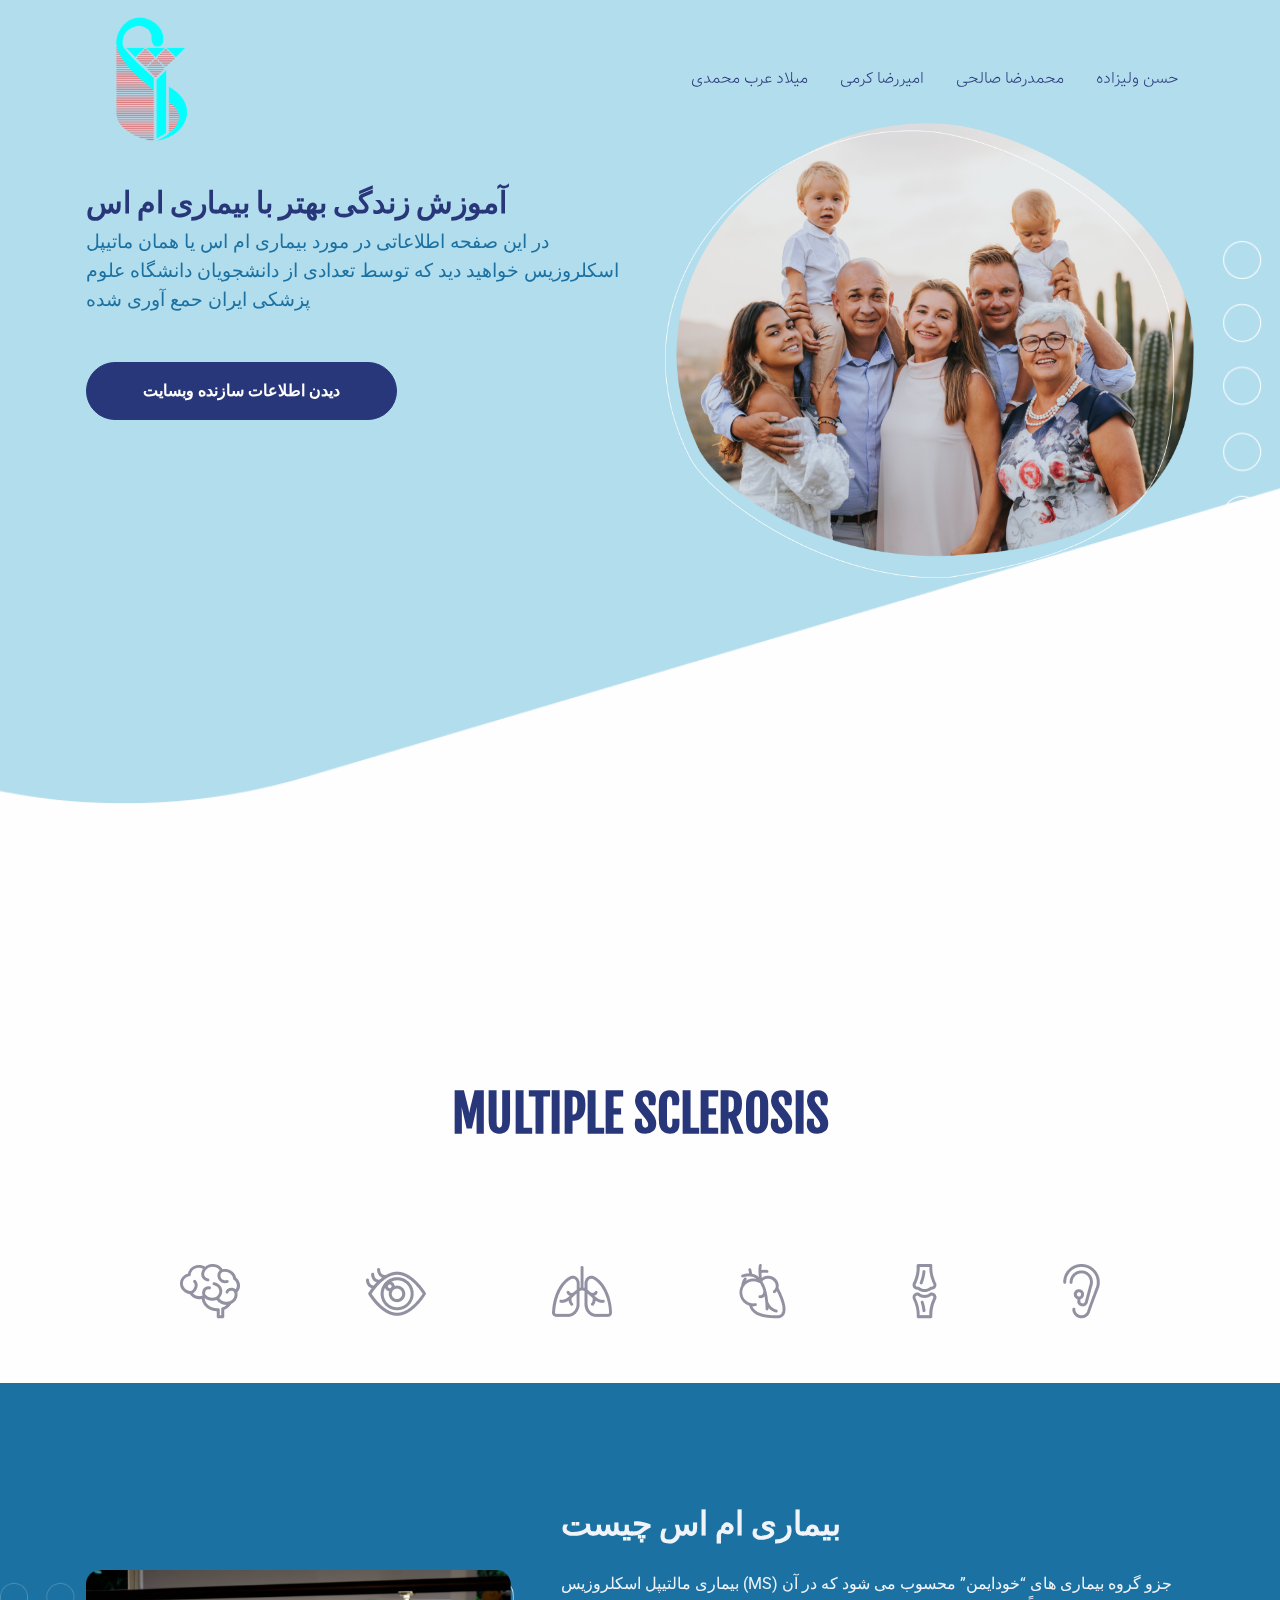
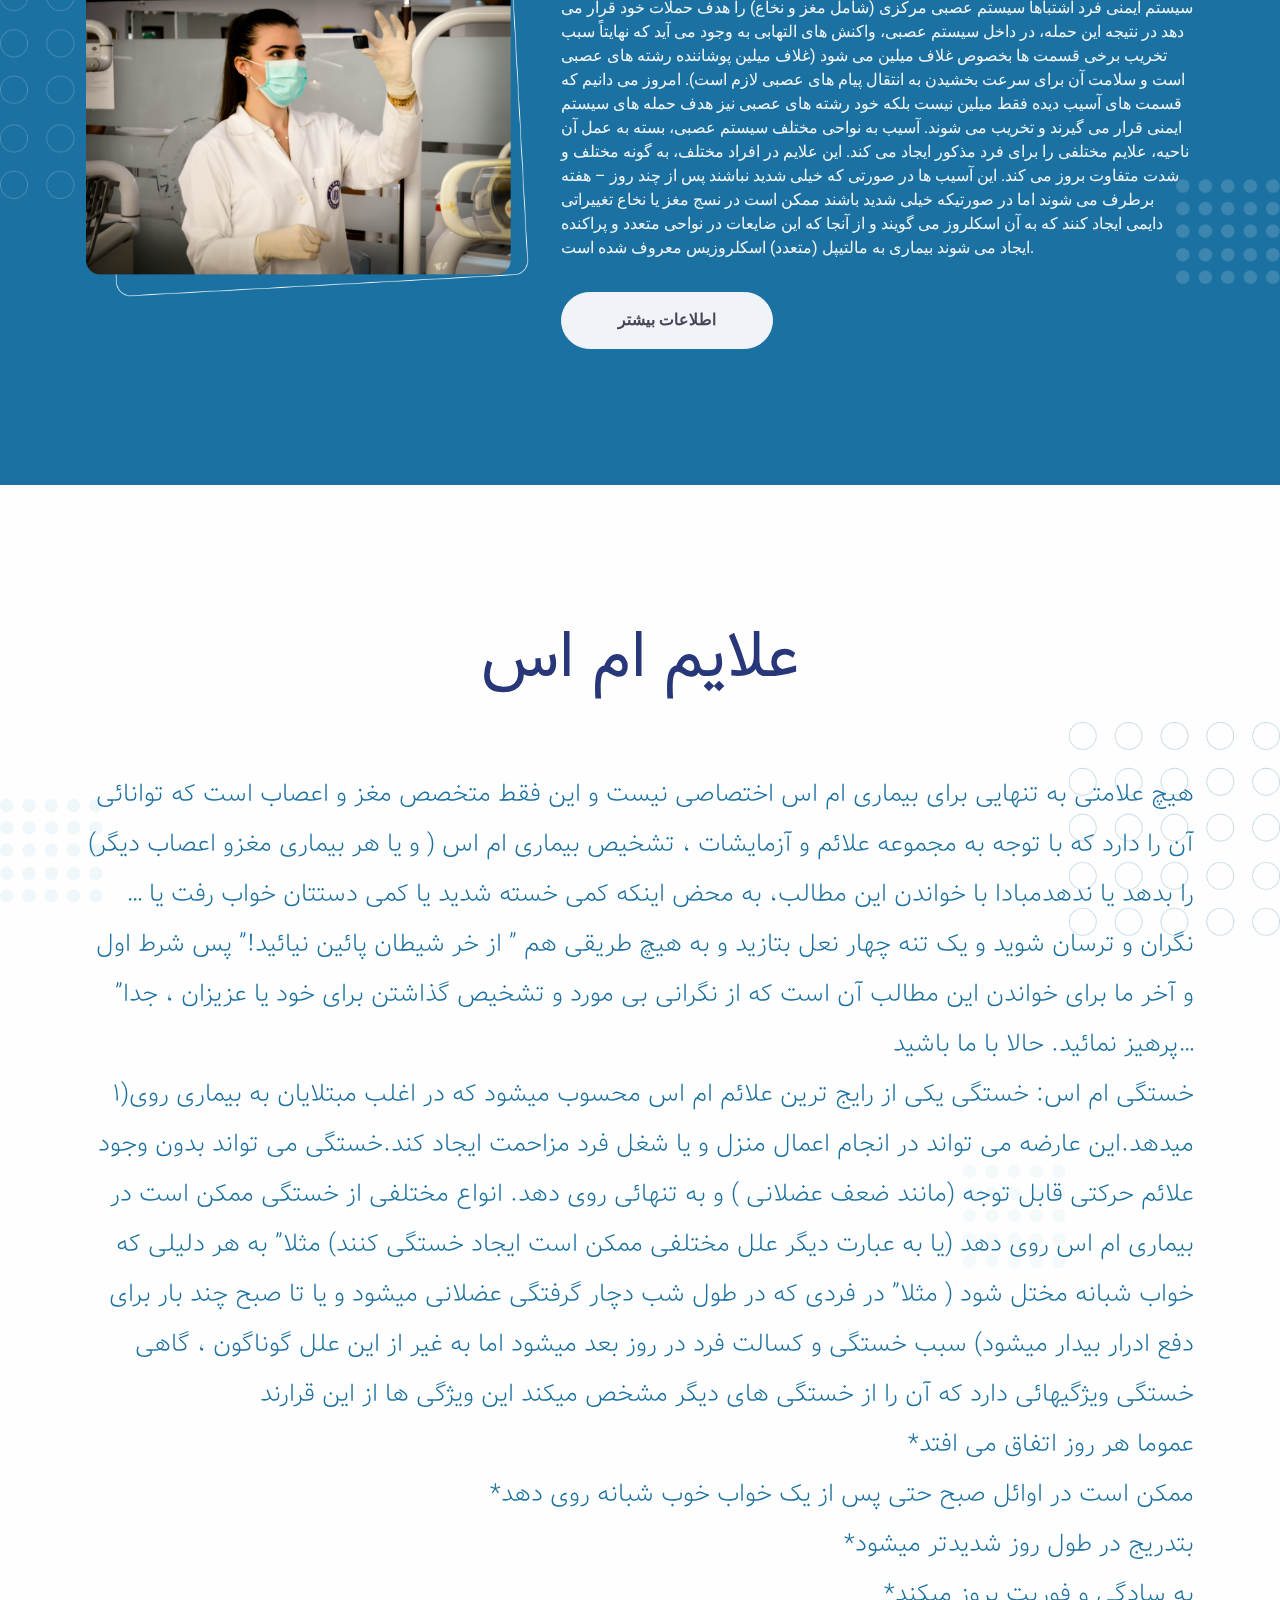
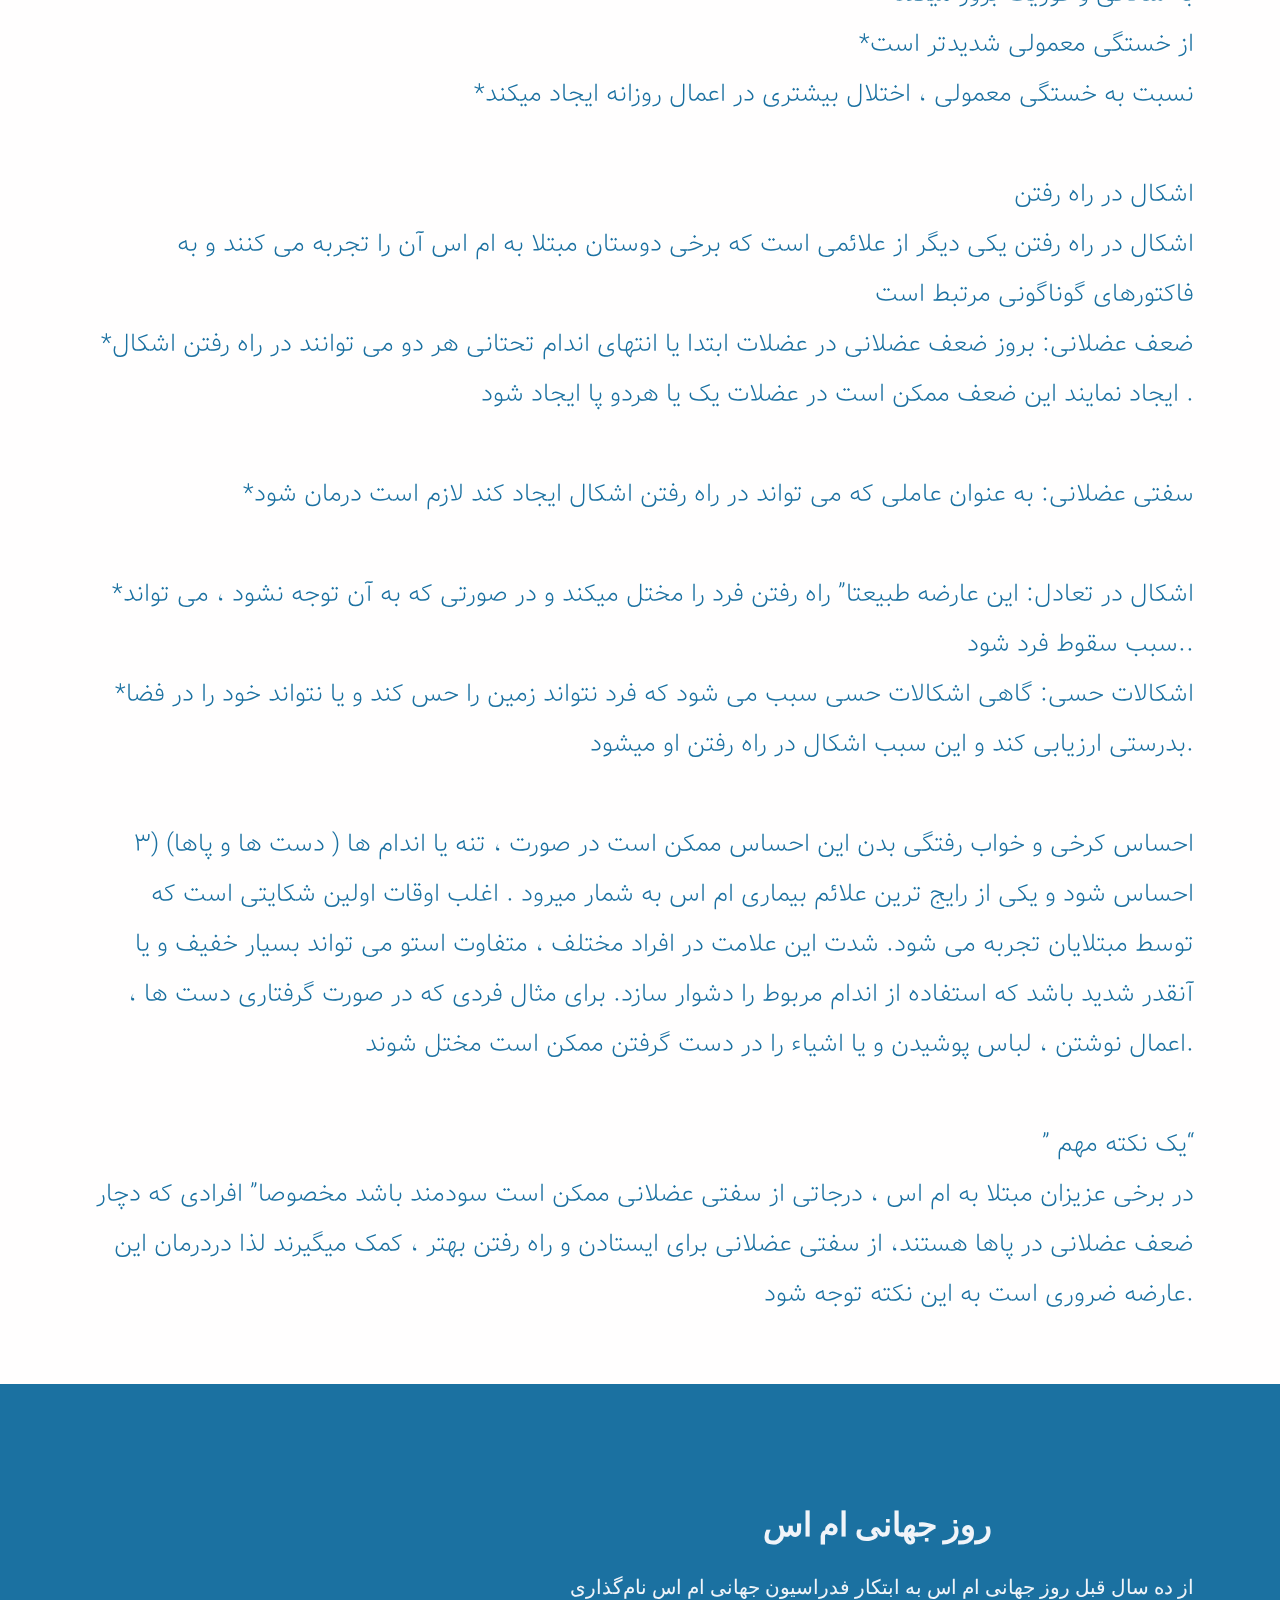
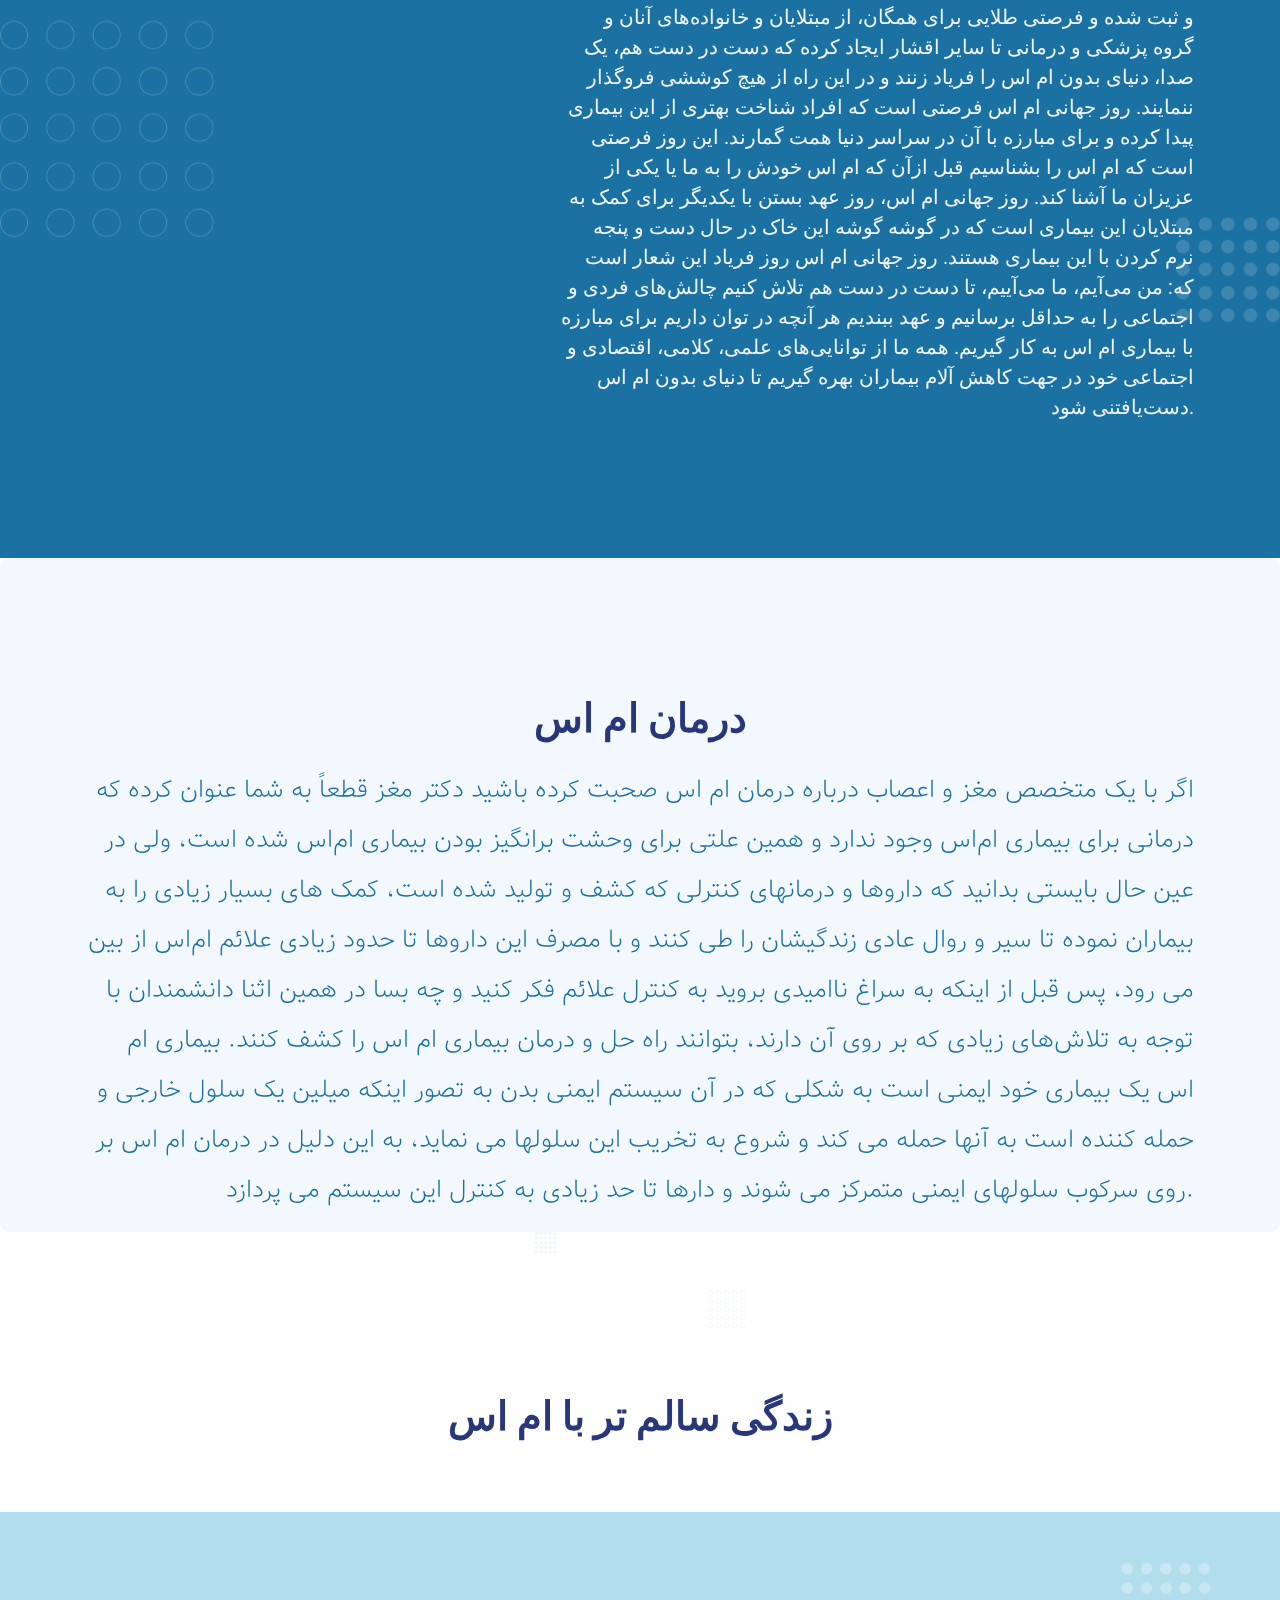
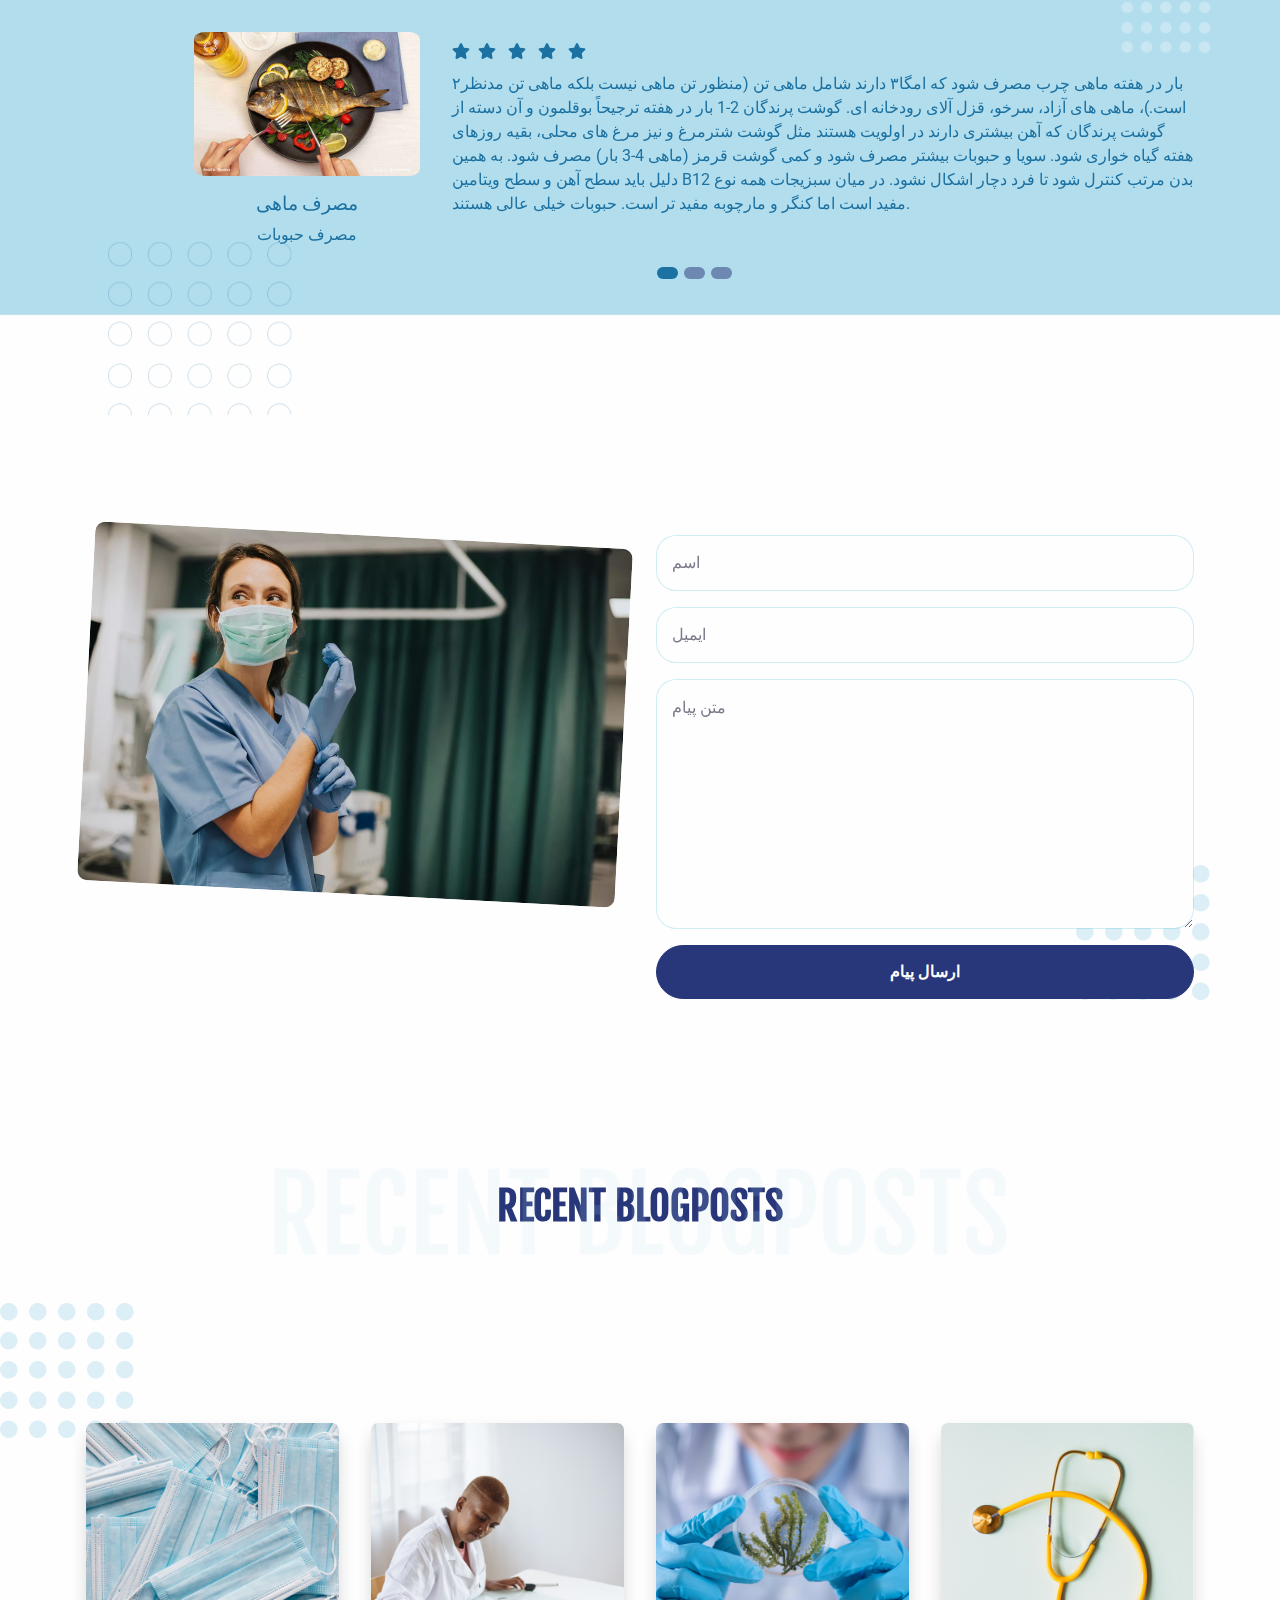
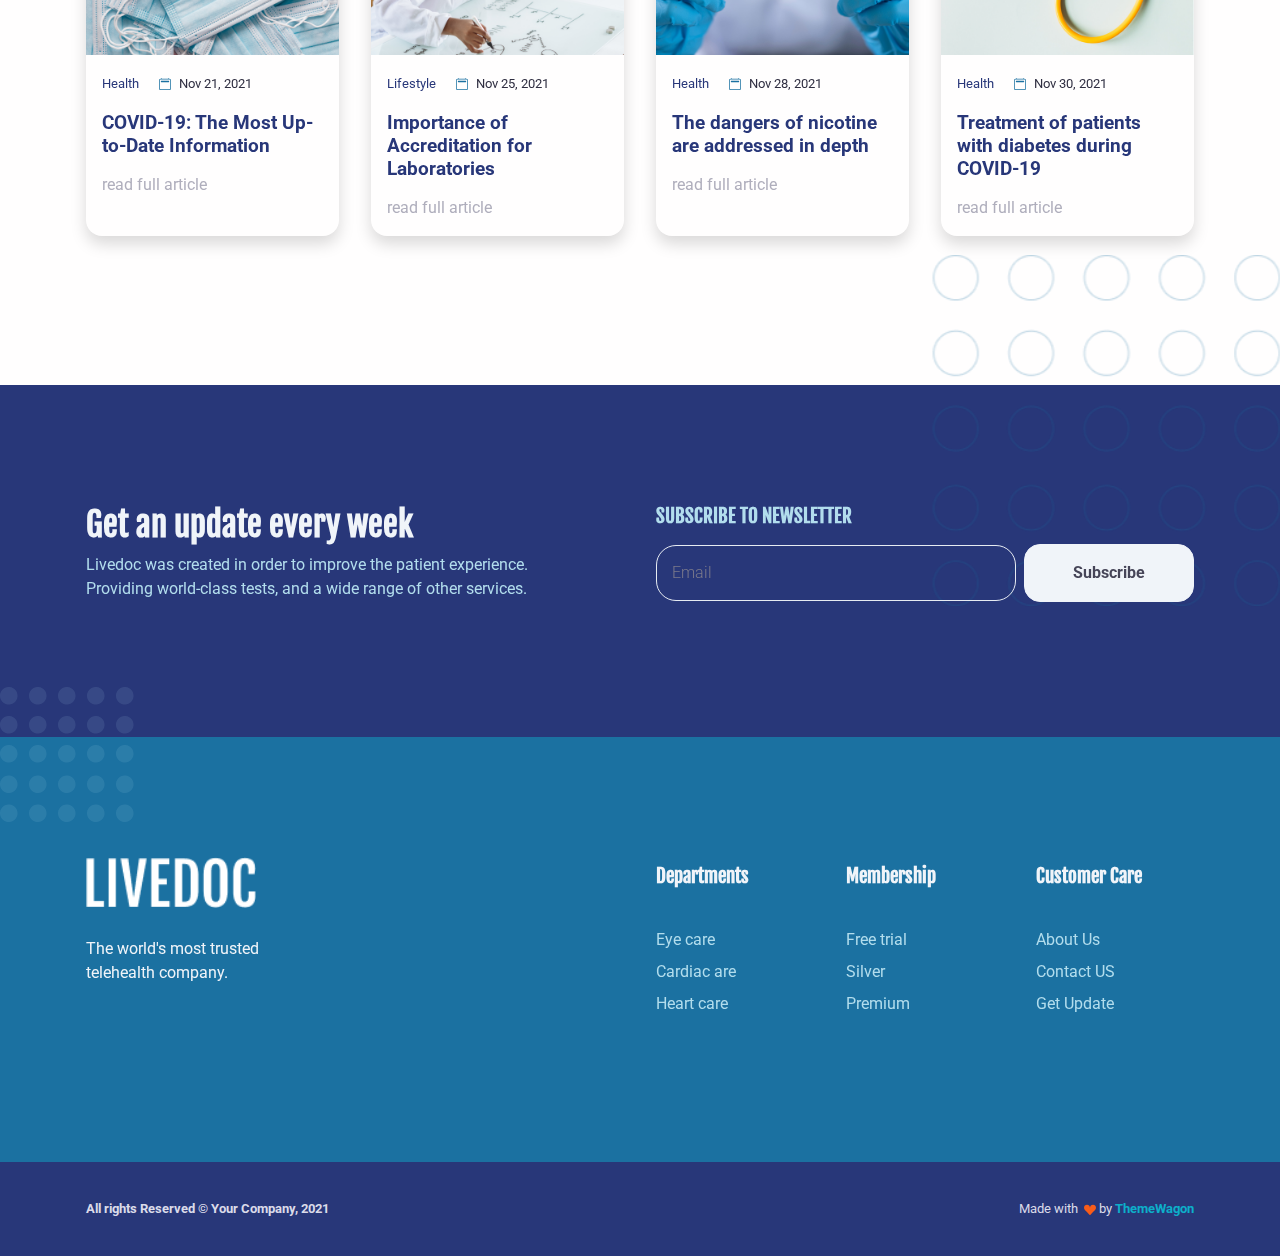
<file: public/index.html>
<!DOCTYPE html>
<html lang="en-US" dir="ltr">

<head>
  <meta charset="utf-8">
  <meta http-equiv="X-UA-Compatible" content="IE=edge">
  <meta name="viewport" content="width=device-width, initial-scale=1">


  <!-- ===============================================-->
  <!--    Document Title-->
  <!-- ===============================================-->
  <title>multiple sclerosis | IUMS</title>
  <link rel="icon" href="./assets/img/IUMS-logo.png">


  <!-- ===============================================-->
  <!--    Favicons-->
  <!-- ===============================================-->
  <link rel="apple-touch-icon" sizes="180x180" href="assets/img/favicons/apple-touch-icon.png">
  <link rel="icon" type="image/png" sizes="32x32" href="assets/img/favicons/favicon-32x32.png">
  <link rel="icon" type="image/png" sizes="16x16" href="assets/img/favicons/favicon-16x16.png">
  <link rel="shortcut icon" type="image/x-icon" href="assets/img/favicons/favicon.ico">
  <link rel="manifest" href="assets/img/favicons/manifest.json">
  <meta name="msapplication-TileImage" content="assets/img/favicons/mstile-150x150.png">
  <meta name="theme-color" content="#ffffff">


  <!-- ===============================================-->
  <!--    Stylesheets-->
  <!-- ===============================================-->
  <link href="assets/css/theme.css" rel="stylesheet" />

</head>


<body>

  <!-- ===============================================-->
  <!--    Main Content-->
  <!-- ===============================================-->
  <main class="main" id="top">
    <nav class="navbar navbar-expand-lg navbar-light fixed-top py-3 d-block"
      data-navbar-on-scroll="data-navbar-on-scroll">
      <div class="container"><a class="navbar-brand" href="index.html"><img src="assets/img/IUMS-logo.png" width="118"
            alt="logo" /></a>
        <button class="navbar-toggler" type="button" data-bs-toggle="collapse" data-bs-target="#navbarSupportedContent"
          aria-controls="navbarSupportedContent" aria-expanded="false" aria-label="Toggle navigation"><span
            class="navbar-toggler-icon"> </span></button>
        <div class="collapse navbar-collapse border-top border-lg-0 mt-4 mt-lg-0" id="navbarSupportedContent">
          <ul class="navbar-nav ms-auto pt-2 pt-lg-0 font-base ul__top-menu">
            <li class="nav-item px-2"><a class="nav-link" aria-current="page" href="#about">میلاد عرب محمدی</a></li>
            <li class="nav-item px-2"><a class="nav-link" href="#departments">امیررضا کرمی</a></li>
            <li class="nav-item px-2"><a class="nav-link" href="#findUs">محمدرضا صالحی</a></li>
            <li class="nav-item px-2"><a class="nav-link" href="#findUs">حسن ولیزاده </a></li>
        </div>
      </div>
    </nav>
    <section class="py-xxl-10 pb-0" id="home">
      <div class="bg-holder bg-size"
        style="background-image:url(assets/img/gallery/hero-bg.png);background-position:top center;background-size:cover;">
      </div>
      <!--/.bg-holder-->

      <div class="container">
        <div class="row min-vh-xl-100 min-vh-xxl-25">
          <div class="col-md-5 col-xl-6 col-xxl-7 order-0 order-md-1 text-end"><img class="pt-7 pt-md-0 w-100"
              src="assets/img/gallery/hero.png" alt="hero-header" /></div>
          <div class="col-md-75 col-xl-6 col-xxl-5 text-md-start text-center py-6">
            <h1 class="teach-header-title">آموزش زندگی بهتر با بیماری ام اس </h1>
            <p class="fs-1 mb-5">در این صفحه اطلاعاتی در مورد بیماری ام اس
              یا همان ماتیپل اسکلروزیس خواهید دید
              که توسط تعدادی
              از دانشجویان دانشگاه علوم پزشکی ایران حمع آوری شده </p><a class="btn btn-lg btn-primary rounded-pill"
              href="https://transit-project.pages.dev/" role="button">دیدن اطلاعات سازنده وبسایت</a>
          </div>
        </div>
      </div>
    </section>


    <!-- ============================================-->
    <!-- <section> begin ============================-->
    <section class="py-5" id="departments">

      <div class="container">
        <div class="row">
          <div class="col-12 py-3">

            <!--/.bg-holder-->

            <h1 class="text-center multiple-title-top-menu">MULTIPLE SCLEROSIS</h1>
          </div>
        </div>
      </div>
      <!-- end of .container-->

    </section>
    <!-- <section> close ============================-->
    <!-- ============================================-->




    <!-- ============================================-->
    <!-- <section> begin ============================-->
    <section class="py-0">

      <div class="container">
        <div class="row py-5 align-items-center justify-content-center justify-content-lg-evenly">
          <div class="col-auto col-md-4 col-lg-auto text-xl-start">
            <div class="d-flex flex-column align-items-center">
              <div class="icon-box text-center"><a class="text-decoration-none" href="#!"><img
                    class="mb-3 deparment-icon" src="assets/img/icons/neurology.png" alt="..." /><img
                    class="mb-3 deparment-icon-hover" src="assets/img/icons/neurology.svg" alt="..." />
                  <p class="fs-1 fs-xxl-2 text-center"></p>
                </a></div>
            </div>
          </div>
          <div class="col-auto col-md-4 col-lg-auto text-xl-start">
            <div class="d-flex flex-column align-items-center">
              <div class="icon-box text-center"><a class="text-decoration-none" href="#!"><img
                    class="mb-3 deparment-icon" src="assets/img/icons/eye-care.png" alt="..." /><img
                    class="mb-3 deparment-icon-hover" src="assets/img/icons/eye-care.svg" alt="..." />
                  <p class="fs-1 fs-xxl-2 text-center"></p>
                </a></div>
            </div>
          </div>
          <div class="col-auto col-md-4 col-lg-auto text-xl-start">
            <div class="d-flex flex-column align-items-center">
              <div class="icon-box text-center"><a class="text-decoration-none" href="#!"><img
                    class="mb-3 deparment-icon" src="assets/img/icons/cardiac.png" alt="..." /><img
                    class="mb-3 deparment-icon-hover" src="assets/img/icons/cardiac.svg" alt="..." />
                  <p class="fs-1 fs-xxl-2 text-center"></p>
                </a></div>
            </div>
          </div>
          <div class="col-auto col-md-4 col-lg-auto text-xl-start">
            <div class="d-flex flex-column align-items-center">
              <div class="icon-box text-center"><a class="text-decoration-none" href="#!"><img
                    class="mb-3 deparment-icon" src="assets/img/icons/heart.png" alt="..." /><img
                    class="mb-3 deparment-icon-hover" src="assets/img/icons/heart.svg" alt="..." />
                  <p class="fs-1 fs-xxl-2 text-center"></p>
                </a></div>
            </div>
          </div>
          <div class="col-auto col-md-4 col-lg-auto text-xl-start">
            <div class="d-flex flex-column align-items-center">
              <div class="icon-box text-center"><a class="text-decoration-none" href="#!"><img
                    class="mb-3 deparment-icon" src="assets/img/icons/osteoporosis.png" alt="..." /><img
                    class="mb-3 deparment-icon-hover" src="assets/img/icons/osteoporosis.svg" alt="..." />
                  <p class="fs-1 fs-xxl-2 text-center"></p>
                </a></div>
            </div>
          </div>
          <div class="col-auto col-md-4 col-lg-auto text-xl-start">
            <div class="d-flex flex-column align-items-center">
              <div class="icon-box text-center"><a class="text-decoration-none" href="#!"><img
                    class="mb-3 deparment-icon" src="assets/img/icons/ent.png" alt="..." /><img
                    class="mb-3 deparment-icon-hover" src="assets/img/icons/ent.svg" alt="..." />
                  <p class="fs-1 fs-xxl-2 text-center"></p>
                </a></div>
            </div>
          </div>
        </div>
      </div>
      <!-- end of .container-->

    </section>
    <!-- <section> close ============================-->
    <!-- ============================================-->


    <section class="bg-secondary">
      <div class="bg-holder"
        style="background-image:url(assets/img/gallery/bg-eye-care.png);background-position:center;background-size:contain;">
      </div>
      <!--/.bg-holder-->

      <div class="container">
        <div class="row align-items-center">
          <div class="col-md-5 col-xxl-6"><img class="img-fluid" src="assets/img/gallery/eye-care.png" alt="..." />
          </div>
          <div class="col-md-7 col-xxl-6 text-center text-md-start">
            <h2 class="fw-bold text-light mb-4 mt-4 mt-lg-0">بیماری ام اس چیست </h2>
            <p class="text-light">
              بیماری مالتیپل اسکلروزیس (MS) جزو گروه بیماری های “خودایمن” محسوب می شود که در آن سیستم ایمنی فرد اشتباهاً
              سیستم

              عصبی مرکزی (شامل مغز و نخاع) را هدف حملات خود قرار می دهد در نتیجه این حمله، در داخل سیستم عصبی، واکنش های
              التهابی

              به وجود می آید که نهایتاً سبب تخریب برخی قسمت ها بخصوص غلاف میلین می شود (غلاف میلین پوشاننده رشته های
              عصبی است و

              سلامت آن برای سرعت بخشیدن به انتقال پیام های عصبی لازم است). امروز می دانیم که قسمت های آسیب دیده فقط
              میلین نیست

              بلکه خود رشته های عصبی نیز هدف حمله های سیستم ایمنی قرار می گیرند و تخریب می شوند.

              آسیب به نواحی مختلف سیستم عصبی، بسته به عمل آن ناحیه، علایم مختلفی را برای فرد مذکور ایجاد می کند. این
              علایم در افراد

              مختلف، به گونه مختلف و شدت متفاوت بروز می کند. این آسیب ها در صورتی که خیلی شدید نباشند پس از چند روز –
              هفته برطرف می

              شوند اما در صورتیکه خیلی شدید باشند ممکن است در نسج مغز یا نخاع تغییراتی دایمی ایجاد کنند که به آن اسکلروز
              می گویند و از آنجا

              که این ضایعات در نواحی متعدد و پراکنده ایجاد می شوند بیماری به مالتیپل (متعدد) اسکلروزیس معروف شده است.
            </p>
            <div class="py-3"><a class="btn btn-lg btn-light rounded-pill" href="http://iranms.org/what-is-ms/"
                role="button">اطلاعات بیشتر</a></div>
          </div>
        </div>
      </div>
    </section>


    <!-- ============================================-->
    <!-- <section> begin ============================-->
    <section class="pb-0" id="about">

      <div class="container">
        <div class="row">
          <div class="col-12 py-3">

            <!--/.bg-holder-->

            <h1 class="text-center text__header">علایم ام اس</h1>
          </div>
        </div>
      </div>
      <!-- end of .container-->

    </section>
    <!-- <section> close ============================-->
    <!-- ============================================-->


    <section class="py-5">
      <div class="bg-holder bg-size"
        style="background-image:url(assets/img/gallery/about-bg.png);background-position:top center;background-size:contain;">
      </div>
      <!--/.bg-holder-->

      <div class="container">
        <div class="row align-items-center">
          <div class="col-md-12 text-center text-md-start symptoms-ms">
            <p>هیچ علامتی به تنهایی برای بیماری ام اس اختصاصی نیست و این فقط متخصص مغز و اعصاب است که توانائی آن را دارد
              که با توجه به مجموعه علائم و آزمایشات ،

              تشخیص بیماری ام اس ( و یا هر بیماری مغزو اعصاب دیگر) را بدهد یا ندهدمبادا با خواندن این مطالب، به محض
              اینکه کمی خسته شدید یا کمی دستتان خواب رفت یا

              …نگران و ترسان شوید و یک تنه چهار نعل بتازید و به هیچ طریقی هم ” از خر شیطان پائین نیائید!”

              پس شرط اول و آخر ما برای خواندن این مطالب آن است که از نگرانی بی مورد و تشخیص گذاشتن برای خود یا عزیزان ،
              جدا” پرهیز نمائید.

              حالا با ما باشید…
              <br>
              ۱)خستگی ام اس:

              خستگی یکی از رایج ترین علائم ام اس محسوب میشود که در اغلب مبتلایان به بیماری روی میدهد.این عارضه می تواند
              در انجام اعمال منزل و یا شغل فرد مزاحمت ایجاد

              کند.خستگی می تواند بدون وجود علائم حرکتی قابل توجه (مانند ضعف عضلانی ) و به تنهائی روی دهد.


              انواع مختلفی از خستگی ممکن است در بیماری ام اس روی دهد (یا به عبارت دیگر علل مختلفی ممکن است ایجاد خستگی
              کنند) مثلا” به هر دلیلی که خواب شبانه مختل

              شود ( مثلا” در فردی که در طول شب دچار گرفتگی عضلانی میشود و یا تا صبح چند بار برای دفع ادرار بیدار میشود)
              سبب خستگی و کسالت فرد در روز بعد میشود

              اما به غیر از این علل گوناگون ،
              گاهی خستگی ویژگیهائی دارد که آن را از خستگی های

              دیگر مشخص میکند این ویژگی ها از این قرارند
              <br>

              *عموما هر روز اتفاق می افتد

              <br>
              *ممکن است در اوائل صبح حتی پس از یک خواب خوب شبانه روی دهد
              <br>

              *بتدریج در طول روز شدیدتر میشود
              <br>

              *به سادگی و فوریت بروز میکند
              <br>

              *از خستگی معمولی شدیدتر است
              <br>

              *نسبت به خستگی معمولی ، اختلال بیشتری در اعمال روزانه ایجاد میکند
              <br>
              <br>
              اشکال در راه رفتن
              <br>
              اشکال در راه رفتن یکی دیگر از علائمی است که برخی دوستان مبتلا به ام اس آن را تجربه می کنند و به فاکتورهای
              گوناگونی مرتبط است
              <br>
              *ضعف عضلانی: بروز ضعف عضلانی در عضلات ابتدا یا انتهای اندام تحتانی هر دو می توانند در راه رفتن اشکال ایجاد
              نمایند این ضعف ممکن است در عضلات یک یا

              هردو پا ایجاد شود .
              <br> <br>
              *سفتی عضلانی: به عنوان عاملی که می تواند در راه رفتن اشکال ایجاد کند لازم است درمان شود

              <br> <br>
              *اشکال در تعادل: این عارضه طبیعتا” راه رفتن فرد را مختل میکند و در صورتی که به آن توجه نشود ، می تواند سبب
              سقوط فرد شود..
              <br>
              *اشکالات حسی: گاهی اشکالات حسی سبب می شود که فرد نتواند زمین را حس کند و یا نتواند خود را در فضا بدرستی
              ارزیابی کند و این سبب اشکال در راه رفتن او

              میشود.
              <br>
              <br>
              ۳) احساس کرخی و خواب رفتگی بدن

              این احساس ممکن است در صورت ، تنه یا اندام ها ( دست ها و پاها) احساس شود و یکی از رایج ترین علائم بیماری ام
              اس به شمار میرود . اغلب اوقات اولین شکایتی

              است که توسط مبتلایان تجربه می شود. شدت این علامت در افراد مختلف ، متفاوت استو می تواند بسیار خفیف و یا
              آنقدر شدید باشد که استفاده از اندام مربوط را دشوار

              سازد. برای مثال فردی که در صورت گرفتاری دست ها ، اعمال نوشتن ، لباس پوشیدن و یا اشیاء را در دست گرفتن ممکن
              است مختل

              شوند.
              <br>
              <br>
              ” یک نکته مهم“
              <br>
              در برخی عزیزان مبتلا به ام اس ، درجاتی از سفتی عضلانی ممکن است سودمند باشد مخصوصا” افرادی که دچار ضعف
              عضلانی در پاها هستند، از سفتی عضلانی برای

              ایستادن و راه رفتن بهتر ، کمک میگیرند لذا دردرمان این عارضه ضروری است به این نکته توجه شود.

            </p>

          </div>
        </div>
      </div>
    </section>
    <section class="bg-secondary">
      <div class="bg-holder"
        style="background-image:url(assets/img/gallery/bg-eye-care.png);background-position:center;background-size:contain;">
      </div>
      <!--/.bg-holder-->

      <div class="container">
        <div class="row align-items-center">
          <div class="col-md-5 col-xxl-6 ms__movie">
            <div id="23694244802" class=" ms__movie">
              <script type="text/JavaScript"
                src="https://www.aparat.com/embed/NWaHt?data[rnddiv]=23694244802&data[responsive]=yes&recom=none"></script>
            </div>
          </div>
          <div class="col-md-7 col-xxl-6 text-center text-md-start">
            <h2 class="fw-bold text-light mb-4 mt-4 mt-lg-0 ms__day-header">
              روز جهانی ام اس
            </h2>
            <p class="text-light ms__day">
              از ده سال قبل روز جهانی ام اس به ابتکار فدراسیون جهانی ام اس نام‌گذاری و ثبت شده و فرصتی طلایی برای همگان،
              از مبتلایان و خانواده‌های آنان و گروه‌ پزشکی و درمانی تا سایر اقشار ایجاد کرده که دست در دست هم، یک صدا،
              دنیای بدون ام اس را فریاد زنند و در این راه از هیچ کوششی فروگذار ننمایند. روز جهانی ام اس فرصتی است که
              افراد شناخت بهتری از این بیماری پیدا کرده و برای مبارزه با آن در سراسر دنیا همت گمارند. این روز فرصتی است
              که ام اس را بشناسیم قبل ازآن‌ که ام اس خودش را به ما یا یکی از عزیزان ما آشنا کند.
              روز جهانی ام اس، روز عهد بستن با یکدیگر برای کمک به مبتلایان این بیماری است که در گوشه گوشه این خاک در حال
              دست و پنجه نرم کردن با این بیماری هستند. روز جهانی ام اس روز فریاد این شعار است که: من می‌آیم، ما می‌آییم،
              تا دست در دست هم تلاش کنیم چالش‌های فردی و اجتماعی را به حداقل برسانیم و عهد ببندیم هر آنچه در توان داریم
              برای مبارزه با بیماری ام اس به کار گیریم. همه ما از توانایی‌های علمی، کلامی، اقتصادی و اجتماعی خود در جهت
              کاهش آلام بیماران بهره گیریم تا دنیای بدون ام اس دست‌یافتنی شود.
            </p>
          </div>
        </div>
    </section>


    <!-- ============================================-->
    <!-- <section> begin ============================-->
    <section class="pb-0 ms-cure">

      <div class="container">
        <div class="row">
          <div class="col-12 py-3">

            <!--/.bg-holder-->

            <h1 class="text-center">درمان ام اس</h1>
          </div>
          <p class="symptoms-ms">
            اگر با یک متخصص مغز و اعصاب درباره درمان ام اس صحبت کرده باشید دکتر مغز قطعاً به شما عنوان کرده که درمانی
            برای بیماری ام‌اس وجود ندارد و همین علتی برای وحشت برانگیز بودن بیماری ام‌اس شده است، ولی در عین حال بایستی
            بدانید که داروها و درمانهای کنترلی که کشف و تولید شده است، کمک های بسیار زیادی را به بیماران نموده تا سیر و
            روال عادی زندگیشان را طی کنند و با مصرف این داروها تا حدود زیادی علائم ام‌اس از بین می رود، پس قبل از اینکه
            به سراغ ناامیدی بروید به کنترل علائم فکر کنید و چه بسا در همین اثنا دانشمندان با توجه به تلاش‌های زیادی که
            بر روی آن دارند، بتوانند راه حل و درمان بیماری ام اس را کشف کنند.

            بیماری ام اس یک بیماری خود ایمنی است به شکلی که در آن سیستم ایمنی بدن به تصور اینکه میلین یک سلول خارجی و
            حمله کننده است به آنها حمله می کند و شروع به تخریب این سلولها می نماید، به این دلیل در درمان ام اس بر روی
            سرکوب سلولهای ایمنی متمرکز می شوند و دارها تا حد زیادی به کنترل این سیستم می پردازد.
          </p>
        </div>
      </div>
      <!-- end of .container-->

    </section>
    <!-- <section> close ============================-->
    <!-- ============================================-->


    <section class="py-5">
      <div class="bg-holder bg-size"
        style="background-image:url(assets/img/gallery/doctors-bg.png);background-position:top center;background-size:contain;">
      </div>
      <!--/.bg-holder-->

      <div class="container">
        <div class="row flex-center">
          <div class="col-xl-10 px-0">

          </div>
        </div>
      </div>
    </section>


    <!-- ============================================-->
    <!-- <section> begin ============================-->
    <section class="py-5">

      <div class="container">
        <div class="row">
          <div class="col-12 py-3">

            <!--/.bg-holder-->

            <h1 class="text-center">زندگی سالم تر با ام اس</h1>
          </div>
        </div>
      </div>
      <!-- end of .container-->

    </section>
    <!-- <section> close ============================-->
    <!-- ============================================-->


    <section class="py-8">
      <div class="bg-holder bg-size"
        style="background-image:url(assets/img/gallery/people-bg-1.png);background-position:center;background-size:cover;">
      </div>
      <!--/.bg-holder-->

      <div class="container">
        <div class="row align-items-center offset-sm-1">
          <div class="carousel slide" id="carouselPeople" data-bs-ride="carousel">
            <div class="carousel-inner">
              <div class="carousel-item active" data-bs-interval="10000">
                <div class="row h-100">
                  <div class="col-sm-3 text-center"><img class=" know__logo" src="assets/img/gallery/fish.jpg"
                      width="100" alt="" />
                    <h5 class="mt-3 fw-medium text-secondary">مصرف ماهی</h5>
                    <p class="fw-normal mb-0">مصرف حبوبات</p>
                  </div>
                  <div class="col-sm-9 text-center text-sm-start pt-3 pt-sm-0">
                    <div class="my-2"><i class="fas fa-star me-2"></i><i class="fas fa-star me-2"></i>
                      <i class="fas fa-star me-2"></i>
                      <i class="fas fa-star me-2"></i>
                      <i class="fas fa-star me-2"></i>
                    </div>
                    <p>۲بار در هفته ماهی چرب مصرف شود که امگا۳ دارند شامل ماهی تن (منظور تن ماهی نیست بلکه ماهی تن مدنظر
                      است.)، ماهی های آزاد، سرخو، قزل آلای رودخانه ای.

                      گوشت پرندگان 2-1 بار در هفته ترجیحاً بوقلمون و آن دسته از گوشت پرندگان که آهن بیشتری دارند در
                      اولویت هستند مثل گوشت شترمرغ و نیز مرغ های محلی، بقیه روزهای هفته گیاه خواری شود. سویا و حبوبات
                      بیشتر مصرف شود و کمی گوشت قرمز (ماهی 4-3 بار) مصرف شود. به همین دلیل باید سطح آهن و سطح ویتامین
                      B12 بدن مرتب کنترل شود تا فرد دچار اشکال نشود.

                      در میان سبزیجات همه نوع مفید است اما کنگر و مارچوبه مفید تر است. حبوبات خیلی عالی هستند.</p>
                  </div>
                </div>
              </div>
              <div class="carousel-item" data-bs-interval="2000">
                <div class="row h-100">
                  <div class="col-sm-3 text-center"><img class=" know__logo" src="assets/img/gallery/water-logo.webp"
                      width="100" alt="" />
                    <h5 class="mt-3 fw-medium text-secondary">مایعات</h5>
                    <p class="fw-normal mb-0">رعایت تعادل</p>
                  </div>
                  <div class="col-sm-9 text-center text-sm-start pt-3 pt-sm-0">
                    <div class="my-2"><i class="fas fa-star me-2"></i><i class="fas fa-star me-2"></i>
                      <i class="fas fa-star me-2"></i>
                      <i class="fas fa-star me-2"></i>
                      <i class="fas fa-star me-2"></i>
                    </div>
                    <p>
                      تأمین مایعات و آب کافی برای بدن بسیار مهم است. کم آبی بدن می تواند خستگی و عفونت های ادراری را
                      تشدید کند.
                      <br>
                      زردچوبه، زعفران، دارچین، سیاه دانه و کنجد جزء ادویه جات مفید هستند اما مصرف نمک را کاهش دهید.
                      <br>
                      – تنوع غذایی در رژیم غذایی روزانه وجود داشته باشد.
                      <br>
                      – در استفاده از هیچ ماده غذایی افراط و تفریط نشود و میانه‌روی در مصرف مواد مغذی حفظ شود.
                      <br>
                      – در مصرف چربی‌ها و شیرینی‌ها صرفه‌جویی شود.
                      <br>
                      – روزانه در مواد غذایی باید سهمی از گروه نان و غلات ، سهم از گروه سبزی‌ها، سهم از گروه میوه‌ها،
                      سهم از گروه لبنیات، سهم از گروه گوشت، تخم‌مرغ و حبوبات وجود داشته باشد.


                    </p>
                  </div>
                </div>
              </div>
              <div class="carousel-item">
                <div class="row h-100">
                  <div class="col-sm-3 text-center"><img class=" know__logo" src="assets/img/gallery/salt-logo.jpg"
                      width="100" alt="" />
                    <h5 class="mt-3 fw-medium text-secondary">نمک</h5>
                    <p class="fw-normal mb-0">غذاهای پرچرب</p>
                  </div>
                  <div class="col-sm-9 text-center text-sm-start pt-3 pt-sm-0">
                    <div class="my-2"><i class="fas fa-star me-2"></i><i class="fas fa-star me-2"></i>
                      <i class="fas fa-star me-2"></i>
                      <i class="fas fa-star me-2"></i>
                      <i class="fas fa-star me-2"></i>
                    </div>
                    <p>– پرهیز از مصرف غذاهای چرب و پرنمک و استفاده مناسب و متعادل از میوه و سبزیجات
                      <br>
                      – کم تر کردن مصرف نمک
                      <br>
                      – مصرف ویتامین D
                      <br>
                      – استفاده نکردن از نوشیدنی های رژیمی
                      <br>
                      – استفاده مستمر از سبزیجات، میوه ها، غلات (پاستا، برنج، گندم، جو، ذرت، جو، و غیره)، آجیل و دانه ها
                      (گردو، بادام، پسته و…) که یک منبع بزرگ از فیبر و پروتئین و اسیدهای چرب امگا ۳ می باشد که خواص ضد
                      التهابی داشته و به تقویت سلامت استخوان کمک می کنند و خطر ابتلا به التهاب مزمن و بیماری های قلبی را
                      کاهش می دهد. حبوبات (لوبیا، نخود فرنگی و…)، ماهی و غذاهای دریایی
                    </p>
                  </div>
                </div>
              </div>
            </div>
            <div class="row">
              <div class="position-relative z-index-2 mt-5">
                <ol class="carousel-indicators">
                  <li class="active" data-bs-target="#carouselPeople" data-bs-slide-to="0"></li>
                  <li data-bs-target="#carouselPeople" data-bs-slide-to="1"></li>
                  <li data-bs-target="#carouselPeople" data-bs-slide-to="2"> </li>
                </ol>
              </div>
            </div>
          </div>
        </div>
      </div>
    </section>




    <section class="py-8">
      <div class="container">
        <div class="row">
          <div class="bg-holder bg-size"
            style="background-image:url(assets/img/gallery/dot-bg.png);background-position:bottom right;background-size:auto;">
          </div>
          <!--/.bg-holder-->

          <div class="col-lg-6 z-index-2 mb-5"><img class="w-100 nurse-contact-pic"
              src="assets/img/gallery/nurse-contact.webp" alt="..." />
          </div>
          <div class="col-lg-6 z-index-2">

            <form class="row g-3" action="https://getform.io/f/4f01b848-4e91-480f-9b11-69656e2d6ff2" method="POST">

              <div class="col-md-12">
                <label class="visually-hidden" for="inputName">اسم</label>
                <input  name="name" class="form-control form-livedoc-control" id="inputName" type="text" placeholder="اسم" />
              </div>

              <div class="col-md-12">
                <label class="form-label visually-hidden" for="inputEmail">ایمیل</label>
                <input   name="email"  class="form-control form-livedoc-control" id="inputEmail" type="email" placeholder="ایمیل" />
              </div>

              <div class="col-md-12">
                <label class="form-label visually-hidden" for="validationTextarea">متن پیام</label>
                <textarea   name="message"  class="form-control form-livedoc-control" id="validationTextarea" placeholder="متن پیام"
                  style="height: 250px;" required="required"></textarea>
              </div>

              <div class="col-12">
                <div class="d-grid">
                  <button class="btn btn-primary rounded-pill" type="submit" value="Submit">ارسال پیام</button>
                </div>
              </div>
            </form>
          </div>
        </div>
      </div>
    </section>


    <!-- ============================================-->
    <!-- <section> begin ============================-->
    <section class="py-5">

      <div class="container">
        <div class="row">
          <div class="col-12 py-3">
            <div class="bg-holder bg-size"
              style="background-image:url(assets/img/gallery/blog-post.png);background-position:top center;background-size:contain;">
            </div>
            <!--/.bg-holder-->

            <h1 class="text-center">RECENT BLOGPOSTS</h1>
          </div>
        </div>
      </div>
      <!-- end of .container-->

    </section>
    <!-- <section> close ============================-->
    <!-- ============================================-->


    <section>
      <div class="bg-holder bg-size"
        style="background-image:url(assets/img/gallery/dot-bg.png);background-position:top left;background-size:auto;">
      </div>
      <!--/.bg-holder-->

      <div class="container">
        <div class="row">
          <div class="col-sm-6 col-lg-3 mb-4">
            <div class="card h-100 shadow card-span rounded-3"><img class="card-img-top rounded-top-3"
                src="assets/img/gallery/covid-19.png" alt="news" />
              <div class="card-body"><span class="fs--1 text-primary me-3">Health</span>
                <svg class="bi bi-calendar2 me-2" xmlns="http://www.w3.org/2000/svg" width="12" height="12"
                  fill="currentColor" viewBox="0 0 16 16">
                  <path
                    d="M3.5 0a.5.5 0 0 1 .5.5V1h8V.5a.5.5 0 0 1 1 0V1h1a2 2 0 0 1 2 2v11a2 2 0 0 1-2 2H2a2 2 0 0 1-2-2V3a2 2 0 0 1 2-2h1V.5a.5.5 0 0 1 .5-.5zM2 2a1 1 0 0 0-1 1v11a1 1 0 0 0 1 1h12a1 1 0 0 0 1-1V3a1 1 0 0 0-1-1H2z">
                  </path>
                  <path d="M2.5 4a.5.5 0 0 1 .5-.5h10a.5.5 0 0 1 .5.5v1a.5.5 0 0 1-.5.5H3a.5.5 0 0 1-.5-.5V4z"> </path>
                </svg><span class="fs--1 text-900">Nov 21, 2021</span><span class="fs--1"></span>
                <h5 class="font-base fs-lg-0 fs-xl-1 my-3">COVID-19: The Most Up-to-Date Information</h5><a
                  class="stretched-link" href="#!">read full article</a>
              </div>
            </div>
          </div>
          <div class="col-sm-6 col-lg-3 mb-4">
            <div class="card h-100 shadow card-span rounded-3"><img class="card-img-top rounded-top-3"
                src="assets/img/gallery/laboratories.png" alt="news" />
              <div class="card-body"><span class="fs--1 text-primary me-3">Lifestyle</span>
                <svg class="bi bi-calendar2 me-2" xmlns="http://www.w3.org/2000/svg" width="12" height="12"
                  fill="currentColor" viewBox="0 0 16 16">
                  <path
                    d="M3.5 0a.5.5 0 0 1 .5.5V1h8V.5a.5.5 0 0 1 1 0V1h1a2 2 0 0 1 2 2v11a2 2 0 0 1-2 2H2a2 2 0 0 1-2-2V3a2 2 0 0 1 2-2h1V.5a.5.5 0 0 1 .5-.5zM2 2a1 1 0 0 0-1 1v11a1 1 0 0 0 1 1h12a1 1 0 0 0 1-1V3a1 1 0 0 0-1-1H2z">
                  </path>
                  <path d="M2.5 4a.5.5 0 0 1 .5-.5h10a.5.5 0 0 1 .5.5v1a.5.5 0 0 1-.5.5H3a.5.5 0 0 1-.5-.5V4z"> </path>
                </svg><span class="fs--1 text-900">Nov 25, 2021</span><span class="fs--1"></span>
                <h5 class="font-base fs-lg-0 fs-xl-1 my-3">Importance of Accreditation for Laboratories</h5><a
                  class="stretched-link" href="#!">read full article</a>
              </div>
            </div>
          </div>
          <div class="col-sm-6 col-lg-3 mb-4">
            <div class="card h-100 shadow card-span rounded-3"><img class="card-img-top rounded-top-3"
                src="assets/img/gallery/nicotine.png" alt="news" />
              <div class="card-body"><span class="fs--1 text-primary me-3">Health</span>
                <svg class="bi bi-calendar2 me-2" xmlns="http://www.w3.org/2000/svg" width="12" height="12"
                  fill="currentColor" viewBox="0 0 16 16">
                  <path
                    d="M3.5 0a.5.5 0 0 1 .5.5V1h8V.5a.5.5 0 0 1 1 0V1h1a2 2 0 0 1 2 2v11a2 2 0 0 1-2 2H2a2 2 0 0 1-2-2V3a2 2 0 0 1 2-2h1V.5a.5.5 0 0 1 .5-.5zM2 2a1 1 0 0 0-1 1v11a1 1 0 0 0 1 1h12a1 1 0 0 0 1-1V3a1 1 0 0 0-1-1H2z">
                  </path>
                  <path d="M2.5 4a.5.5 0 0 1 .5-.5h10a.5.5 0 0 1 .5.5v1a.5.5 0 0 1-.5.5H3a.5.5 0 0 1-.5-.5V4z"> </path>
                </svg><span class="fs--1 text-900">Nov 28, 2021</span><span class="fs--1"></span>
                <h5 class="font-base fs-lg-0 fs-xl-1 my-3">The dangers of nicotine are addressed in depth</h5><a
                  class="stretched-link" href="#!">read full article</a>
              </div>
            </div>
          </div>
          <div class="col-sm-6 col-lg-3 mb-4">
            <div class="card h-100 shadow card-span rounded-3"><img class="card-img-top rounded-top-3"
                src="assets/img/gallery/treatment.png" alt="news" />
              <div class="card-body"><span class="fs--1 text-primary me-3">Health</span>
                <svg class="bi bi-calendar2 me-2" xmlns="http://www.w3.org/2000/svg" width="12" height="12"
                  fill="currentColor" viewBox="0 0 16 16">
                  <path
                    d="M3.5 0a.5.5 0 0 1 .5.5V1h8V.5a.5.5 0 0 1 1 0V1h1a2 2 0 0 1 2 2v11a2 2 0 0 1-2 2H2a2 2 0 0 1-2-2V3a2 2 0 0 1 2-2h1V.5a.5.5 0 0 1 .5-.5zM2 2a1 1 0 0 0-1 1v11a1 1 0 0 0 1 1h12a1 1 0 0 0 1-1V3a1 1 0 0 0-1-1H2z">
                  </path>
                  <path d="M2.5 4a.5.5 0 0 1 .5-.5h10a.5.5 0 0 1 .5.5v1a.5.5 0 0 1-.5.5H3a.5.5 0 0 1-.5-.5V4z"> </path>
                </svg><span class="fs--1 text-900">Nov 30, 2021</span><span class="fs--1"></span>
                <h5 class="font-base fs-lg-0 fs-xl-1 my-3">Treatment of patients with diabetes during COVID-19</h5><a
                  class="stretched-link" href="#!">read full article</a>
              </div>
            </div>
          </div>
        </div>
      </div>
    </section>
    <section class="bg-primary">
      <div class="bg-holder bg-size"
        style="background-image:url(assets/img/gallery/cta-bg.png);background-position:center right;margin-top:-8.125rem;background-size:contain;">
      </div>
      <!--/.bg-holder-->

      <div class="container">
        <div class="row">
          <div class="col-lg-6">
            <h2 class="fw-bold text-light">Get an update every week</h2>
            <p class="text-soft-primary">Livedoc was created in order to improve the patient experience. <br />Providing
              world-class tests, and a wide range of other services.</p>
          </div>
          <div class="col-lg-6">
            <h5 class="mb-3 text-soft-primary">SUBSCRIBE TO NEWSLETTER </h5>
            <form class="row gx-2 gy-2 align-items-center">
              <div class="col">
                <div class="input-group-icon">
                  <label class="visually-hidden" for="inputEmailCta">Address</label>
                  <input class="form-control form-livedoc-control form-cta-control text-soft-primary" id="inputEmailCta"
                    type="email" placeholder="Email" />
                </div>
              </div>
              <div class="d-grid gap-3 col-sm-auto">
                <button class="btn btn-lg btn-light rounded-3 px-5 py-3" type="submit">Subscribe</button>
              </div>
            </form>
          </div>
        </div>
      </div>
    </section>
    <section class="py-0 bg-secondary">
      <div class="bg-holder opacity-25"
        style="background-image:url(assets/img/gallery/dot-bg.png);background-position:top left;margin-top:-3.125rem;background-size:auto;">
      </div>
      <!--/.bg-holder-->

      <div class="container">
        <div class="row py-8">
          <div class="col-12 col-sm-12 col-lg-6 mb-4 order-0 order-sm-0"><a class="text-decoration-none" href="#"><img
                src="assets/img/gallery/footer-logo.png" height="51" alt="" /></a>
            <p class="text-light my-4">The world's most trusted <br />telehealth company.</p>
          </div>
          <div class="col-6 col-sm-4 col-lg-2 mb-3 order-2 order-sm-1">
            <h5 class="lh-lg fw-bold mb-4 text-light font-sans-serif">Departments</h5>
            <ul class="list-unstyled mb-md-4 mb-lg-0">
              <li class="lh-lg"><a class="footer-link" href="#!">Eye care</a></li>
              <li class="lh-lg"><a class="footer-link" href="#!">Cardiac are</a></li>
              <li class="lh-lg"><a class="footer-link" href="#!">Heart care</a></li>
            </ul>
          </div>
          <div class="col-6 col-sm-4 col-lg-2 mb-3 order-3 order-sm-2">
            <h5 class="lh-lg fw-bold text-light mb-4 font-sans-serif">Membership</h5>
            <ul class="list-unstyled mb-md-4 mb-lg-0">
              <li class="lh-lg"><a class="footer-link" href="#!">Free trial</a></li>
              <li class="lh-lg"><a class="footer-link" href="#!">Silver</a></li>
              <li class="lh-lg"><a class="footer-link" href="#!">Premium</a></li>
            </ul>
          </div>
          <div class="col-6 col-sm-4 col-lg-2 mb-3 order-3 order-sm-2">
            <h5 class="lh-lg fw-bold text-light mb-4 font-sans-serif"> Customer Care</h5>
            <ul class="list-unstyled mb-md-4 mb-lg-0">
              <li class="lh-lg"><a class="footer-link" href="#!">About Us</a></li>
              <li class="lh-lg"><a class="footer-link" href="#!">Contact US</a></li>
              <li class="lh-lg"><a class="footer-link" href="#!">Get Update</a></li>
            </ul>
          </div>
        </div>
      </div>


      <!-- ============================================-->
      <!-- <section> begin ============================-->
      <section class="py-0 bg-primary">

        <div class="container">
          <div class="row justify-content-md-between justify-content-evenly py-4">
            <div class="col-12 col-sm-8 col-md-6 col-lg-auto text-center text-md-start">
              <p class="fs--1 my-2 fw-bold text-200">All rights Reserved &copy; Your Company, 2021</p>
            </div>
            <div class="col-12 col-sm-8 col-md-6">
              <p class="fs--1 my-2 text-center text-md-end text-200"> Made with&nbsp;
                <svg class="bi bi-suit-heart-fill" xmlns="http://www.w3.org/2000/svg" width="12" height="12"
                  fill="#F95C19" viewBox="0 0 16 16">
                  <path
                    d="M4 1c2.21 0 4 1.755 4 3.92C8 2.755 9.79 1 12 1s4 1.755 4 3.92c0 3.263-3.234 4.414-7.608 9.608a.513.513 0 0 1-.784 0C3.234 9.334 0 8.183 0 4.92 0 2.755 1.79 1 4 1z">
                  </path>
                </svg>&nbsp;by&nbsp;<a class="fw-bold text-info" href="https://themewagon.com/"
                  target="_blank">ThemeWagon </a>
              </p>
            </div>
          </div>
        </div>
        <!-- end of .container-->

      </section>
      <!-- <section> close ============================-->
      <!-- ============================================-->


    </section>
  </main>
  <!-- ===============================================-->
  <!--    End of Main Content-->
  <!-- ===============================================-->




  <!-- ===============================================-->
  <!--    JavaScripts-->
  <!-- ===============================================-->
  <script src="vendors/@popperjs/popper.min.js"></script>
  <script src="vendors/bootstrap/bootstrap.min.js"></script>
  <script src="vendors/is/is.min.js"></script>
  <script src="https://scripts.sirv.com/sirvjs/v3/sirv.js"></script>
  <script src="https://polyfill.io/v3/polyfill.min.js?features=window.scroll"></script>
  <script src="vendors/fontawesome/all.min.js"></script>
  <script src="assets/js/theme.js"></script>

  <link rel="preconnect" href="https://fonts.googleapis.com">
  <link rel="preconnect" href="https://fonts.gstatic.com" crossorigin>
  <link
    href="https://fonts.googleapis.com/css2?family=Fjalla+One&amp;family=Roboto:ital,wght@0,100;0,300;0,400;0,500;0,700;0,900;1,100&amp;display=swap"
    rel="stylesheet">
</body>

</html>
</file>
<file: public/assets/css/theme.css>
/* -------------------------------------------------------------------------- */
/*                                 Theme                                      */
/* -------------------------------------------------------------------------- */
/* prettier-ignore */
/* -------------------------------------------------------------------------- */
/*                                  Utilities                                 */
/* -------------------------------------------------------------------------- */
/*-----------------------------------------------
|   Bootstrap Styles
-----------------------------------------------*/
/*!
 * Bootstrap v5.0.0-alpha1 (https://getbootstrap.com/)
 * Copyright 2011-2020 The Bootstrap Authors
 * Copyright 2011-2020 Twitter, Inc.
 * Licensed under MIT (https://github.com/twbs/bootstrap/blob/main/LICENSE)
 */
 @font-face {
  font-family: "vazir";
  src: url(../fonts/ttf/Vazir-Thin.ttf);
 }
:root {
  --bs-blue: #283779;
  --bs-indigo: #1B71A1;
  --bs-purple: #A1B0FC;
  --bs-pink: #D42DA3;
  --bs-red: #DA3849;
  --bs-orange: #F17228;
  --bs-yellow: #FEC02F;
  --bs-green: #30A64A;
  --bs-teal: #53F283;
  --bs-cyan: #0DAFCA;
  --bs-white: #FFFEFE;
  --bs-gray: #7B7A8B;
  --bs-gray-dark: #464558;
  --bs-primary: #283779;
  --bs-secondary: #1B71A1;
  --bs-success: #30A64A;
  --bs-info: #0DAFCA;
  --bs-warning: #FEC02F;
  --bs-danger: #DA3849;
  --bs-light: #F0F4F9;
  --bs-dark: #222132;
  --bs-font-sans-serif: "Fjalla One", "Open Sans", -apple-system, BlinkMacSystemFont, "Segoe UI", "Helvetica Neue", Arial, sans-serif, "Apple Color Emoji", "Segoe UI Emoji", "Segoe UI Symbol";
  --bs-font-monospace: "SFMono-Regular", Menlo, Monaco, Consolas, "Liberation Mono", "Courier New", monospace;
  --bs-gradient: linear-gradient(180deg, rgba(255, 254, 254, 0.15), rgba(255, 254, 254, 0));
}

*,
*::before,
*::after {
  -webkit-box-sizing: border-box;
  box-sizing: border-box;
}

@media (prefers-reduced-motion: no-preference) {
  :root {
    scroll-behavior: smooth;
  }
}

body {
  margin: 0;
  font-family: "Roboto", -apple-system, BlinkMacSystemFont, "Segoe UI", "Helvetica Neue", Arial, sans-serif, "Apple Color Emoji", "Segoe UI Emoji", "Segoe UI Symbol";
  font-size: 1rem;
  font-weight: 400;
  line-height: 1.5;
  color: #1B71A1;
  background-color: #FFFEFE;
  -webkit-text-size-adjust: 100%;
  -webkit-tap-highlight-color: rgba(0, 0, 0, 0);
}

hr {
  margin: 1rem 0;
  color: #C5C5D2;
  background-color: currentColor;
  border: 0;
  opacity: 1;
}

hr:not([size]) {
  height: 1px;
}

h1, .h1, h2, .h2, h3, .h3, h4, .h4, h5, .h5, h6, .h6 {
  margin-top: 0;
  margin-bottom: 0.5rem;
  font-family: "Fjalla One", "Open Sans", -apple-system, BlinkMacSystemFont, "Segoe UI", "Helvetica Neue", Arial, sans-serif, "Apple Color Emoji", "Segoe UI Emoji", "Segoe UI Symbol";
  font-weight: 700;
  line-height: 1.2;
  color: #283779;
}

h1, .h1 {
  font-size: calc(1.37383rem + 1.48598vw);
}

@media (min-width: 1200px) {
  h1, .h1 {
    font-size: 2.48832rem;
  }
}

h2, .h2 {
  font-size: calc(1.33236rem + 0.98832vw);
}

@media (min-width: 1200px) {
  h2, .h2 {
    font-size: 2.0736rem;
  }
}

h3, .h3 {
  font-size: calc(1.2978rem + 0.5736vw);
}

@media (min-width: 1200px) {
  h3, .h3 {
    font-size: 1.728rem;
  }
}

h4, .h4 {
  font-size: calc(1.269rem + 0.228vw);
}

@media (min-width: 1200px) {
  h4, .h4 {
    font-size: 1.44rem;
  }
}

h5, .h5 {
  font-size: 1.2rem;
}

h6, .h6 {
  font-size: 0.83333rem;
}

p {
  margin-top: 0;
  margin-bottom: 1rem;
}

abbr[title],
abbr[data-bs-original-title] {
  -webkit-text-decoration: underline dotted;
  text-decoration: underline dotted;
  cursor: help;
  -webkit-text-decoration-skip-ink: none;
  text-decoration-skip-ink: none;
}

address {
  margin-bottom: 1rem;
  font-style: normal;
  line-height: inherit;
}

ol,
ul {
  padding-left: 2rem;
}

ol,
ul,
dl {
  margin-top: 0;
  margin-bottom: 1rem;
}

ol ol,
ul ul,
ol ul,
ul ol {
  margin-bottom: 0;
}

dt {
  font-weight: 700;
}

dd {
  margin-bottom: .5rem;
  margin-left: 0;
}

blockquote {
  margin: 0 0 1rem;
}

b,
strong {
  font-weight: 800;
}

small, .small {
  font-size: 75%;
}

mark, .mark {
  padding: 0.2em;
  background-color: #fcf8e3;
}

sub,
sup {
  position: relative;
  font-size: 0.75em;
  line-height: 0;
  vertical-align: baseline;
}

sub {
  bottom: -.25em;
}

sup {
  top: -.5em;
}

a {
  color: #AFAEBC;
  text-decoration: none;
}
.ul__top-menu a{
font-family: "vazir";
}
a:hover {
  color: #1B71A1;
  text-decoration: underline;
}

a:not([href]):not([class]), a:not([href]):not([class]):hover {
  color: inherit;
  text-decoration: none;
}

pre,
code,
kbd,
samp {
  font-family: var(--bs-font-monospace);
  font-size: 1em;
  direction: ltr /* rtl:ignore */;
  unicode-bidi: bidi-override;
}

pre {
  display: block;
  margin-top: 0;
  margin-bottom: 1rem;
  overflow: auto;
  font-size: 75%;
}

pre code {
  font-size: inherit;
  color: inherit;
  word-break: normal;
}

code {
  font-size: 75%;
  color: #D42DA3;
  word-wrap: break-word;
}

a > code {
  color: inherit;
}

kbd {
  padding: 0.2rem 0.4rem;
  font-size: 75%;
  color: #FFFEFE;
  background-color: #2F2E41;
  border-radius: 0.25rem;
}

kbd kbd {
  padding: 0;
  font-size: 1em;
  font-weight: 700;
}

figure {
  margin: 0 0 1rem;
}

img,
svg {
  vertical-align: middle;
}

table {
  caption-side: bottom;
  border-collapse: collapse;
}

caption {
  padding-top: 0.5rem;
  padding-bottom: 0.5rem;
  color: #9291A1;
  text-align: left;
}

th {
  text-align: inherit;
  text-align: -webkit-match-parent;
}

thead,
tbody,
tfoot,
tr,
td,
th {
  border-color: inherit;
  border-style: solid;
  border-width: 0;
}

label {
  display: inline-block;
}

button {
  border-radius: 0;
}

button:focus:not(:focus-visible) {
  outline: 0;
}

input,
button,
select,
optgroup,
textarea {
  margin: 0;
  font-family: inherit;
  font-size: inherit;
  line-height: inherit;
}

button,
select {
  text-transform: none;
}

[role="button"] {
  cursor: pointer;
}

select {
  word-wrap: normal;
}

select:disabled {
  opacity: 1;
}

[list]::-webkit-calendar-picker-indicator {
  display: none;
}

button,
[type="button"],
[type="reset"],
[type="submit"] {
  -webkit-appearance: button;
}

button:not(:disabled),
[type="button"]:not(:disabled),
[type="reset"]:not(:disabled),
[type="submit"]:not(:disabled) {
  cursor: pointer;
}

::-moz-focus-inner {
  padding: 0;
  border-style: none;
}

textarea {
  resize: vertical;
}

fieldset {
  min-width: 0;
  padding: 0;
  margin: 0;
  border: 0;
}

legend {
  float: left;
  width: 100%;
  padding: 0;
  margin-bottom: 0.5rem;
  font-size: calc(1.275rem + 0.3vw);
  line-height: inherit;
}

@media (min-width: 1200px) {
  legend {
    font-size: 1.5rem;
  }
}

legend + * {
  clear: left;
}

::-webkit-datetime-edit-fields-wrapper,
::-webkit-datetime-edit-text,
::-webkit-datetime-edit-minute,
::-webkit-datetime-edit-hour-field,
::-webkit-datetime-edit-day-field,
::-webkit-datetime-edit-month-field,
::-webkit-datetime-edit-year-field {
  padding: 0;
}

::-webkit-inner-spin-button {
  height: auto;
}

[type="search"] {
  outline-offset: -2px;
  -webkit-appearance: textfield;
}

/* rtl:raw:
[type="tel"],
[type="url"],
[type="email"],
[type="number"] {
  direction: ltr;
}
*/
::-webkit-search-decoration {
  -webkit-appearance: none;
}

::-webkit-color-swatch-wrapper {
  padding: 0;
}

::file-selector-button {
  font: inherit;
}

::-webkit-file-upload-button {
  font: inherit;
  -webkit-appearance: button;
}

output {
  display: inline-block;
}

iframe {
  border: 0;
}

summary {
  display: list-item;
  cursor: pointer;
}

progress {
  vertical-align: baseline;
}

[hidden] {
  display: none !important;
}

.lead {
  font-size: 1.2rem;
  font-weight: 400;
}

.display-1 {
  font-size: calc(1.55498rem + 3.65978vw);
  font-weight: 900;
  line-height: 1;
}

@media (min-width: 1200px) {
  .display-1 {
    font-size: 4.29982rem;
  }
}

.display-2 {
  font-size: calc(1.48332rem + 2.79982vw);
  font-weight: 900;
  line-height: 1;
}

@media (min-width: 1200px) {
  .display-2 {
    font-size: 3.58318rem;
  }
}

.display-3 {
  font-size: calc(1.4236rem + 2.08318vw);
  font-weight: 900;
  line-height: 1;
}

@media (min-width: 1200px) {
  .display-3 {
    font-size: 2.98598rem;
  }
}

.display-4 {
  font-size: calc(1.37383rem + 1.48598vw);
  font-weight: 900;
  line-height: 1;
}

@media (min-width: 1200px) {
  .display-4 {
    font-size: 2.48832rem;
  }
}

.display-5 {
  font-size: calc(1.33236rem + 0.98832vw);
  font-weight: 900;
  line-height: 1;
}

@media (min-width: 1200px) {
  .display-5 {
    font-size: 2.0736rem;
  }
}

.display-6 {
  font-size: calc(1.2978rem + 0.5736vw);
  font-weight: 900;
  line-height: 1;
}

@media (min-width: 1200px) {
  .display-6 {
    font-size: 1.728rem;
  }
}

.list-unstyled {
  padding-left: 0;
  list-style: none;
}

.list-inline {
  padding-left: 0;
  list-style: none;
}

.list-inline-item {
  display: inline-block;
}

.list-inline-item:not(:last-child) {
  margin-right: 0.5rem;
}

.initialism {
  font-size: 75%;
  text-transform: uppercase;
}

.blockquote {
  margin-bottom: 1rem;
  font-size: 1.2rem;
}

.blockquote > :last-child {
  margin-bottom: 0;
}

.blockquote-footer {
  margin-top: -1rem;
  margin-bottom: 1rem;
  font-size: 75%;
  color: #7B7A8B;
}

.blockquote-footer::before {
  content: "\2014\00A0";
}

.img-fluid {
  max-width: 100%;
  height: auto;
}

.img-thumbnail {
  padding: 0.25rem;
  background-color: #FFFEFE;
  border: 1px solid #C5C5D2;
  border-radius: 0.5rem;
  max-width: 100%;
  height: auto;
}

.figure {
  display: inline-block;
}

.figure-img {
  margin-bottom: 0.5rem;
  line-height: 1;
}

.figure-caption {
  font-size: 75%;
  color: #7B7A8B;
}

.container,
.container-fluid,
.container-sm,
.container-md,
.container-lg,
.container-xl,
.container-xxl {
  width: 100%;
  padding-right: var(--bs-gutter-x, 1rem);
  padding-left: var(--bs-gutter-x, 1rem);
  margin-right: auto;
  margin-left: auto;
}

@media (min-width: 576px) {
  .container, .container-sm {
    max-width: 540px;
  }
}

@media (min-width: 768px) {
  .container, .container-sm, .container-md {
    max-width: 720px;
  }
}

@media (min-width: 992px) {
  .container, .container-sm, .container-md, .container-lg {
    max-width: 960px;
  }
}

@media (min-width: 1200px) {
  .container, .container-sm, .container-md, .container-lg, .container-xl {
    max-width: 1140px;
  }
}

@media (min-width: 1540px) {
  .container, .container-sm, .container-md, .container-lg, .container-xl, .container-xxl {
    max-width: 1480px;
  }
}

.row {
  --bs-gutter-x: 2rem;
  --bs-gutter-y: 0;
  display: -webkit-box;
  display: -ms-flexbox;
  display: flex;
  -ms-flex-wrap: wrap;
  flex-wrap: wrap;
  margin-top: calc(var(--bs-gutter-y) * -1);
  margin-right: calc(var(--bs-gutter-x) / -2);
  margin-left: calc(var(--bs-gutter-x) / -2);
}

.row > * {
  -ms-flex-negative: 0;
  flex-shrink: 0;
  width: 100%;
  max-width: 100%;
  padding-right: calc(var(--bs-gutter-x) / 2);
  padding-left: calc(var(--bs-gutter-x) / 2);
  margin-top: var(--bs-gutter-y);
}

.col {
  -webkit-box-flex: 1;
  -ms-flex: 1 0 0%;
  flex: 1 0 0%;
}

.row-cols-auto > * {
  -webkit-box-flex: 0;
  -ms-flex: 0 0 auto;
  flex: 0 0 auto;
  width: auto;
}

.row-cols-1 > * {
  -webkit-box-flex: 0;
  -ms-flex: 0 0 auto;
  flex: 0 0 auto;
  width: 100%;
}

.row-cols-2 > * {
  -webkit-box-flex: 0;
  -ms-flex: 0 0 auto;
  flex: 0 0 auto;
  width: 50%;
}

.row-cols-3 > * {
  -webkit-box-flex: 0;
  -ms-flex: 0 0 auto;
  flex: 0 0 auto;
  width: 33.33333%;
}

.row-cols-4 > * {
  -webkit-box-flex: 0;
  -ms-flex: 0 0 auto;
  flex: 0 0 auto;
  width: 25%;
}

.row-cols-5 > * {
  -webkit-box-flex: 0;
  -ms-flex: 0 0 auto;
  flex: 0 0 auto;
  width: 20%;
}

.row-cols-6 > * {
  -webkit-box-flex: 0;
  -ms-flex: 0 0 auto;
  flex: 0 0 auto;
  width: 16.66667%;
}

.col-auto {
  -webkit-box-flex: 0;
  -ms-flex: 0 0 auto;
  flex: 0 0 auto;
  width: auto;
}

.col-1 {
  -webkit-box-flex: 0;
  -ms-flex: 0 0 auto;
  flex: 0 0 auto;
  width: 8.33333%;
}

.col-2 {
  -webkit-box-flex: 0;
  -ms-flex: 0 0 auto;
  flex: 0 0 auto;
  width: 16.66667%;
}

.col-3 {
  -webkit-box-flex: 0;
  -ms-flex: 0 0 auto;
  flex: 0 0 auto;
  width: 25%;
}

.col-4 {
  -webkit-box-flex: 0;
  -ms-flex: 0 0 auto;
  flex: 0 0 auto;
  width: 33.33333%;
}

.col-5 {
  -webkit-box-flex: 0;
  -ms-flex: 0 0 auto;
  flex: 0 0 auto;
  width: 41.66667%;
}

.col-6 {
  -webkit-box-flex: 0;
  -ms-flex: 0 0 auto;
  flex: 0 0 auto;
  width: 50%;
}

.col-7 {
  -webkit-box-flex: 0;
  -ms-flex: 0 0 auto;
  flex: 0 0 auto;
  width: 58.33333%;
}

.col-8 {
  -webkit-box-flex: 0;
  -ms-flex: 0 0 auto;
  flex: 0 0 auto;
  width: 66.66667%;
}

.col-9 {
  -webkit-box-flex: 0;
  -ms-flex: 0 0 auto;
  flex: 0 0 auto;
  width: 75%;
}

.col-10 {
  -webkit-box-flex: 0;
  -ms-flex: 0 0 auto;
  flex: 0 0 auto;
  width: 83.33333%;
}

.col-11 {
  -webkit-box-flex: 0;
  -ms-flex: 0 0 auto;
  flex: 0 0 auto;
  width: 91.66667%;
}

.col-12 {
  -webkit-box-flex: 0;
  -ms-flex: 0 0 auto;
  flex: 0 0 auto;
  width: 100%;
}

.offset-1 {
  margin-left: 8.33333%;
}

.offset-2 {
  margin-left: 16.66667%;
}

.offset-3 {
  margin-left: 25%;
}

.offset-4 {
  margin-left: 33.33333%;
}

.offset-5 {
  margin-left: 41.66667%;
}

.offset-6 {
  margin-left: 50%;
}

.offset-7 {
  margin-left: 58.33333%;
}

.offset-8 {
  margin-left: 66.66667%;
}

.offset-9 {
  margin-left: 75%;
}

.offset-10 {
  margin-left: 83.33333%;
}

.offset-11 {
  margin-left: 91.66667%;
}

.g-0,
.gx-0 {
  --bs-gutter-x: 0;
}

.g-0,
.gy-0 {
  --bs-gutter-y: 0;
}

.g-1,
.gx-1 {
  --bs-gutter-x: 0.25rem;
}

.g-1,
.gy-1 {
  --bs-gutter-y: 0.25rem;
}

.g-2,
.gx-2 {
  --bs-gutter-x: 0.5rem;
}

.g-2,
.gy-2 {
  --bs-gutter-y: 0.5rem;
}

.g-3,
.gx-3 {
  --bs-gutter-x: 1rem;
}

.g-3,
.gy-3 {
  --bs-gutter-y: 1rem;
}

.g-4,
.gx-4 {
  --bs-gutter-x: 1.8rem;
}

.g-4,
.gy-4 {
  --bs-gutter-y: 1.8rem;
}

.g-5,
.gx-5 {
  --bs-gutter-x: 3rem;
}

.g-5,
.gy-5 {
  --bs-gutter-y: 3rem;
}

.g-6,
.gx-6 {
  --bs-gutter-x: 4rem;
}

.g-6,
.gy-6 {
  --bs-gutter-y: 4rem;
}

.g-7,
.gx-7 {
  --bs-gutter-x: 5rem;
}

.g-7,
.gy-7 {
  --bs-gutter-y: 5rem;
}

.g-8,
.gx-8 {
  --bs-gutter-x: 7.5rem;
}

.g-8,
.gy-8 {
  --bs-gutter-y: 7.5rem;
}

.g-9,
.gx-9 {
  --bs-gutter-x: 10rem;
}

.g-9,
.gy-9 {
  --bs-gutter-y: 10rem;
}

.g-10,
.gx-10 {
  --bs-gutter-x: 12.5rem;
}

.g-10,
.gy-10 {
  --bs-gutter-y: 12.5rem;
}

.g-11,
.gx-11 {
  --bs-gutter-x: 15rem;
}

.g-11,
.gy-11 {
  --bs-gutter-y: 15rem;
}

@media (min-width: 576px) {
  .col-sm {
    -webkit-box-flex: 1;
    -ms-flex: 1 0 0%;
    flex: 1 0 0%;
  }
  .row-cols-sm-auto > * {
    -webkit-box-flex: 0;
    -ms-flex: 0 0 auto;
    flex: 0 0 auto;
    width: auto;
  }
  .row-cols-sm-1 > * {
    -webkit-box-flex: 0;
    -ms-flex: 0 0 auto;
    flex: 0 0 auto;
    width: 100%;
  }
  .row-cols-sm-2 > * {
    -webkit-box-flex: 0;
    -ms-flex: 0 0 auto;
    flex: 0 0 auto;
    width: 50%;
  }
  .row-cols-sm-3 > * {
    -webkit-box-flex: 0;
    -ms-flex: 0 0 auto;
    flex: 0 0 auto;
    width: 33.33333%;
  }
  .row-cols-sm-4 > * {
    -webkit-box-flex: 0;
    -ms-flex: 0 0 auto;
    flex: 0 0 auto;
    width: 25%;
  }
  .row-cols-sm-5 > * {
    -webkit-box-flex: 0;
    -ms-flex: 0 0 auto;
    flex: 0 0 auto;
    width: 20%;
  }
  .row-cols-sm-6 > * {
    -webkit-box-flex: 0;
    -ms-flex: 0 0 auto;
    flex: 0 0 auto;
    width: 16.66667%;
  }
  .col-sm-auto {
    -webkit-box-flex: 0;
    -ms-flex: 0 0 auto;
    flex: 0 0 auto;
    width: auto;
  }
  .col-sm-1 {
    -webkit-box-flex: 0;
    -ms-flex: 0 0 auto;
    flex: 0 0 auto;
    width: 8.33333%;
  }
  .col-sm-2 {
    -webkit-box-flex: 0;
    -ms-flex: 0 0 auto;
    flex: 0 0 auto;
    width: 16.66667%;
  }
  .col-sm-3 {
    -webkit-box-flex: 0;
    -ms-flex: 0 0 auto;
    flex: 0 0 auto;
    width: 25%;
  }
  .col-sm-4 {
    -webkit-box-flex: 0;
    -ms-flex: 0 0 auto;
    flex: 0 0 auto;
    width: 33.33333%;
  }
  .col-sm-5 {
    -webkit-box-flex: 0;
    -ms-flex: 0 0 auto;
    flex: 0 0 auto;
    width: 41.66667%;
  }
  .col-sm-6 {
    -webkit-box-flex: 0;
    -ms-flex: 0 0 auto;
    flex: 0 0 auto;
    width: 50%;
  }
  .col-sm-7 {
    -webkit-box-flex: 0;
    -ms-flex: 0 0 auto;
    flex: 0 0 auto;
    width: 58.33333%;
  }
  .col-sm-8 {
    -webkit-box-flex: 0;
    -ms-flex: 0 0 auto;
    flex: 0 0 auto;
    width: 66.66667%;
  }
  .col-sm-9 {
    -webkit-box-flex: 0;
    -ms-flex: 0 0 auto;
    flex: 0 0 auto;
    width: 75%;
  }
  .col-sm-10 {
    -webkit-box-flex: 0;
    -ms-flex: 0 0 auto;
    flex: 0 0 auto;
    width: 83.33333%;
  }
  .col-sm-11 {
    -webkit-box-flex: 0;
    -ms-flex: 0 0 auto;
    flex: 0 0 auto;
    width: 91.66667%;
  }
  .col-sm-12 {
    -webkit-box-flex: 0;
    -ms-flex: 0 0 auto;
    flex: 0 0 auto;
    width: 100%;
  }
  .offset-sm-0 {
    margin-left: 0;
  }
  .offset-sm-1 {
    margin-left: 8.33333%;
  }
  .offset-sm-2 {
    margin-left: 16.66667%;
  }
  .offset-sm-3 {
    margin-left: 25%;
  }
  .offset-sm-4 {
    margin-left: 33.33333%;
  }
  .offset-sm-5 {
    margin-left: 41.66667%;
  }
  .offset-sm-6 {
    margin-left: 50%;
  }
  .offset-sm-7 {
    margin-left: 58.33333%;
  }
  .offset-sm-8 {
    margin-left: 66.66667%;
  }
  .offset-sm-9 {
    margin-left: 75%;
  }
  .offset-sm-10 {
    margin-left: 83.33333%;
  }
  .offset-sm-11 {
    margin-left: 91.66667%;
  }
  .g-sm-0,
  .gx-sm-0 {
    --bs-gutter-x: 0;
  }
  .g-sm-0,
  .gy-sm-0 {
    --bs-gutter-y: 0;
  }
  .g-sm-1,
  .gx-sm-1 {
    --bs-gutter-x: 0.25rem;
  }
  .g-sm-1,
  .gy-sm-1 {
    --bs-gutter-y: 0.25rem;
  }
  .g-sm-2,
  .gx-sm-2 {
    --bs-gutter-x: 0.5rem;
  }
  .g-sm-2,
  .gy-sm-2 {
    --bs-gutter-y: 0.5rem;
  }
  .g-sm-3,
  .gx-sm-3 {
    --bs-gutter-x: 1rem;
  }
  .g-sm-3,
  .gy-sm-3 {
    --bs-gutter-y: 1rem;
  }
  .g-sm-4,
  .gx-sm-4 {
    --bs-gutter-x: 1.8rem;
  }
  .g-sm-4,
  .gy-sm-4 {
    --bs-gutter-y: 1.8rem;
  }
  .g-sm-5,
  .gx-sm-5 {
    --bs-gutter-x: 3rem;
  }
  .g-sm-5,
  .gy-sm-5 {
    --bs-gutter-y: 3rem;
  }
  .g-sm-6,
  .gx-sm-6 {
    --bs-gutter-x: 4rem;
  }
  .g-sm-6,
  .gy-sm-6 {
    --bs-gutter-y: 4rem;
  }
  .g-sm-7,
  .gx-sm-7 {
    --bs-gutter-x: 5rem;
  }
  .g-sm-7,
  .gy-sm-7 {
    --bs-gutter-y: 5rem;
  }
  .g-sm-8,
  .gx-sm-8 {
    --bs-gutter-x: 7.5rem;
  }
  .g-sm-8,
  .gy-sm-8 {
    --bs-gutter-y: 7.5rem;
  }
  .g-sm-9,
  .gx-sm-9 {
    --bs-gutter-x: 10rem;
  }
  .g-sm-9,
  .gy-sm-9 {
    --bs-gutter-y: 10rem;
  }
  .g-sm-10,
  .gx-sm-10 {
    --bs-gutter-x: 12.5rem;
  }
  .g-sm-10,
  .gy-sm-10 {
    --bs-gutter-y: 12.5rem;
  }
  .g-sm-11,
  .gx-sm-11 {
    --bs-gutter-x: 15rem;
  }
  .g-sm-11,
  .gy-sm-11 {
    --bs-gutter-y: 15rem;
  }
}

@media (min-width: 768px) {
  .col-md {
    -webkit-box-flex: 1;
    -ms-flex: 1 0 0%;
    flex: 1 0 0%;
  }
  .row-cols-md-auto > * {
    -webkit-box-flex: 0;
    -ms-flex: 0 0 auto;
    flex: 0 0 auto;
    width: auto;
  }
  .row-cols-md-1 > * {
    -webkit-box-flex: 0;
    -ms-flex: 0 0 auto;
    flex: 0 0 auto;
    width: 100%;
  }
  .row-cols-md-2 > * {
    -webkit-box-flex: 0;
    -ms-flex: 0 0 auto;
    flex: 0 0 auto;
    width: 50%;
  }
  .row-cols-md-3 > * {
    -webkit-box-flex: 0;
    -ms-flex: 0 0 auto;
    flex: 0 0 auto;
    width: 33.33333%;
  }
  .row-cols-md-4 > * {
    -webkit-box-flex: 0;
    -ms-flex: 0 0 auto;
    flex: 0 0 auto;
    width: 25%;
  }
  .row-cols-md-5 > * {
    -webkit-box-flex: 0;
    -ms-flex: 0 0 auto;
    flex: 0 0 auto;
    width: 20%;
  }
  .row-cols-md-6 > * {
    -webkit-box-flex: 0;
    -ms-flex: 0 0 auto;
    flex: 0 0 auto;
    width: 16.66667%;
  }
  .col-md-auto {
    -webkit-box-flex: 0;
    -ms-flex: 0 0 auto;
    flex: 0 0 auto;
    width: auto;
  }
  .col-md-1 {
    -webkit-box-flex: 0;
    -ms-flex: 0 0 auto;
    flex: 0 0 auto;
    width: 8.33333%;
  }
  .col-md-2 {
    -webkit-box-flex: 0;
    -ms-flex: 0 0 auto;
    flex: 0 0 auto;
    width: 16.66667%;
  }
  .col-md-3 {
    -webkit-box-flex: 0;
    -ms-flex: 0 0 auto;
    flex: 0 0 auto;
    width: 25%;
  }
  .col-md-4 {
    -webkit-box-flex: 0;
    -ms-flex: 0 0 auto;
    flex: 0 0 auto;
    width: 33.33333%;
  }
  .col-md-5 {
    -webkit-box-flex: 0;
    -ms-flex: 0 0 auto;
    flex: 0 0 auto;
    width: 41.66667%;
  }
  .col-md-6 {
    -webkit-box-flex: 0;
    -ms-flex: 0 0 auto;
    flex: 0 0 auto;
    width: 50%;
  }
  .col-md-7 {
    -webkit-box-flex: 0;
    -ms-flex: 0 0 auto;
    flex: 0 0 auto;
    width: 58.33333%;
  }
  .col-md-8 {
    -webkit-box-flex: 0;
    -ms-flex: 0 0 auto;
    flex: 0 0 auto;
    width: 66.66667%;
  }
  .col-md-9 {
    -webkit-box-flex: 0;
    -ms-flex: 0 0 auto;
    flex: 0 0 auto;
    width: 75%;
  }
  .col-md-10 {
    -webkit-box-flex: 0;
    -ms-flex: 0 0 auto;
    flex: 0 0 auto;
    width: 83.33333%;
  }
  .col-md-11 {
    -webkit-box-flex: 0;
    -ms-flex: 0 0 auto;
    flex: 0 0 auto;
    width: 91.66667%;
  }
  .col-md-12 {
    -webkit-box-flex: 0;
    -ms-flex: 0 0 auto;
    flex: 0 0 auto;
    width: 100%;
  }
  .offset-md-0 {
    margin-left: 0;
  }
  .offset-md-1 {
    margin-left: 8.33333%;
  }
  .offset-md-2 {
    margin-left: 16.66667%;
  }
  .offset-md-3 {
    margin-left: 25%;
  }
  .offset-md-4 {
    margin-left: 33.33333%;
  }
  .offset-md-5 {
    margin-left: 41.66667%;
  }
  .offset-md-6 {
    margin-left: 50%;
  }
  .offset-md-7 {
    margin-left: 58.33333%;
  }
  .offset-md-8 {
    margin-left: 66.66667%;
  }
  .offset-md-9 {
    margin-left: 75%;
  }
  .offset-md-10 {
    margin-left: 83.33333%;
  }
  .offset-md-11 {
    margin-left: 91.66667%;
  }
  .g-md-0,
  .gx-md-0 {
    --bs-gutter-x: 0;
  }
  .g-md-0,
  .gy-md-0 {
    --bs-gutter-y: 0;
  }
  .g-md-1,
  .gx-md-1 {
    --bs-gutter-x: 0.25rem;
  }
  .g-md-1,
  .gy-md-1 {
    --bs-gutter-y: 0.25rem;
  }
  .g-md-2,
  .gx-md-2 {
    --bs-gutter-x: 0.5rem;
  }
  .g-md-2,
  .gy-md-2 {
    --bs-gutter-y: 0.5rem;
  }
  .g-md-3,
  .gx-md-3 {
    --bs-gutter-x: 1rem;
  }
  .g-md-3,
  .gy-md-3 {
    --bs-gutter-y: 1rem;
  }
  .g-md-4,
  .gx-md-4 {
    --bs-gutter-x: 1.8rem;
  }
  .g-md-4,
  .gy-md-4 {
    --bs-gutter-y: 1.8rem;
  }
  .g-md-5,
  .gx-md-5 {
    --bs-gutter-x: 3rem;
  }
  .g-md-5,
  .gy-md-5 {
    --bs-gutter-y: 3rem;
  }
  .g-md-6,
  .gx-md-6 {
    --bs-gutter-x: 4rem;
  }
  .g-md-6,
  .gy-md-6 {
    --bs-gutter-y: 4rem;
  }
  .g-md-7,
  .gx-md-7 {
    --bs-gutter-x: 5rem;
  }
  .g-md-7,
  .gy-md-7 {
    --bs-gutter-y: 5rem;
  }
  .g-md-8,
  .gx-md-8 {
    --bs-gutter-x: 7.5rem;
  }
  .g-md-8,
  .gy-md-8 {
    --bs-gutter-y: 7.5rem;
  }
  .g-md-9,
  .gx-md-9 {
    --bs-gutter-x: 10rem;
  }
  .g-md-9,
  .gy-md-9 {
    --bs-gutter-y: 10rem;
  }
  .g-md-10,
  .gx-md-10 {
    --bs-gutter-x: 12.5rem;
  }
  .g-md-10,
  .gy-md-10 {
    --bs-gutter-y: 12.5rem;
  }
  .g-md-11,
  .gx-md-11 {
    --bs-gutter-x: 15rem;
  }
  .g-md-11,
  .gy-md-11 {
    --bs-gutter-y: 15rem;
  }
}

@media (min-width: 992px) {
  .col-lg {
    -webkit-box-flex: 1;
    -ms-flex: 1 0 0%;
    flex: 1 0 0%;
  }
  .row-cols-lg-auto > * {
    -webkit-box-flex: 0;
    -ms-flex: 0 0 auto;
    flex: 0 0 auto;
    width: auto;
  }
  .row-cols-lg-1 > * {
    -webkit-box-flex: 0;
    -ms-flex: 0 0 auto;
    flex: 0 0 auto;
    width: 100%;
  }
  .row-cols-lg-2 > * {
    -webkit-box-flex: 0;
    -ms-flex: 0 0 auto;
    flex: 0 0 auto;
    width: 50%;
  }
  .row-cols-lg-3 > * {
    -webkit-box-flex: 0;
    -ms-flex: 0 0 auto;
    flex: 0 0 auto;
    width: 33.33333%;
  }
  .row-cols-lg-4 > * {
    -webkit-box-flex: 0;
    -ms-flex: 0 0 auto;
    flex: 0 0 auto;
    width: 25%;
  }
  .row-cols-lg-5 > * {
    -webkit-box-flex: 0;
    -ms-flex: 0 0 auto;
    flex: 0 0 auto;
    width: 20%;
  }
  .row-cols-lg-6 > * {
    -webkit-box-flex: 0;
    -ms-flex: 0 0 auto;
    flex: 0 0 auto;
    width: 16.66667%;
  }
  .col-lg-auto {
    -webkit-box-flex: 0;
    -ms-flex: 0 0 auto;
    flex: 0 0 auto;
    width: auto;
  }
  .col-lg-1 {
    -webkit-box-flex: 0;
    -ms-flex: 0 0 auto;
    flex: 0 0 auto;
    width: 8.33333%;
  }
  .col-lg-2 {
    -webkit-box-flex: 0;
    -ms-flex: 0 0 auto;
    flex: 0 0 auto;
    width: 16.66667%;
  }
  .col-lg-3 {
    -webkit-box-flex: 0;
    -ms-flex: 0 0 auto;
    flex: 0 0 auto;
    width: 25%;
  }
  .col-lg-4 {
    -webkit-box-flex: 0;
    -ms-flex: 0 0 auto;
    flex: 0 0 auto;
    width: 33.33333%;
  }
  .col-lg-5 {
    -webkit-box-flex: 0;
    -ms-flex: 0 0 auto;
    flex: 0 0 auto;
    width: 41.66667%;
  }
  .col-lg-6 {
    -webkit-box-flex: 0;
    -ms-flex: 0 0 auto;
    flex: 0 0 auto;
    width: 50%;
  }
  .col-lg-7 {
    -webkit-box-flex: 0;
    -ms-flex: 0 0 auto;
    flex: 0 0 auto;
    width: 58.33333%;
  }
  .col-lg-8 {
    -webkit-box-flex: 0;
    -ms-flex: 0 0 auto;
    flex: 0 0 auto;
    width: 66.66667%;
  }
  .col-lg-9 {
    -webkit-box-flex: 0;
    -ms-flex: 0 0 auto;
    flex: 0 0 auto;
    width: 75%;
  }
  .col-lg-10 {
    -webkit-box-flex: 0;
    -ms-flex: 0 0 auto;
    flex: 0 0 auto;
    width: 83.33333%;
  }
  .col-lg-11 {
    -webkit-box-flex: 0;
    -ms-flex: 0 0 auto;
    flex: 0 0 auto;
    width: 91.66667%;
  }
  .col-lg-12 {
    -webkit-box-flex: 0;
    -ms-flex: 0 0 auto;
    flex: 0 0 auto;
    width: 100%;
  }
  .offset-lg-0 {
    margin-left: 0;
  }
  .offset-lg-1 {
    margin-left: 8.33333%;
  }
  .offset-lg-2 {
    margin-left: 16.66667%;
  }
  .offset-lg-3 {
    margin-left: 25%;
  }
  .offset-lg-4 {
    margin-left: 33.33333%;
  }
  .offset-lg-5 {
    margin-left: 41.66667%;
  }
  .offset-lg-6 {
    margin-left: 50%;
  }
  .offset-lg-7 {
    margin-left: 58.33333%;
  }
  .offset-lg-8 {
    margin-left: 66.66667%;
  }
  .offset-lg-9 {
    margin-left: 75%;
  }
  .offset-lg-10 {
    margin-left: 83.33333%;
  }
  .offset-lg-11 {
    margin-left: 91.66667%;
  }
  .g-lg-0,
  .gx-lg-0 {
    --bs-gutter-x: 0;
  }
  .g-lg-0,
  .gy-lg-0 {
    --bs-gutter-y: 0;
  }
  .g-lg-1,
  .gx-lg-1 {
    --bs-gutter-x: 0.25rem;
  }
  .g-lg-1,
  .gy-lg-1 {
    --bs-gutter-y: 0.25rem;
  }
  .g-lg-2,
  .gx-lg-2 {
    --bs-gutter-x: 0.5rem;
  }
  .g-lg-2,
  .gy-lg-2 {
    --bs-gutter-y: 0.5rem;
  }
  .g-lg-3,
  .gx-lg-3 {
    --bs-gutter-x: 1rem;
  }
  .g-lg-3,
  .gy-lg-3 {
    --bs-gutter-y: 1rem;
  }
  .g-lg-4,
  .gx-lg-4 {
    --bs-gutter-x: 1.8rem;
  }
  .g-lg-4,
  .gy-lg-4 {
    --bs-gutter-y: 1.8rem;
  }
  .g-lg-5,
  .gx-lg-5 {
    --bs-gutter-x: 3rem;
  }
  .g-lg-5,
  .gy-lg-5 {
    --bs-gutter-y: 3rem;
  }
  .g-lg-6,
  .gx-lg-6 {
    --bs-gutter-x: 4rem;
  }
  .g-lg-6,
  .gy-lg-6 {
    --bs-gutter-y: 4rem;
  }
  .g-lg-7,
  .gx-lg-7 {
    --bs-gutter-x: 5rem;
  }
  .g-lg-7,
  .gy-lg-7 {
    --bs-gutter-y: 5rem;
  }
  .g-lg-8,
  .gx-lg-8 {
    --bs-gutter-x: 7.5rem;
  }
  .g-lg-8,
  .gy-lg-8 {
    --bs-gutter-y: 7.5rem;
  }
  .g-lg-9,
  .gx-lg-9 {
    --bs-gutter-x: 10rem;
  }
  .g-lg-9,
  .gy-lg-9 {
    --bs-gutter-y: 10rem;
  }
  .g-lg-10,
  .gx-lg-10 {
    --bs-gutter-x: 12.5rem;
  }
  .g-lg-10,
  .gy-lg-10 {
    --bs-gutter-y: 12.5rem;
  }
  .g-lg-11,
  .gx-lg-11 {
    --bs-gutter-x: 15rem;
  }
  .g-lg-11,
  .gy-lg-11 {
    --bs-gutter-y: 15rem;
  }
}

@media (min-width: 1200px) {
  .col-xl {
    -webkit-box-flex: 1;
    -ms-flex: 1 0 0%;
    flex: 1 0 0%;
  }
  .row-cols-xl-auto > * {
    -webkit-box-flex: 0;
    -ms-flex: 0 0 auto;
    flex: 0 0 auto;
    width: auto;
  }
  .row-cols-xl-1 > * {
    -webkit-box-flex: 0;
    -ms-flex: 0 0 auto;
    flex: 0 0 auto;
    width: 100%;
  }
  .row-cols-xl-2 > * {
    -webkit-box-flex: 0;
    -ms-flex: 0 0 auto;
    flex: 0 0 auto;
    width: 50%;
  }
  .row-cols-xl-3 > * {
    -webkit-box-flex: 0;
    -ms-flex: 0 0 auto;
    flex: 0 0 auto;
    width: 33.33333%;
  }
  .row-cols-xl-4 > * {
    -webkit-box-flex: 0;
    -ms-flex: 0 0 auto;
    flex: 0 0 auto;
    width: 25%;
  }
  .row-cols-xl-5 > * {
    -webkit-box-flex: 0;
    -ms-flex: 0 0 auto;
    flex: 0 0 auto;
    width: 20%;
  }
  .row-cols-xl-6 > * {
    -webkit-box-flex: 0;
    -ms-flex: 0 0 auto;
    flex: 0 0 auto;
    width: 16.66667%;
  }
  .col-xl-auto {
    -webkit-box-flex: 0;
    -ms-flex: 0 0 auto;
    flex: 0 0 auto;
    width: auto;
  }
  .col-xl-1 {
    -webkit-box-flex: 0;
    -ms-flex: 0 0 auto;
    flex: 0 0 auto;
    width: 8.33333%;
  }
  .col-xl-2 {
    -webkit-box-flex: 0;
    -ms-flex: 0 0 auto;
    flex: 0 0 auto;
    width: 16.66667%;
  }
  .col-xl-3 {
    -webkit-box-flex: 0;
    -ms-flex: 0 0 auto;
    flex: 0 0 auto;
    width: 25%;
  }
  .col-xl-4 {
    -webkit-box-flex: 0;
    -ms-flex: 0 0 auto;
    flex: 0 0 auto;
    width: 33.33333%;
  }
  .col-xl-5 {
    -webkit-box-flex: 0;
    -ms-flex: 0 0 auto;
    flex: 0 0 auto;
    width: 41.66667%;
  }
  .col-xl-6 {
    -webkit-box-flex: 0;
    -ms-flex: 0 0 auto;
    flex: 0 0 auto;
    width: 50%;
  }
  .col-xl-7 {
    -webkit-box-flex: 0;
    -ms-flex: 0 0 auto;
    flex: 0 0 auto;
    width: 58.33333%;
  }
  .col-xl-8 {
    -webkit-box-flex: 0;
    -ms-flex: 0 0 auto;
    flex: 0 0 auto;
    width: 66.66667%;
  }
  .col-xl-9 {
    -webkit-box-flex: 0;
    -ms-flex: 0 0 auto;
    flex: 0 0 auto;
    width: 75%;
  }
  .col-xl-10 {
    -webkit-box-flex: 0;
    -ms-flex: 0 0 auto;
    flex: 0 0 auto;
    width: 83.33333%;
  }
  .col-xl-11 {
    -webkit-box-flex: 0;
    -ms-flex: 0 0 auto;
    flex: 0 0 auto;
    width: 91.66667%;
  }
  .col-xl-12 {
    -webkit-box-flex: 0;
    -ms-flex: 0 0 auto;
    flex: 0 0 auto;
    width: 100%;
  }
  .offset-xl-0 {
    margin-left: 0;
  }
  .offset-xl-1 {
    margin-left: 8.33333%;
  }
  .offset-xl-2 {
    margin-left: 16.66667%;
  }
  .offset-xl-3 {
    margin-left: 25%;
  }
  .offset-xl-4 {
    margin-left: 33.33333%;
  }
  .offset-xl-5 {
    margin-left: 41.66667%;
  }
  .offset-xl-6 {
    margin-left: 50%;
  }
  .offset-xl-7 {
    margin-left: 58.33333%;
  }
  .offset-xl-8 {
    margin-left: 66.66667%;
  }
  .offset-xl-9 {
    margin-left: 75%;
  }
  .offset-xl-10 {
    margin-left: 83.33333%;
  }
  .offset-xl-11 {
    margin-left: 91.66667%;
  }
  .g-xl-0,
  .gx-xl-0 {
    --bs-gutter-x: 0;
  }
  .g-xl-0,
  .gy-xl-0 {
    --bs-gutter-y: 0;
  }
  .g-xl-1,
  .gx-xl-1 {
    --bs-gutter-x: 0.25rem;
  }
  .g-xl-1,
  .gy-xl-1 {
    --bs-gutter-y: 0.25rem;
  }
  .g-xl-2,
  .gx-xl-2 {
    --bs-gutter-x: 0.5rem;
  }
  .g-xl-2,
  .gy-xl-2 {
    --bs-gutter-y: 0.5rem;
  }
  .g-xl-3,
  .gx-xl-3 {
    --bs-gutter-x: 1rem;
  }
  .g-xl-3,
  .gy-xl-3 {
    --bs-gutter-y: 1rem;
  }
  .g-xl-4,
  .gx-xl-4 {
    --bs-gutter-x: 1.8rem;
  }
  .g-xl-4,
  .gy-xl-4 {
    --bs-gutter-y: 1.8rem;
  }
  .g-xl-5,
  .gx-xl-5 {
    --bs-gutter-x: 3rem;
  }
  .g-xl-5,
  .gy-xl-5 {
    --bs-gutter-y: 3rem;
  }
  .g-xl-6,
  .gx-xl-6 {
    --bs-gutter-x: 4rem;
  }
  .g-xl-6,
  .gy-xl-6 {
    --bs-gutter-y: 4rem;
  }
  .g-xl-7,
  .gx-xl-7 {
    --bs-gutter-x: 5rem;
  }
  .g-xl-7,
  .gy-xl-7 {
    --bs-gutter-y: 5rem;
  }
  .g-xl-8,
  .gx-xl-8 {
    --bs-gutter-x: 7.5rem;
  }
  .g-xl-8,
  .gy-xl-8 {
    --bs-gutter-y: 7.5rem;
  }
  .g-xl-9,
  .gx-xl-9 {
    --bs-gutter-x: 10rem;
  }
  .g-xl-9,
  .gy-xl-9 {
    --bs-gutter-y: 10rem;
  }
  .g-xl-10,
  .gx-xl-10 {
    --bs-gutter-x: 12.5rem;
  }
  .g-xl-10,
  .gy-xl-10 {
    --bs-gutter-y: 12.5rem;
  }
  .g-xl-11,
  .gx-xl-11 {
    --bs-gutter-x: 15rem;
  }
  .g-xl-11,
  .gy-xl-11 {
    --bs-gutter-y: 15rem;
  }
}

@media (min-width: 1540px) {
  .col-xxl {
    -webkit-box-flex: 1;
    -ms-flex: 1 0 0%;
    flex: 1 0 0%;
  }
  .row-cols-xxl-auto > * {
    -webkit-box-flex: 0;
    -ms-flex: 0 0 auto;
    flex: 0 0 auto;
    width: auto;
  }
  .row-cols-xxl-1 > * {
    -webkit-box-flex: 0;
    -ms-flex: 0 0 auto;
    flex: 0 0 auto;
    width: 100%;
  }
  .row-cols-xxl-2 > * {
    -webkit-box-flex: 0;
    -ms-flex: 0 0 auto;
    flex: 0 0 auto;
    width: 50%;
  }
  .row-cols-xxl-3 > * {
    -webkit-box-flex: 0;
    -ms-flex: 0 0 auto;
    flex: 0 0 auto;
    width: 33.33333%;
  }
  .row-cols-xxl-4 > * {
    -webkit-box-flex: 0;
    -ms-flex: 0 0 auto;
    flex: 0 0 auto;
    width: 25%;
  }
  .row-cols-xxl-5 > * {
    -webkit-box-flex: 0;
    -ms-flex: 0 0 auto;
    flex: 0 0 auto;
    width: 20%;
  }
  .row-cols-xxl-6 > * {
    -webkit-box-flex: 0;
    -ms-flex: 0 0 auto;
    flex: 0 0 auto;
    width: 16.66667%;
  }
  .col-xxl-auto {
    -webkit-box-flex: 0;
    -ms-flex: 0 0 auto;
    flex: 0 0 auto;
    width: auto;
  }
  .col-xxl-1 {
    -webkit-box-flex: 0;
    -ms-flex: 0 0 auto;
    flex: 0 0 auto;
    width: 8.33333%;
  }
  .col-xxl-2 {
    -webkit-box-flex: 0;
    -ms-flex: 0 0 auto;
    flex: 0 0 auto;
    width: 16.66667%;
  }
  .col-xxl-3 {
    -webkit-box-flex: 0;
    -ms-flex: 0 0 auto;
    flex: 0 0 auto;
    width: 25%;
  }
  .col-xxl-4 {
    -webkit-box-flex: 0;
    -ms-flex: 0 0 auto;
    flex: 0 0 auto;
    width: 33.33333%;
  }
  .col-xxl-5 {
    -webkit-box-flex: 0;
    -ms-flex: 0 0 auto;
    flex: 0 0 auto;
    width: 41.66667%;
  }
  .col-xxl-6 {
    -webkit-box-flex: 0;
    -ms-flex: 0 0 auto;
    flex: 0 0 auto;
    width: 50%;
  }
  .col-xxl-7 {
    -webkit-box-flex: 0;
    -ms-flex: 0 0 auto;
    flex: 0 0 auto;
    width: 58.33333%;
  }
  .col-xxl-8 {
    -webkit-box-flex: 0;
    -ms-flex: 0 0 auto;
    flex: 0 0 auto;
    width: 66.66667%;
  }
  .col-xxl-9 {
    -webkit-box-flex: 0;
    -ms-flex: 0 0 auto;
    flex: 0 0 auto;
    width: 75%;
  }
  .col-xxl-10 {
    -webkit-box-flex: 0;
    -ms-flex: 0 0 auto;
    flex: 0 0 auto;
    width: 83.33333%;
  }
  .col-xxl-11 {
    -webkit-box-flex: 0;
    -ms-flex: 0 0 auto;
    flex: 0 0 auto;
    width: 91.66667%;
  }
  .col-xxl-12 {
    -webkit-box-flex: 0;
    -ms-flex: 0 0 auto;
    flex: 0 0 auto;
    width: 100%;
  }
  .offset-xxl-0 {
    margin-left: 0;
  }
  .offset-xxl-1 {
    margin-left: 8.33333%;
  }
  .offset-xxl-2 {
    margin-left: 16.66667%;
  }
  .offset-xxl-3 {
    margin-left: 25%;
  }
  .offset-xxl-4 {
    margin-left: 33.33333%;
  }
  .offset-xxl-5 {
    margin-left: 41.66667%;
  }
  .offset-xxl-6 {
    margin-left: 50%;
  }
  .offset-xxl-7 {
    margin-left: 58.33333%;
  }
  .offset-xxl-8 {
    margin-left: 66.66667%;
  }
  .offset-xxl-9 {
    margin-left: 75%;
  }
  .offset-xxl-10 {
    margin-left: 83.33333%;
  }
  .offset-xxl-11 {
    margin-left: 91.66667%;
  }
  .g-xxl-0,
  .gx-xxl-0 {
    --bs-gutter-x: 0;
  }
  .g-xxl-0,
  .gy-xxl-0 {
    --bs-gutter-y: 0;
  }
  .g-xxl-1,
  .gx-xxl-1 {
    --bs-gutter-x: 0.25rem;
  }
  .g-xxl-1,
  .gy-xxl-1 {
    --bs-gutter-y: 0.25rem;
  }
  .g-xxl-2,
  .gx-xxl-2 {
    --bs-gutter-x: 0.5rem;
  }
  .g-xxl-2,
  .gy-xxl-2 {
    --bs-gutter-y: 0.5rem;
  }
  .g-xxl-3,
  .gx-xxl-3 {
    --bs-gutter-x: 1rem;
  }
  .g-xxl-3,
  .gy-xxl-3 {
    --bs-gutter-y: 1rem;
  }
  .g-xxl-4,
  .gx-xxl-4 {
    --bs-gutter-x: 1.8rem;
  }
  .g-xxl-4,
  .gy-xxl-4 {
    --bs-gutter-y: 1.8rem;
  }
  .g-xxl-5,
  .gx-xxl-5 {
    --bs-gutter-x: 3rem;
  }
  .g-xxl-5,
  .gy-xxl-5 {
    --bs-gutter-y: 3rem;
  }
  .g-xxl-6,
  .gx-xxl-6 {
    --bs-gutter-x: 4rem;
  }
  .g-xxl-6,
  .gy-xxl-6 {
    --bs-gutter-y: 4rem;
  }
  .g-xxl-7,
  .gx-xxl-7 {
    --bs-gutter-x: 5rem;
  }
  .g-xxl-7,
  .gy-xxl-7 {
    --bs-gutter-y: 5rem;
  }
  .g-xxl-8,
  .gx-xxl-8 {
    --bs-gutter-x: 7.5rem;
  }
  .g-xxl-8,
  .gy-xxl-8 {
    --bs-gutter-y: 7.5rem;
  }
  .g-xxl-9,
  .gx-xxl-9 {
    --bs-gutter-x: 10rem;
  }
  .g-xxl-9,
  .gy-xxl-9 {
    --bs-gutter-y: 10rem;
  }
  .g-xxl-10,
  .gx-xxl-10 {
    --bs-gutter-x: 12.5rem;
  }
  .g-xxl-10,
  .gy-xxl-10 {
    --bs-gutter-y: 12.5rem;
  }
  .g-xxl-11,
  .gx-xxl-11 {
    --bs-gutter-x: 15rem;
  }
  .g-xxl-11,
  .gy-xxl-11 {
    --bs-gutter-y: 15rem;
  }
}

.table {
  --bs-table-bg: transparent;
  --bs-table-accent-bg: transparent;
  --bs-table-striped-color: #1B71A1;
  --bs-table-striped-bg: rgba(0, 0, 0, 0.05);
  --bs-table-active-color: #1B71A1;
  --bs-table-active-bg: rgba(0, 0, 0, 0.1);
  --bs-table-hover-color: #1B71A1;
  --bs-table-hover-bg: rgba(0, 0, 0, 0.075);
  width: 100%;
  margin-bottom: 1rem;
  color: #1B71A1;
  vertical-align: top;
  border-color: #C5C5D2;
}

.table > :not(caption) > * > * {
  padding: 0.5rem 0.5rem;
  background-color: var(--bs-table-bg);
  border-bottom-width: 1px;
  -webkit-box-shadow: inset 0 0 0 9999px var(--bs-table-accent-bg);
  box-shadow: inset 0 0 0 9999px var(--bs-table-accent-bg);
}

.table > tbody {
  vertical-align: inherit;
}

.table > thead {
  vertical-align: bottom;
}

.table > :not(:last-child) > :last-child > * {
  border-bottom-color: currentColor;
}

.caption-top {
  caption-side: top;
}

.table-sm > :not(caption) > * > * {
  padding: 0.25rem 0.25rem;
}

.table-bordered > :not(caption) > * {
  border-width: 1px 0;
}

.table-bordered > :not(caption) > * > * {
  border-width: 0 1px;
}

.table-borderless > :not(caption) > * > * {
  border-bottom-width: 0;
}

.table-striped > tbody > tr:nth-of-type(odd) {
  --bs-table-accent-bg: var(--bs-table-striped-bg);
  color: var(--bs-table-striped-color);
}

.table-active {
  --bs-table-accent-bg: var(--bs-table-active-bg);
  color: var(--bs-table-active-color);
}

.table-hover > tbody > tr:hover {
  --bs-table-accent-bg: var(--bs-table-hover-bg);
  color: var(--bs-table-hover-color);
}

.table-primary {
  --bs-table-bg: #d4d7e4;
  --bs-table-striped-bg: #cdd0dd;
  --bs-table-striped-color: #464558;
  --bs-table-active-bg: #c6c8d6;
  --bs-table-active-color: #464558;
  --bs-table-hover-bg: #c9ccda;
  --bs-table-hover-color: #464558;
  color: #464558;
  border-color: #c6c8d6;
}

.table-secondary {
  --bs-table-bg: #d1e3ec;
  --bs-table-striped-bg: #cadbe5;
  --bs-table-striped-color: #464558;
  --bs-table-active-bg: #c3d3dd;
  --bs-table-active-color: #464558;
  --bs-table-hover-bg: #c7d7e1;
  --bs-table-hover-color: #464558;
  color: #464558;
  border-color: #c3d3dd;
}

.table-success {
  --bs-table-bg: #d6eddb;
  --bs-table-striped-bg: #cfe5d4;
  --bs-table-striped-color: #464558;
  --bs-table-active-bg: #c8dcce;
  --bs-table-active-color: #464558;
  --bs-table-hover-bg: #cbe0d1;
  --bs-table-hover-color: #464558;
  color: #464558;
  border-color: #c8dcce;
}

.table-info {
  --bs-table-bg: #cfeff4;
  --bs-table-striped-bg: #c8e7ec;
  --bs-table-striped-color: #464558;
  --bs-table-active-bg: #c1dee4;
  --bs-table-active-color: #464558;
  --bs-table-hover-bg: #c5e2e8;
  --bs-table-hover-color: #464558;
  color: #464558;
  border-color: #c1dee4;
}

.table-warning {
  --bs-table-bg: #fff2d5;
  --bs-table-striped-bg: #f6e9cf;
  --bs-table-striped-color: #464558;
  --bs-table-active-bg: #ede1c9;
  --bs-table-active-color: #464558;
  --bs-table-hover-bg: #f1e5cc;
  --bs-table-hover-color: #464558;
  color: #464558;
  border-color: #ede1c9;
}

.table-danger {
  --bs-table-bg: #f8d7db;
  --bs-table-striped-bg: #efd0d4;
  --bs-table-striped-color: #464558;
  --bs-table-active-bg: #e6c8ce;
  --bs-table-active-color: #464558;
  --bs-table-hover-bg: #ebccd1;
  --bs-table-hover-color: #464558;
  color: #464558;
  border-color: #e6c8ce;
}

.table-light {
  --bs-table-bg: #F0F4F9;
  --bs-table-striped-bg: #e8ebf1;
  --bs-table-striped-color: #464558;
  --bs-table-active-bg: #dfe3e9;
  --bs-table-active-color: #464558;
  --bs-table-hover-bg: #e3e7ed;
  --bs-table-hover-color: #464558;
  color: #464558;
  border-color: #dfe3e9;
}

.table-dark {
  --bs-table-bg: #222132;
  --bs-table-striped-bg: #2d2c3c;
  --bs-table-striped-color: #FFFEFE;
  --bs-table-active-bg: #383746;
  --bs-table-active-color: #FFFEFE;
  --bs-table-hover-bg: #333241;
  --bs-table-hover-color: #FFFEFE;
  color: #FFFEFE;
  border-color: #383746;
}

.table-responsive {
  overflow-x: auto;
  -webkit-overflow-scrolling: touch;
}

@media (max-width: 575.98px) {
  .table-responsive-sm {
    overflow-x: auto;
    -webkit-overflow-scrolling: touch;
  }
}

@media (max-width: 767.98px) {
  .table-responsive-md {
    overflow-x: auto;
    -webkit-overflow-scrolling: touch;
  }
}

@media (max-width: 991.98px) {
  .table-responsive-lg {
    overflow-x: auto;
    -webkit-overflow-scrolling: touch;
  }
}

@media (max-width: 1199.98px) {
  .table-responsive-xl {
    overflow-x: auto;
    -webkit-overflow-scrolling: touch;
  }
}

@media (max-width: 1539.98px) {
  .table-responsive-xxl {
    overflow-x: auto;
    -webkit-overflow-scrolling: touch;
  }
}

.form-label {
  margin-bottom: 0.5rem;
}

.col-form-label {
  padding-top: calc(0.875rem + 1px);
  padding-bottom: calc(0.875rem + 1px);
  margin-bottom: 0;
  font-size: inherit;
  line-height: 1.5;
}

.col-form-label-lg {
  padding-top: calc(0.975rem + 1px);
  padding-bottom: calc(0.975rem + 1px);
  font-size: 1rem;
}

.col-form-label-sm {
  padding-top: calc(0.775rem + 1px);
  padding-bottom: calc(0.775rem + 1px);
  font-size: 0.875rem;
}

.form-text {
  margin-top: 0.25rem;
  font-size: 75%;
  color: #9291A1;
}

.form-control {
  display: block;
  width: 100%;
  padding: 0.875rem 2.5rem;
  font-size: 1rem;
  font-weight: 400;
  line-height: 1.5;
  color: #1B71A1;
  background-color: #DBDBE9;
  background-clip: padding-box;
  border: 1px solid #AFAEBC;
  -webkit-appearance: none;
  -moz-appearance: none;
  appearance: none;
  border-radius: 0.5rem;
  -webkit-transition: border-color 0.15s ease-in-out, -webkit-box-shadow 0.15s ease-in-out;
  transition: border-color 0.15s ease-in-out, -webkit-box-shadow 0.15s ease-in-out;
  -o-transition: border-color 0.15s ease-in-out, box-shadow 0.15s ease-in-out;
  transition: border-color 0.15s ease-in-out, box-shadow 0.15s ease-in-out;
  transition: border-color 0.15s ease-in-out, box-shadow 0.15s ease-in-out, -webkit-box-shadow 0.15s ease-in-out;
}

@media (prefers-reduced-motion: reduce) {
  .form-control {
    -webkit-transition: none;
    -o-transition: none;
    transition: none;
  }
}

.form-control[type="file"] {
  overflow: hidden;
}

.form-control[type="file"]:not(:disabled):not([readonly]) {
  cursor: pointer;
}

.form-control:focus {
  color: #1B71A1;
  background-color: #DBDBE9;
  border-color: rgba(40, 55, 121, 0.8);
  outline: 0;
  -webkit-box-shadow: none;
  box-shadow: none;
}

.form-control::-webkit-date-and-time-value {
  height: 1.5em;
}

.form-control::-webkit-input-placeholder {
  color: #7B7A8B !important;
  opacity: 1;
}

.form-control::-moz-placeholder {
  color: #7B7A8B !important;
  opacity: 1;
}

.form-control:-ms-input-placeholder {
  color: #7B7A8B !important;
  opacity: 1;
}

.form-control::-ms-input-placeholder {
  color: #7B7A8B !important;
  opacity: 1;
}

.form-control::placeholder {
  color: #7B7A8B !important;
  opacity: 1;
}

.form-control:disabled, .form-control[readonly] {
  background-color: #DBDBE9;
  opacity: 1;
}

.form-control::file-selector-button {
  padding: 0.875rem 2.5rem;
  margin: -0.875rem -2.5rem;
  -webkit-margin-end: 2.5rem;
  margin-inline-end: 2.5rem;
  color: #1B71A1;
  background-color: #DBDBE9;
  pointer-events: none;
  border-color: inherit;
  border-style: solid;
  border-width: 0;
  border-inline-end-width: 1px;
  border-radius: 0;
  -webkit-transition: color 0.15s ease-in-out, background-color 0.15s ease-in-out, border-color 0.15s ease-in-out, -webkit-box-shadow 0.15s ease-in-out;
  transition: color 0.15s ease-in-out, background-color 0.15s ease-in-out, border-color 0.15s ease-in-out, -webkit-box-shadow 0.15s ease-in-out;
  -o-transition: color 0.15s ease-in-out, background-color 0.15s ease-in-out, border-color 0.15s ease-in-out, box-shadow 0.15s ease-in-out;
  transition: color 0.15s ease-in-out, background-color 0.15s ease-in-out, border-color 0.15s ease-in-out, box-shadow 0.15s ease-in-out;
  transition: color 0.15s ease-in-out, background-color 0.15s ease-in-out, border-color 0.15s ease-in-out, box-shadow 0.15s ease-in-out, -webkit-box-shadow 0.15s ease-in-out;
}

@media (prefers-reduced-motion: reduce) {
  .form-control::file-selector-button {
    -webkit-transition: none;
    -o-transition: none;
    transition: none;
  }
}

.form-control:hover:not(:disabled):not([readonly])::file-selector-button {
  background-color: #d0d0dd;
}

.form-control::-webkit-file-upload-button {
  padding: 0.875rem 2.5rem;
  margin: -0.875rem -2.5rem;
  -webkit-margin-end: 2.5rem;
  margin-inline-end: 2.5rem;
  color: #1B71A1;
  background-color: #DBDBE9;
  pointer-events: none;
  border-color: inherit;
  border-style: solid;
  border-width: 0;
  border-inline-end-width: 1px;
  border-radius: 0;
  -webkit-transition: color 0.15s ease-in-out, background-color 0.15s ease-in-out, border-color 0.15s ease-in-out, -webkit-box-shadow 0.15s ease-in-out;
  transition: color 0.15s ease-in-out, background-color 0.15s ease-in-out, border-color 0.15s ease-in-out, -webkit-box-shadow 0.15s ease-in-out;
  transition: color 0.15s ease-in-out, background-color 0.15s ease-in-out, border-color 0.15s ease-in-out, box-shadow 0.15s ease-in-out;
  transition: color 0.15s ease-in-out, background-color 0.15s ease-in-out, border-color 0.15s ease-in-out, box-shadow 0.15s ease-in-out, -webkit-box-shadow 0.15s ease-in-out;
}

@media (prefers-reduced-motion: reduce) {
  .form-control::-webkit-file-upload-button {
    -webkit-transition: none;
    transition: none;
  }
}

.form-control:hover:not(:disabled):not([readonly])::-webkit-file-upload-button {
  background-color: #d0d0dd;
}

.form-control-plaintext {
  display: block;
  width: 100%;
  padding: 0.875rem 0;
  margin-bottom: 0;
  line-height: 1.5;
  color: #1B71A1;
  background-color: transparent;
  border: solid transparent;
  border-width: 1px 0;
}

.form-control-plaintext.form-control-sm, .form-control-plaintext.form-control-lg {
  padding-right: 0;
  padding-left: 0;
}

.form-control-sm {
  min-height: calc(1.5em + 1.55rem + 2px);
  padding: 0.775rem 1.5rem;
  font-size: 0.875rem;
  border-radius: 0.25rem;
}

.form-control-sm::file-selector-button {
  padding: 0.775rem 1.5rem;
  margin: -0.775rem -1.5rem;
  -webkit-margin-end: 1.5rem;
  margin-inline-end: 1.5rem;
}

.form-control-sm::-webkit-file-upload-button {
  padding: 0.775rem 1.5rem;
  margin: -0.775rem -1.5rem;
  -webkit-margin-end: 1.5rem;
  margin-inline-end: 1.5rem;
}

.form-control-lg {
  min-height: calc(1.5em + 1.95rem + 2px);
  padding: 0.975rem 3.5rem;
  font-size: 1rem;
  border-radius: 1rem;
}

.form-control-lg::file-selector-button {
  padding: 0.975rem 3.5rem;
  margin: -0.975rem -3.5rem;
  -webkit-margin-end: 3.5rem;
  margin-inline-end: 3.5rem;
}

.form-control-lg::-webkit-file-upload-button {
  padding: 0.975rem 3.5rem;
  margin: -0.975rem -3.5rem;
  -webkit-margin-end: 3.5rem;
  margin-inline-end: 3.5rem;
}

textarea.form-control {
  min-height: calc(1.5em + 1.75rem + 2px);
}

textarea.form-control-sm {
  min-height: calc(1.5em + 1.55rem + 2px);
}

textarea.form-control-lg {
  min-height: calc(1.5em + 1.95rem + 2px);
}

.form-control-color {
  max-width: 3rem;
  height: auto;
  padding: 0.875rem;
}

.form-control-color:not(:disabled):not([readonly]) {
  cursor: pointer;
}

.form-control-color::-moz-color-swatch {
  height: 1.5em;
  border-radius: 0.5rem;
}

.form-control-color::-webkit-color-swatch {
  height: 1.5em;
  border-radius: 0.5rem;
}

.form-select {
  display: block;
  width: 100%;
  padding: 0.875rem 7.5rem 0.875rem 2.5rem;
  font-size: 1rem;
  font-weight: 400;
  line-height: 1.5;
  color: #1B71A1;
  background-color: #DBDBE9;
  background-image: url("data:image/svg+xml,%3csvg xmlns='http://www.w3.org/2000/svg' viewBox='0 0 16 16'%3e%3cpath fill='none' stroke='%23AFAEBC' stroke-linecap='round' stroke-linejoin='round' stroke-width='2' d='M2 5l6 6 6-6'/%3e%3c/svg%3e");
  background-repeat: no-repeat;
  background-position: right 2.5rem center;
  background-size: 16px 12px;
  border: 1px solid #AFAEBC;
  border-radius: 0.5rem;
  -webkit-appearance: none;
  -moz-appearance: none;
  appearance: none;
}

.form-select:focus {
  border-color: rgba(40, 55, 121, 0.8);
  outline: 0;
  -webkit-box-shadow: 0 0 0 0.25rem none;
  box-shadow: 0 0 0 0.25rem none;
}

.form-select[multiple], .form-select[size]:not([size="1"]) {
  padding-right: 2.5rem;
  background-image: none;
}

.form-select:disabled {
  background-color: #DBDBE9;
}

.form-select:-moz-focusring {
  color: transparent;
  text-shadow: 0 0 0 #1B71A1;
}

.form-select-sm {
  padding-top: 0.775rem;
  padding-bottom: 0.775rem;
  padding-left: 1.5rem;
  font-size: 0.875rem;
}

.form-select-lg {
  padding-top: 0.975rem;
  padding-bottom: 0.975rem;
  padding-left: 3.5rem;
  font-size: 1rem;
}

.form-check {
  display: block;
  min-height: 1.5rem;
  padding-left: 1.5em;
  margin-bottom: 0.125rem;
}

.form-check .form-check-input {
  float: left;
  margin-left: -1.5em;
}

.form-check-input {
  width: 1em;
  height: 1em;
  margin-top: 0.25em;
  vertical-align: top;
  background-color: #DBDBE9;
  background-repeat: no-repeat;
  background-position: center;
  background-size: contain;
  border: 1px solid rgba(0, 0, 0, 0.25);
  -webkit-appearance: none;
  -moz-appearance: none;
  appearance: none;
  -webkit-print-color-adjust: exact;
  color-adjust: exact;
}

.form-check-input[type="checkbox"] {
  border-radius: 0.25em;
}

.form-check-input[type="radio"] {
  border-radius: 50%;
}

.form-check-input:active {
  -webkit-filter: brightness(90%);
  filter: brightness(90%);
}

.form-check-input:focus {
  border-color: rgba(40, 55, 121, 0.8);
  outline: 0;
  -webkit-box-shadow: none;
  box-shadow: none;
}

.form-check-input:checked {
  background-color: #283779;
  border-color: #283779;
}

.form-check-input:checked[type="checkbox"] {
  background-image: url("data:image/svg+xml,%3csvg xmlns='http://www.w3.org/2000/svg' viewBox='0 0 20 20'%3e%3cpath fill='none' stroke='%23FFFEFE' stroke-linecap='round' stroke-linejoin='round' stroke-width='3' d='M6 10l3 3l6-6'/%3e%3c/svg%3e");
}

.form-check-input:checked[type="radio"] {
  background-image: url("data:image/svg+xml,%3csvg xmlns='http://www.w3.org/2000/svg' viewBox='-4 -4 8 8'%3e%3ccircle r='2' fill='%23FFFEFE'/%3e%3c/svg%3e");
}

.form-check-input[type="checkbox"]:indeterminate {
  background-color: #283779;
  border-color: #283779;
  background-image: url("data:image/svg+xml,%3csvg xmlns='http://www.w3.org/2000/svg' viewBox='0 0 20 20'%3e%3cpath fill='none' stroke='%23FFFEFE' stroke-linecap='round' stroke-linejoin='round' stroke-width='3' d='M6 10h8'/%3e%3c/svg%3e");
}

.form-check-input:disabled {
  pointer-events: none;
  -webkit-filter: none;
  filter: none;
  opacity: 0.5;
}

.form-check-input[disabled] ~ .form-check-label, .form-check-input:disabled ~ .form-check-label {
  opacity: 0.5;
}

.form-switch {
  padding-left: 2.5em;
}

.form-switch .form-check-input {
  width: 2em;
  margin-left: -2.5em;
  background-image: url("data:image/svg+xml,%3csvg xmlns='http://www.w3.org/2000/svg' viewBox='-4 -4 8 8'%3e%3ccircle r='3' fill='rgba%280, 0, 0, 0.25%29'/%3e%3c/svg%3e");
  background-position: left center;
  border-radius: 2em;
  -webkit-transition: background-position 0.15s ease-in-out;
  -o-transition: background-position 0.15s ease-in-out;
  transition: background-position 0.15s ease-in-out;
}

@media (prefers-reduced-motion: reduce) {
  .form-switch .form-check-input {
    -webkit-transition: none;
    -o-transition: none;
    transition: none;
  }
}

.form-switch .form-check-input:focus {
  background-image: url("data:image/svg+xml,%3csvg xmlns='http://www.w3.org/2000/svg' viewBox='-4 -4 8 8'%3e%3ccircle r='3' fill='rgba%2840, 55, 121, 0.8%29'/%3e%3c/svg%3e");
}

.form-switch .form-check-input:checked {
  background-position: right center;
  background-image: url("data:image/svg+xml,%3csvg xmlns='http://www.w3.org/2000/svg' viewBox='-4 -4 8 8'%3e%3ccircle r='3' fill='%23FFFEFE'/%3e%3c/svg%3e");
}

.form-check-inline {
  display: inline-block;
  margin-right: 1rem;
}

.btn-check {
  position: absolute;
  clip: rect(0, 0, 0, 0);
  pointer-events: none;
}

.btn-check[disabled] + .btn, .btn-check:disabled + .btn {
  pointer-events: none;
  -webkit-filter: none;
  filter: none;
  opacity: 0.65;
}

.form-range {
  width: 100%;
  height: 1.5rem;
  padding: 0;
  background-color: transparent;
  -webkit-appearance: none;
  -moz-appearance: none;
  appearance: none;
}

.form-range:focus {
  outline: 0;
}

.form-range:focus::-webkit-slider-thumb {
  -webkit-box-shadow: 0 0 0 1px #FFFEFE, none;
  box-shadow: 0 0 0 1px #FFFEFE, none;
}

.form-range:focus::-moz-range-thumb {
  box-shadow: 0 0 0 1px #FFFEFE, none;
}

.form-range::-moz-focus-outer {
  border: 0;
}

.form-range::-webkit-slider-thumb {
  width: 1rem;
  height: 1rem;
  margin-top: -0.25rem;
  background-color: #283779;
  border: 0;
  border-radius: 1rem;
  -webkit-transition: background-color 0.15s ease-in-out, border-color 0.15s ease-in-out, -webkit-box-shadow 0.15s ease-in-out;
  transition: background-color 0.15s ease-in-out, border-color 0.15s ease-in-out, -webkit-box-shadow 0.15s ease-in-out;
  transition: background-color 0.15s ease-in-out, border-color 0.15s ease-in-out, box-shadow 0.15s ease-in-out;
  transition: background-color 0.15s ease-in-out, border-color 0.15s ease-in-out, box-shadow 0.15s ease-in-out, -webkit-box-shadow 0.15s ease-in-out;
  -webkit-appearance: none;
  appearance: none;
}

@media (prefers-reduced-motion: reduce) {
  .form-range::-webkit-slider-thumb {
    -webkit-transition: none;
    transition: none;
  }
}

.form-range::-webkit-slider-thumb:active {
  background-color: #bfc3d7;
}

.form-range::-webkit-slider-runnable-track {
  width: 100%;
  height: 0.5rem;
  color: transparent;
  cursor: pointer;
  background-color: #C5C5D2;
  border-color: transparent;
  border-radius: 1rem;
}

.form-range::-moz-range-thumb {
  width: 1rem;
  height: 1rem;
  background-color: #283779;
  border: 0;
  border-radius: 1rem;
  -moz-transition: background-color 0.15s ease-in-out, border-color 0.15s ease-in-out, box-shadow 0.15s ease-in-out;
  transition: background-color 0.15s ease-in-out, border-color 0.15s ease-in-out, box-shadow 0.15s ease-in-out;
  -moz-appearance: none;
  appearance: none;
}

@media (prefers-reduced-motion: reduce) {
  .form-range::-moz-range-thumb {
    -moz-transition: none;
    transition: none;
  }
}

.form-range::-moz-range-thumb:active {
  background-color: #bfc3d7;
}

.form-range::-moz-range-track {
  width: 100%;
  height: 0.5rem;
  color: transparent;
  cursor: pointer;
  background-color: #C5C5D2;
  border-color: transparent;
  border-radius: 1rem;
}

.form-range:disabled {
  pointer-events: none;
}

.form-range:disabled::-webkit-slider-thumb {
  background-color: #9291A1;
}

.form-range:disabled::-moz-range-thumb {
  background-color: #9291A1;
}

.form-floating {
  position: relative;
}

.form-floating > .form-control,
.form-floating > .form-select {
  height: calc(3.5rem + 2px);
  padding: 1rem 2.5rem;
}

.form-floating > label {
  position: absolute;
  top: 0;
  left: 0;
  height: 100%;
  padding: 1rem 2.5rem;
  pointer-events: none;
  border: 1px solid transparent;
  -webkit-transform-origin: 0 0;
  -ms-transform-origin: 0 0;
  transform-origin: 0 0;
  -webkit-transition: opacity 0.1s ease-in-out, -webkit-transform 0.1s ease-in-out;
  transition: opacity 0.1s ease-in-out, -webkit-transform 0.1s ease-in-out;
  -o-transition: opacity 0.1s ease-in-out, transform 0.1s ease-in-out;
  transition: opacity 0.1s ease-in-out, transform 0.1s ease-in-out;
  transition: opacity 0.1s ease-in-out, transform 0.1s ease-in-out, -webkit-transform 0.1s ease-in-out;
}

@media (prefers-reduced-motion: reduce) {
  .form-floating > label {
    -webkit-transition: none;
    -o-transition: none;
    transition: none;
  }
}

.form-floating > .form-control::-webkit-input-placeholder {
  color: transparent;
}

.form-floating > .form-control::-moz-placeholder {
  color: transparent;
}

.form-floating > .form-control:-ms-input-placeholder {
  color: transparent;
}

.form-floating > .form-control::-ms-input-placeholder {
  color: transparent;
}

.form-floating > .form-control::placeholder {
  color: transparent;
}

.form-floating > .form-control:not(:-moz-placeholder-shown) {
  padding-top: 1.625rem;
  padding-bottom: 0.625rem;
}

.form-floating > .form-control:not(:-ms-input-placeholder) {
  padding-top: 1.625rem;
  padding-bottom: 0.625rem;
}

.form-floating > .form-control:focus, .form-floating > .form-control:not(:placeholder-shown) {
  padding-top: 1.625rem;
  padding-bottom: 0.625rem;
}

.form-floating > .form-control:-webkit-autofill {
  padding-top: 1.625rem;
  padding-bottom: 0.625rem;
}

.form-floating > .form-select {
  padding-top: 1.625rem;
  padding-bottom: 0.625rem;
}

.form-floating > .form-control:not(:-moz-placeholder-shown) ~ label {
  opacity: 0.65;
  transform: scale(0.85) translateY(-0.5rem) translateX(0.15rem);
}

.form-floating > .form-control:not(:-ms-input-placeholder) ~ label {
  opacity: 0.65;
  -ms-transform: scale(0.85) translateY(-0.5rem) translateX(0.15rem);
  transform: scale(0.85) translateY(-0.5rem) translateX(0.15rem);
}

.form-floating > .form-control:focus ~ label,
.form-floating > .form-control:not(:placeholder-shown) ~ label,
.form-floating > .form-select ~ label {
  opacity: 0.65;
  -webkit-transform: scale(0.85) translateY(-0.5rem) translateX(0.15rem);
  -ms-transform: scale(0.85) translateY(-0.5rem) translateX(0.15rem);
  transform: scale(0.85) translateY(-0.5rem) translateX(0.15rem);
}

.form-floating > .form-control:-webkit-autofill ~ label {
  opacity: 0.65;
  -webkit-transform: scale(0.85) translateY(-0.5rem) translateX(0.15rem);
  transform: scale(0.85) translateY(-0.5rem) translateX(0.15rem);
}

.input-group {
  position: relative;
  display: -webkit-box;
  display: -ms-flexbox;
  display: flex;
  -ms-flex-wrap: wrap;
  flex-wrap: wrap;
  -webkit-box-align: stretch;
  -ms-flex-align: stretch;
  align-items: stretch;
  width: 100%;
}

.input-group > .form-control,
.input-group > .form-select {
  position: relative;
  -webkit-box-flex: 1;
  -ms-flex: 1 1 auto;
  flex: 1 1 auto;
  width: 1%;
  min-width: 0;
}

.input-group > .form-control:focus,
.input-group > .form-select:focus {
  z-index: 3;
}

.input-group .btn {
  position: relative;
  z-index: 2;
}

.input-group .btn:focus {
  z-index: 3;
}

.input-group-text {
  display: -webkit-box;
  display: -ms-flexbox;
  display: flex;
  -webkit-box-align: center;
  -ms-flex-align: center;
  align-items: center;
  padding: 0.875rem 2.5rem;
  font-size: 1rem;
  font-weight: 400;
  line-height: 1.5;
  color: #1B71A1;
  text-align: center;
  white-space: nowrap;
  background-color: #DBDBE9;
  border: 1px solid #AFAEBC;
  border-radius: 0.5rem;
}

.input-group-lg > .form-control,
.input-group-lg > .form-select,
.input-group-lg > .input-group-text,
.input-group-lg > .btn {
  padding: 0.975rem 3.5rem;
  font-size: 1rem;
  border-radius: 1rem;
}

.input-group-sm > .form-control,
.input-group-sm > .form-select,
.input-group-sm > .input-group-text,
.input-group-sm > .btn {
  padding: 0.775rem 1.5rem;
  font-size: 0.875rem;
  border-radius: 0.25rem;
}

.input-group-lg > .form-select,
.input-group-sm > .form-select {
  padding-right: 10rem;
}

.input-group:not(.has-validation) > :not(:last-child):not(.dropdown-toggle):not(.dropdown-menu),
.input-group:not(.has-validation) > .dropdown-toggle:nth-last-child(n + 3) {
  border-top-right-radius: 0;
  border-bottom-right-radius: 0;
}

.input-group.has-validation > :nth-last-child(n + 3):not(.dropdown-toggle):not(.dropdown-menu),
.input-group.has-validation > .dropdown-toggle:nth-last-child(n + 4) {
  border-top-right-radius: 0;
  border-bottom-right-radius: 0;
}

.input-group > :not(:first-child):not(.dropdown-menu):not(.valid-tooltip):not(.valid-feedback):not(.invalid-tooltip):not(.invalid-feedback) {
  margin-left: -1px;
  border-top-left-radius: 0;
  border-bottom-left-radius: 0;
}

.valid-feedback {
  display: none;
  width: 100%;
  margin-top: 0.25rem;
  font-size: 75%;
  color: #30A64A;
}

.valid-tooltip {
  position: absolute;
  top: 100%;
  z-index: 5;
  display: none;
  max-width: 100%;
  padding: 0.25rem 0.5rem;
  margin-top: .1rem;
  font-size: 0.875rem;
  color: #FFFEFE;
  background-color: rgba(48, 166, 74, 0.9);
  border-radius: 0.5rem;
}

.was-validated :valid ~ .valid-feedback,
.was-validated :valid ~ .valid-tooltip,
.is-valid ~ .valid-feedback,
.is-valid ~ .valid-tooltip {
  display: block;
}

.was-validated .form-control:valid, .form-control.is-valid {
  border-color: #30A64A;
  padding-right: calc(1.5em + 1.75rem);
  background-image: url("data:image/svg+xml,%3csvg xmlns='http://www.w3.org/2000/svg' viewBox='0 0 8 8'%3e%3cpath fill='%2330A64A' d='M2.3 6.73L.6 4.53c-.4-1.04.46-1.4 1.1-.8l1.1 1.4 3.4-3.8c.6-.63 1.6-.27 1.2.7l-4 4.6c-.43.5-.8.4-1.1.1z'/%3e%3c/svg%3e");
  background-repeat: no-repeat;
  background-position: right calc(0.375em + 0.4375rem) center;
  background-size: calc(0.75em + 0.875rem) calc(0.75em + 0.875rem);
}

.was-validated .form-control:valid:focus, .form-control.is-valid:focus {
  border-color: #30A64A;
  -webkit-box-shadow: 0 0 0 0.25rem rgba(48, 166, 74, 0.25);
  box-shadow: 0 0 0 0.25rem rgba(48, 166, 74, 0.25);
}

.was-validated textarea.form-control:valid, textarea.form-control.is-valid {
  padding-right: calc(1.5em + 1.75rem);
  background-position: top calc(0.375em + 0.4375rem) right calc(0.375em + 0.4375rem);
}

.was-validated .form-select:valid, .form-select.is-valid {
  border-color: #30A64A;
}

.was-validated .form-select:valid:not([multiple]):not([size]), .was-validated .form-select:valid:not([multiple])[size="1"], .form-select.is-valid:not([multiple]):not([size]), .form-select.is-valid:not([multiple])[size="1"] {
  padding-right: 13.75rem;
  background-image: url("data:image/svg+xml,%3csvg xmlns='http://www.w3.org/2000/svg' viewBox='0 0 16 16'%3e%3cpath fill='none' stroke='%23AFAEBC' stroke-linecap='round' stroke-linejoin='round' stroke-width='2' d='M2 5l6 6 6-6'/%3e%3c/svg%3e"), url("data:image/svg+xml,%3csvg xmlns='http://www.w3.org/2000/svg' viewBox='0 0 8 8'%3e%3cpath fill='%2330A64A' d='M2.3 6.73L.6 4.53c-.4-1.04.46-1.4 1.1-.8l1.1 1.4 3.4-3.8c.6-.63 1.6-.27 1.2.7l-4 4.6c-.43.5-.8.4-1.1.1z'/%3e%3c/svg%3e");
  background-position: right 2.5rem center, center right 7.5rem;
  background-size: 16px 12px, calc(0.75em + 0.875rem) calc(0.75em + 0.875rem);
}

.was-validated .form-select:valid:focus, .form-select.is-valid:focus {
  border-color: #30A64A;
  -webkit-box-shadow: 0 0 0 0.25rem rgba(48, 166, 74, 0.25);
  box-shadow: 0 0 0 0.25rem rgba(48, 166, 74, 0.25);
}

.was-validated .form-check-input:valid, .form-check-input.is-valid {
  border-color: #30A64A;
}

.was-validated .form-check-input:valid:checked, .form-check-input.is-valid:checked {
  background-color: #30A64A;
}

.was-validated .form-check-input:valid:focus, .form-check-input.is-valid:focus {
  -webkit-box-shadow: 0 0 0 0.25rem rgba(48, 166, 74, 0.25);
  box-shadow: 0 0 0 0.25rem rgba(48, 166, 74, 0.25);
}

.was-validated .form-check-input:valid ~ .form-check-label, .form-check-input.is-valid ~ .form-check-label {
  color: #30A64A;
}

.form-check-inline .form-check-input ~ .valid-feedback {
  margin-left: .5em;
}

.was-validated .input-group .form-control:valid, .input-group .form-control.is-valid, .was-validated
.input-group .form-select:valid,
.input-group .form-select.is-valid {
  z-index: 1;
}

.was-validated .input-group .form-control:valid:focus, .input-group .form-control.is-valid:focus, .was-validated
.input-group .form-select:valid:focus,
.input-group .form-select.is-valid:focus {
  z-index: 3;
}

.invalid-feedback {
  display: none;
  width: 100%;
  margin-top: 0.25rem;
  font-size: 75%;
  color: rgba(13, 175, 202, 0.2);
}

.invalid-tooltip {
  position: absolute;
  top: 100%;
  z-index: 5;
  display: none;
  max-width: 100%;
  padding: 0.25rem 0.5rem;
  margin-top: .1rem;
  font-size: 0.875rem;
  color: #FFFEFE;
  background-color: rgba(13, 175, 202, 0.9);
  border-radius: 0.5rem;
}

.was-validated :invalid ~ .invalid-feedback,
.was-validated :invalid ~ .invalid-tooltip,
.is-invalid ~ .invalid-feedback,
.is-invalid ~ .invalid-tooltip {
  display: block;
}

.was-validated .form-control:invalid, .form-control.is-invalid {
  border-color: rgba(13, 175, 202, 0.2);
  padding-right: calc(1.5em + 1.75rem);
  background-image: url("data:image/svg+xml,%3csvg xmlns='http://www.w3.org/2000/svg' viewBox='0 0 12 12' width='12' height='12' fill='none' stroke='rgba%2813, 175, 202, 0.2%29'%3e%3ccircle cx='6' cy='6' r='4.5'/%3e%3cpath stroke-linejoin='round' d='M5.8 3.6h.4L6 6.5z'/%3e%3ccircle cx='6' cy='8.2' r='.6' fill='rgba%2813, 175, 202, 0.2%29' stroke='none'/%3e%3c/svg%3e");
  background-repeat: no-repeat;
  background-position: right calc(0.375em + 0.4375rem) center;
  background-size: calc(0.75em + 0.875rem) calc(0.75em + 0.875rem);
}

.was-validated .form-control:invalid:focus, .form-control.is-invalid:focus {
  border-color: rgba(13, 175, 202, 0.2);
  -webkit-box-shadow: 0 0 0 0.25rem rgba(13, 175, 202, 0.25);
  box-shadow: 0 0 0 0.25rem rgba(13, 175, 202, 0.25);
}

.was-validated textarea.form-control:invalid, textarea.form-control.is-invalid {
  padding-right: calc(1.5em + 1.75rem);
  background-position: top calc(0.375em + 0.4375rem) right calc(0.375em + 0.4375rem);
}

.was-validated .form-select:invalid, .form-select.is-invalid {
  border-color: rgba(13, 175, 202, 0.2);
}

.was-validated .form-select:invalid:not([multiple]):not([size]), .was-validated .form-select:invalid:not([multiple])[size="1"], .form-select.is-invalid:not([multiple]):not([size]), .form-select.is-invalid:not([multiple])[size="1"] {
  padding-right: 13.75rem;
  background-image: url("data:image/svg+xml,%3csvg xmlns='http://www.w3.org/2000/svg' viewBox='0 0 16 16'%3e%3cpath fill='none' stroke='%23AFAEBC' stroke-linecap='round' stroke-linejoin='round' stroke-width='2' d='M2 5l6 6 6-6'/%3e%3c/svg%3e"), url("data:image/svg+xml,%3csvg xmlns='http://www.w3.org/2000/svg' viewBox='0 0 12 12' width='12' height='12' fill='none' stroke='rgba%2813, 175, 202, 0.2%29'%3e%3ccircle cx='6' cy='6' r='4.5'/%3e%3cpath stroke-linejoin='round' d='M5.8 3.6h.4L6 6.5z'/%3e%3ccircle cx='6' cy='8.2' r='.6' fill='rgba%2813, 175, 202, 0.2%29' stroke='none'/%3e%3c/svg%3e");
  background-position: right 2.5rem center, center right 7.5rem;
  background-size: 16px 12px, calc(0.75em + 0.875rem) calc(0.75em + 0.875rem);
}

.was-validated .form-select:invalid:focus, .form-select.is-invalid:focus {
  border-color: rgba(13, 175, 202, 0.2);
  -webkit-box-shadow: 0 0 0 0.25rem rgba(13, 175, 202, 0.25);
  box-shadow: 0 0 0 0.25rem rgba(13, 175, 202, 0.25);
}

.was-validated .form-check-input:invalid, .form-check-input.is-invalid {
  border-color: rgba(13, 175, 202, 0.2);
}

.was-validated .form-check-input:invalid:checked, .form-check-input.is-invalid:checked {
  background-color: rgba(13, 175, 202, 0.2);
}

.was-validated .form-check-input:invalid:focus, .form-check-input.is-invalid:focus {
  -webkit-box-shadow: 0 0 0 0.25rem rgba(13, 175, 202, 0.25);
  box-shadow: 0 0 0 0.25rem rgba(13, 175, 202, 0.25);
}

.was-validated .form-check-input:invalid ~ .form-check-label, .form-check-input.is-invalid ~ .form-check-label {
  color: rgba(13, 175, 202, 0.2);
}

.form-check-inline .form-check-input ~ .invalid-feedback {
  margin-left: .5em;
}

.was-validated .input-group .form-control:invalid, .input-group .form-control.is-invalid, .was-validated
.input-group .form-select:invalid,
.input-group .form-select.is-invalid {
  z-index: 2;
}

.was-validated .input-group .form-control:invalid:focus, .input-group .form-control.is-invalid:focus, .was-validated
.input-group .form-select:invalid:focus,
.input-group .form-select.is-invalid:focus {
  z-index: 3;
}

.btn {
  display: inline-block;
  font-weight: 400;
  line-height: 1.5;
  color: #1B71A1;
  text-align: center;
  vertical-align: middle;
  cursor: pointer;
  -webkit-user-select: none;
  -moz-user-select: none;
  -ms-user-select: none;
  user-select: none;
  background-color: transparent;
  border: 1px solid transparent;
  padding: 0.875rem 2.5rem;
  font-size: 1rem;
  border-radius: 0.2rem;
  -webkit-transition: color 0.15s ease-in-out, background-color 0.15s ease-in-out, border-color 0.15s ease-in-out, -webkit-box-shadow 0.15s ease-in-out;
  transition: color 0.15s ease-in-out, background-color 0.15s ease-in-out, border-color 0.15s ease-in-out, -webkit-box-shadow 0.15s ease-in-out;
  -o-transition: color 0.15s ease-in-out, background-color 0.15s ease-in-out, border-color 0.15s ease-in-out, box-shadow 0.15s ease-in-out;
  transition: color 0.15s ease-in-out, background-color 0.15s ease-in-out, border-color 0.15s ease-in-out, box-shadow 0.15s ease-in-out;
  transition: color 0.15s ease-in-out, background-color 0.15s ease-in-out, border-color 0.15s ease-in-out, box-shadow 0.15s ease-in-out, -webkit-box-shadow 0.15s ease-in-out;
}

@media (prefers-reduced-motion: reduce) {
  .btn {
    -webkit-transition: none;
    -o-transition: none;
    transition: none;
  }
}

.btn:hover {
  color: #1B71A1;
  text-decoration: none;
}

.btn-check:focus + .btn, .btn:focus {
  outline: 0;
  -webkit-box-shadow: none;
  box-shadow: none;
}

.btn:disabled, .btn.disabled,
fieldset:disabled .btn {
  pointer-events: none;
  opacity: 0.65;
}

.btn-primary {
  color: #FFFEFE;
  background-color: #283779;
  border-color: #283779;
}

.btn-primary:hover {
  color: #FFFEFE;
  background-color: #222f67;
  border-color: #202c61;
}

.btn-check:focus + .btn-primary, .btn-primary:focus {
  color: #FFFEFE;
  background-color: #222f67;
  border-color: #202c61;
  -webkit-box-shadow: 0 0 0 0 rgba(72, 85, 141, 0.5);
  box-shadow: 0 0 0 0 rgba(72, 85, 141, 0.5);
}

.btn-check:checked + .btn-primary,
.btn-check:active + .btn-primary, .btn-primary:active, .btn-primary.active,
.show > .btn-primary.dropdown-toggle {
  color: #FFFEFE;
  background-color: #202c61;
  border-color: #1e295b;
}

.btn-check:checked + .btn-primary:focus,
.btn-check:active + .btn-primary:focus, .btn-primary:active:focus, .btn-primary.active:focus,
.show > .btn-primary.dropdown-toggle:focus {
  -webkit-box-shadow: 0 0 0 0 rgba(72, 85, 141, 0.5);
  box-shadow: 0 0 0 0 rgba(72, 85, 141, 0.5);
}

.btn-primary:disabled, .btn-primary.disabled {
  color: #FFFEFE;
  background-color: #283779;
  border-color: #283779;
}

.btn-secondary {
  color: #FFFEFE;
  background-color: #1B71A1;
  border-color: #1B71A1;
}

.btn-secondary:hover {
  color: #FFFEFE;
  background-color: #176089;
  border-color: #165a81;
}

.btn-check:focus + .btn-secondary, .btn-secondary:focus {
  color: #FFFEFE;
  background-color: #176089;
  border-color: #165a81;
  -webkit-box-shadow: 0 0 0 0 rgba(61, 134, 175, 0.5);
  box-shadow: 0 0 0 0 rgba(61, 134, 175, 0.5);
}

.btn-check:checked + .btn-secondary,
.btn-check:active + .btn-secondary, .btn-secondary:active, .btn-secondary.active,
.show > .btn-secondary.dropdown-toggle {
  color: #FFFEFE;
  background-color: #165a81;
  border-color: #145579;
}

.btn-check:checked + .btn-secondary:focus,
.btn-check:active + .btn-secondary:focus, .btn-secondary:active:focus, .btn-secondary.active:focus,
.show > .btn-secondary.dropdown-toggle:focus {
  -webkit-box-shadow: 0 0 0 0 rgba(61, 134, 175, 0.5);
  box-shadow: 0 0 0 0 rgba(61, 134, 175, 0.5);
}

.btn-secondary:disabled, .btn-secondary.disabled {
  color: #FFFEFE;
  background-color: #1B71A1;
  border-color: #1B71A1;
}

.btn-success {
  color: #FFFEFE;
  background-color: #30A64A;
  border-color: #30A64A;
}

.btn-success:hover {
  color: #FFFEFE;
  background-color: #298d3f;
  border-color: #26853b;
}

.btn-check:focus + .btn-success, .btn-success:focus {
  color: #FFFEFE;
  background-color: #298d3f;
  border-color: #26853b;
  -webkit-box-shadow: 0 0 0 0 rgba(79, 179, 101, 0.5);
  box-shadow: 0 0 0 0 rgba(79, 179, 101, 0.5);
}

.btn-check:checked + .btn-success,
.btn-check:active + .btn-success, .btn-success:active, .btn-success.active,
.show > .btn-success.dropdown-toggle {
  color: #FFFEFE;
  background-color: #26853b;
  border-color: #247d38;
}

.btn-check:checked + .btn-success:focus,
.btn-check:active + .btn-success:focus, .btn-success:active:focus, .btn-success.active:focus,
.show > .btn-success.dropdown-toggle:focus {
  -webkit-box-shadow: 0 0 0 0 rgba(79, 179, 101, 0.5);
  box-shadow: 0 0 0 0 rgba(79, 179, 101, 0.5);
}

.btn-success:disabled, .btn-success.disabled {
  color: #FFFEFE;
  background-color: #30A64A;
  border-color: #30A64A;
}

.btn-info {
  color: #FFFEFE;
  background-color: #0DAFCA;
  border-color: #0DAFCA;
}

.btn-info:hover {
  color: #FFFEFE;
  background-color: #0b95ac;
  border-color: #0a8ca2;
}

.btn-check:focus + .btn-info, .btn-info:focus {
  color: #FFFEFE;
  background-color: #0b95ac;
  border-color: #0a8ca2;
  -webkit-box-shadow: 0 0 0 0 rgba(49, 187, 210, 0.5);
  box-shadow: 0 0 0 0 rgba(49, 187, 210, 0.5);
}

.btn-check:checked + .btn-info,
.btn-check:active + .btn-info, .btn-info:active, .btn-info.active,
.show > .btn-info.dropdown-toggle {
  color: #FFFEFE;
  background-color: #0a8ca2;
  border-color: #0a8398;
}

.btn-check:checked + .btn-info:focus,
.btn-check:active + .btn-info:focus, .btn-info:active:focus, .btn-info.active:focus,
.show > .btn-info.dropdown-toggle:focus {
  -webkit-box-shadow: 0 0 0 0 rgba(49, 187, 210, 0.5);
  box-shadow: 0 0 0 0 rgba(49, 187, 210, 0.5);
}

.btn-info:disabled, .btn-info.disabled {
  color: #FFFEFE;
  background-color: #0DAFCA;
  border-color: #0DAFCA;
}

.btn-warning {
  color: #464558;
  background-color: #FEC02F;
  border-color: #FEC02F;
}

.btn-warning:hover {
  color: #464558;
  background-color: #fec94e;
  border-color: #fec644;
}

.btn-check:focus + .btn-warning, .btn-warning:focus {
  color: #464558;
  background-color: #fec94e;
  border-color: #fec644;
  -webkit-box-shadow: 0 0 0 0 rgba(226, 174, 53, 0.5);
  box-shadow: 0 0 0 0 rgba(226, 174, 53, 0.5);
}

.btn-check:checked + .btn-warning,
.btn-check:active + .btn-warning, .btn-warning:active, .btn-warning.active,
.show > .btn-warning.dropdown-toggle {
  color: #464558;
  background-color: #fecd59;
  border-color: #fec644;
}

.btn-check:checked + .btn-warning:focus,
.btn-check:active + .btn-warning:focus, .btn-warning:active:focus, .btn-warning.active:focus,
.show > .btn-warning.dropdown-toggle:focus {
  -webkit-box-shadow: 0 0 0 0 rgba(226, 174, 53, 0.5);
  box-shadow: 0 0 0 0 rgba(226, 174, 53, 0.5);
}

.btn-warning:disabled, .btn-warning.disabled {
  color: #464558;
  background-color: #FEC02F;
  border-color: #FEC02F;
}

.btn-danger {
  color: #FFFEFE;
  background-color: #DA3849;
  border-color: #DA3849;
}

.btn-danger:hover {
  color: #FFFEFE;
  background-color: #b9303e;
  border-color: #ae2d3a;
}

.btn-check:focus + .btn-danger, .btn-danger:focus {
  color: #FFFEFE;
  background-color: #b9303e;
  border-color: #ae2d3a;
  -webkit-box-shadow: 0 0 0 0 rgba(224, 86, 100, 0.5);
  box-shadow: 0 0 0 0 rgba(224, 86, 100, 0.5);
}

.btn-check:checked + .btn-danger,
.btn-check:active + .btn-danger, .btn-danger:active, .btn-danger.active,
.show > .btn-danger.dropdown-toggle {
  color: #FFFEFE;
  background-color: #ae2d3a;
  border-color: #a42a37;
}

.btn-check:checked + .btn-danger:focus,
.btn-check:active + .btn-danger:focus, .btn-danger:active:focus, .btn-danger.active:focus,
.show > .btn-danger.dropdown-toggle:focus {
  -webkit-box-shadow: 0 0 0 0 rgba(224, 86, 100, 0.5);
  box-shadow: 0 0 0 0 rgba(224, 86, 100, 0.5);
}

.btn-danger:disabled, .btn-danger.disabled {
  color: #FFFEFE;
  background-color: #DA3849;
  border-color: #DA3849;
}

.btn-light {
  color: #464558;
  background-color: #F0F4F9;
  border-color: #F0F4F9;
}

.btn-light:hover {
  color: #464558;
  background-color: #f2f6fa;
  border-color: #f2f5fa;
}

.btn-check:focus + .btn-light, .btn-light:focus {
  color: #464558;
  background-color: #f2f6fa;
  border-color: #f2f5fa;
  -webkit-box-shadow: 0 0 0 0 rgba(215, 218, 225, 0.5);
  box-shadow: 0 0 0 0 rgba(215, 218, 225, 0.5);
}

.btn-check:checked + .btn-light,
.btn-check:active + .btn-light, .btn-light:active, .btn-light.active,
.show > .btn-light.dropdown-toggle {
  color: #464558;
  background-color: #f3f6fa;
  border-color: #f2f5fa;
}

.btn-check:checked + .btn-light:focus,
.btn-check:active + .btn-light:focus, .btn-light:active:focus, .btn-light.active:focus,
.show > .btn-light.dropdown-toggle:focus {
  -webkit-box-shadow: 0 0 0 0 rgba(215, 218, 225, 0.5);
  box-shadow: 0 0 0 0 rgba(215, 218, 225, 0.5);
}

.btn-light:disabled, .btn-light.disabled {
  color: #464558;
  background-color: #F0F4F9;
  border-color: #F0F4F9;
}

.btn-dark {
  color: #FFFEFE;
  background-color: #222132;
  border-color: #222132;
}

.btn-dark:hover {
  color: #FFFEFE;
  background-color: #1d1c2b;
  border-color: #1b1a28;
}

.btn-check:focus + .btn-dark, .btn-dark:focus {
  color: #FFFEFE;
  background-color: #1d1c2b;
  border-color: #1b1a28;
  -webkit-box-shadow: 0 0 0 0 rgba(67, 66, 81, 0.5);
  box-shadow: 0 0 0 0 rgba(67, 66, 81, 0.5);
}

.btn-check:checked + .btn-dark,
.btn-check:active + .btn-dark, .btn-dark:active, .btn-dark.active,
.show > .btn-dark.dropdown-toggle {
  color: #FFFEFE;
  background-color: #1b1a28;
  border-color: #1a1926;
}

.btn-check:checked + .btn-dark:focus,
.btn-check:active + .btn-dark:focus, .btn-dark:active:focus, .btn-dark.active:focus,
.show > .btn-dark.dropdown-toggle:focus {
  -webkit-box-shadow: 0 0 0 0 rgba(67, 66, 81, 0.5);
  box-shadow: 0 0 0 0 rgba(67, 66, 81, 0.5);
}

.btn-dark:disabled, .btn-dark.disabled {
  color: #FFFEFE;
  background-color: #222132;
  border-color: #222132;
}

.btn-outline-primary {
  color: #283779;
  border-color: #283779;
}

.btn-outline-primary:hover {
  color: #FFFEFE;
  background-color: #283779;
  border-color: #283779;
}

.btn-check:focus + .btn-outline-primary, .btn-outline-primary:focus {
  -webkit-box-shadow: 0 0 0 0 rgba(40, 55, 121, 0.5);
  box-shadow: 0 0 0 0 rgba(40, 55, 121, 0.5);
}

.btn-check:checked + .btn-outline-primary,
.btn-check:active + .btn-outline-primary, .btn-outline-primary:active, .btn-outline-primary.active, .btn-outline-primary.dropdown-toggle.show {
  color: #FFFEFE;
  background-color: #283779;
  border-color: #283779;
}

.btn-check:checked + .btn-outline-primary:focus,
.btn-check:active + .btn-outline-primary:focus, .btn-outline-primary:active:focus, .btn-outline-primary.active:focus, .btn-outline-primary.dropdown-toggle.show:focus {
  -webkit-box-shadow: 0 0 0 0 rgba(40, 55, 121, 0.5);
  box-shadow: 0 0 0 0 rgba(40, 55, 121, 0.5);
}

.btn-outline-primary:disabled, .btn-outline-primary.disabled {
  color: #283779;
  background-color: transparent;
}

.btn-outline-secondary {
  color: #1B71A1;
  border-color: #1B71A1;
}

.btn-outline-secondary:hover {
  color: #FFFEFE;
  background-color: #1B71A1;
  border-color: #1B71A1;
}

.btn-check:focus + .btn-outline-secondary, .btn-outline-secondary:focus {
  -webkit-box-shadow: 0 0 0 0 rgba(27, 113, 161, 0.5);
  box-shadow: 0 0 0 0 rgba(27, 113, 161, 0.5);
}

.btn-check:checked + .btn-outline-secondary,
.btn-check:active + .btn-outline-secondary, .btn-outline-secondary:active, .btn-outline-secondary.active, .btn-outline-secondary.dropdown-toggle.show {
  color: #FFFEFE;
  background-color: #1B71A1;
  border-color: #1B71A1;
}

.btn-check:checked + .btn-outline-secondary:focus,
.btn-check:active + .btn-outline-secondary:focus, .btn-outline-secondary:active:focus, .btn-outline-secondary.active:focus, .btn-outline-secondary.dropdown-toggle.show:focus {
  -webkit-box-shadow: 0 0 0 0 rgba(27, 113, 161, 0.5);
  box-shadow: 0 0 0 0 rgba(27, 113, 161, 0.5);
}

.btn-outline-secondary:disabled, .btn-outline-secondary.disabled {
  color: #1B71A1;
  background-color: transparent;
}

.btn-outline-success {
  color: #30A64A;
  border-color: #30A64A;
}

.btn-outline-success:hover {
  color: #FFFEFE;
  background-color: #30A64A;
  border-color: #30A64A;
}

.btn-check:focus + .btn-outline-success, .btn-outline-success:focus {
  -webkit-box-shadow: 0 0 0 0 rgba(48, 166, 74, 0.5);
  box-shadow: 0 0 0 0 rgba(48, 166, 74, 0.5);
}

.btn-check:checked + .btn-outline-success,
.btn-check:active + .btn-outline-success, .btn-outline-success:active, .btn-outline-success.active, .btn-outline-success.dropdown-toggle.show {
  color: #FFFEFE;
  background-color: #30A64A;
  border-color: #30A64A;
}

.btn-check:checked + .btn-outline-success:focus,
.btn-check:active + .btn-outline-success:focus, .btn-outline-success:active:focus, .btn-outline-success.active:focus, .btn-outline-success.dropdown-toggle.show:focus {
  -webkit-box-shadow: 0 0 0 0 rgba(48, 166, 74, 0.5);
  box-shadow: 0 0 0 0 rgba(48, 166, 74, 0.5);
}

.btn-outline-success:disabled, .btn-outline-success.disabled {
  color: #30A64A;
  background-color: transparent;
}

.btn-outline-info {
  color: #0DAFCA;
  border-color: #0DAFCA;
}

.btn-outline-info:hover {
  color: #FFFEFE;
  background-color: #0DAFCA;
  border-color: #0DAFCA;
}

.btn-check:focus + .btn-outline-info, .btn-outline-info:focus {
  -webkit-box-shadow: 0 0 0 0 rgba(13, 175, 202, 0.5);
  box-shadow: 0 0 0 0 rgba(13, 175, 202, 0.5);
}

.btn-check:checked + .btn-outline-info,
.btn-check:active + .btn-outline-info, .btn-outline-info:active, .btn-outline-info.active, .btn-outline-info.dropdown-toggle.show {
  color: #FFFEFE;
  background-color: #0DAFCA;
  border-color: #0DAFCA;
}

.btn-check:checked + .btn-outline-info:focus,
.btn-check:active + .btn-outline-info:focus, .btn-outline-info:active:focus, .btn-outline-info.active:focus, .btn-outline-info.dropdown-toggle.show:focus {
  -webkit-box-shadow: 0 0 0 0 rgba(13, 175, 202, 0.5);
  box-shadow: 0 0 0 0 rgba(13, 175, 202, 0.5);
}

.btn-outline-info:disabled, .btn-outline-info.disabled {
  color: #0DAFCA;
  background-color: transparent;
}

.btn-outline-warning {
  color: #FEC02F;
  border-color: #FEC02F;
}

.btn-outline-warning:hover {
  color: #464558;
  background-color: #FEC02F;
  border-color: #FEC02F;
}

.btn-check:focus + .btn-outline-warning, .btn-outline-warning:focus {
  -webkit-box-shadow: 0 0 0 0 rgba(254, 192, 47, 0.5);
  box-shadow: 0 0 0 0 rgba(254, 192, 47, 0.5);
}

.btn-check:checked + .btn-outline-warning,
.btn-check:active + .btn-outline-warning, .btn-outline-warning:active, .btn-outline-warning.active, .btn-outline-warning.dropdown-toggle.show {
  color: #464558;
  background-color: #FEC02F;
  border-color: #FEC02F;
}

.btn-check:checked + .btn-outline-warning:focus,
.btn-check:active + .btn-outline-warning:focus, .btn-outline-warning:active:focus, .btn-outline-warning.active:focus, .btn-outline-warning.dropdown-toggle.show:focus {
  -webkit-box-shadow: 0 0 0 0 rgba(254, 192, 47, 0.5);
  box-shadow: 0 0 0 0 rgba(254, 192, 47, 0.5);
}

.btn-outline-warning:disabled, .btn-outline-warning.disabled {
  color: #FEC02F;
  background-color: transparent;
}

.btn-outline-danger {
  color: #DA3849;
  border-color: #DA3849;
}

.btn-outline-danger:hover {
  color: #FFFEFE;
  background-color: #DA3849;
  border-color: #DA3849;
}

.btn-check:focus + .btn-outline-danger, .btn-outline-danger:focus {
  -webkit-box-shadow: 0 0 0 0 rgba(218, 56, 73, 0.5);
  box-shadow: 0 0 0 0 rgba(218, 56, 73, 0.5);
}

.btn-check:checked + .btn-outline-danger,
.btn-check:active + .btn-outline-danger, .btn-outline-danger:active, .btn-outline-danger.active, .btn-outline-danger.dropdown-toggle.show {
  color: #FFFEFE;
  background-color: #DA3849;
  border-color: #DA3849;
}

.btn-check:checked + .btn-outline-danger:focus,
.btn-check:active + .btn-outline-danger:focus, .btn-outline-danger:active:focus, .btn-outline-danger.active:focus, .btn-outline-danger.dropdown-toggle.show:focus {
  -webkit-box-shadow: 0 0 0 0 rgba(218, 56, 73, 0.5);
  box-shadow: 0 0 0 0 rgba(218, 56, 73, 0.5);
}

.btn-outline-danger:disabled, .btn-outline-danger.disabled {
  color: #DA3849;
  background-color: transparent;
}

.btn-outline-light {
  color: #F0F4F9;
  border-color: #F0F4F9;
}

.btn-outline-light:hover {
  color: #464558;
  background-color: #F0F4F9;
  border-color: #F0F4F9;
}

.btn-check:focus + .btn-outline-light, .btn-outline-light:focus {
  -webkit-box-shadow: 0 0 0 0 rgba(240, 244, 249, 0.5);
  box-shadow: 0 0 0 0 rgba(240, 244, 249, 0.5);
}

.btn-check:checked + .btn-outline-light,
.btn-check:active + .btn-outline-light, .btn-outline-light:active, .btn-outline-light.active, .btn-outline-light.dropdown-toggle.show {
  color: #464558;
  background-color: #F0F4F9;
  border-color: #F0F4F9;
}

.btn-check:checked + .btn-outline-light:focus,
.btn-check:active + .btn-outline-light:focus, .btn-outline-light:active:focus, .btn-outline-light.active:focus, .btn-outline-light.dropdown-toggle.show:focus {
  -webkit-box-shadow: 0 0 0 0 rgba(240, 244, 249, 0.5);
  box-shadow: 0 0 0 0 rgba(240, 244, 249, 0.5);
}

.btn-outline-light:disabled, .btn-outline-light.disabled {
  color: #F0F4F9;
  background-color: transparent;
}

.btn-outline-dark {
  color: #222132;
  border-color: #222132;
}

.btn-outline-dark:hover {
  color: #FFFEFE;
  background-color: #222132;
  border-color: #222132;
}

.btn-check:focus + .btn-outline-dark, .btn-outline-dark:focus {
  -webkit-box-shadow: 0 0 0 0 rgba(34, 33, 50, 0.5);
  box-shadow: 0 0 0 0 rgba(34, 33, 50, 0.5);
}

.btn-check:checked + .btn-outline-dark,
.btn-check:active + .btn-outline-dark, .btn-outline-dark:active, .btn-outline-dark.active, .btn-outline-dark.dropdown-toggle.show {
  color: #FFFEFE;
  background-color: #222132;
  border-color: #222132;
}

.btn-check:checked + .btn-outline-dark:focus,
.btn-check:active + .btn-outline-dark:focus, .btn-outline-dark:active:focus, .btn-outline-dark.active:focus, .btn-outline-dark.dropdown-toggle.show:focus {
  -webkit-box-shadow: 0 0 0 0 rgba(34, 33, 50, 0.5);
  box-shadow: 0 0 0 0 rgba(34, 33, 50, 0.5);
}

.btn-outline-dark:disabled, .btn-outline-dark.disabled {
  color: #222132;
  background-color: transparent;
}

.btn-link {
  font-weight: 400;
  color: #AFAEBC;
  text-decoration: none;
}

.btn-link:hover {
  color: #1B71A1;
  text-decoration: underline;
}

.btn-link:focus {
  text-decoration: underline;
}

.btn-link:disabled, .btn-link.disabled {
  color: #7B7A8B;
}

.btn-lg, .btn-group-lg > .btn {
  padding: 0.975rem 3.5rem;
  font-size: 1rem;
  border-radius: 0.35rem;
}

.btn-sm, .btn-group-sm > .btn {
  padding: 0.775rem 1.5rem;
  font-size: 0.875rem;
  border-radius: 0.25rem;
}

.fade {
  -webkit-transition: opacity 0.15s linear;
  -o-transition: opacity 0.15s linear;
  transition: opacity 0.15s linear;
}

@media (prefers-reduced-motion: reduce) {
  .fade {
    -webkit-transition: none;
    -o-transition: none;
    transition: none;
  }
}

.fade:not(.show) {
  opacity: 0;
}

.collapse:not(.show) {
  display: none;
}

.collapsing {
  height: 0;
  overflow: hidden;
  -webkit-transition: height 0.35s ease;
  -o-transition: height 0.35s ease;
  transition: height 0.35s ease;
}

@media (prefers-reduced-motion: reduce) {
  .collapsing {
    -webkit-transition: none;
    -o-transition: none;
    transition: none;
  }
}

.dropup,
.dropend,
.dropdown,
.dropstart {
  position: relative;
}

.dropdown-toggle {
  white-space: nowrap;
}

.dropdown-toggle::after {
  display: inline-block;
  margin-left: 0.255em;
  vertical-align: 0.255em;
  content: "";
  border-top: 0.3em solid;
  border-right: 0.3em solid transparent;
  border-bottom: 0;
  border-left: 0.3em solid transparent;
}

.dropdown-toggle:empty::after {
  margin-left: 0;
}

.dropdown-menu {
  position: absolute;
  z-index: 1000;
  display: none;
  min-width: 10rem;
  padding: 0.5rem 0;
  margin: 0;
  font-size: 1rem;
  color: #1B71A1;
  text-align: left;
  list-style: none;
  background-color: #FFFEFE;
  background-clip: padding-box;
  border: 1px solid rgba(0, 0, 0, 0.15);
  border-radius: 0.5rem;
}

.dropdown-menu[data-bs-popper] {
  top: 100%;
  left: 0;
  margin-top: 0.125rem;
}

.dropdown-menu-start {
  --bs-position: start;
}

.dropdown-menu-start[data-bs-popper] {
  right: auto /* rtl:ignore */;
  left: 0 /* rtl:ignore */;
}

.dropdown-menu-end {
  --bs-position: end;
}

.dropdown-menu-end[data-bs-popper] {
  right: 0 /* rtl:ignore */;
  left: auto /* rtl:ignore */;
}

@media (min-width: 576px) {
  .dropdown-menu-sm-start {
    --bs-position: start;
  }
  .dropdown-menu-sm-start[data-bs-popper] {
    right: auto /* rtl:ignore */;
    left: 0 /* rtl:ignore */;
  }
  .dropdown-menu-sm-end {
    --bs-position: end;
  }
  .dropdown-menu-sm-end[data-bs-popper] {
    right: 0 /* rtl:ignore */;
    left: auto /* rtl:ignore */;
  }
}

@media (min-width: 768px) {
  .dropdown-menu-md-start {
    --bs-position: start;
  }
  .dropdown-menu-md-start[data-bs-popper] {
    right: auto /* rtl:ignore */;
    left: 0 /* rtl:ignore */;
  }
  .dropdown-menu-md-end {
    --bs-position: end;
  }
  .dropdown-menu-md-end[data-bs-popper] {
    right: 0 /* rtl:ignore */;
    left: auto /* rtl:ignore */;
  }
}

@media (min-width: 992px) {
  .dropdown-menu-lg-start {
    --bs-position: start;
  }
  .dropdown-menu-lg-start[data-bs-popper] {
    right: auto /* rtl:ignore */;
    left: 0 /* rtl:ignore */;
  }
  .dropdown-menu-lg-end {
    --bs-position: end;
  }
  .dropdown-menu-lg-end[data-bs-popper] {
    right: 0 /* rtl:ignore */;
    left: auto /* rtl:ignore */;
  }
}

@media (min-width: 1200px) {
  .dropdown-menu-xl-start {
    --bs-position: start;
  }
  .dropdown-menu-xl-start[data-bs-popper] {
    right: auto /* rtl:ignore */;
    left: 0 /* rtl:ignore */;
  }
  .dropdown-menu-xl-end {
    --bs-position: end;
  }
  .dropdown-menu-xl-end[data-bs-popper] {
    right: 0 /* rtl:ignore */;
    left: auto /* rtl:ignore */;
  }
}

@media (min-width: 1540px) {
  .dropdown-menu-xxl-start {
    --bs-position: start;
  }
  .dropdown-menu-xxl-start[data-bs-popper] {
    right: auto /* rtl:ignore */;
    left: 0 /* rtl:ignore */;
  }
  .dropdown-menu-xxl-end {
    --bs-position: end;
  }
  .dropdown-menu-xxl-end[data-bs-popper] {
    right: 0 /* rtl:ignore */;
    left: auto /* rtl:ignore */;
  }
}

.dropup .dropdown-menu[data-bs-popper] {
  top: auto;
  bottom: 100%;
  margin-top: 0;
  margin-bottom: 0.125rem;
}

.dropup .dropdown-toggle::after {
  display: inline-block;
  margin-left: 0.255em;
  vertical-align: 0.255em;
  content: "";
  border-top: 0;
  border-right: 0.3em solid transparent;
  border-bottom: 0.3em solid;
  border-left: 0.3em solid transparent;
}

.dropup .dropdown-toggle:empty::after {
  margin-left: 0;
}

.dropend .dropdown-menu[data-bs-popper] {
  top: 0;
  right: auto;
  left: 100%;
  margin-top: 0;
  margin-left: 0.125rem;
}

.dropend .dropdown-toggle::after {
  display: inline-block;
  margin-left: 0.255em;
  vertical-align: 0.255em;
  content: "";
  border-top: 0.3em solid transparent;
  border-right: 0;
  border-bottom: 0.3em solid transparent;
  border-left: 0.3em solid;
}

.dropend .dropdown-toggle:empty::after {
  margin-left: 0;
}

.dropend .dropdown-toggle::after {
  vertical-align: 0;
}

.dropstart .dropdown-menu[data-bs-popper] {
  top: 0;
  right: 100%;
  left: auto;
  margin-top: 0;
  margin-right: 0.125rem;
}

.dropstart .dropdown-toggle::after {
  display: inline-block;
  margin-left: 0.255em;
  vertical-align: 0.255em;
  content: "";
}

.dropstart .dropdown-toggle::after {
  display: none;
}

.dropstart .dropdown-toggle::before {
  display: inline-block;
  margin-right: 0.255em;
  vertical-align: 0.255em;
  content: "";
  border-top: 0.3em solid transparent;
  border-right: 0.3em solid;
  border-bottom: 0.3em solid transparent;
}

.dropstart .dropdown-toggle:empty::after {
  margin-left: 0;
}

.dropstart .dropdown-toggle::before {
  vertical-align: 0;
}

.dropdown-divider {
  height: 0;
  margin: 0.5rem 0;
  overflow: hidden;
  border-top: 1px solid rgba(0, 0, 0, 0.15);
}

.dropdown-item {
  display: block;
  width: 100%;
  padding: 0.25rem 1rem;
  clear: both;
  font-weight: 400;
  color: #2F2E41;
  text-align: inherit;
  white-space: nowrap;
  background-color: transparent;
  border: 0;
}

.dropdown-item:hover, .dropdown-item:focus {
  color: #2a293b;
  text-decoration: none;
  background-color: #DBDBE9;
}

.dropdown-item.active, .dropdown-item:active {
  color: #FFFEFE;
  text-decoration: none;
  background-color: #283779;
}

.dropdown-item.disabled, .dropdown-item:disabled {
  color: #9291A1;
  pointer-events: none;
  background-color: transparent;
}

.dropdown-menu.show {
  display: block;
}

.dropdown-header {
  display: block;
  padding: 0.5rem 1rem;
  margin-bottom: 0;
  font-size: 0.875rem;
  color: #7B7A8B;
  white-space: nowrap;
}

.dropdown-item-text {
  display: block;
  padding: 0.25rem 1rem;
  color: #2F2E41;
}

.dropdown-menu-dark {
  color: #C5C5D2;
  background-color: #464558;
  border-color: rgba(0, 0, 0, 0.15);
}

.dropdown-menu-dark .dropdown-item {
  color: #C5C5D2;
}

.dropdown-menu-dark .dropdown-item:hover, .dropdown-menu-dark .dropdown-item:focus {
  color: #FFFEFE;
  background-color: rgba(255, 254, 254, 0.15);
}

.dropdown-menu-dark .dropdown-item.active, .dropdown-menu-dark .dropdown-item:active {
  color: #FFFEFE;
  background-color: #283779;
}

.dropdown-menu-dark .dropdown-item.disabled, .dropdown-menu-dark .dropdown-item:disabled {
  color: #9291A1;
}

.dropdown-menu-dark .dropdown-divider {
  border-color: rgba(0, 0, 0, 0.15);
}

.dropdown-menu-dark .dropdown-item-text {
  color: #C5C5D2;
}

.dropdown-menu-dark .dropdown-header {
  color: #9291A1;
}

.btn-group,
.btn-group-vertical {
  position: relative;
  display: -webkit-inline-box;
  display: -ms-inline-flexbox;
  display: inline-flex;
  vertical-align: middle;
}

.btn-group > .btn,
.btn-group-vertical > .btn {
  position: relative;
  -webkit-box-flex: 1;
  -ms-flex: 1 1 auto;
  flex: 1 1 auto;
}

.btn-group > .btn-check:checked + .btn,
.btn-group > .btn-check:focus + .btn,
.btn-group > .btn:hover,
.btn-group > .btn:focus,
.btn-group > .btn:active,
.btn-group > .btn.active,
.btn-group-vertical > .btn-check:checked + .btn,
.btn-group-vertical > .btn-check:focus + .btn,
.btn-group-vertical > .btn:hover,
.btn-group-vertical > .btn:focus,
.btn-group-vertical > .btn:active,
.btn-group-vertical > .btn.active {
  z-index: 1;
}

.btn-toolbar {
  display: -webkit-box;
  display: -ms-flexbox;
  display: flex;
  -ms-flex-wrap: wrap;
  flex-wrap: wrap;
  -webkit-box-pack: start;
  -ms-flex-pack: start;
  justify-content: flex-start;
}

.btn-toolbar .input-group {
  width: auto;
}

.btn-group > .btn:not(:first-child),
.btn-group > .btn-group:not(:first-child) {
  margin-left: -1px;
}

.btn-group > .btn:not(:last-child):not(.dropdown-toggle),
.btn-group > .btn-group:not(:last-child) > .btn {
  border-top-right-radius: 0;
  border-bottom-right-radius: 0;
}

.btn-group > .btn:nth-child(n + 3),
.btn-group > :not(.btn-check) + .btn,
.btn-group > .btn-group:not(:first-child) > .btn {
  border-top-left-radius: 0;
  border-bottom-left-radius: 0;
}

.dropdown-toggle-split {
  padding-right: 1.875rem;
  padding-left: 1.875rem;
}

.dropdown-toggle-split::after,
.dropup .dropdown-toggle-split::after,
.dropend .dropdown-toggle-split::after {
  margin-left: 0;
}

.dropstart .dropdown-toggle-split::before {
  margin-right: 0;
}

.btn-sm + .dropdown-toggle-split, .btn-group-sm > .btn + .dropdown-toggle-split {
  padding-right: 1.125rem;
  padding-left: 1.125rem;
}

.btn-lg + .dropdown-toggle-split, .btn-group-lg > .btn + .dropdown-toggle-split {
  padding-right: 2.625rem;
  padding-left: 2.625rem;
}

.btn-group-vertical {
  -webkit-box-orient: vertical;
  -webkit-box-direction: normal;
  -ms-flex-direction: column;
  flex-direction: column;
  -webkit-box-align: start;
  -ms-flex-align: start;
  align-items: flex-start;
  -webkit-box-pack: center;
  -ms-flex-pack: center;
  justify-content: center;
}

.btn-group-vertical > .btn,
.btn-group-vertical > .btn-group {
  width: 100%;
}

.btn-group-vertical > .btn:not(:first-child),
.btn-group-vertical > .btn-group:not(:first-child) {
  margin-top: -1px;
}

.btn-group-vertical > .btn:not(:last-child):not(.dropdown-toggle),
.btn-group-vertical > .btn-group:not(:last-child) > .btn {
  border-bottom-right-radius: 0;
  border-bottom-left-radius: 0;
}

.btn-group-vertical > .btn ~ .btn,
.btn-group-vertical > .btn-group:not(:first-child) > .btn {
  border-top-left-radius: 0;
  border-top-right-radius: 0;
}

.nav {
  display: -webkit-box;
  display: -ms-flexbox;
  display: flex;
  -ms-flex-wrap: wrap;
  flex-wrap: wrap;
  padding-left: 0;
  margin-bottom: 0;
  list-style: none;
}

.nav-link {
  display: block;
  padding: 0.5rem 1rem;
  color: #AFAEBC;
  -webkit-transition: color 0.15s ease-in-out, background-color 0.15s ease-in-out, border-color 0.15s ease-in-out;
  -o-transition: color 0.15s ease-in-out, background-color 0.15s ease-in-out, border-color 0.15s ease-in-out;
  transition: color 0.15s ease-in-out, background-color 0.15s ease-in-out, border-color 0.15s ease-in-out;
}

@media (prefers-reduced-motion: reduce) {
  .nav-link {
    -webkit-transition: none;
    -o-transition: none;
    transition: none;
  }
}

.nav-link:hover, .nav-link:focus {
  color: #1B71A1;
  text-decoration: none;
}

.nav-link.disabled {
  color: #7B7A8B;
  pointer-events: none;
  cursor: default;
}

.nav-tabs {
  border-bottom: 1px solid #C5C5D2;
}

.nav-tabs .nav-link {
  margin-bottom: -1px;
  background: none;
  border: 1px solid transparent;
  border-top-left-radius: 0.5rem;
  border-top-right-radius: 0.5rem;
}

.nav-tabs .nav-link:hover, .nav-tabs .nav-link:focus {
  border-color: #DBDBE9 #DBDBE9 #C5C5D2;
  isolation: isolate;
}

.nav-tabs .nav-link.disabled {
  color: #7B7A8B;
  background-color: transparent;
  border-color: transparent;
}

.nav-tabs .nav-link.active,
.nav-tabs .nav-item.show .nav-link {
  color: #F17228;
  background-color: rgba(241, 114, 40, 0.15);
  border-color: transparent;
}

.nav-tabs .dropdown-menu {
  margin-top: -1px;
  border-top-left-radius: 0;
  border-top-right-radius: 0;
}

.nav-pills .nav-link {
  background: none;
  border: 0;
  border-radius: 0.5rem;
}

.nav-pills .nav-link.active,
.nav-pills .show > .nav-link {
  color: #FFFEFE;
  background-color: #283779;
}

.nav-fill > .nav-link,
.nav-fill .nav-item {
  -webkit-box-flex: 1;
  -ms-flex: 1 1 auto;
  flex: 1 1 auto;
  text-align: center;
}

.nav-justified > .nav-link,
.nav-justified .nav-item {
  -ms-flex-preferred-size: 0;
  flex-basis: 0;
  -webkit-box-flex: 1;
  -ms-flex-positive: 1;
  flex-grow: 1;
  text-align: center;
}

.nav-fill .nav-item .nav-link,
.nav-justified .nav-item .nav-link {
  width: 100%;
}

.tab-content > .tab-pane {
  display: none;
}

.tab-content > .active {
  display: block;
}

.navbar {
  position: relative;
  display: -webkit-box;
  display: -ms-flexbox;
  display: flex;
  -ms-flex-wrap: wrap;
  flex-wrap: wrap;
  -webkit-box-align: center;
  -ms-flex-align: center;
  align-items: center;
  -webkit-box-pack: justify;
  -ms-flex-pack: justify;
  justify-content: space-between;
  padding-top: 0.5rem;
  padding-right: 1rem;
  padding-bottom: 0.5rem;
  padding-left: 1rem;
}

.navbar > .container,
.navbar > .container-fluid, .navbar > .container-sm, .navbar > .container-md, .navbar > .container-lg, .navbar > .container-xl, .navbar > .container-xxl {
  display: -webkit-box;
  display: -ms-flexbox;
  display: flex;
  -ms-flex-wrap: inherit;
  flex-wrap: inherit;
  -webkit-box-align: center;
  -ms-flex-align: center;
  align-items: center;
  -webkit-box-pack: justify;
  -ms-flex-pack: justify;
  justify-content: space-between;
}

.navbar-brand {
  padding-top: -0.046rem;
  padding-bottom: -0.046rem;
  margin-right: 1rem;
  font-size: calc(1.2978rem + 0.5736vw);
  white-space: nowrap;
}

@media (min-width: 1200px) {
  .navbar-brand {
    font-size: 1.728rem;
  }
}

.navbar-brand:hover, .navbar-brand:focus {
  text-decoration: none;
}

.navbar-nav {
  display: -webkit-box;
  display: -ms-flexbox;
  display: flex;
  -webkit-box-orient: vertical;
  -webkit-box-direction: normal;
  -ms-flex-direction: column;
  flex-direction: column;
  padding-left: 0;
  margin-bottom: 0;
  list-style: none;
}

.navbar-nav .nav-link {
  padding-right: 0;
  padding-left: 0;
}

.navbar-nav .dropdown-menu {
  position: static;
}

.navbar-text {
  padding-top: 0.5rem;
  padding-bottom: 0.5rem;
}

.navbar-collapse {
  -ms-flex-preferred-size: 100%;
  flex-basis: 100%;
  -webkit-box-flex: 1;
  -ms-flex-positive: 1;
  flex-grow: 1;
  -webkit-box-align: center;
  -ms-flex-align: center;
  align-items: center;
}

.navbar-toggler {
  padding: 0.25rem 0.75rem;
  font-size: 1.2rem;
  line-height: 1;
  background-color: transparent;
  border: 1px solid transparent;
  border-radius: 0.2rem;
  -webkit-transition: -webkit-box-shadow 0.15s ease-in-out;
  transition: -webkit-box-shadow 0.15s ease-in-out;
  -o-transition: box-shadow 0.15s ease-in-out;
  transition: box-shadow 0.15s ease-in-out;
  transition: box-shadow 0.15s ease-in-out, -webkit-box-shadow 0.15s ease-in-out;
}

@media (prefers-reduced-motion: reduce) {
  .navbar-toggler {
    -webkit-transition: none;
    -o-transition: none;
    transition: none;
  }
}

.navbar-toggler:hover {
  text-decoration: none;
}

.navbar-toggler:focus {
  text-decoration: none;
  outline: 0;
  -webkit-box-shadow: 0 0 0 0;
  box-shadow: 0 0 0 0;
}

.navbar-toggler-icon {
  display: inline-block;
  width: 1.5em;
  height: 1.5em;
  vertical-align: middle;
  background-repeat: no-repeat;
  background-position: center;
  background-size: 100%;
}

.navbar-nav-scroll {
  max-height: var(--bs-scroll-height, 75vh);
  overflow-y: auto;
}

@media (min-width: 576px) {
  .navbar-expand-sm {
    -ms-flex-wrap: nowrap;
    flex-wrap: nowrap;
    -webkit-box-pack: start;
    -ms-flex-pack: start;
    justify-content: flex-start;
  }
  .navbar-expand-sm .navbar-nav {
    -webkit-box-orient: horizontal;
    -webkit-box-direction: normal;
    -ms-flex-direction: row;
    flex-direction: row;
  }
  .navbar-expand-sm .navbar-nav .dropdown-menu {
    position: absolute;
  }
  .navbar-expand-sm .navbar-nav .nav-link {
    padding-right: 0.5rem;
    padding-left: 0.5rem;
  }
  .navbar-expand-sm .navbar-nav-scroll {
    overflow: visible;
  }
  .navbar-expand-sm .navbar-collapse {
    display: -webkit-box !important;
    display: -ms-flexbox !important;
    display: flex !important;
    -ms-flex-preferred-size: auto;
    flex-basis: auto;
  }
  .navbar-expand-sm .navbar-toggler {
    display: none;
  }
}

@media (min-width: 768px) {
  .navbar-expand-md {
    -ms-flex-wrap: nowrap;
    flex-wrap: nowrap;
    -webkit-box-pack: start;
    -ms-flex-pack: start;
    justify-content: flex-start;
  }
  .navbar-expand-md .navbar-nav {
    -webkit-box-orient: horizontal;
    -webkit-box-direction: normal;
    -ms-flex-direction: row;
    flex-direction: row;
  }
  .navbar-expand-md .navbar-nav .dropdown-menu {
    position: absolute;
  }
  .navbar-expand-md .navbar-nav .nav-link {
    padding-right: 0.5rem;
    padding-left: 0.5rem;
  }
  .navbar-expand-md .navbar-nav-scroll {
    overflow: visible;
  }
  .navbar-expand-md .navbar-collapse {
    display: -webkit-box !important;
    display: -ms-flexbox !important;
    display: flex !important;
    -ms-flex-preferred-size: auto;
    flex-basis: auto;
  }
  .navbar-expand-md .navbar-toggler {
    display: none;
  }
}

@media (min-width: 992px) {
  .navbar-expand-lg {
    -ms-flex-wrap: nowrap;
    flex-wrap: nowrap;
    -webkit-box-pack: start;
    -ms-flex-pack: start;
    justify-content: flex-start;
  }
  .navbar-expand-lg .navbar-nav {
    -webkit-box-orient: horizontal;
    -webkit-box-direction: normal;
    -ms-flex-direction: row;
    flex-direction: row;
  }
  .navbar-expand-lg .navbar-nav .dropdown-menu {
    position: absolute;
  }
  .navbar-expand-lg .navbar-nav .nav-link {
    padding-right: 0.5rem;
    padding-left: 0.5rem;
  }
  .navbar-expand-lg .navbar-nav-scroll {
    overflow: visible;
  }
  .navbar-expand-lg .navbar-collapse {
    display: -webkit-box !important;
    display: -ms-flexbox !important;
    display: flex !important;
    -ms-flex-preferred-size: auto;
    flex-basis: auto;
  }
  .navbar-expand-lg .navbar-toggler {
    display: none;
  }
}

@media (min-width: 1200px) {
  .navbar-expand-xl {
    -ms-flex-wrap: nowrap;
    flex-wrap: nowrap;
    -webkit-box-pack: start;
    -ms-flex-pack: start;
    justify-content: flex-start;
  }
  .navbar-expand-xl .navbar-nav {
    -webkit-box-orient: horizontal;
    -webkit-box-direction: normal;
    -ms-flex-direction: row;
    flex-direction: row;
  }
  .navbar-expand-xl .navbar-nav .dropdown-menu {
    position: absolute;
  }
  .navbar-expand-xl .navbar-nav .nav-link {
    padding-right: 0.5rem;
    padding-left: 0.5rem;
  }
  .navbar-expand-xl .navbar-nav-scroll {
    overflow: visible;
  }
  .navbar-expand-xl .navbar-collapse {
    display: -webkit-box !important;
    display: -ms-flexbox !important;
    display: flex !important;
    -ms-flex-preferred-size: auto;
    flex-basis: auto;
  }
  .navbar-expand-xl .navbar-toggler {
    display: none;
  }
}

@media (min-width: 1540px) {
  .navbar-expand-xxl {
    -ms-flex-wrap: nowrap;
    flex-wrap: nowrap;
    -webkit-box-pack: start;
    -ms-flex-pack: start;
    justify-content: flex-start;
  }
  .navbar-expand-xxl .navbar-nav {
    -webkit-box-orient: horizontal;
    -webkit-box-direction: normal;
    -ms-flex-direction: row;
    flex-direction: row;
  }
  .navbar-expand-xxl .navbar-nav .dropdown-menu {
    position: absolute;
  }
  .navbar-expand-xxl .navbar-nav .nav-link {
    padding-right: 0.5rem;
    padding-left: 0.5rem;
  }
  .navbar-expand-xxl .navbar-nav-scroll {
    overflow: visible;
  }
  .navbar-expand-xxl .navbar-collapse {
    display: -webkit-box !important;
    display: -ms-flexbox !important;
    display: flex !important;
    -ms-flex-preferred-size: auto;
    flex-basis: auto;
  }
  .navbar-expand-xxl .navbar-toggler {
    display: none;
  }
}

.navbar-expand {
  -ms-flex-wrap: nowrap;
  flex-wrap: nowrap;
  -webkit-box-pack: start;
  -ms-flex-pack: start;
  justify-content: flex-start;
}

.navbar-expand .navbar-nav {
  -webkit-box-orient: horizontal;
  -webkit-box-direction: normal;
  -ms-flex-direction: row;
  flex-direction: row;
}

.navbar-expand .navbar-nav .dropdown-menu {
  position: absolute;
}

.navbar-expand .navbar-nav .nav-link {
  padding-right: 0.5rem;
  padding-left: 0.5rem;
}

.navbar-expand .navbar-nav-scroll {
  overflow: visible;
}

.navbar-expand .navbar-collapse {
  display: -webkit-box !important;
  display: -ms-flexbox !important;
  display: flex !important;
  -ms-flex-preferred-size: auto;
  flex-basis: auto;
}

.navbar-expand .navbar-toggler {
  display: none;
}

.navbar-light .navbar-nav .nav-link {
  color: #283779;
}

.navbar-light .navbar-nav .nav-link:hover, .navbar-light .navbar-nav .nav-link:focus {
  color: #1b71a1;
}

.navbar-light .navbar-nav .nav-link.disabled {
  color: rgba(0, 0, 0, 0.25);
}

.navbar-light .navbar-nav .show > .nav-link,
.navbar-light .navbar-nav .nav-link.active {
  color: #1b71a1;
}

.navbar-light .navbar-toggler {
  color: #283779;
  border-color: rgba(0, 0, 0, 0.1);
}

.navbar-light .navbar-toggler-icon {
  background-image: url("data:image/svg+xml;charset=utf8,%3Csvg viewBox='0 0 30 30' xmlns='http://www.w3.org/2000/svg'%3E%3Cpath stroke='%23283779' stroke-width='2' stroke-linecap='round' stroke-miterlimit='10' d='M0 6h30M0 14h30M0 22h30'/%3E%3C/svg%3E");
}

.navbar-light .navbar-text {
  color: #283779;
}

.navbar-light .navbar-text a,
.navbar-light .navbar-text a:hover,
.navbar-light .navbar-text a:focus {
  color: #1b71a1;
}

.navbar-dark .navbar-brand {
  color: #FFFEFE;
}

.navbar-dark .navbar-brand:hover, .navbar-dark .navbar-brand:focus {
  color: #FFFEFE;
}

.navbar-dark .navbar-nav .nav-link {
  color: rgba(255, 254, 254, 0.55);
}

.navbar-dark .navbar-nav .nav-link:hover, .navbar-dark .navbar-nav .nav-link:focus {
  color: rgba(255, 254, 254, 0.75);
}

.navbar-dark .navbar-nav .nav-link.disabled {
  color: rgba(255, 254, 254, 0.25);
}

.navbar-dark .navbar-nav .show > .nav-link,
.navbar-dark .navbar-nav .nav-link.active {
  color: #FFFEFE;
}

.navbar-dark .navbar-toggler {
  color: rgba(255, 254, 254, 0.55);
  border-color: rgba(255, 254, 254, 0.1);
}

.navbar-dark .navbar-toggler-icon {
  background-image: url("data:image/svg+xml,%3csvg xmlns='http://www.w3.org/2000/svg' viewBox='0 0 30 30'%3e%3cpath stroke='rgba%28255, 254, 254, 0.55%29' stroke-linecap='round' stroke-miterlimit='10' stroke-width='2' d='M4 7h22M4 15h22M4 23h22'/%3e%3c/svg%3e");
}

.navbar-dark .navbar-text {
  color: rgba(255, 254, 254, 0.55);
}

.navbar-dark .navbar-text a,
.navbar-dark .navbar-text a:hover,
.navbar-dark .navbar-text a:focus {
  color: #FFFEFE;
}

.card {
  position: relative;
  display: -webkit-box;
  display: -ms-flexbox;
  display: flex;
  -webkit-box-orient: vertical;
  -webkit-box-direction: normal;
  -ms-flex-direction: column;
  flex-direction: column;
  min-width: 0;
  word-wrap: break-word;
  background-color: #FFFEFE;
  background-clip: border-box;
  border: 1px solid rgba(0, 0, 0, 0.125);
  border-radius: 0.5rem;
}

.card > hr {
  margin-right: 0;
  margin-left: 0;
}

.card > .list-group {
  border-top: inherit;
  border-bottom: inherit;
}

.card > .list-group:first-child {
  border-top-width: 0;
  border-top-left-radius: calc(0.5rem - 1px);
  border-top-right-radius: calc(0.5rem - 1px);
}

.card > .list-group:last-child {
  border-bottom-width: 0;
  border-bottom-right-radius: calc(0.5rem - 1px);
  border-bottom-left-radius: calc(0.5rem - 1px);
}

.card > .card-header + .list-group,
.card > .list-group + .card-footer {
  border-top: 0;
}

.card-body {
  -webkit-box-flex: 1;
  -ms-flex: 1 1 auto;
  flex: 1 1 auto;
  padding: 1rem 1rem;
}

.card-title {
  margin-bottom: 0.5rem;
}

.card-subtitle {
  margin-top: -0.25rem;
  margin-bottom: 0;
}

.card-text:last-child {
  margin-bottom: 0;
}

.card-link:hover {
  text-decoration: none;
}

.card-link + .card-link {
  margin-left: 1rem;
}

.card-header {
  padding: 0.5rem 1rem;
  margin-bottom: 0;
  background-color: #f4f4f6;
  border-bottom: 1px solid rgba(0, 0, 0, 0.125);
}

.card-header:first-child {
  border-radius: calc(0.5rem - 1px) calc(0.5rem - 1px) 0 0;
}

.card-footer {
  padding: 0.5rem 1rem;
  background-color: #f4f4f6;
  border-top: 1px solid rgba(0, 0, 0, 0.125);
}

.card-footer:last-child {
  border-radius: 0 0 calc(0.5rem - 1px) calc(0.5rem - 1px);
}

.card-header-tabs {
  margin-right: -0.5rem;
  margin-bottom: -0.5rem;
  margin-left: -0.5rem;
  border-bottom: 0;
}

.card-header-tabs .nav-link.active {
  background-color: #FFFEFE;
  border-bottom-color: #FFFEFE;
}

.card-header-pills {
  margin-right: -0.5rem;
  margin-left: -0.5rem;
}

.card-img-overlay {
  position: absolute;
  top: 0;
  right: 0;
  bottom: 0;
  left: 0;
  padding: 1rem;
  border-radius: calc(0.5rem - 1px);
}

.card-img,
.card-img-top,
.card-img-bottom {
  width: 100%;
}

.card-img,
.card-img-top {
  border-top-left-radius: calc(0.5rem - 1px);
  border-top-right-radius: calc(0.5rem - 1px);
}

.card-img,
.card-img-bottom {
  border-bottom-right-radius: calc(0.5rem - 1px);
  border-bottom-left-radius: calc(0.5rem - 1px);
}

.card-group > .card {
  margin-bottom: 1rem;
}

@media (min-width: 576px) {
  .card-group {
    display: -webkit-box;
    display: -ms-flexbox;
    display: flex;
    -webkit-box-orient: horizontal;
    -webkit-box-direction: normal;
    -ms-flex-flow: row wrap;
    flex-flow: row wrap;
  }
  .card-group > .card {
    -webkit-box-flex: 1;
    -ms-flex: 1 0 0%;
    flex: 1 0 0%;
    margin-bottom: 0;
  }
  .card-group > .card + .card {
    margin-left: 0;
    border-left: 0;
  }
  .card-group > .card:not(:last-child) {
    border-top-right-radius: 0;
    border-bottom-right-radius: 0;
  }
  .card-group > .card:not(:last-child) .card-img-top,
  .card-group > .card:not(:last-child) .card-header {
    border-top-right-radius: 0;
  }
  .card-group > .card:not(:last-child) .card-img-bottom,
  .card-group > .card:not(:last-child) .card-footer {
    border-bottom-right-radius: 0;
  }
  .card-group > .card:not(:first-child) {
    border-top-left-radius: 0;
    border-bottom-left-radius: 0;
  }
  .card-group > .card:not(:first-child) .card-img-top,
  .card-group > .card:not(:first-child) .card-header {
    border-top-left-radius: 0;
  }
  .card-group > .card:not(:first-child) .card-img-bottom,
  .card-group > .card:not(:first-child) .card-footer {
    border-bottom-left-radius: 0;
  }
}

.breadcrumb {
  display: -webkit-box;
  display: -ms-flexbox;
  display: flex;
  -ms-flex-wrap: wrap;
  flex-wrap: wrap;
  padding: 0 0;
  margin-bottom: 1rem;
  list-style: none;
}

.breadcrumb-item + .breadcrumb-item {
  padding-left: 0.5rem;
}

.breadcrumb-item + .breadcrumb-item::before {
  float: left;
  padding-right: 0.5rem;
  color: #7B7A8B;
  content: var(--bs-breadcrumb-divider, "/") /* rtl: var(--bs-breadcrumb-divider, "/") */;
}

.breadcrumb-item.active {
  color: #7B7A8B;
}

.pagination {
  display: -webkit-box;
  display: -ms-flexbox;
  display: flex;
  padding-left: 0;
  list-style: none;
}

.page-link {
  position: relative;
  display: block;
  color: #AFAEBC;
  background-color: #FFFEFE;
  border: 1px solid #C5C5D2;
  -webkit-transition: color 0.15s ease-in-out, background-color 0.15s ease-in-out, border-color 0.15s ease-in-out, -webkit-box-shadow 0.15s ease-in-out;
  transition: color 0.15s ease-in-out, background-color 0.15s ease-in-out, border-color 0.15s ease-in-out, -webkit-box-shadow 0.15s ease-in-out;
  -o-transition: color 0.15s ease-in-out, background-color 0.15s ease-in-out, border-color 0.15s ease-in-out, box-shadow 0.15s ease-in-out;
  transition: color 0.15s ease-in-out, background-color 0.15s ease-in-out, border-color 0.15s ease-in-out, box-shadow 0.15s ease-in-out;
  transition: color 0.15s ease-in-out, background-color 0.15s ease-in-out, border-color 0.15s ease-in-out, box-shadow 0.15s ease-in-out, -webkit-box-shadow 0.15s ease-in-out;
}

@media (prefers-reduced-motion: reduce) {
  .page-link {
    -webkit-transition: none;
    -o-transition: none;
    transition: none;
  }
}

.page-link:hover {
  z-index: 2;
  color: #1B71A1;
  text-decoration: none;
  background-color: #DBDBE9;
  border-color: #C5C5D2;
}

.page-link:focus {
  z-index: 3;
  color: #1B71A1;
  background-color: #DBDBE9;
  outline: 0;
  -webkit-box-shadow: none;
  box-shadow: none;
}

.page-item:not(:first-child) .page-link {
  margin-left: -1px;
}

.page-item.active .page-link {
  z-index: 3;
  color: #FFFEFE;
  background-color: #283779;
  border-color: #283779;
}

.page-item.disabled .page-link {
  color: #7B7A8B;
  pointer-events: none;
  background-color: #FFFEFE;
  border-color: #C5C5D2;
}

.page-link {
  padding: 0.375rem 0.75rem;
}

.page-item:first-child .page-link {
  border-top-left-radius: 0.5rem;
  border-bottom-left-radius: 0.5rem;
}

.page-item:last-child .page-link {
  border-top-right-radius: 0.5rem;
  border-bottom-right-radius: 0.5rem;
}

.pagination-lg .page-link {
  padding: 0.75rem 1.5rem;
  font-size: 1.2rem;
}

.pagination-lg .page-item:first-child .page-link {
  border-top-left-radius: 1rem;
  border-bottom-left-radius: 1rem;
}

.pagination-lg .page-item:last-child .page-link {
  border-top-right-radius: 1rem;
  border-bottom-right-radius: 1rem;
}

.pagination-sm .page-link {
  padding: 0.25rem 0.5rem;
  font-size: 0.875rem;
}

.pagination-sm .page-item:first-child .page-link {
  border-top-left-radius: 0.25rem;
  border-bottom-left-radius: 0.25rem;
}

.pagination-sm .page-item:last-child .page-link {
  border-top-right-radius: 0.25rem;
  border-bottom-right-radius: 0.25rem;
}

.badge {
  display: inline-block;
  padding: 0.35em 0.65em;
  font-size: 0.75em;
  font-weight: 700;
  line-height: 1;
  color: #FFFEFE;
  text-align: center;
  white-space: nowrap;
  vertical-align: baseline;
  border-radius: 0.5rem;
}

.badge:empty {
  display: none;
}

.btn .badge {
  position: relative;
  top: -1px;
}

.alert {
  position: relative;
  padding: 1rem 1rem;
  margin-bottom: 1rem;
  border: 1px solid transparent;
  border-radius: 0.5rem;
}

.alert-heading {
  color: inherit;
}

.alert-link {
  font-weight: 700;
}

.alert-dismissible {
  padding-right: 3rem;
}

.alert-dismissible .btn-close {
  position: absolute;
  top: 0;
  right: 0;
  z-index: 2;
  padding: 1.25rem 1rem;
}

.alert-primary {
  color: #182149;
  background-color: #d4d7e4;
  border-color: #bfc3d7;
}

.alert-primary .alert-link {
  color: #131a3a;
}

.alert-secondary {
  color: #104461;
  background-color: #d1e3ec;
  border-color: #bbd4e3;
}

.alert-secondary .alert-link {
  color: #0d364e;
}

.alert-success {
  color: #1d642c;
  background-color: #d6eddb;
  border-color: #c1e4c9;
}

.alert-success .alert-link {
  color: #175023;
}

.alert-info {
  color: #086979;
  background-color: #cfeff4;
  border-color: #b6e7ef;
}

.alert-info .alert-link {
  color: #065461;
}

.alert-warning {
  color: #98731c;
  background-color: #fff2d5;
  border-color: #ffecc1;
}

.alert-warning .alert-link {
  color: #7a5c16;
}

.alert-danger {
  color: #83222c;
  background-color: #f8d7db;
  border-color: #f4c3c8;
}

.alert-danger .alert-link {
  color: #691b23;
}

.alert-light {
  color: #909295;
  background-color: #fcfdfe;
  border-color: #fbfcfd;
}

.alert-light .alert-link {
  color: #737577;
}

.alert-dark {
  color: #14141e;
  background-color: #d3d3d6;
  border-color: #bdbcc2;
}

.alert-dark .alert-link {
  color: #101018;
}

@-webkit-keyframes progress-bar-stripes {
  0% {
    background-position-x: 1rem;
  }
}

@keyframes progress-bar-stripes {
  0% {
    background-position-x: 1rem;
  }
}

.progress {
  display: -webkit-box;
  display: -ms-flexbox;
  display: flex;
  height: 1rem;
  overflow: hidden;
  font-size: 0.75rem;
  background-color: #DBDBE9;
  border-radius: 0.5rem;
}

.progress-bar {
  display: -webkit-box;
  display: -ms-flexbox;
  display: flex;
  -webkit-box-orient: vertical;
  -webkit-box-direction: normal;
  -ms-flex-direction: column;
  flex-direction: column;
  -webkit-box-pack: center;
  -ms-flex-pack: center;
  justify-content: center;
  overflow: hidden;
  color: #FFFEFE;
  text-align: center;
  white-space: nowrap;
  background-color: #283779;
  -webkit-transition: width 0.6s ease;
  -o-transition: width 0.6s ease;
  transition: width 0.6s ease;
}

@media (prefers-reduced-motion: reduce) {
  .progress-bar {
    -webkit-transition: none;
    -o-transition: none;
    transition: none;
  }
}

.progress-bar-striped {
  background-image: -o-linear-gradient(45deg, rgba(255, 254, 254, 0.15) 25%, transparent 25%, transparent 50%, rgba(255, 254, 254, 0.15) 50%, rgba(255, 254, 254, 0.15) 75%, transparent 75%, transparent);
  background-image: linear-gradient(45deg, rgba(255, 254, 254, 0.15) 25%, transparent 25%, transparent 50%, rgba(255, 254, 254, 0.15) 50%, rgba(255, 254, 254, 0.15) 75%, transparent 75%, transparent);
  background-size: 1rem 1rem;
}

.progress-bar-animated {
  -webkit-animation: 1s linear infinite progress-bar-stripes;
  animation: 1s linear infinite progress-bar-stripes;
}

@media (prefers-reduced-motion: reduce) {
  .progress-bar-animated {
    -webkit-animation: none;
    animation: none;
  }
}

.list-group {
  display: -webkit-box;
  display: -ms-flexbox;
  display: flex;
  -webkit-box-orient: vertical;
  -webkit-box-direction: normal;
  -ms-flex-direction: column;
  flex-direction: column;
  padding-left: 0;
  margin-bottom: 0;
  border-radius: 0.5rem;
}

.list-group-numbered {
  list-style-type: none;
  counter-reset: section;
}

.list-group-numbered > li::before {
  content: counters(section, ".") ". ";
  counter-increment: section;
}

.list-group-item-action {
  width: 100%;
  color: #5C5B6C;
  text-align: inherit;
}

.list-group-item-action:hover, .list-group-item-action:focus {
  z-index: 1;
  color: #5C5B6C;
  text-decoration: none;
  background-color: #EBEBF5;
}

.list-group-item-action:active {
  color: #1B71A1;
  background-color: #DBDBE9;
}

.list-group-item {
  position: relative;
  display: block;
  padding: 0.5rem 1rem;
  color: #2F2E41;
  background-color: #FFFEFE;
  border: 1px solid rgba(0, 0, 0, 0.125);
}

.list-group-item:first-child {
  border-top-left-radius: inherit;
  border-top-right-radius: inherit;
}

.list-group-item:last-child {
  border-bottom-right-radius: inherit;
  border-bottom-left-radius: inherit;
}

.list-group-item.disabled, .list-group-item:disabled {
  color: #7B7A8B;
  pointer-events: none;
  background-color: #FFFEFE;
}

.list-group-item.active {
  z-index: 2;
  color: #FFFEFE;
  background-color: #283779;
  border-color: #283779;
}

.list-group-item + .list-group-item {
  border-top-width: 0;
}

.list-group-item + .list-group-item.active {
  margin-top: -1px;
  border-top-width: 1px;
}

.list-group-horizontal {
  -webkit-box-orient: horizontal;
  -webkit-box-direction: normal;
  -ms-flex-direction: row;
  flex-direction: row;
}

.list-group-horizontal > .list-group-item:first-child {
  border-bottom-left-radius: 0.5rem;
  border-top-right-radius: 0;
}

.list-group-horizontal > .list-group-item:last-child {
  border-top-right-radius: 0.5rem;
  border-bottom-left-radius: 0;
}

.list-group-horizontal > .list-group-item.active {
  margin-top: 0;
}

.list-group-horizontal > .list-group-item + .list-group-item {
  border-top-width: 1px;
  border-left-width: 0;
}

.list-group-horizontal > .list-group-item + .list-group-item.active {
  margin-left: -1px;
  border-left-width: 1px;
}

@media (min-width: 576px) {
  .list-group-horizontal-sm {
    -webkit-box-orient: horizontal;
    -webkit-box-direction: normal;
    -ms-flex-direction: row;
    flex-direction: row;
  }
  .list-group-horizontal-sm > .list-group-item:first-child {
    border-bottom-left-radius: 0.5rem;
    border-top-right-radius: 0;
  }
  .list-group-horizontal-sm > .list-group-item:last-child {
    border-top-right-radius: 0.5rem;
    border-bottom-left-radius: 0;
  }
  .list-group-horizontal-sm > .list-group-item.active {
    margin-top: 0;
  }
  .list-group-horizontal-sm > .list-group-item + .list-group-item {
    border-top-width: 1px;
    border-left-width: 0;
  }
  .list-group-horizontal-sm > .list-group-item + .list-group-item.active {
    margin-left: -1px;
    border-left-width: 1px;
  }
}

@media (min-width: 768px) {
  .list-group-horizontal-md {
    -webkit-box-orient: horizontal;
    -webkit-box-direction: normal;
    -ms-flex-direction: row;
    flex-direction: row;
  }
  .list-group-horizontal-md > .list-group-item:first-child {
    border-bottom-left-radius: 0.5rem;
    border-top-right-radius: 0;
  }
  .list-group-horizontal-md > .list-group-item:last-child {
    border-top-right-radius: 0.5rem;
    border-bottom-left-radius: 0;
  }
  .list-group-horizontal-md > .list-group-item.active {
    margin-top: 0;
  }
  .list-group-horizontal-md > .list-group-item + .list-group-item {
    border-top-width: 1px;
    border-left-width: 0;
  }
  .list-group-horizontal-md > .list-group-item + .list-group-item.active {
    margin-left: -1px;
    border-left-width: 1px;
  }
}

@media (min-width: 992px) {
  .list-group-horizontal-lg {
    -webkit-box-orient: horizontal;
    -webkit-box-direction: normal;
    -ms-flex-direction: row;
    flex-direction: row;
  }
  .list-group-horizontal-lg > .list-group-item:first-child {
    border-bottom-left-radius: 0.5rem;
    border-top-right-radius: 0;
  }
  .list-group-horizontal-lg > .list-group-item:last-child {
    border-top-right-radius: 0.5rem;
    border-bottom-left-radius: 0;
  }
  .list-group-horizontal-lg > .list-group-item.active {
    margin-top: 0;
  }
  .list-group-horizontal-lg > .list-group-item + .list-group-item {
    border-top-width: 1px;
    border-left-width: 0;
  }
  .list-group-horizontal-lg > .list-group-item + .list-group-item.active {
    margin-left: -1px;
    border-left-width: 1px;
  }
}

@media (min-width: 1200px) {
  .list-group-horizontal-xl {
    -webkit-box-orient: horizontal;
    -webkit-box-direction: normal;
    -ms-flex-direction: row;
    flex-direction: row;
  }
  .list-group-horizontal-xl > .list-group-item:first-child {
    border-bottom-left-radius: 0.5rem;
    border-top-right-radius: 0;
  }
  .list-group-horizontal-xl > .list-group-item:last-child {
    border-top-right-radius: 0.5rem;
    border-bottom-left-radius: 0;
  }
  .list-group-horizontal-xl > .list-group-item.active {
    margin-top: 0;
  }
  .list-group-horizontal-xl > .list-group-item + .list-group-item {
    border-top-width: 1px;
    border-left-width: 0;
  }
  .list-group-horizontal-xl > .list-group-item + .list-group-item.active {
    margin-left: -1px;
    border-left-width: 1px;
  }
}

@media (min-width: 1540px) {
  .list-group-horizontal-xxl {
    -webkit-box-orient: horizontal;
    -webkit-box-direction: normal;
    -ms-flex-direction: row;
    flex-direction: row;
  }
  .list-group-horizontal-xxl > .list-group-item:first-child {
    border-bottom-left-radius: 0.5rem;
    border-top-right-radius: 0;
  }
  .list-group-horizontal-xxl > .list-group-item:last-child {
    border-top-right-radius: 0.5rem;
    border-bottom-left-radius: 0;
  }
  .list-group-horizontal-xxl > .list-group-item.active {
    margin-top: 0;
  }
  .list-group-horizontal-xxl > .list-group-item + .list-group-item {
    border-top-width: 1px;
    border-left-width: 0;
  }
  .list-group-horizontal-xxl > .list-group-item + .list-group-item.active {
    margin-left: -1px;
    border-left-width: 1px;
  }
}

.list-group-flush {
  border-radius: 0;
}

.list-group-flush > .list-group-item {
  border-width: 0 0 1px;
}

.list-group-flush > .list-group-item:last-child {
  border-bottom-width: 0;
}

.list-group-item-primary {
  color: #182149;
  background-color: #d4d7e4;
}

.list-group-item-primary.list-group-item-action:hover, .list-group-item-primary.list-group-item-action:focus {
  color: #182149;
  background-color: #bfc2cd;
}

.list-group-item-primary.list-group-item-action.active {
  color: #FFFEFE;
  background-color: #182149;
  border-color: #182149;
}

.list-group-item-secondary {
  color: #104461;
  background-color: #d1e3ec;
}

.list-group-item-secondary.list-group-item-action:hover, .list-group-item-secondary.list-group-item-action:focus {
  color: #104461;
  background-color: #bcccd4;
}

.list-group-item-secondary.list-group-item-action.active {
  color: #FFFEFE;
  background-color: #104461;
  border-color: #104461;
}

.list-group-item-success {
  color: #1d642c;
  background-color: #d6eddb;
}

.list-group-item-success.list-group-item-action:hover, .list-group-item-success.list-group-item-action:focus {
  color: #1d642c;
  background-color: #c1d5c5;
}

.list-group-item-success.list-group-item-action.active {
  color: #FFFEFE;
  background-color: #1d642c;
  border-color: #1d642c;
}

.list-group-item-info {
  color: #086979;
  background-color: #cfeff4;
}

.list-group-item-info.list-group-item-action:hover, .list-group-item-info.list-group-item-action:focus {
  color: #086979;
  background-color: #bad7dc;
}

.list-group-item-info.list-group-item-action.active {
  color: #FFFEFE;
  background-color: #086979;
  border-color: #086979;
}

.list-group-item-warning {
  color: #98731c;
  background-color: #fff2d5;
}

.list-group-item-warning.list-group-item-action:hover, .list-group-item-warning.list-group-item-action:focus {
  color: #98731c;
  background-color: #e6dac0;
}

.list-group-item-warning.list-group-item-action.active {
  color: #FFFEFE;
  background-color: #98731c;
  border-color: #98731c;
}

.list-group-item-danger {
  color: #83222c;
  background-color: #f8d7db;
}

.list-group-item-danger.list-group-item-action:hover, .list-group-item-danger.list-group-item-action:focus {
  color: #83222c;
  background-color: #dfc2c5;
}

.list-group-item-danger.list-group-item-action.active {
  color: #FFFEFE;
  background-color: #83222c;
  border-color: #83222c;
}

.list-group-item-light {
  color: #909295;
  background-color: #fcfdfe;
}

.list-group-item-light.list-group-item-action:hover, .list-group-item-light.list-group-item-action:focus {
  color: #909295;
  background-color: #e3e4e5;
}

.list-group-item-light.list-group-item-action.active {
  color: #FFFEFE;
  background-color: #909295;
  border-color: #909295;
}

.list-group-item-dark {
  color: #14141e;
  background-color: #d3d3d6;
}

.list-group-item-dark.list-group-item-action:hover, .list-group-item-dark.list-group-item-action:focus {
  color: #14141e;
  background-color: #bebec1;
}

.list-group-item-dark.list-group-item-action.active {
  color: #FFFEFE;
  background-color: #14141e;
  border-color: #14141e;
}

.btn-close {
  -webkit-box-sizing: content-box;
  box-sizing: content-box;
  width: 1em;
  height: 1em;
  padding: 0.25em 0.25em;
  color: #000;
  background: transparent url("data:image/svg+xml,%3csvg xmlns='http://www.w3.org/2000/svg' viewBox='0 0 16 16' fill='%23000'%3e%3cpath d='M.293.293a1 1 0 011.414 0L8 6.586 14.293.293a1 1 0 111.414 1.414L9.414 8l6.293 6.293a1 1 0 01-1.414 1.414L8 9.414l-6.293 6.293a1 1 0 01-1.414-1.414L6.586 8 .293 1.707a1 1 0 010-1.414z'/%3e%3c/svg%3e") center/1em auto no-repeat;
  border: 0;
  border-radius: 0.5rem;
  opacity: 0.5;
}

.btn-close:hover {
  color: #000;
  text-decoration: none;
  opacity: 0.75;
}

.btn-close:focus {
  outline: 0;
  -webkit-box-shadow: none;
  box-shadow: none;
  opacity: 1;
}

.btn-close:disabled, .btn-close.disabled {
  pointer-events: none;
  -webkit-user-select: none;
  -moz-user-select: none;
  -ms-user-select: none;
  user-select: none;
  opacity: 0.25;
}

.btn-close-white {
  -webkit-filter: invert(1) grayscale(100%) brightness(200%);
  filter: invert(1) grayscale(100%) brightness(200%);
}

.toast {
  width: 350px;
  max-width: 100%;
  font-size: 0.875rem;
  pointer-events: auto;
  background-color: rgba(255, 254, 254, 0.85);
  background-clip: padding-box;
  border: 1px solid rgba(0, 0, 0, 0.1);
  -webkit-box-shadow: 0 0.5rem 1rem rgba(0, 0, 0, 0.15);
  box-shadow: 0 0.5rem 1rem rgba(0, 0, 0, 0.15);
  border-radius: 0.5rem;
}

.toast:not(.showing):not(.show) {
  opacity: 0;
}

.toast.hide {
  display: none;
}

.toast-container {
  width: -webkit-max-content;
  width: -moz-max-content;
  width: max-content;
  max-width: 100%;
  pointer-events: none;
}

.toast-container > :not(:last-child) {
  margin-bottom: 1rem;
}

.toast-header {
  display: -webkit-box;
  display: -ms-flexbox;
  display: flex;
  -webkit-box-align: center;
  -ms-flex-align: center;
  align-items: center;
  padding: 0.5rem 0.75rem;
  color: #7B7A8B;
  background-color: rgba(255, 254, 254, 0.85);
  background-clip: padding-box;
  border-bottom: 1px solid rgba(0, 0, 0, 0.05);
  border-top-left-radius: calc(0.5rem - 1px);
  border-top-right-radius: calc(0.5rem - 1px);
}

.toast-header .btn-close {
  margin-right: -0.375rem;
  margin-left: 0.75rem;
}

.toast-body {
  padding: 0.75rem;
  word-wrap: break-word;
}

.modal {
  position: fixed;
  top: 0;
  left: 0;
  z-index: 1060;
  display: none;
  width: 100%;
  height: 100%;
  overflow-x: hidden;
  overflow-y: auto;
  outline: 0;
}

.modal-dialog {
  position: relative;
  width: auto;
  margin: 0.5rem;
  pointer-events: none;
}

.modal.fade .modal-dialog {
  -webkit-transition: -webkit-transform 0.3s ease-out;
  transition: -webkit-transform 0.3s ease-out;
  -o-transition: transform 0.3s ease-out;
  transition: transform 0.3s ease-out;
  transition: transform 0.3s ease-out, -webkit-transform 0.3s ease-out;
  -webkit-transform: translate(0, -50px);
  -ms-transform: translate(0, -50px);
  transform: translate(0, -50px);
}

@media (prefers-reduced-motion: reduce) {
  .modal.fade .modal-dialog {
    -webkit-transition: none;
    -o-transition: none;
    transition: none;
  }
}

.modal.show .modal-dialog {
  -webkit-transform: none;
  -ms-transform: none;
  transform: none;
}

.modal.modal-static .modal-dialog {
  -webkit-transform: scale(1.02);
  -ms-transform: scale(1.02);
  transform: scale(1.02);
}

.modal-dialog-scrollable {
  height: calc(100% - 1rem);
}

.modal-dialog-scrollable .modal-content {
  max-height: 100%;
  overflow: hidden;
}

.modal-dialog-scrollable .modal-body {
  overflow-y: auto;
}

.modal-dialog-centered {
  display: -webkit-box;
  display: -ms-flexbox;
  display: flex;
  -webkit-box-align: center;
  -ms-flex-align: center;
  align-items: center;
  min-height: calc(100% - 1rem);
}

.modal-content {
  position: relative;
  display: -webkit-box;
  display: -ms-flexbox;
  display: flex;
  -webkit-box-orient: vertical;
  -webkit-box-direction: normal;
  -ms-flex-direction: column;
  flex-direction: column;
  width: 100%;
  pointer-events: auto;
  background-color: #FFFEFE;
  background-clip: padding-box;
  border: 1px solid rgba(0, 0, 0, 0.2);
  border-radius: 1rem;
  outline: 0;
}

.modal-backdrop {
  position: fixed;
  top: 0;
  left: 0;
  z-index: 1040;
  width: 100vw;
  height: 100vh;
  background-color: #000;
}

.modal-backdrop.fade {
  opacity: 0;
}

.modal-backdrop.show {
  opacity: 0.5;
}

.modal-header {
  display: -webkit-box;
  display: -ms-flexbox;
  display: flex;
  -ms-flex-negative: 0;
  flex-shrink: 0;
  -webkit-box-align: center;
  -ms-flex-align: center;
  align-items: center;
  -webkit-box-pack: justify;
  -ms-flex-pack: justify;
  justify-content: space-between;
  padding: 1rem 1rem;
  border-bottom: 1px solid #C5C5D2;
  border-top-left-radius: calc(1rem - 1px);
  border-top-right-radius: calc(1rem - 1px);
}

.modal-header .btn-close {
  padding: 0.5rem 0.5rem;
  margin: -0.5rem -0.5rem -0.5rem auto;
}

.modal-title {
  margin-bottom: 0;
  line-height: 1.5;
}

.modal-body {
  position: relative;
  -webkit-box-flex: 1;
  -ms-flex: 1 1 auto;
  flex: 1 1 auto;
  padding: 1rem;
}

.modal-footer {
  display: -webkit-box;
  display: -ms-flexbox;
  display: flex;
  -ms-flex-wrap: wrap;
  flex-wrap: wrap;
  -ms-flex-negative: 0;
  flex-shrink: 0;
  -webkit-box-align: center;
  -ms-flex-align: center;
  align-items: center;
  -webkit-box-pack: end;
  -ms-flex-pack: end;
  justify-content: flex-end;
  padding: 0.75rem;
  border-top: 1px solid #C5C5D2;
  border-bottom-right-radius: calc(1rem - 1px);
  border-bottom-left-radius: calc(1rem - 1px);
}

.modal-footer > * {
  margin: 0.25rem;
}

@media (min-width: 576px) {
  .modal-dialog {
    max-width: 500px;
    margin: 1.75rem auto;
  }
  .modal-dialog-scrollable {
    height: calc(100% - 3.5rem);
  }
  .modal-dialog-centered {
    min-height: calc(100% - 3.5rem);
  }
  .modal-sm {
    max-width: 300px;
  }
}

@media (min-width: 992px) {
  .modal-lg,
  .modal-xl {
    max-width: 800px;
  }
}

@media (min-width: 1200px) {
  .modal-xl {
    max-width: 1140px;
  }
}

.modal-fullscreen {
  width: 100vw;
  max-width: none;
  height: 100%;
  margin: 0;
}

.modal-fullscreen .modal-content {
  height: 100%;
  border: 0;
  border-radius: 0;
}

.modal-fullscreen .modal-header {
  border-radius: 0;
}

.modal-fullscreen .modal-body {
  overflow-y: auto;
}

.modal-fullscreen .modal-footer {
  border-radius: 0;
}

@media (max-width: 575.98px) {
  .modal-fullscreen-sm-down {
    width: 100vw;
    max-width: none;
    height: 100%;
    margin: 0;
  }
  .modal-fullscreen-sm-down .modal-content {
    height: 100%;
    border: 0;
    border-radius: 0;
  }
  .modal-fullscreen-sm-down .modal-header {
    border-radius: 0;
  }
  .modal-fullscreen-sm-down .modal-body {
    overflow-y: auto;
  }
  .modal-fullscreen-sm-down .modal-footer {
    border-radius: 0;
  }
}

@media (max-width: 767.98px) {
  .modal-fullscreen-md-down {
    width: 100vw;
    max-width: none;
    height: 100%;
    margin: 0;
  }
  .modal-fullscreen-md-down .modal-content {
    height: 100%;
    border: 0;
    border-radius: 0;
  }
  .modal-fullscreen-md-down .modal-header {
    border-radius: 0;
  }
  .modal-fullscreen-md-down .modal-body {
    overflow-y: auto;
  }
  .modal-fullscreen-md-down .modal-footer {
    border-radius: 0;
  }
}

@media (max-width: 991.98px) {
  .modal-fullscreen-lg-down {
    width: 100vw;
    max-width: none;
    height: 100%;
    margin: 0;
  }
  .modal-fullscreen-lg-down .modal-content {
    height: 100%;
    border: 0;
    border-radius: 0;
  }
  .modal-fullscreen-lg-down .modal-header {
    border-radius: 0;
  }
  .modal-fullscreen-lg-down .modal-body {
    overflow-y: auto;
  }
  .modal-fullscreen-lg-down .modal-footer {
    border-radius: 0;
  }
}

@media (max-width: 1199.98px) {
  .modal-fullscreen-xl-down {
    width: 100vw;
    max-width: none;
    height: 100%;
    margin: 0;
  }
  .modal-fullscreen-xl-down .modal-content {
    height: 100%;
    border: 0;
    border-radius: 0;
  }
  .modal-fullscreen-xl-down .modal-header {
    border-radius: 0;
  }
  .modal-fullscreen-xl-down .modal-body {
    overflow-y: auto;
  }
  .modal-fullscreen-xl-down .modal-footer {
    border-radius: 0;
  }
}

@media (max-width: 1539.98px) {
  .modal-fullscreen-xxl-down {
    width: 100vw;
    max-width: none;
    height: 100%;
    margin: 0;
  }
  .modal-fullscreen-xxl-down .modal-content {
    height: 100%;
    border: 0;
    border-radius: 0;
  }
  .modal-fullscreen-xxl-down .modal-header {
    border-radius: 0;
  }
  .modal-fullscreen-xxl-down .modal-body {
    overflow-y: auto;
  }
  .modal-fullscreen-xxl-down .modal-footer {
    border-radius: 0;
  }
}

.tooltip {
  position: absolute;
  z-index: 1080;
  display: block;
  margin: 0;
  font-family: "Roboto", -apple-system, BlinkMacSystemFont, "Segoe UI", "Helvetica Neue", Arial, sans-serif, "Apple Color Emoji", "Segoe UI Emoji", "Segoe UI Symbol";
  font-style: normal;
  font-weight: 400;
  line-height: 1.5;
  text-align: left;
  text-align: start;
  text-decoration: none;
  text-shadow: none;
  text-transform: none;
  letter-spacing: normal;
  word-break: normal;
  word-spacing: normal;
  white-space: normal;
  line-break: auto;
  font-size: 0.875rem;
  word-wrap: break-word;
  opacity: 0;
}

.tooltip.show {
  opacity: 0.9;
}

.tooltip .tooltip-arrow {
  position: absolute;
  display: block;
  width: 0.8rem;
  height: 0.4rem;
}

.tooltip .tooltip-arrow::before {
  position: absolute;
  content: "";
  border-color: transparent;
  border-style: solid;
}

.bs-tooltip-top, .bs-tooltip-auto[data-popper-placement^="top"] {
  padding: 0.4rem 0;
}

.bs-tooltip-top .tooltip-arrow, .bs-tooltip-auto[data-popper-placement^="top"] .tooltip-arrow {
  bottom: 0;
}

.bs-tooltip-top .tooltip-arrow::before, .bs-tooltip-auto[data-popper-placement^="top"] .tooltip-arrow::before {
  top: -1px;
  border-width: 0.4rem 0.4rem 0;
  border-top-color: #000;
}

.bs-tooltip-end, .bs-tooltip-auto[data-popper-placement^="right"] {
  padding: 0 0.4rem;
}

.bs-tooltip-end .tooltip-arrow, .bs-tooltip-auto[data-popper-placement^="right"] .tooltip-arrow {
  left: 0;
  width: 0.4rem;
  height: 0.8rem;
}

.bs-tooltip-end .tooltip-arrow::before, .bs-tooltip-auto[data-popper-placement^="right"] .tooltip-arrow::before {
  right: -1px;
  border-width: 0.4rem 0.4rem 0.4rem 0;
  border-right-color: #000;
}

.bs-tooltip-bottom, .bs-tooltip-auto[data-popper-placement^="bottom"] {
  padding: 0.4rem 0;
}

.bs-tooltip-bottom .tooltip-arrow, .bs-tooltip-auto[data-popper-placement^="bottom"] .tooltip-arrow {
  top: 0;
}

.bs-tooltip-bottom .tooltip-arrow::before, .bs-tooltip-auto[data-popper-placement^="bottom"] .tooltip-arrow::before {
  bottom: -1px;
  border-width: 0 0.4rem 0.4rem;
  border-bottom-color: #000;
}

.bs-tooltip-start, .bs-tooltip-auto[data-popper-placement^="left"] {
  padding: 0 0.4rem;
}

.bs-tooltip-start .tooltip-arrow, .bs-tooltip-auto[data-popper-placement^="left"] .tooltip-arrow {
  right: 0;
  width: 0.4rem;
  height: 0.8rem;
}

.bs-tooltip-start .tooltip-arrow::before, .bs-tooltip-auto[data-popper-placement^="left"] .tooltip-arrow::before {
  left: -1px;
  border-width: 0.4rem 0 0.4rem 0.4rem;
  border-left-color: #000;
}

.tooltip-inner {
  max-width: 200px;
  padding: 0.25rem 0.5rem;
  color: #FFFEFE;
  text-align: center;
  background-color: #000;
  border-radius: 0.5rem;
}

.popover {
  position: absolute;
  top: 0;
  left: 0 /* rtl:ignore */;
  z-index: 1070;
  display: block;
  max-width: 276px;
  font-family: "Roboto", -apple-system, BlinkMacSystemFont, "Segoe UI", "Helvetica Neue", Arial, sans-serif, "Apple Color Emoji", "Segoe UI Emoji", "Segoe UI Symbol";
  font-style: normal;
  font-weight: 400;
  line-height: 1.5;
  text-align: left;
  text-align: start;
  text-decoration: none;
  text-shadow: none;
  text-transform: none;
  letter-spacing: normal;
  word-break: normal;
  word-spacing: normal;
  white-space: normal;
  line-break: auto;
  font-size: 0.875rem;
  word-wrap: break-word;
  background-color: #FFFEFE;
  background-clip: padding-box;
  border: 1px solid rgba(0, 0, 0, 0.2);
  border-radius: 1rem;
}

.popover .popover-arrow {
  position: absolute;
  display: block;
  width: 1rem;
  height: 0.5rem;
}

.popover .popover-arrow::before, .popover .popover-arrow::after {
  position: absolute;
  display: block;
  content: "";
  border-color: transparent;
  border-style: solid;
}

.bs-popover-top > .popover-arrow, .bs-popover-auto[data-popper-placement^="top"] > .popover-arrow {
  bottom: calc(-0.5rem - 1px);
}

.bs-popover-top > .popover-arrow::before, .bs-popover-auto[data-popper-placement^="top"] > .popover-arrow::before {
  bottom: 0;
  border-width: 0.5rem 0.5rem 0;
  border-top-color: rgba(0, 0, 0, 0.25);
}

.bs-popover-top > .popover-arrow::after, .bs-popover-auto[data-popper-placement^="top"] > .popover-arrow::after {
  bottom: 1px;
  border-width: 0.5rem 0.5rem 0;
  border-top-color: #FFFEFE;
}

.bs-popover-end > .popover-arrow, .bs-popover-auto[data-popper-placement^="right"] > .popover-arrow {
  left: calc(-0.5rem - 1px);
  width: 0.5rem;
  height: 1rem;
}

.bs-popover-end > .popover-arrow::before, .bs-popover-auto[data-popper-placement^="right"] > .popover-arrow::before {
  left: 0;
  border-width: 0.5rem 0.5rem 0.5rem 0;
  border-right-color: rgba(0, 0, 0, 0.25);
}

.bs-popover-end > .popover-arrow::after, .bs-popover-auto[data-popper-placement^="right"] > .popover-arrow::after {
  left: 1px;
  border-width: 0.5rem 0.5rem 0.5rem 0;
  border-right-color: #FFFEFE;
}

.bs-popover-bottom > .popover-arrow, .bs-popover-auto[data-popper-placement^="bottom"] > .popover-arrow {
  top: calc(-0.5rem - 1px);
}

.bs-popover-bottom > .popover-arrow::before, .bs-popover-auto[data-popper-placement^="bottom"] > .popover-arrow::before {
  top: 0;
  border-width: 0 0.5rem 0.5rem 0.5rem;
  border-bottom-color: rgba(0, 0, 0, 0.25);
}

.bs-popover-bottom > .popover-arrow::after, .bs-popover-auto[data-popper-placement^="bottom"] > .popover-arrow::after {
  top: 1px;
  border-width: 0 0.5rem 0.5rem 0.5rem;
  border-bottom-color: #FFFEFE;
}

.bs-popover-bottom .popover-header::before, .bs-popover-auto[data-popper-placement^="bottom"] .popover-header::before {
  position: absolute;
  top: 0;
  left: 50%;
  display: block;
  width: 1rem;
  margin-left: -0.5rem;
  content: "";
  border-bottom: 1px solid #f0efef;
}

.bs-popover-start > .popover-arrow, .bs-popover-auto[data-popper-placement^="left"] > .popover-arrow {
  right: calc(-0.5rem - 1px);
  width: 0.5rem;
  height: 1rem;
}

.bs-popover-start > .popover-arrow::before, .bs-popover-auto[data-popper-placement^="left"] > .popover-arrow::before {
  right: 0;
  border-width: 0.5rem 0 0.5rem 0.5rem;
  border-left-color: rgba(0, 0, 0, 0.25);
}

.bs-popover-start > .popover-arrow::after, .bs-popover-auto[data-popper-placement^="left"] > .popover-arrow::after {
  right: 1px;
  border-width: 0.5rem 0 0.5rem 0.5rem;
  border-left-color: #FFFEFE;
}

.popover-header {
  padding: 0.5rem 1rem;
  margin-bottom: 0;
  font-size: 1rem;
  color: #283779;
  background-color: #f0efef;
  border-bottom: 1px solid #d8d7d7;
  border-top-left-radius: calc(1rem - 1px);
  border-top-right-radius: calc(1rem - 1px);
}

.popover-header:empty {
  display: none;
}

.popover-body {
  padding: 1rem 1rem;
  color: #1B71A1;
}

.carousel {
  position: relative;
}

.carousel.pointer-event {
  -ms-touch-action: pan-y;
  touch-action: pan-y;
}

.carousel-inner {
  position: relative;
  width: 100%;
  overflow: hidden;
}

.carousel-inner::after {
  display: block;
  clear: both;
  content: "";
}

.carousel-item {
  position: relative;
  display: none;
  float: left;
  width: 100%;
  margin-right: -100%;
  -webkit-backface-visibility: hidden;
  backface-visibility: hidden;
  -webkit-transition: -webkit-transform 0.6s ease-in-out;
  transition: -webkit-transform 0.6s ease-in-out;
  -o-transition: transform 0.6s ease-in-out;
  transition: transform 0.6s ease-in-out;
  transition: transform 0.6s ease-in-out, -webkit-transform 0.6s ease-in-out;
}

@media (prefers-reduced-motion: reduce) {
  .carousel-item {
    -webkit-transition: none;
    -o-transition: none;
    transition: none;
  }
}

.carousel-item.active,
.carousel-item-next,
.carousel-item-prev {
  display: block;
}

/* rtl:begin:ignore */
.carousel-item-next:not(.carousel-item-start),
.active.carousel-item-end {
  -webkit-transform: translateX(100%);
  -ms-transform: translateX(100%);
  transform: translateX(100%);
}

.carousel-item-prev:not(.carousel-item-end),
.active.carousel-item-start {
  -webkit-transform: translateX(-100%);
  -ms-transform: translateX(-100%);
  transform: translateX(-100%);
}

/* rtl:end:ignore */
.carousel-fade .carousel-item {
  opacity: 0;
  -webkit-transition-property: opacity;
  -o-transition-property: opacity;
  transition-property: opacity;
  -webkit-transform: none;
  -ms-transform: none;
  transform: none;
}

.carousel-fade .carousel-item.active,
.carousel-fade .carousel-item-next.carousel-item-start,
.carousel-fade .carousel-item-prev.carousel-item-end {
  z-index: 1;
  opacity: 1;
}

.carousel-fade .active.carousel-item-start,
.carousel-fade .active.carousel-item-end {
  z-index: 0;
  opacity: 0;
  -webkit-transition: opacity 0s 0.6s;
  -o-transition: opacity 0s 0.6s;
  transition: opacity 0s 0.6s;
}

@media (prefers-reduced-motion: reduce) {
  .carousel-fade .active.carousel-item-start,
  .carousel-fade .active.carousel-item-end {
    -webkit-transition: none;
    -o-transition: none;
    transition: none;
  }
}

.carousel-control-prev,
.carousel-control-next {
  position: absolute;
  top: 0;
  bottom: 0;
  z-index: 1;
  display: -webkit-box;
  display: -ms-flexbox;
  display: flex;
  -webkit-box-align: center;
  -ms-flex-align: center;
  align-items: center;
  -webkit-box-pack: center;
  -ms-flex-pack: center;
  justify-content: center;
  width: 15%;
  padding: 0;
  color: #283779;
  text-align: center;
  background: none;
  border: 0;
  opacity: 0.9;
  -webkit-transition: opacity 0.15s ease;
  -o-transition: opacity 0.15s ease;
  transition: opacity 0.15s ease;
}

@media (prefers-reduced-motion: reduce) {
  .carousel-control-prev,
  .carousel-control-next {
    -webkit-transition: none;
    -o-transition: none;
    transition: none;
  }
}

.carousel-control-prev:hover, .carousel-control-prev:focus,
.carousel-control-next:hover,
.carousel-control-next:focus {
  color: #283779;
  text-decoration: none;
  outline: 0;
  opacity: 0.9;
}

.carousel-control-prev {
  left: 0;
}

.carousel-control-next {
  right: 0;
}

.carousel-control-prev-icon,
.carousel-control-next-icon {
  display: inline-block;
  width: 1.8rem;
  height: 1.8rem;
  background-repeat: no-repeat;
  background-position: 50%;
  background-size: 100% 100%;
}

/* rtl:options: {
  "autoRename": true,
  "stringMap":[ {
    "name"    : "prev-next",
    "search"  : "prev",
    "replace" : "next"
  } ]
} */
.carousel-control-prev-icon {
  background-image: url("data:image/svg+xml,%3csvg xmlns='http://www.w3.org/2000/svg' viewBox='0 0 16 16' fill='%23283779'%3e%3cpath d='M11.354 1.646a.5.5 0 0 1 0 .708L5.707 8l5.647 5.646a.5.5 0 0 1-.708.708l-6-6a.5.5 0 0 1 0-.708l6-6a.5.5 0 0 1 .708 0z'/%3e%3c/svg%3e");
}

.carousel-control-next-icon {
  background-image: url("data:image/svg+xml,%3csvg xmlns='http://www.w3.org/2000/svg' viewBox='0 0 16 16' fill='%23283779'%3e%3cpath d='M4.646 1.646a.5.5 0 0 1 .708 0l6 6a.5.5 0 0 1 0 .708l-6 6a.5.5 0 0 1-.708-.708L10.293 8 4.646 2.354a.5.5 0 0 1 0-.708z'/%3e%3c/svg%3e");
}

.carousel-indicators {
  position: absolute;
  right: 0;
  bottom: 0;
  left: 0;
  z-index: 2;
  display: -webkit-box;
  display: -ms-flexbox;
  display: flex;
  -webkit-box-pack: center;
  -ms-flex-pack: center;
  justify-content: center;
  padding: 0;
  margin-right: 15%;
  margin-bottom: 1rem;
  margin-left: 15%;
  list-style: none;
}

.carousel-indicators [data-bs-target] {
  -webkit-box-sizing: content-box;
  box-sizing: content-box;
  -webkit-box-flex: 0;
  -ms-flex: 0 1 auto;
  flex: 0 1 auto;
  width: 21px;
  height: 12px;
  padding: 0;
  margin-right: 3px;
  margin-left: 3px;
  text-indent: -999px;
  cursor: pointer;
  background-color: #283779;
  background-clip: padding-box;
  border: 0;
  border-top: 0 solid transparent;
  border-bottom: 0 solid transparent;
  opacity: 0.5;
  -webkit-transition: opacity 0.6s ease;
  -o-transition: opacity 0.6s ease;
  transition: opacity 0.6s ease;
}

@media (prefers-reduced-motion: reduce) {
  .carousel-indicators [data-bs-target] {
    -webkit-transition: none;
    -o-transition: none;
    transition: none;
  }
}

.carousel-indicators .active {
  opacity: 1;
}

.carousel-caption {
  position: absolute;
  right: 15%;
  bottom: 1.25rem;
  left: 15%;
  padding-top: 1.25rem;
  padding-bottom: 1.25rem;
  color: #FFFEFE;
  text-align: center;
}

.carousel-dark .carousel-control-prev-icon,
.carousel-dark .carousel-control-next-icon {
  -webkit-filter: invert(1) grayscale(100);
  filter: invert(1) grayscale(100);
}

.carousel-dark .carousel-indicators [data-bs-target] {
  background-color: #000;
}

.carousel-dark .carousel-caption {
  color: #000;
}

@-webkit-keyframes spinner-border {
  to {
    -webkit-transform: rotate(360deg) /* rtl:ignore */;
    transform: rotate(360deg) /* rtl:ignore */;
  }
}

@keyframes spinner-border {
  to {
    -webkit-transform: rotate(360deg) /* rtl:ignore */;
    transform: rotate(360deg) /* rtl:ignore */;
  }
}

.spinner-border {
  display: inline-block;
  width: 2rem;
  height: 2rem;
  vertical-align: -0.125em;
  border: 0.25em solid currentColor;
  border-right-color: transparent;
  border-radius: 50%;
  -webkit-animation: 0.75s linear infinite spinner-border;
  animation: 0.75s linear infinite spinner-border;
}

.spinner-border-sm {
  width: 1rem;
  height: 1rem;
  border-width: 0.2em;
}

@-webkit-keyframes spinner-grow {
  0% {
    -webkit-transform: scale(0);
    transform: scale(0);
  }
  50% {
    opacity: 1;
    -webkit-transform: none;
    transform: none;
  }
}

@keyframes spinner-grow {
  0% {
    -webkit-transform: scale(0);
    transform: scale(0);
  }
  50% {
    opacity: 1;
    -webkit-transform: none;
    transform: none;
  }
}

.spinner-grow {
  display: inline-block;
  width: 2rem;
  height: 2rem;
  vertical-align: -0.125em;
  background-color: currentColor;
  border-radius: 50%;
  opacity: 0;
  -webkit-animation: 0.75s linear infinite spinner-grow;
  animation: 0.75s linear infinite spinner-grow;
}

.spinner-grow-sm {
  width: 1rem;
  height: 1rem;
}

@media (prefers-reduced-motion: reduce) {
  .spinner-border,
  .spinner-grow {
    -webkit-animation-duration: 1.5s;
    animation-duration: 1.5s;
  }
}

.accordion-button {
  position: relative;
  display: -webkit-box;
  display: -ms-flexbox;
  display: flex;
  -webkit-box-align: center;
  -ms-flex-align: center;
  align-items: center;
  width: 100%;
  padding: 1.5rem 2.6rem;
  font-size: 1rem;
  color: #1B71A1;
  text-align: left;
  background-color: #EBEBF5;
  border: 0;
  border-radius: 0;
  overflow-anchor: none;
  -webkit-transition: color 0.15s ease-in-out, background-color 0.15s ease-in-out, border-color 0.15s ease-in-out, border-radius 0.15s ease, -webkit-box-shadow 0.15s ease-in-out;
  transition: color 0.15s ease-in-out, background-color 0.15s ease-in-out, border-color 0.15s ease-in-out, border-radius 0.15s ease, -webkit-box-shadow 0.15s ease-in-out;
  -o-transition: color 0.15s ease-in-out, background-color 0.15s ease-in-out, border-color 0.15s ease-in-out, box-shadow 0.15s ease-in-out, border-radius 0.15s ease;
  transition: color 0.15s ease-in-out, background-color 0.15s ease-in-out, border-color 0.15s ease-in-out, box-shadow 0.15s ease-in-out, border-radius 0.15s ease;
  transition: color 0.15s ease-in-out, background-color 0.15s ease-in-out, border-color 0.15s ease-in-out, box-shadow 0.15s ease-in-out, border-radius 0.15s ease, -webkit-box-shadow 0.15s ease-in-out;
}

@media (prefers-reduced-motion: reduce) {
  .accordion-button {
    -webkit-transition: none;
    -o-transition: none;
    transition: none;
  }
}

.accordion-button:not(.collapsed) {
  color: #222132;
  background-color: #EBEBF5;
  -webkit-box-shadow: inset 0 -1px 0 rgba(255, 254, 254, 0.125);
  box-shadow: inset 0 -1px 0 rgba(255, 254, 254, 0.125);
}

.accordion-button:not(.collapsed)::after {
  background-image: url("data:image/svg+xml,%3Csvg xmlns='http://www.w3.org/2000/svg' width='16' height='16' fill='%23EE4D47' class='bi bi-dash' viewBox='0 0 16 16'%3E%3Cpath d='M4 8a.5.5 0 0 1 .5-.5h7a.5.5 0 0 1 0 1h-7A.5.5 0 0 1 4 8z'/%3E%3C/svg%3E");
  -webkit-transform: rotate(-180deg);
  -ms-transform: rotate(-180deg);
  transform: rotate(-180deg);
}

.accordion-button::after {
  -ms-flex-negative: 0;
  flex-shrink: 0;
  width: 1.8rem;
  height: 1.8rem;
  margin-left: auto;
  content: "";
  background-image: url("data:image/svg+xml,%3Csvg xmlns='http://www.w3.org/2000/svg' width='16' height='16' fill='%23EE4D47' class='bi bi-plus' viewBox='0 0 16 16'%3E%3Cpath d='M8 4a.5.5 0 0 1 .5.5v3h3a.5.5 0 0 1 0 1h-3v3a.5.5 0 0 1-1 0v-3h-3a.5.5 0 0 1 0-1h3v-3A.5.5 0 0 1 8 4z'/%3E%3C/svg%3E");
  background-repeat: no-repeat;
  background-size: 1.8rem;
  -webkit-transition: -webkit-transform 0.2s ease-in-out;
  transition: -webkit-transform 0.2s ease-in-out;
  -o-transition: transform 0.2s ease-in-out;
  transition: transform 0.2s ease-in-out;
  transition: transform 0.2s ease-in-out, -webkit-transform 0.2s ease-in-out;
}

@media (prefers-reduced-motion: reduce) {
  .accordion-button::after {
    -webkit-transition: none;
    -o-transition: none;
    transition: none;
  }
}

.accordion-button:hover {
  z-index: 2;
}

.accordion-button:focus {
  z-index: 3;
  border-color: #FFFEFE;
  outline: 0;
  -webkit-box-shadow: #F0F4F9;
  box-shadow: #F0F4F9;
}

.accordion-header {
  margin-bottom: 0;
}

.accordion-item {
  background-color: #EBEBF5;
  border: 1px solid rgba(255, 254, 254, 0.125);
}

.accordion-item:first-of-type {
  border-top-left-radius: 0;
  border-top-right-radius: 0;
}

.accordion-item:first-of-type .accordion-button {
  border-top-left-radius: 0;
  border-top-right-radius: 0;
}

.accordion-item:not(:first-of-type) {
  border-top: 0;
}

.accordion-item:last-of-type {
  border-bottom-right-radius: 0;
  border-bottom-left-radius: 0;
}

.accordion-item:last-of-type .accordion-button.collapsed {
  border-bottom-right-radius: 0;
  border-bottom-left-radius: 0;
}

.accordion-item:last-of-type .accordion-collapse {
  border-bottom-right-radius: 0;
  border-bottom-left-radius: 0;
}

.accordion-body {
  padding: 1.5rem 2.6rem;
}

.accordion-flush .accordion-collapse {
  border-width: 0;
}

.accordion-flush .accordion-item {
  border-right: 0;
  border-left: 0;
  border-radius: 0;
}

.accordion-flush .accordion-item:first-child {
  border-top: 0;
}

.accordion-flush .accordion-item:last-child {
  border-bottom: 0;
}

.accordion-flush .accordion-item .accordion-button {
  border-radius: 0;
}

.clearfix::after {
  display: block;
  clear: both;
  content: "";
}

.link-primary {
  color: #283779;
}

.link-primary:hover, .link-primary:focus {
  color: #202c61;
}

.link-secondary {
  color: #1B71A1;
}

.link-secondary:hover, .link-secondary:focus {
  color: #165a81;
}

.link-success {
  color: #30A64A;
}

.link-success:hover, .link-success:focus {
  color: #26853b;
}

.link-info {
  color: #0DAFCA;
}

.link-info:hover, .link-info:focus {
  color: #0a8ca2;
}

.link-warning {
  color: #FEC02F;
}

.link-warning:hover, .link-warning:focus {
  color: #fecd59;
}

.link-danger {
  color: #DA3849;
}

.link-danger:hover, .link-danger:focus {
  color: #ae2d3a;
}

.link-light {
  color: #F0F4F9;
}

.link-light:hover, .link-light:focus {
  color: #f3f6fa;
}

.link-dark {
  color: #222132;
}

.link-dark:hover, .link-dark:focus {
  color: #1b1a28;
}

.ratio {
  position: relative;
  width: 100%;
}

.ratio::before {
  display: block;
  padding-top: var(--bs-aspect-ratio);
  content: "";
}

.ratio > * {
  position: absolute;
  top: 0;
  left: 0;
  width: 100%;
  height: 100%;
}

.ratio-1x1 {
  --bs-aspect-ratio: 100%;
}

.ratio-4x3 {
  --bs-aspect-ratio: calc(3 / 4 * 100%);
}

.ratio-16x9 {
  --bs-aspect-ratio: calc(9 / 16 * 100%);
}

.ratio-21x9 {
  --bs-aspect-ratio: calc(9 / 21 * 100%);
}

.fixed-top {
  position: fixed;
  top: 0;
  right: 0;
  left: 0;
  z-index: 1030;
}

.fixed-bottom {
  position: fixed;
  right: 0;
  bottom: 0;
  left: 0;
  z-index: 1030;
}

.sticky-top {
  position: sticky;
  top: 0;
  z-index: 1020;
}

@media (min-width: 576px) {
  .sticky-sm-top {
    position: sticky;
    top: 0;
    z-index: 1020;
  }
}

@media (min-width: 768px) {
  .sticky-md-top {
    position: sticky;
    top: 0;
    z-index: 1020;
  }
}

@media (min-width: 992px) {
  .sticky-lg-top {
    position: sticky;
    top: 0;
    z-index: 1020;
  }
}

@media (min-width: 1200px) {
  .sticky-xl-top {
    position: sticky;
    top: 0;
    z-index: 1020;
  }
}

@media (min-width: 1540px) {
  .sticky-xxl-top {
    position: sticky;
    top: 0;
    z-index: 1020;
  }
}

.visually-hidden,
.visually-hidden-focusable:not(:focus):not(:focus-within) {
  position: absolute !important;
  width: 1px !important;
  height: 1px !important;
  padding: 0 !important;
  margin: -1px !important;
  overflow: hidden !important;
  clip: rect(0, 0, 0, 0) !important;
  white-space: nowrap !important;
  border: 0 !important;
}

.stretched-link::after {
  position: absolute;
  top: 0;
  right: 0;
  bottom: 0;
  left: 0;
  z-index: 1;
  content: "";
}

.text-truncate {
  overflow: hidden;
  -o-text-overflow: ellipsis;
  text-overflow: ellipsis;
  white-space: nowrap;
}

.align-baseline {
  vertical-align: baseline !important;
}

.align-top {
  vertical-align: top !important;
}

.align-middle {
  vertical-align: middle !important;
}

.align-bottom {
  vertical-align: bottom !important;
}

.align-text-bottom {
  vertical-align: text-bottom !important;
}

.align-text-top {
  vertical-align: text-top !important;
}

.float-start {
  float: left !important;
}

.float-end {
  float: right !important;
}

.float-none {
  float: none !important;
}

.overflow-auto {
  overflow: auto !important;
}

.overflow-hidden {
  overflow: hidden !important;
}

.overflow-visible {
  overflow: visible !important;
}

.overflow-scroll {
  overflow: scroll !important;
}

.d-inline {
  display: inline !important;
}

.d-inline-block {
  display: inline-block !important;
}

.d-block {
  display: block !important;
}

.d-grid {
  display: grid !important;
}

.d-table {
  display: table !important;
}

.d-table-row {
  display: table-row !important;
}

.d-table-cell {
  display: table-cell !important;
}

.d-flex {
  display: -webkit-box !important;
  display: -ms-flexbox !important;
  display: flex !important;
}

.d-inline-flex {
  display: -webkit-inline-box !important;
  display: -ms-inline-flexbox !important;
  display: inline-flex !important;
}

.d-none {
  display: none !important;
}

.shadow {
  -webkit-box-shadow: 0 0.5rem 1rem rgba(0, 0, 0, 0.15) !important;
  box-shadow: 0 0.5rem 1rem rgba(0, 0, 0, 0.15) !important;
}

.shadow-sm {
  -webkit-box-shadow: 0 1.5625rem 2.8125rem rgba(40, 55, 121, 0.15) !important;
  box-shadow: 0 1.5625rem 2.8125rem rgba(40, 55, 121, 0.15) !important;
}

.shadow-lg {
  -webkit-box-shadow: 0 1rem 4rem rgba(0, 0, 0, 0.175) !important;
  box-shadow: 0 1rem 4rem rgba(0, 0, 0, 0.175) !important;
}

.shadow-none {
  -webkit-box-shadow: none !important;
  box-shadow: none !important;
}

.position-static {
  position: static !important;
}

.position-absolute {
  position: absolute !important;
}

.position-relative {
  position: relative !important;
}

.position-fixed {
  position: fixed !important;
}

.position-sticky {
  position: sticky !important;
}

.top-0 {
  top: 0 !important;
}

.top-50 {
  top: 50% !important;
}

.top-100 {
  top: 100% !important;
}

.bottom-0 {
  bottom: 0 !important;
}

.bottom-50 {
  bottom: 50% !important;
}

.bottom-100 {
  bottom: 100% !important;
}

.start-0 {
  left: 0 !important;
}

.start-50 {
  left: 50% !important;
}

.start-100 {
  left: 100% !important;
}

.end-0 {
  right: 0 !important;
}

.end-50 {
  right: 50% !important;
}

.end-100 {
  right: 100% !important;
}

.translate-middle {
  -webkit-transform: translateX(-50%) translateY(-50%) !important;
  -ms-transform: translateX(-50%) translateY(-50%) !important;
  transform: translateX(-50%) translateY(-50%) !important;
}

.translate-middle-x {
  -webkit-transform: translateX(-50%) !important;
  -ms-transform: translateX(-50%) !important;
  transform: translateX(-50%) !important;
}

.translate-middle-y {
  -webkit-transform: translateY(-50%) !important;
  -ms-transform: translateY(-50%) !important;
  transform: translateY(-50%) !important;
}

.border {
  border: 1px solid #C5C5D2 !important;
}

.border-0 {
  border: 0 !important;
}

.border-top {
  border-top: 1px solid #C5C5D2 !important;
}

.border-top-0 {
  border-top: 0 !important;
}

.border-end {
  border-right: 1px solid #C5C5D2 !important;
}

.border-end-0 {
  border-right: 0 !important;
}

.border-bottom {
  border-bottom: 1px solid #C5C5D2 !important;
}

.border-bottom-0 {
  border-bottom: 0 !important;
}

.border-start {
  border-left: 1px solid #C5C5D2 !important;
}

.border-start-0 {
  border-left: 0 !important;
}

.border-facebook {
  border-color: #3c5a99 !important;
}

.border-google-plus {
  border-color: #dd4b39 !important;
}

.border-twitter {
  border-color: #1da1f2 !important;
}

.border-linkedin {
  border-color: #0077b5 !important;
}

.border-youtube {
  border-color: #ff0000 !important;
}

.border-github {
  border-color: #333 !important;
}

.border-black {
  border-color: #000 !important;
}

.border-100 {
  border-color: #EBEBF5 !important;
}

.border-200 {
  border-color: #DBDBE9 !important;
}

.border-300 {
  border-color: #C5C5D2 !important;
}

.border-400 {
  border-color: #AFAEBC !important;
}

.border-500 {
  border-color: #9291A1 !important;
}

.border-600 {
  border-color: #7B7A8B !important;
}

.border-700 {
  border-color: #5C5B6C !important;
}

.border-800 {
  border-color: #464558 !important;
}

.border-900 {
  border-color: #2F2E41 !important;
}

.border-1000 {
  border-color: #222132 !important;
}

.border-white {
  border-color: #FFFEFE !important;
}

.border-primary {
  border-color: #283779 !important;
}

.border-secondary {
  border-color: #1B71A1 !important;
}

.border-success {
  border-color: #30A64A !important;
}

.border-info {
  border-color: #0DAFCA !important;
}

.border-warning {
  border-color: #FEC02F !important;
}

.border-danger {
  border-color: #DA3849 !important;
}

.border-light {
  border-color: #F0F4F9 !important;
}

.border-dark {
  border-color: #222132 !important;
}

.border-1 {
  border-width: 1px !important;
}

.border-2 {
  border-width: 2px !important;
}

.border-3 {
  border-width: 3px !important;
}

.border-4 {
  border-width: 4px !important;
}

.border-5 {
  border-width: 5px !important;
}

.w-25 {
  width: 25% !important;
}

.w-50 {
  width: 50% !important;
}

.w-75 {
  width: 75% !important;
}

.w-100 {
  width: 100% !important;
}

.w-auto {
  width: auto !important;
}

.mw-100 {
  max-width: 100% !important;
}

.vw-25 {
  width: 25vw !important;
}

.vw-50 {
  width: 50vw !important;
}

.vw-75 {
  width: 75vw !important;
}

.vw-100 {
  width: 100vw !important;
}

.min-vw-100 {
  min-width: 100vw !important;
}

.h-25 {
  height: 25% !important;
}

.h-50 {
  height: 50% !important;
}

.h-75 {
  height: 75% !important;
}

.h-100 {
  height: 100% !important;
}

.h-auto {
  height: auto !important;
}

.mh-100 {
  max-height: 100% !important;
}

.vh-25 {
  height: 25vh !important;
}

.vh-50 {
  height: 50vh !important;
}

.vh-75 {
  height: 75vh !important;
}

.vh-100 {
  height: 100vh !important;
}

.min-vh-25 {
  min-height: 25vh !important;
}

.min-vh-50 {
  min-height: 50vh !important;
}

.min-vh-75 {
  min-height: 75vh !important;
}

.min-vh-100 {
  min-height: 100vh !important;
}

.flex-fill {
  -webkit-box-flex: 1 !important;
  -ms-flex: 1 1 auto !important;
  flex: 1 1 auto !important;
}

.flex-row {
  -webkit-box-orient: horizontal !important;
  -webkit-box-direction: normal !important;
  -ms-flex-direction: row !important;
  flex-direction: row !important;
}

.flex-column {
  -webkit-box-orient: vertical !important;
  -webkit-box-direction: normal !important;
  -ms-flex-direction: column !important;
  flex-direction: column !important;
}

.flex-row-reverse {
  -webkit-box-orient: horizontal !important;
  -webkit-box-direction: reverse !important;
  -ms-flex-direction: row-reverse !important;
  flex-direction: row-reverse !important;
}

.flex-column-reverse {
  -webkit-box-orient: vertical !important;
  -webkit-box-direction: reverse !important;
  -ms-flex-direction: column-reverse !important;
  flex-direction: column-reverse !important;
}

.flex-grow-0 {
  -webkit-box-flex: 0 !important;
  -ms-flex-positive: 0 !important;
  flex-grow: 0 !important;
}

.flex-grow-1 {
  -webkit-box-flex: 1 !important;
  -ms-flex-positive: 1 !important;
  flex-grow: 1 !important;
}

.flex-shrink-0 {
  -ms-flex-negative: 0 !important;
  flex-shrink: 0 !important;
}

.flex-shrink-1 {
  -ms-flex-negative: 1 !important;
  flex-shrink: 1 !important;
}

.flex-wrap {
  -ms-flex-wrap: wrap !important;
  flex-wrap: wrap !important;
}

.flex-nowrap {
  -ms-flex-wrap: nowrap !important;
  flex-wrap: nowrap !important;
}

.flex-wrap-reverse {
  -ms-flex-wrap: wrap-reverse !important;
  flex-wrap: wrap-reverse !important;
}

.gap-0 {
  gap: 0 !important;
}

.gap-1 {
  gap: 0.25rem !important;
}

.gap-2 {
  gap: 0.5rem !important;
}

.gap-3 {
  gap: 1rem !important;
}

.gap-4 {
  gap: 1.8rem !important;
}

.gap-5 {
  gap: 3rem !important;
}

.gap-6 {
  gap: 4rem !important;
}

.gap-7 {
  gap: 5rem !important;
}

.gap-8 {
  gap: 7.5rem !important;
}

.gap-9 {
  gap: 10rem !important;
}

.gap-10 {
  gap: 12.5rem !important;
}

.gap-11 {
  gap: 15rem !important;
}

.justify-content-start {
  -webkit-box-pack: start !important;
  -ms-flex-pack: start !important;
  justify-content: flex-start !important;
}

.justify-content-end {
  -webkit-box-pack: end !important;
  -ms-flex-pack: end !important;
  justify-content: flex-end !important;
}

.justify-content-center {
  -webkit-box-pack: center !important;
  -ms-flex-pack: center !important;
  justify-content: center !important;
}

.justify-content-between {
  -webkit-box-pack: justify !important;
  -ms-flex-pack: justify !important;
  justify-content: space-between !important;
}

.justify-content-around {
  -ms-flex-pack: distribute !important;
  justify-content: space-around !important;
}

.justify-content-evenly {
  -webkit-box-pack: space-evenly !important;
  -ms-flex-pack: space-evenly !important;
  justify-content: space-evenly !important;
}

.align-items-start {
  -webkit-box-align: start !important;
  -ms-flex-align: start !important;
  align-items: flex-start !important;
}

.align-items-end {
  -webkit-box-align: end !important;
  -ms-flex-align: end !important;
  align-items: flex-end !important;
}

.align-items-center {
  -webkit-box-align: center !important;
  -ms-flex-align: center !important;
  align-items: center !important;
}

.align-items-baseline {
  -webkit-box-align: baseline !important;
  -ms-flex-align: baseline !important;
  align-items: baseline !important;
}

.align-items-stretch {
  -webkit-box-align: stretch !important;
  -ms-flex-align: stretch !important;
  align-items: stretch !important;
}

.align-content-start {
  -ms-flex-line-pack: start !important;
  align-content: flex-start !important;
}

.align-content-end {
  -ms-flex-line-pack: end !important;
  align-content: flex-end !important;
}

.align-content-center {
  -ms-flex-line-pack: center !important;
  align-content: center !important;
}

.align-content-between {
  -ms-flex-line-pack: justify !important;
  align-content: space-between !important;
}

.align-content-around {
  -ms-flex-line-pack: distribute !important;
  align-content: space-around !important;
}

.align-content-stretch {
  -ms-flex-line-pack: stretch !important;
  align-content: stretch !important;
}

.align-self-auto {
  -ms-flex-item-align: auto !important;
  align-self: auto !important;
}

.align-self-start {
  -ms-flex-item-align: start !important;
  align-self: flex-start !important;
}

.align-self-end {
  -ms-flex-item-align: end !important;
  align-self: flex-end !important;
}

.align-self-center {
  -ms-flex-item-align: center !important;
  align-self: center !important;
}

.align-self-baseline {
  -ms-flex-item-align: baseline !important;
  align-self: baseline !important;
}

.align-self-stretch {
  -ms-flex-item-align: stretch !important;
  align-self: stretch !important;
}

.order-first {
  -webkit-box-ordinal-group: 0 !important;
  -ms-flex-order: -1 !important;
  order: -1 !important;
}

.order-0 {
  -webkit-box-ordinal-group: 1 !important;
  -ms-flex-order: 0 !important;
  order: 0 !important;
}

.order-1 {
  -webkit-box-ordinal-group: 2 !important;
  -ms-flex-order: 1 !important;
  order: 1 !important;
}

.order-2 {
  -webkit-box-ordinal-group: 3 !important;
  -ms-flex-order: 2 !important;
  order: 2 !important;
}

.order-3 {
  -webkit-box-ordinal-group: 4 !important;
  -ms-flex-order: 3 !important;
  order: 3 !important;
}

.order-4 {
  -webkit-box-ordinal-group: 5 !important;
  -ms-flex-order: 4 !important;
  order: 4 !important;
}

.order-5 {
  -webkit-box-ordinal-group: 6 !important;
  -ms-flex-order: 5 !important;
  order: 5 !important;
}

.order-last {
  -webkit-box-ordinal-group: 7 !important;
  -ms-flex-order: 6 !important;
  order: 6 !important;
}

.m-0 {
  margin: 0 !important;
}

.m-1 {
  margin: 0.25rem !important;
}

.m-2 {
  margin: 0.5rem !important;
}

.m-3 {
  margin: 1rem !important;
}

.m-4 {
  margin: 1.8rem !important;
}

.m-5 {
  margin: 3rem !important;
}

.m-6 {
  margin: 4rem !important;
}

.m-7 {
  margin: 5rem !important;
}

.m-8 {
  margin: 7.5rem !important;
}

.m-9 {
  margin: 10rem !important;
}

.m-10 {
  margin: 12.5rem !important;
}

.m-11 {
  margin: 15rem !important;
}

.m-auto {
  margin: auto !important;
}

.mx-0 {
  margin-right: 0 !important;
  margin-left: 0 !important;
}

.mx-1 {
  margin-right: 0.25rem !important;
  margin-left: 0.25rem !important;
}

.mx-2 {
  margin-right: 0.5rem !important;
  margin-left: 0.5rem !important;
}

.mx-3 {
  margin-right: 1rem !important;
  margin-left: 1rem !important;
}

.mx-4 {
  margin-right: 1.8rem !important;
  margin-left: 1.8rem !important;
}

.mx-5 {
  margin-right: 3rem !important;
  margin-left: 3rem !important;
}

.mx-6 {
  margin-right: 4rem !important;
  margin-left: 4rem !important;
}

.mx-7 {
  margin-right: 5rem !important;
  margin-left: 5rem !important;
}

.mx-8 {
  margin-right: 7.5rem !important;
  margin-left: 7.5rem !important;
}

.mx-9 {
  margin-right: 10rem !important;
  margin-left: 10rem !important;
}

.mx-10 {
  margin-right: 12.5rem !important;
  margin-left: 12.5rem !important;
}

.mx-11 {
  margin-right: 15rem !important;
  margin-left: 15rem !important;
}

.mx-auto {
  margin-right: auto !important;
  margin-left: auto !important;
}

.my-0 {
  margin-top: 0 !important;
  margin-bottom: 0 !important;
}

.my-1 {
  margin-top: 0.25rem !important;
  margin-bottom: 0.25rem !important;
}

.my-2 {
  margin-top: 0.5rem !important;
  margin-bottom: 0.5rem !important;
}

.my-3 {
  margin-top: 1rem !important;
  margin-bottom: 1rem !important;
}

.my-4 {
  margin-top: 1.8rem !important;
  margin-bottom: 1.8rem !important;
}

.my-5 {
  margin-top: 3rem !important;
  margin-bottom: 3rem !important;
}

.my-6 {
  margin-top: 4rem !important;
  margin-bottom: 4rem !important;
}

.my-7 {
  margin-top: 5rem !important;
  margin-bottom: 5rem !important;
}

.my-8 {
  margin-top: 7.5rem !important;
  margin-bottom: 7.5rem !important;
}

.my-9 {
  margin-top: 10rem !important;
  margin-bottom: 10rem !important;
}

.my-10 {
  margin-top: 12.5rem !important;
  margin-bottom: 12.5rem !important;
}

.my-11 {
  margin-top: 15rem !important;
  margin-bottom: 15rem !important;
}

.my-auto {
  margin-top: auto !important;
  margin-bottom: auto !important;
}

.mt-0 {
  margin-top: 0 !important;
}

.mt-1 {
  margin-top: 0.25rem !important;
}

.mt-2 {
  margin-top: 0.5rem !important;
}

.mt-3 {
  margin-top: 1rem !important;
}

.mt-4 {
  margin-top: 1.8rem !important;
}

.mt-5 {
  margin-top: 3rem !important;
}

.mt-6 {
  margin-top: 4rem !important;
}

.mt-7 {
  margin-top: 5rem !important;
}

.mt-8 {
  margin-top: 7.5rem !important;
}

.mt-9 {
  margin-top: 10rem !important;
}

.mt-10 {
  margin-top: 12.5rem !important;
}

.mt-11 {
  margin-top: 15rem !important;
}

.mt-auto {
  margin-top: auto !important;
}

.me-0 {
  margin-right: 0 !important;
}

.me-1 {
  margin-right: 0.25rem !important;
}

.me-2 {
  margin-right: 0.5rem !important;
}

.me-3 {
  margin-right: 1rem !important;
}

.me-4 {
  margin-right: 1.8rem !important;
}

.me-5 {
  margin-right: 3rem !important;
}

.me-6 {
  margin-right: 4rem !important;
}

.me-7 {
  margin-right: 5rem !important;
}

.me-8 {
  margin-right: 7.5rem !important;
}

.me-9 {
  margin-right: 10rem !important;
}

.me-10 {
  margin-right: 12.5rem !important;
}

.me-11 {
  margin-right: 15rem !important;
}

.me-auto {
  margin-right: auto !important;
}

.mb-0 {
  margin-bottom: 0 !important;
}

.mb-1 {
  margin-bottom: 0.25rem !important;
}

.mb-2 {
  margin-bottom: 0.5rem !important;
}

.mb-3 {
  margin-bottom: 1rem !important;
}

.mb-4 {
  margin-bottom: 1.8rem !important;
}

.mb-5 {
  margin-bottom: 3rem !important;
}

.mb-6 {
  margin-bottom: 4rem !important;
}

.mb-7 {
  margin-bottom: 5rem !important;
}

.mb-8 {
  margin-bottom: 7.5rem !important;
}

.mb-9 {
  margin-bottom: 10rem !important;
}

.mb-10 {
  margin-bottom: 12.5rem !important;
}

.mb-11 {
  margin-bottom: 15rem !important;
}

.mb-auto {
  margin-bottom: auto !important;
}

.ms-0 {
  margin-left: 0 !important;
}

.ms-1 {
  margin-left: 0.25rem !important;
}

.ms-2 {
  margin-left: 0.5rem !important;
}

.ms-3 {
  margin-left: 1rem !important;
}

.ms-4 {
  margin-left: 1.8rem !important;
}

.ms-5 {
  margin-left: 3rem !important;
}

.ms-6 {
  margin-left: 4rem !important;
}

.ms-7 {
  margin-left: 5rem !important;
}

.ms-8 {
  margin-left: 7.5rem !important;
}

.ms-9 {
  margin-left: 10rem !important;
}

.ms-10 {
  margin-left: 12.5rem !important;
}

.ms-11 {
  margin-left: 15rem !important;
}

.ms-auto {
  margin-left: auto !important;
}

.m-n1 {
  margin: -0.25rem !important;
}

.m-n2 {
  margin: -0.5rem !important;
}

.m-n3 {
  margin: -1rem !important;
}

.m-n4 {
  margin: -1.8rem !important;
}

.m-n5 {
  margin: -3rem !important;
}

.m-n6 {
  margin: -4rem !important;
}

.m-n7 {
  margin: -5rem !important;
}

.m-n8 {
  margin: -7.5rem !important;
}

.m-n9 {
  margin: -10rem !important;
}

.m-n10 {
  margin: -12.5rem !important;
}

.m-n11 {
  margin: -15rem !important;
}

.mx-n1 {
  margin-right: -0.25rem !important;
  margin-left: -0.25rem !important;
}

.mx-n2 {
  margin-right: -0.5rem !important;
  margin-left: -0.5rem !important;
}

.mx-n3 {
  margin-right: -1rem !important;
  margin-left: -1rem !important;
}

.mx-n4 {
  margin-right: -1.8rem !important;
  margin-left: -1.8rem !important;
}

.mx-n5 {
  margin-right: -3rem !important;
  margin-left: -3rem !important;
}

.mx-n6 {
  margin-right: -4rem !important;
  margin-left: -4rem !important;
}

.mx-n7 {
  margin-right: -5rem !important;
  margin-left: -5rem !important;
}

.mx-n8 {
  margin-right: -7.5rem !important;
  margin-left: -7.5rem !important;
}

.mx-n9 {
  margin-right: -10rem !important;
  margin-left: -10rem !important;
}

.mx-n10 {
  margin-right: -12.5rem !important;
  margin-left: -12.5rem !important;
}

.mx-n11 {
  margin-right: -15rem !important;
  margin-left: -15rem !important;
}

.my-n1 {
  margin-top: -0.25rem !important;
  margin-bottom: -0.25rem !important;
}

.my-n2 {
  margin-top: -0.5rem !important;
  margin-bottom: -0.5rem !important;
}

.my-n3 {
  margin-top: -1rem !important;
  margin-bottom: -1rem !important;
}

.my-n4 {
  margin-top: -1.8rem !important;
  margin-bottom: -1.8rem !important;
}

.my-n5 {
  margin-top: -3rem !important;
  margin-bottom: -3rem !important;
}

.my-n6 {
  margin-top: -4rem !important;
  margin-bottom: -4rem !important;
}

.my-n7 {
  margin-top: -5rem !important;
  margin-bottom: -5rem !important;
}

.my-n8 {
  margin-top: -7.5rem !important;
  margin-bottom: -7.5rem !important;
}

.my-n9 {
  margin-top: -10rem !important;
  margin-bottom: -10rem !important;
}

.my-n10 {
  margin-top: -12.5rem !important;
  margin-bottom: -12.5rem !important;
}

.my-n11 {
  margin-top: -15rem !important;
  margin-bottom: -15rem !important;
}

.mt-n1 {
  margin-top: -0.25rem !important;
}

.mt-n2 {
  margin-top: -0.5rem !important;
}

.mt-n3 {
  margin-top: -1rem !important;
}

.mt-n4 {
  margin-top: -1.8rem !important;
}

.mt-n5 {
  margin-top: -3rem !important;
}

.mt-n6 {
  margin-top: -4rem !important;
}

.mt-n7 {
  margin-top: -5rem !important;
}

.mt-n8 {
  margin-top: -7.5rem !important;
}

.mt-n9 {
  margin-top: -10rem !important;
}

.mt-n10 {
  margin-top: -12.5rem !important;
}

.mt-n11 {
  margin-top: -15rem !important;
}

.me-n1 {
  margin-right: -0.25rem !important;
}

.me-n2 {
  margin-right: -0.5rem !important;
}

.me-n3 {
  margin-right: -1rem !important;
}

.me-n4 {
  margin-right: -1.8rem !important;
}

.me-n5 {
  margin-right: -3rem !important;
}

.me-n6 {
  margin-right: -4rem !important;
}

.me-n7 {
  margin-right: -5rem !important;
}

.me-n8 {
  margin-right: -7.5rem !important;
}

.me-n9 {
  margin-right: -10rem !important;
}

.me-n10 {
  margin-right: -12.5rem !important;
}

.me-n11 {
  margin-right: -15rem !important;
}

.mb-n1 {
  margin-bottom: -0.25rem !important;
}

.mb-n2 {
  margin-bottom: -0.5rem !important;
}

.mb-n3 {
  margin-bottom: -1rem !important;
}

.mb-n4 {
  margin-bottom: -1.8rem !important;
}

.mb-n5 {
  margin-bottom: -3rem !important;
}

.mb-n6 {
  margin-bottom: -4rem !important;
}

.mb-n7 {
  margin-bottom: -5rem !important;
}

.mb-n8 {
  margin-bottom: -7.5rem !important;
}

.mb-n9 {
  margin-bottom: -10rem !important;
}

.mb-n10 {
  margin-bottom: -12.5rem !important;
}

.mb-n11 {
  margin-bottom: -15rem !important;
}

.ms-n1 {
  margin-left: -0.25rem !important;
}

.ms-n2 {
  margin-left: -0.5rem !important;
}

.ms-n3 {
  margin-left: -1rem !important;
}

.ms-n4 {
  margin-left: -1.8rem !important;
}

.ms-n5 {
  margin-left: -3rem !important;
}

.ms-n6 {
  margin-left: -4rem !important;
}

.ms-n7 {
  margin-left: -5rem !important;
}

.ms-n8 {
  margin-left: -7.5rem !important;
}

.ms-n9 {
  margin-left: -10rem !important;
}

.ms-n10 {
  margin-left: -12.5rem !important;
}

.ms-n11 {
  margin-left: -15rem !important;
}

.p-0 {
  padding: 0 !important;
}

.p-1 {
  padding: 0.25rem !important;
}

.p-2 {
  padding: 0.5rem !important;
}

.p-3 {
  padding: 1rem !important;
}

.p-4 {
  padding: 1.8rem !important;
}

.p-5 {
  padding: 3rem !important;
}

.p-6 {
  padding: 4rem !important;
}

.p-7 {
  padding: 5rem !important;
}

.p-8 {
  padding: 7.5rem !important;
}

.p-9 {
  padding: 10rem !important;
}

.p-10 {
  padding: 12.5rem !important;
}

.p-11 {
  padding: 15rem !important;
}

.px-0 {
  padding-right: 0 !important;
  padding-left: 0 !important;
}

.px-1 {
  padding-right: 0.25rem !important;
  padding-left: 0.25rem !important;
}

.px-2 {
  padding-right: 0.5rem !important;
  padding-left: 0.5rem !important;
}

.px-3 {
  padding-right: 1rem !important;
  padding-left: 1rem !important;
}

.px-4 {
  padding-right: 1.8rem !important;
  padding-left: 1.8rem !important;
}

.px-5 {
  padding-right: 3rem !important;
  padding-left: 3rem !important;
}

.px-6 {
  padding-right: 4rem !important;
  padding-left: 4rem !important;
}

.px-7 {
  padding-right: 5rem !important;
  padding-left: 5rem !important;
}

.px-8 {
  padding-right: 7.5rem !important;
  padding-left: 7.5rem !important;
}

.px-9 {
  padding-right: 10rem !important;
  padding-left: 10rem !important;
}

.px-10 {
  padding-right: 12.5rem !important;
  padding-left: 12.5rem !important;
}

.px-11 {
  padding-right: 15rem !important;
  padding-left: 15rem !important;
}

.py-0 {
  padding-top: 0 !important;
  padding-bottom: 0 !important;
}

.py-1 {
  padding-top: 0.25rem !important;
  padding-bottom: 0.25rem !important;
}

.py-2 {
  padding-top: 0.5rem !important;
  padding-bottom: 0.5rem !important;
}

.py-3 {
  padding-top: 1rem !important;
  padding-bottom: 1rem !important;
}

.py-4 {
  padding-top: 1.8rem !important;
  padding-bottom: 1.8rem !important;
}

.py-5 {
  padding-top: 3rem !important;
  padding-bottom: 3rem !important;
}

.py-6 {
  padding-top: 4rem !important;
  padding-bottom: 4rem !important;
}

.py-7 {
  padding-top: 5rem !important;
  padding-bottom: 5rem !important;
}

.py-8 {
  padding-top: 7.5rem !important;
  padding-bottom: 7.5rem !important;
}

.py-9 {
  padding-top: 10rem !important;
  padding-bottom: 10rem !important;
}

.py-10 {
  padding-top: 12.5rem !important;
  padding-bottom: 12.5rem !important;
}

.py-11 {
  padding-top: 15rem !important;
  padding-bottom: 15rem !important;
}

.pt-0 {
  padding-top: 0 !important;
}

.pt-1 {
  padding-top: 0.25rem !important;
}

.pt-2 {
  padding-top: 0.5rem !important;
}

.pt-3 {
  padding-top: 1rem !important;
}

.pt-4 {
  padding-top: 1.8rem !important;
}

.pt-5 {
  padding-top: 3rem !important;
}

.pt-6 {
  padding-top: 4rem !important;
}

.pt-7 {
  padding-top: 5rem !important;
}

.pt-8 {
  padding-top: 7.5rem !important;
}

.pt-9 {
  padding-top: 10rem !important;
}

.pt-10 {
  padding-top: 12.5rem !important;
}

.pt-11 {
  padding-top: 15rem !important;
}

.pe-0 {
  padding-right: 0 !important;
}

.pe-1 {
  padding-right: 0.25rem !important;
}

.pe-2 {
  padding-right: 0.5rem !important;
}

.pe-3 {
  padding-right: 1rem !important;
}

.pe-4 {
  padding-right: 1.8rem !important;
}

.pe-5 {
  padding-right: 3rem !important;
}

.pe-6 {
  padding-right: 4rem !important;
}

.pe-7 {
  padding-right: 5rem !important;
}

.pe-8 {
  padding-right: 7.5rem !important;
}

.pe-9 {
  padding-right: 10rem !important;
}

.pe-10 {
  padding-right: 12.5rem !important;
}

.pe-11 {
  padding-right: 15rem !important;
}

.pb-0 {
  padding-bottom: 0 !important;
}

.pb-1 {
  padding-bottom: 0.25rem !important;
}

.pb-2 {
  padding-bottom: 0.5rem !important;
}

.pb-3 {
  padding-bottom: 1rem !important;
}

.pb-4 {
  padding-bottom: 1.8rem !important;
}

.pb-5 {
  padding-bottom: 3rem !important;
}

.pb-6 {
  padding-bottom: 4rem !important;
}

.pb-7 {
  padding-bottom: 5rem !important;
}

.pb-8 {
  padding-bottom: 7.5rem !important;
}

.pb-9 {
  padding-bottom: 10rem !important;
}

.pb-10 {
  padding-bottom: 12.5rem !important;
}

.pb-11 {
  padding-bottom: 15rem !important;
}

.ps-0 {
  padding-left: 0 !important;
}

.ps-1 {
  padding-left: 0.25rem !important;
}

.ps-2 {
  padding-left: 0.5rem !important;
}

.ps-3 {
  padding-left: 1rem !important;
}

.ps-4 {
  padding-left: 1.8rem !important;
}

.ps-5 {
  padding-left: 3rem !important;
}

.ps-6 {
  padding-left: 4rem !important;
}

.ps-7 {
  padding-left: 5rem !important;
}

.ps-8 {
  padding-left: 7.5rem !important;
}

.ps-9 {
  padding-left: 10rem !important;
}

.ps-10 {
  padding-left: 12.5rem !important;
}

.ps-11 {
  padding-left: 15rem !important;
}

.font-monospace {
  font-family: var(--bs-font-monospace) !important;
}

.fs--2 {
  font-size: 0.69444rem !important;
}

.fs--1 {
  font-size: 0.83333rem !important;
}

.fs-0 {
  font-size: 1rem !important;
}

.fs-1 {
  font-size: 1.2rem !important;
}

.fs-2 {
  font-size: 1.44rem !important;
}

.fs-3 {
  font-size: 1.728rem !important;
}

.fs-4 {
  font-size: 2.0736rem !important;
}

.fs-5 {
  font-size: 2.48832rem !important;
}

.fs-6 {
  font-size: 2.98598rem !important;
}

.fs-7 {
  font-size: 3.58318rem !important;
}

.fs-8 {
  font-size: 4.29982rem !important;
}

.fst-italic {
  font-style: italic !important;
}

.fst-normal {
  font-style: normal !important;
}

.fw-thin {
  font-weight: 100 !important;
}

.fw-lighter {
  font-weight: 200 !important;
}

.fw-light {
  font-weight: 300 !important;
}

.fw-normal {
  font-weight: 400 !important;
}

.fw-medium {
  font-weight: 500 !important;
}

.fw-semi-bold {
  font-weight: 600 !important;
}

.fw-bold {
  font-weight: 700 !important;
}

.fw-bolder {
  font-weight: 800 !important;
}

.fw-black {
  font-weight: 900 !important;
}

.lh-1 {
  line-height: 1 !important;
}

.lh-sm {
  line-height: 1.25 !important;
}

.lh-base {
  line-height: 1.5 !important;
}

.lh-lg {
  line-height: 2 !important;
}

.text-start {
  text-align: left !important;
}

.text-end {
  text-align: right !important;
}

.text-center {
  text-align: center !important;
}

.text-decoration-none {
  text-decoration: none !important;
}

.text-decoration-underline {
  text-decoration: underline !important;
}

.text-decoration-line-through {
  text-decoration: line-through !important;
}

.text-lowercase {
  text-transform: lowercase !important;
}

.text-uppercase {
  text-transform: uppercase !important;
}

.text-capitalize {
  text-transform: capitalize !important;
}

.text-wrap {
  white-space: normal !important;
}

.text-nowrap {
  white-space: nowrap !important;
}

/* rtl:begin:remove */
.text-break {
  word-wrap: break-word !important;
  word-break: break-word !important;
}

/* rtl:end:remove */
.text-primary {
  color: #283779 !important;
}

.text-secondary {
  color: #1B71A1 !important;
}

.text-success {
  color: #30A64A !important;
}

.text-info {
  color: #0DAFCA !important;
}

.text-warning {
  color: #FEC02F !important;
}

.text-danger {
  color: #DA3849 !important;
}

.text-light {
  color: #F0F4F9 !important;
}

.text-dark {
  color: #222132 !important;
}

.text-white {
  color: #FFFEFE !important;
}

.text-body {
  color: #1B71A1 !important;
}

.text-muted {
  color: #9291A1 !important;
}

.text-black-50 {
  color: rgba(0, 0, 0, 0.5) !important;
}

.text-white-50 {
  color: rgba(255, 254, 254, 0.5) !important;
}

.text-reset {
  color: inherit !important;
}

.bg-facebook {
  background-color: #3c5a99 !important;
}

.bg-google-plus {
  background-color: #dd4b39 !important;
}

.bg-twitter {
  background-color: #1da1f2 !important;
}

.bg-linkedin {
  background-color: #0077b5 !important;
}

.bg-youtube {
  background-color: #ff0000 !important;
}

.bg-github {
  background-color: #333 !important;
}

.bg-black {
  background-color: #000 !important;
}

.bg-100 {
  background-color: #EBEBF5 !important;
}

.bg-200 {
  background-color: #DBDBE9 !important;
}

.bg-300 {
  background-color: #C5C5D2 !important;
}

.bg-400 {
  background-color: #AFAEBC !important;
}

.bg-500 {
  background-color: #9291A1 !important;
}

.bg-600 {
  background-color: #7B7A8B !important;
}

.bg-700 {
  background-color: #5C5B6C !important;
}

.bg-800 {
  background-color: #464558 !important;
}

.bg-900 {
  background-color: #2F2E41 !important;
}

.bg-1000 {
  background-color: #222132 !important;
}

.bg-white {
  background-color: #FFFEFE !important;
}

.bg-primary {
  background-color: #283779 !important;
}

.bg-secondary {
  background-color: #1B71A1 !important;
}

.bg-success {
  background-color: #30A64A !important;
}

.bg-info {
  background-color: #0DAFCA !important;
}

.bg-warning {
  background-color: #FEC02F !important;
}

.bg-danger {
  background-color: #DA3849 !important;
}

.bg-light {
  background-color: #F0F4F9 !important;
}

.bg-dark {
  background-color: #222132 !important;
}

.bg-body {
  background-color: "body" !important;
}

.bg-transparent {
  background-color: transparent !important;
}

.bg-gradient {
  background-image: var(--bs-gradient) !important;
}

.user-select-all {
  -webkit-user-select: all !important;
  -moz-user-select: all !important;
  -ms-user-select: all !important;
  user-select: all !important;
}

.user-select-auto {
  -webkit-user-select: auto !important;
  -moz-user-select: auto !important;
  -ms-user-select: auto !important;
  user-select: auto !important;
}

.user-select-none {
  -webkit-user-select: none !important;
  -moz-user-select: none !important;
  -ms-user-select: none !important;
  user-select: none !important;
}

.pe-none {
  pointer-events: none !important;
}

.pe-auto {
  pointer-events: auto !important;
}

.rounded {
  border-radius: 0.5rem !important;
}

.rounded-0 {
  border-radius: 0 !important;
}

.rounded-1 {
  border-radius: 0.25rem !important;
}

.rounded-2 {
  border-radius: 0.5rem !important;
}

.rounded-3 {
  border-radius: 1rem !important;
}

.rounded-circle {
  border-radius: 50% !important;
}

.rounded-pill {
  border-radius: 50rem !important;
}

.rounded-top {
  border-top-left-radius: 0.5rem !important;
  border-top-right-radius: 0.5rem !important;
}

.rounded-top-lg {
  border-top-left-radius: 1rem !important;
  border-top-right-radius: 1rem !important;
}

.rounded-top-0 {
  border-top-left-radius: 0 !important;
  border-top-right-radius: 0 !important;
}

.rounded-end {
  border-top-right-radius: 0.5rem !important;
  border-bottom-right-radius: 0.5rem !important;
}

.rounded-end-lg {
  border-top-right-radius: 1rem !important;
  border-bottom-right-radius: 1rem !important;
}

.rounded-end-0 {
  border-top-right-radius: 0 !important;
  border-bottom-right-radius: 0 !important;
}

.rounded-bottom {
  border-bottom-right-radius: 0.5rem !important;
  border-bottom-left-radius: 0.5rem !important;
}

.rounded-bottom-lg {
  border-bottom-right-radius: 1rem !important;
  border-bottom-left-radius: 1rem !important;
}

.rounded-bottom-0 {
  border-bottom-right-radius: 0 !important;
  border-bottom-left-radius: 0 !important;
}

.rounded-start {
  border-bottom-left-radius: 0.5rem !important;
  border-top-left-radius: 0.5rem !important;
}

.rounded-start-lg {
  border-bottom-left-radius: 1rem !important;
  border-top-left-radius: 1rem !important;
}

.rounded-start-0 {
  border-bottom-left-radius: 0 !important;
  border-top-left-radius: 0 !important;
}

.visible {
  visibility: visible !important;
}

.invisible {
  visibility: hidden !important;
}

.opacity-0 {
  opacity: 0 !important;
}

.opacity-25 {
  opacity: 0.25 !important;
}

.opacity-50 {
  opacity: 0.5 !important;
}

.opacity-75 {
  opacity: 0.75 !important;
}

.opacity-85 {
  opacity: 0.85 !important;
}

.opacity-100 {
  opacity: 1 !important;
}

.text-facebook {
  color: #3c5a99 !important;
}

.text-google-plus {
  color: #dd4b39 !important;
}

.text-twitter {
  color: #1da1f2 !important;
}

.text-linkedin {
  color: #0077b5 !important;
}

.text-youtube {
  color: #ff0000 !important;
}

.text-github {
  color: #333 !important;
}

.text-black {
  color: #000 !important;
}

.text-100 {
  color: #EBEBF5 !important;
}

.text-200 {
  color: #DBDBE9 !important;
}

.text-300 {
  color: #C5C5D2 !important;
}

.text-400 {
  color: #AFAEBC !important;
}

.text-500 {
  color: #9291A1 !important;
}

.text-600 {
  color: #7B7A8B !important;
}

.text-700 {
  color: #5C5B6C !important;
}

.text-800 {
  color: #464558 !important;
}

.text-900 {
  color: #2F2E41 !important;
}

.text-1000 {
  color: #222132 !important;
}

.text-white {
  color: #FFFEFE !important;
}

.max-vh-25 {
  max-height: 25vh !important;
}

.max-vh-50 {
  max-height: 50vh !important;
}

.max-vh-75 {
  max-height: 75vh !important;
}

.max-vh-100 {
  max-height: 100vh !important;
}

.border-x {
  border-left: 1px solid #C5C5D2 !important;
  border-right: 1px solid #C5C5D2 !important;
}

.border-x-0 {
  border-left: 0 !important;
  border-right: 0 !important;
}

.border-y {
  border-top: 1px solid #C5C5D2 !important;
  border-bottom: 1px solid #C5C5D2 !important;
}

.border-y-0 {
  border-top: 0 !important;
  border-bottom: 0 !important;
}

.border-dashed {
  border: 1px dashed #C5C5D2 !important;
}

.border-dashed-top {
  border-top: 1px dashed #C5C5D2 !important;
}

.border-dashed-end {
  border-right: 1px dashed #C5C5D2 !important;
}

.border-dashed-start {
  border-left: 1px dashed #C5C5D2 !important;
}

.border-dashed-bottom {
  border-bottom: 1px dashed #C5C5D2 !important;
}

.border-dashed-x {
  border-left: 1px dashed #C5C5D2 !important;
  border-right: 1px dashed #C5C5D2 !important;
}

.border-dashed-y {
  border-top: 1px dashed #C5C5D2 !important;
  border-bottom: 1px dashed #C5C5D2 !important;
}

.rounded-0 {
  border-radius: 0 !important;
}

.bg-soft-primary {
  background-color: #dfe1eb !important;
}

.bg-soft-secondary {
  background-color: #ddeaf1 !important;
}

.bg-soft-success {
  background-color: #e0f2e4 !important;
}

.bg-soft-info {
  background-color: #dbf3f7 !important;
}

.bg-soft-warning {
  background-color: #fff6e0 !important;
}

.bg-soft-danger {
  background-color: #f9e1e4 !important;
}

.bg-soft-light {
  background-color: #fdfdfe !important;
}

.bg-soft-dark {
  background-color: #dedee0 !important;
}

@media (min-width: 576px) {
  .float-sm-start {
    float: left !important;
  }
  .float-sm-end {
    float: right !important;
  }
  .float-sm-none {
    float: none !important;
  }
  .d-sm-inline {
    display: inline !important;
  }
  .d-sm-inline-block {
    display: inline-block !important;
  }
  .d-sm-block {
    display: block !important;
  }
  .d-sm-grid {
    display: grid !important;
  }
  .d-sm-table {
    display: table !important;
  }
  .d-sm-table-row {
    display: table-row !important;
  }
  .d-sm-table-cell {
    display: table-cell !important;
  }
  .d-sm-flex {
    display: -webkit-box !important;
    display: -ms-flexbox !important;
    display: flex !important;
  }
  .d-sm-inline-flex {
    display: -webkit-inline-box !important;
    display: -ms-inline-flexbox !important;
    display: inline-flex !important;
  }
  .d-sm-none {
    display: none !important;
  }
  .position-sm-static {
    position: static !important;
  }
  .position-sm-absolute {
    position: absolute !important;
  }
  .position-sm-relative {
    position: relative !important;
  }
  .position-sm-fixed {
    position: fixed !important;
  }
  .position-sm-sticky {
    position: sticky !important;
  }
  .translate-sm-middle {
    -webkit-transform: translateX(-50%) translateY(-50%) !important;
    -ms-transform: translateX(-50%) translateY(-50%) !important;
    transform: translateX(-50%) translateY(-50%) !important;
  }
  .translate-sm-middle-x {
    -webkit-transform: translateX(-50%) !important;
    -ms-transform: translateX(-50%) !important;
    transform: translateX(-50%) !important;
  }
  .translate-sm-middle-y {
    -webkit-transform: translateY(-50%) !important;
    -ms-transform: translateY(-50%) !important;
    transform: translateY(-50%) !important;
  }
  .border-sm {
    border: 1px solid #C5C5D2 !important;
  }
  .border-sm-0 {
    border: 0 !important;
  }
  .border-sm-top {
    border-top: 1px solid #C5C5D2 !important;
  }
  .border-sm-top-0 {
    border-top: 0 !important;
  }
  .border-sm-end {
    border-right: 1px solid #C5C5D2 !important;
  }
  .border-sm-end-0 {
    border-right: 0 !important;
  }
  .border-sm-bottom {
    border-bottom: 1px solid #C5C5D2 !important;
  }
  .border-sm-bottom-0 {
    border-bottom: 0 !important;
  }
  .border-sm-start {
    border-left: 1px solid #C5C5D2 !important;
  }
  .border-sm-start-0 {
    border-left: 0 !important;
  }
  .border-sm-facebook {
    border-color: #3c5a99 !important;
  }
  .border-sm-google-plus {
    border-color: #dd4b39 !important;
  }
  .border-sm-twitter {
    border-color: #1da1f2 !important;
  }
  .border-sm-linkedin {
    border-color: #0077b5 !important;
  }
  .border-sm-youtube {
    border-color: #ff0000 !important;
  }
  .border-sm-github {
    border-color: #333 !important;
  }
  .border-sm-black {
    border-color: #000 !important;
  }
  .border-sm-100 {
    border-color: #EBEBF5 !important;
  }
  .border-sm-200 {
    border-color: #DBDBE9 !important;
  }
  .border-sm-300 {
    border-color: #C5C5D2 !important;
  }
  .border-sm-400 {
    border-color: #AFAEBC !important;
  }
  .border-sm-500 {
    border-color: #9291A1 !important;
  }
  .border-sm-600 {
    border-color: #7B7A8B !important;
  }
  .border-sm-700 {
    border-color: #5C5B6C !important;
  }
  .border-sm-800 {
    border-color: #464558 !important;
  }
  .border-sm-900 {
    border-color: #2F2E41 !important;
  }
  .border-sm-1000 {
    border-color: #222132 !important;
  }
  .border-sm-white {
    border-color: #FFFEFE !important;
  }
  .border-sm-primary {
    border-color: #283779 !important;
  }
  .border-sm-secondary {
    border-color: #1B71A1 !important;
  }
  .border-sm-success {
    border-color: #30A64A !important;
  }
  .border-sm-info {
    border-color: #0DAFCA !important;
  }
  .border-sm-warning {
    border-color: #FEC02F !important;
  }
  .border-sm-danger {
    border-color: #DA3849 !important;
  }
  .border-sm-light {
    border-color: #F0F4F9 !important;
  }
  .border-sm-dark {
    border-color: #222132 !important;
  }
  .w-sm-25 {
    width: 25% !important;
  }
  .w-sm-50 {
    width: 50% !important;
  }
  .w-sm-75 {
    width: 75% !important;
  }
  .w-sm-100 {
    width: 100% !important;
  }
  .w-sm-auto {
    width: auto !important;
  }
  .vw-sm-25 {
    width: 25vw !important;
  }
  .vw-sm-50 {
    width: 50vw !important;
  }
  .vw-sm-75 {
    width: 75vw !important;
  }
  .vw-sm-100 {
    width: 100vw !important;
  }
  .h-sm-25 {
    height: 25% !important;
  }
  .h-sm-50 {
    height: 50% !important;
  }
  .h-sm-75 {
    height: 75% !important;
  }
  .h-sm-100 {
    height: 100% !important;
  }
  .h-sm-auto {
    height: auto !important;
  }
  .vh-sm-25 {
    height: 25vh !important;
  }
  .vh-sm-50 {
    height: 50vh !important;
  }
  .vh-sm-75 {
    height: 75vh !important;
  }
  .vh-sm-100 {
    height: 100vh !important;
  }
  .min-vh-sm-25 {
    min-height: 25vh !important;
  }
  .min-vh-sm-50 {
    min-height: 50vh !important;
  }
  .min-vh-sm-75 {
    min-height: 75vh !important;
  }
  .min-vh-sm-100 {
    min-height: 100vh !important;
  }
  .flex-sm-fill {
    -webkit-box-flex: 1 !important;
    -ms-flex: 1 1 auto !important;
    flex: 1 1 auto !important;
  }
  .flex-sm-row {
    -webkit-box-orient: horizontal !important;
    -webkit-box-direction: normal !important;
    -ms-flex-direction: row !important;
    flex-direction: row !important;
  }
  .flex-sm-column {
    -webkit-box-orient: vertical !important;
    -webkit-box-direction: normal !important;
    -ms-flex-direction: column !important;
    flex-direction: column !important;
  }
  .flex-sm-row-reverse {
    -webkit-box-orient: horizontal !important;
    -webkit-box-direction: reverse !important;
    -ms-flex-direction: row-reverse !important;
    flex-direction: row-reverse !important;
  }
  .flex-sm-column-reverse {
    -webkit-box-orient: vertical !important;
    -webkit-box-direction: reverse !important;
    -ms-flex-direction: column-reverse !important;
    flex-direction: column-reverse !important;
  }
  .flex-sm-grow-0 {
    -webkit-box-flex: 0 !important;
    -ms-flex-positive: 0 !important;
    flex-grow: 0 !important;
  }
  .flex-sm-grow-1 {
    -webkit-box-flex: 1 !important;
    -ms-flex-positive: 1 !important;
    flex-grow: 1 !important;
  }
  .flex-sm-shrink-0 {
    -ms-flex-negative: 0 !important;
    flex-shrink: 0 !important;
  }
  .flex-sm-shrink-1 {
    -ms-flex-negative: 1 !important;
    flex-shrink: 1 !important;
  }
  .flex-sm-wrap {
    -ms-flex-wrap: wrap !important;
    flex-wrap: wrap !important;
  }
  .flex-sm-nowrap {
    -ms-flex-wrap: nowrap !important;
    flex-wrap: nowrap !important;
  }
  .flex-sm-wrap-reverse {
    -ms-flex-wrap: wrap-reverse !important;
    flex-wrap: wrap-reverse !important;
  }
  .gap-sm-0 {
    gap: 0 !important;
  }
  .gap-sm-1 {
    gap: 0.25rem !important;
  }
  .gap-sm-2 {
    gap: 0.5rem !important;
  }
  .gap-sm-3 {
    gap: 1rem !important;
  }
  .gap-sm-4 {
    gap: 1.8rem !important;
  }
  .gap-sm-5 {
    gap: 3rem !important;
  }
  .gap-sm-6 {
    gap: 4rem !important;
  }
  .gap-sm-7 {
    gap: 5rem !important;
  }
  .gap-sm-8 {
    gap: 7.5rem !important;
  }
  .gap-sm-9 {
    gap: 10rem !important;
  }
  .gap-sm-10 {
    gap: 12.5rem !important;
  }
  .gap-sm-11 {
    gap: 15rem !important;
  }
  .justify-content-sm-start {
    -webkit-box-pack: start !important;
    -ms-flex-pack: start !important;
    justify-content: flex-start !important;
  }
  .justify-content-sm-end {
    -webkit-box-pack: end !important;
    -ms-flex-pack: end !important;
    justify-content: flex-end !important;
  }
  .justify-content-sm-center {
    -webkit-box-pack: center !important;
    -ms-flex-pack: center !important;
    justify-content: center !important;
  }
  .justify-content-sm-between {
    -webkit-box-pack: justify !important;
    -ms-flex-pack: justify !important;
    justify-content: space-between !important;
  }
  .justify-content-sm-around {
    -ms-flex-pack: distribute !important;
    justify-content: space-around !important;
  }
  .justify-content-sm-evenly {
    -webkit-box-pack: space-evenly !important;
    -ms-flex-pack: space-evenly !important;
    justify-content: space-evenly !important;
  }
  .align-items-sm-start {
    -webkit-box-align: start !important;
    -ms-flex-align: start !important;
    align-items: flex-start !important;
  }
  .align-items-sm-end {
    -webkit-box-align: end !important;
    -ms-flex-align: end !important;
    align-items: flex-end !important;
  }
  .align-items-sm-center {
    -webkit-box-align: center !important;
    -ms-flex-align: center !important;
    align-items: center !important;
  }
  .align-items-sm-baseline {
    -webkit-box-align: baseline !important;
    -ms-flex-align: baseline !important;
    align-items: baseline !important;
  }
  .align-items-sm-stretch {
    -webkit-box-align: stretch !important;
    -ms-flex-align: stretch !important;
    align-items: stretch !important;
  }
  .align-content-sm-start {
    -ms-flex-line-pack: start !important;
    align-content: flex-start !important;
  }
  .align-content-sm-end {
    -ms-flex-line-pack: end !important;
    align-content: flex-end !important;
  }
  .align-content-sm-center {
    -ms-flex-line-pack: center !important;
    align-content: center !important;
  }
  .align-content-sm-between {
    -ms-flex-line-pack: justify !important;
    align-content: space-between !important;
  }
  .align-content-sm-around {
    -ms-flex-line-pack: distribute !important;
    align-content: space-around !important;
  }
  .align-content-sm-stretch {
    -ms-flex-line-pack: stretch !important;
    align-content: stretch !important;
  }
  .align-self-sm-auto {
    -ms-flex-item-align: auto !important;
    align-self: auto !important;
  }
  .align-self-sm-start {
    -ms-flex-item-align: start !important;
    align-self: flex-start !important;
  }
  .align-self-sm-end {
    -ms-flex-item-align: end !important;
    align-self: flex-end !important;
  }
  .align-self-sm-center {
    -ms-flex-item-align: center !important;
    align-self: center !important;
  }
  .align-self-sm-baseline {
    -ms-flex-item-align: baseline !important;
    align-self: baseline !important;
  }
  .align-self-sm-stretch {
    -ms-flex-item-align: stretch !important;
    align-self: stretch !important;
  }
  .order-sm-first {
    -webkit-box-ordinal-group: 0 !important;
    -ms-flex-order: -1 !important;
    order: -1 !important;
  }
  .order-sm-0 {
    -webkit-box-ordinal-group: 1 !important;
    -ms-flex-order: 0 !important;
    order: 0 !important;
  }
  .order-sm-1 {
    -webkit-box-ordinal-group: 2 !important;
    -ms-flex-order: 1 !important;
    order: 1 !important;
  }
  .order-sm-2 {
    -webkit-box-ordinal-group: 3 !important;
    -ms-flex-order: 2 !important;
    order: 2 !important;
  }
  .order-sm-3 {
    -webkit-box-ordinal-group: 4 !important;
    -ms-flex-order: 3 !important;
    order: 3 !important;
  }
  .order-sm-4 {
    -webkit-box-ordinal-group: 5 !important;
    -ms-flex-order: 4 !important;
    order: 4 !important;
  }
  .order-sm-5 {
    -webkit-box-ordinal-group: 6 !important;
    -ms-flex-order: 5 !important;
    order: 5 !important;
  }
  .order-sm-last {
    -webkit-box-ordinal-group: 7 !important;
    -ms-flex-order: 6 !important;
    order: 6 !important;
  }
  .m-sm-0 {
    margin: 0 !important;
  }
  .m-sm-1 {
    margin: 0.25rem !important;
  }
  .m-sm-2 {
    margin: 0.5rem !important;
  }
  .m-sm-3 {
    margin: 1rem !important;
  }
  .m-sm-4 {
    margin: 1.8rem !important;
  }
  .m-sm-5 {
    margin: 3rem !important;
  }
  .m-sm-6 {
    margin: 4rem !important;
  }
  .m-sm-7 {
    margin: 5rem !important;
  }
  .m-sm-8 {
    margin: 7.5rem !important;
  }
  .m-sm-9 {
    margin: 10rem !important;
  }
  .m-sm-10 {
    margin: 12.5rem !important;
  }
  .m-sm-11 {
    margin: 15rem !important;
  }
  .m-sm-auto {
    margin: auto !important;
  }
  .mx-sm-0 {
    margin-right: 0 !important;
    margin-left: 0 !important;
  }
  .mx-sm-1 {
    margin-right: 0.25rem !important;
    margin-left: 0.25rem !important;
  }
  .mx-sm-2 {
    margin-right: 0.5rem !important;
    margin-left: 0.5rem !important;
  }
  .mx-sm-3 {
    margin-right: 1rem !important;
    margin-left: 1rem !important;
  }
  .mx-sm-4 {
    margin-right: 1.8rem !important;
    margin-left: 1.8rem !important;
  }
  .mx-sm-5 {
    margin-right: 3rem !important;
    margin-left: 3rem !important;
  }
  .mx-sm-6 {
    margin-right: 4rem !important;
    margin-left: 4rem !important;
  }
  .mx-sm-7 {
    margin-right: 5rem !important;
    margin-left: 5rem !important;
  }
  .mx-sm-8 {
    margin-right: 7.5rem !important;
    margin-left: 7.5rem !important;
  }
  .mx-sm-9 {
    margin-right: 10rem !important;
    margin-left: 10rem !important;
  }
  .mx-sm-10 {
    margin-right: 12.5rem !important;
    margin-left: 12.5rem !important;
  }
  .mx-sm-11 {
    margin-right: 15rem !important;
    margin-left: 15rem !important;
  }
  .mx-sm-auto {
    margin-right: auto !important;
    margin-left: auto !important;
  }
  .my-sm-0 {
    margin-top: 0 !important;
    margin-bottom: 0 !important;
  }
  .my-sm-1 {
    margin-top: 0.25rem !important;
    margin-bottom: 0.25rem !important;
  }
  .my-sm-2 {
    margin-top: 0.5rem !important;
    margin-bottom: 0.5rem !important;
  }
  .my-sm-3 {
    margin-top: 1rem !important;
    margin-bottom: 1rem !important;
  }
  .my-sm-4 {
    margin-top: 1.8rem !important;
    margin-bottom: 1.8rem !important;
  }
  .my-sm-5 {
    margin-top: 3rem !important;
    margin-bottom: 3rem !important;
  }
  .my-sm-6 {
    margin-top: 4rem !important;
    margin-bottom: 4rem !important;
  }
  .my-sm-7 {
    margin-top: 5rem !important;
    margin-bottom: 5rem !important;
  }
  .my-sm-8 {
    margin-top: 7.5rem !important;
    margin-bottom: 7.5rem !important;
  }
  .my-sm-9 {
    margin-top: 10rem !important;
    margin-bottom: 10rem !important;
  }
  .my-sm-10 {
    margin-top: 12.5rem !important;
    margin-bottom: 12.5rem !important;
  }
  .my-sm-11 {
    margin-top: 15rem !important;
    margin-bottom: 15rem !important;
  }
  .my-sm-auto {
    margin-top: auto !important;
    margin-bottom: auto !important;
  }
  .mt-sm-0 {
    margin-top: 0 !important;
  }
  .mt-sm-1 {
    margin-top: 0.25rem !important;
  }
  .mt-sm-2 {
    margin-top: 0.5rem !important;
  }
  .mt-sm-3 {
    margin-top: 1rem !important;
  }
  .mt-sm-4 {
    margin-top: 1.8rem !important;
  }
  .mt-sm-5 {
    margin-top: 3rem !important;
  }
  .mt-sm-6 {
    margin-top: 4rem !important;
  }
  .mt-sm-7 {
    margin-top: 5rem !important;
  }
  .mt-sm-8 {
    margin-top: 7.5rem !important;
  }
  .mt-sm-9 {
    margin-top: 10rem !important;
  }
  .mt-sm-10 {
    margin-top: 12.5rem !important;
  }
  .mt-sm-11 {
    margin-top: 15rem !important;
  }
  .mt-sm-auto {
    margin-top: auto !important;
  }
  .me-sm-0 {
    margin-right: 0 !important;
  }
  .me-sm-1 {
    margin-right: 0.25rem !important;
  }
  .me-sm-2 {
    margin-right: 0.5rem !important;
  }
  .me-sm-3 {
    margin-right: 1rem !important;
  }
  .me-sm-4 {
    margin-right: 1.8rem !important;
  }
  .me-sm-5 {
    margin-right: 3rem !important;
  }
  .me-sm-6 {
    margin-right: 4rem !important;
  }
  .me-sm-7 {
    margin-right: 5rem !important;
  }
  .me-sm-8 {
    margin-right: 7.5rem !important;
  }
  .me-sm-9 {
    margin-right: 10rem !important;
  }
  .me-sm-10 {
    margin-right: 12.5rem !important;
  }
  .me-sm-11 {
    margin-right: 15rem !important;
  }
  .me-sm-auto {
    margin-right: auto !important;
  }
  .mb-sm-0 {
    margin-bottom: 0 !important;
  }
  .mb-sm-1 {
    margin-bottom: 0.25rem !important;
  }
  .mb-sm-2 {
    margin-bottom: 0.5rem !important;
  }
  .mb-sm-3 {
    margin-bottom: 1rem !important;
  }
  .mb-sm-4 {
    margin-bottom: 1.8rem !important;
  }
  .mb-sm-5 {
    margin-bottom: 3rem !important;
  }
  .mb-sm-6 {
    margin-bottom: 4rem !important;
  }
  .mb-sm-7 {
    margin-bottom: 5rem !important;
  }
  .mb-sm-8 {
    margin-bottom: 7.5rem !important;
  }
  .mb-sm-9 {
    margin-bottom: 10rem !important;
  }
  .mb-sm-10 {
    margin-bottom: 12.5rem !important;
  }
  .mb-sm-11 {
    margin-bottom: 15rem !important;
  }
  .mb-sm-auto {
    margin-bottom: auto !important;
  }
  .ms-sm-0 {
    margin-left: 0 !important;
  }
  .ms-sm-1 {
    margin-left: 0.25rem !important;
  }
  .ms-sm-2 {
    margin-left: 0.5rem !important;
  }
  .ms-sm-3 {
    margin-left: 1rem !important;
  }
  .ms-sm-4 {
    margin-left: 1.8rem !important;
  }
  .ms-sm-5 {
    margin-left: 3rem !important;
  }
  .ms-sm-6 {
    margin-left: 4rem !important;
  }
  .ms-sm-7 {
    margin-left: 5rem !important;
  }
  .ms-sm-8 {
    margin-left: 7.5rem !important;
  }
  .ms-sm-9 {
    margin-left: 10rem !important;
  }
  .ms-sm-10 {
    margin-left: 12.5rem !important;
  }
  .ms-sm-11 {
    margin-left: 15rem !important;
  }
  .ms-sm-auto {
    margin-left: auto !important;
  }
  .m-sm-n1 {
    margin: -0.25rem !important;
  }
  .m-sm-n2 {
    margin: -0.5rem !important;
  }
  .m-sm-n3 {
    margin: -1rem !important;
  }
  .m-sm-n4 {
    margin: -1.8rem !important;
  }
  .m-sm-n5 {
    margin: -3rem !important;
  }
  .m-sm-n6 {
    margin: -4rem !important;
  }
  .m-sm-n7 {
    margin: -5rem !important;
  }
  .m-sm-n8 {
    margin: -7.5rem !important;
  }
  .m-sm-n9 {
    margin: -10rem !important;
  }
  .m-sm-n10 {
    margin: -12.5rem !important;
  }
  .m-sm-n11 {
    margin: -15rem !important;
  }
  .mx-sm-n1 {
    margin-right: -0.25rem !important;
    margin-left: -0.25rem !important;
  }
  .mx-sm-n2 {
    margin-right: -0.5rem !important;
    margin-left: -0.5rem !important;
  }
  .mx-sm-n3 {
    margin-right: -1rem !important;
    margin-left: -1rem !important;
  }
  .mx-sm-n4 {
    margin-right: -1.8rem !important;
    margin-left: -1.8rem !important;
  }
  .mx-sm-n5 {
    margin-right: -3rem !important;
    margin-left: -3rem !important;
  }
  .mx-sm-n6 {
    margin-right: -4rem !important;
    margin-left: -4rem !important;
  }
  .mx-sm-n7 {
    margin-right: -5rem !important;
    margin-left: -5rem !important;
  }
  .mx-sm-n8 {
    margin-right: -7.5rem !important;
    margin-left: -7.5rem !important;
  }
  .mx-sm-n9 {
    margin-right: -10rem !important;
    margin-left: -10rem !important;
  }
  .mx-sm-n10 {
    margin-right: -12.5rem !important;
    margin-left: -12.5rem !important;
  }
  .mx-sm-n11 {
    margin-right: -15rem !important;
    margin-left: -15rem !important;
  }
  .my-sm-n1 {
    margin-top: -0.25rem !important;
    margin-bottom: -0.25rem !important;
  }
  .my-sm-n2 {
    margin-top: -0.5rem !important;
    margin-bottom: -0.5rem !important;
  }
  .my-sm-n3 {
    margin-top: -1rem !important;
    margin-bottom: -1rem !important;
  }
  .my-sm-n4 {
    margin-top: -1.8rem !important;
    margin-bottom: -1.8rem !important;
  }
  .my-sm-n5 {
    margin-top: -3rem !important;
    margin-bottom: -3rem !important;
  }
  .my-sm-n6 {
    margin-top: -4rem !important;
    margin-bottom: -4rem !important;
  }
  .my-sm-n7 {
    margin-top: -5rem !important;
    margin-bottom: -5rem !important;
  }
  .my-sm-n8 {
    margin-top: -7.5rem !important;
    margin-bottom: -7.5rem !important;
  }
  .my-sm-n9 {
    margin-top: -10rem !important;
    margin-bottom: -10rem !important;
  }
  .my-sm-n10 {
    margin-top: -12.5rem !important;
    margin-bottom: -12.5rem !important;
  }
  .my-sm-n11 {
    margin-top: -15rem !important;
    margin-bottom: -15rem !important;
  }
  .mt-sm-n1 {
    margin-top: -0.25rem !important;
  }
  .mt-sm-n2 {
    margin-top: -0.5rem !important;
  }
  .mt-sm-n3 {
    margin-top: -1rem !important;
  }
  .mt-sm-n4 {
    margin-top: -1.8rem !important;
  }
  .mt-sm-n5 {
    margin-top: -3rem !important;
  }
  .mt-sm-n6 {
    margin-top: -4rem !important;
  }
  .mt-sm-n7 {
    margin-top: -5rem !important;
  }
  .mt-sm-n8 {
    margin-top: -7.5rem !important;
  }
  .mt-sm-n9 {
    margin-top: -10rem !important;
  }
  .mt-sm-n10 {
    margin-top: -12.5rem !important;
  }
  .mt-sm-n11 {
    margin-top: -15rem !important;
  }
  .me-sm-n1 {
    margin-right: -0.25rem !important;
  }
  .me-sm-n2 {
    margin-right: -0.5rem !important;
  }
  .me-sm-n3 {
    margin-right: -1rem !important;
  }
  .me-sm-n4 {
    margin-right: -1.8rem !important;
  }
  .me-sm-n5 {
    margin-right: -3rem !important;
  }
  .me-sm-n6 {
    margin-right: -4rem !important;
  }
  .me-sm-n7 {
    margin-right: -5rem !important;
  }
  .me-sm-n8 {
    margin-right: -7.5rem !important;
  }
  .me-sm-n9 {
    margin-right: -10rem !important;
  }
  .me-sm-n10 {
    margin-right: -12.5rem !important;
  }
  .me-sm-n11 {
    margin-right: -15rem !important;
  }
  .mb-sm-n1 {
    margin-bottom: -0.25rem !important;
  }
  .mb-sm-n2 {
    margin-bottom: -0.5rem !important;
  }
  .mb-sm-n3 {
    margin-bottom: -1rem !important;
  }
  .mb-sm-n4 {
    margin-bottom: -1.8rem !important;
  }
  .mb-sm-n5 {
    margin-bottom: -3rem !important;
  }
  .mb-sm-n6 {
    margin-bottom: -4rem !important;
  }
  .mb-sm-n7 {
    margin-bottom: -5rem !important;
  }
  .mb-sm-n8 {
    margin-bottom: -7.5rem !important;
  }
  .mb-sm-n9 {
    margin-bottom: -10rem !important;
  }
  .mb-sm-n10 {
    margin-bottom: -12.5rem !important;
  }
  .mb-sm-n11 {
    margin-bottom: -15rem !important;
  }
  .ms-sm-n1 {
    margin-left: -0.25rem !important;
  }
  .ms-sm-n2 {
    margin-left: -0.5rem !important;
  }
  .ms-sm-n3 {
    margin-left: -1rem !important;
  }
  .ms-sm-n4 {
    margin-left: -1.8rem !important;
  }
  .ms-sm-n5 {
    margin-left: -3rem !important;
  }
  .ms-sm-n6 {
    margin-left: -4rem !important;
  }
  .ms-sm-n7 {
    margin-left: -5rem !important;
  }
  .ms-sm-n8 {
    margin-left: -7.5rem !important;
  }
  .ms-sm-n9 {
    margin-left: -10rem !important;
  }
  .ms-sm-n10 {
    margin-left: -12.5rem !important;
  }
  .ms-sm-n11 {
    margin-left: -15rem !important;
  }
  .p-sm-0 {
    padding: 0 !important;
  }
  .p-sm-1 {
    padding: 0.25rem !important;
  }
  .p-sm-2 {
    padding: 0.5rem !important;
  }
  .p-sm-3 {
    padding: 1rem !important;
  }
  .p-sm-4 {
    padding: 1.8rem !important;
  }
  .p-sm-5 {
    padding: 3rem !important;
  }
  .p-sm-6 {
    padding: 4rem !important;
  }
  .p-sm-7 {
    padding: 5rem !important;
  }
  .p-sm-8 {
    padding: 7.5rem !important;
  }
  .p-sm-9 {
    padding: 10rem !important;
  }
  .p-sm-10 {
    padding: 12.5rem !important;
  }
  .p-sm-11 {
    padding: 15rem !important;
  }
  .px-sm-0 {
    padding-right: 0 !important;
    padding-left: 0 !important;
  }
  .px-sm-1 {
    padding-right: 0.25rem !important;
    padding-left: 0.25rem !important;
  }
  .px-sm-2 {
    padding-right: 0.5rem !important;
    padding-left: 0.5rem !important;
  }
  .px-sm-3 {
    padding-right: 1rem !important;
    padding-left: 1rem !important;
  }
  .px-sm-4 {
    padding-right: 1.8rem !important;
    padding-left: 1.8rem !important;
  }
  .px-sm-5 {
    padding-right: 3rem !important;
    padding-left: 3rem !important;
  }
  .px-sm-6 {
    padding-right: 4rem !important;
    padding-left: 4rem !important;
  }
  .px-sm-7 {
    padding-right: 5rem !important;
    padding-left: 5rem !important;
  }
  .px-sm-8 {
    padding-right: 7.5rem !important;
    padding-left: 7.5rem !important;
  }
  .px-sm-9 {
    padding-right: 10rem !important;
    padding-left: 10rem !important;
  }
  .px-sm-10 {
    padding-right: 12.5rem !important;
    padding-left: 12.5rem !important;
  }
  .px-sm-11 {
    padding-right: 15rem !important;
    padding-left: 15rem !important;
  }
  .py-sm-0 {
    padding-top: 0 !important;
    padding-bottom: 0 !important;
  }
  .py-sm-1 {
    padding-top: 0.25rem !important;
    padding-bottom: 0.25rem !important;
  }
  .py-sm-2 {
    padding-top: 0.5rem !important;
    padding-bottom: 0.5rem !important;
  }
  .py-sm-3 {
    padding-top: 1rem !important;
    padding-bottom: 1rem !important;
  }
  .py-sm-4 {
    padding-top: 1.8rem !important;
    padding-bottom: 1.8rem !important;
  }
  .py-sm-5 {
    padding-top: 3rem !important;
    padding-bottom: 3rem !important;
  }
  .py-sm-6 {
    padding-top: 4rem !important;
    padding-bottom: 4rem !important;
  }
  .py-sm-7 {
    padding-top: 5rem !important;
    padding-bottom: 5rem !important;
  }
  .py-sm-8 {
    padding-top: 7.5rem !important;
    padding-bottom: 7.5rem !important;
  }
  .py-sm-9 {
    padding-top: 10rem !important;
    padding-bottom: 10rem !important;
  }
  .py-sm-10 {
    padding-top: 12.5rem !important;
    padding-bottom: 12.5rem !important;
  }
  .py-sm-11 {
    padding-top: 15rem !important;
    padding-bottom: 15rem !important;
  }
  .pt-sm-0 {
    padding-top: 0 !important;
  }
  .pt-sm-1 {
    padding-top: 0.25rem !important;
  }
  .pt-sm-2 {
    padding-top: 0.5rem !important;
  }
  .pt-sm-3 {
    padding-top: 1rem !important;
  }
  .pt-sm-4 {
    padding-top: 1.8rem !important;
  }
  .pt-sm-5 {
    padding-top: 3rem !important;
  }
  .pt-sm-6 {
    padding-top: 4rem !important;
  }
  .pt-sm-7 {
    padding-top: 5rem !important;
  }
  .pt-sm-8 {
    padding-top: 7.5rem !important;
  }
  .pt-sm-9 {
    padding-top: 10rem !important;
  }
  .pt-sm-10 {
    padding-top: 12.5rem !important;
  }
  .pt-sm-11 {
    padding-top: 15rem !important;
  }
  .pe-sm-0 {
    padding-right: 0 !important;
  }
  .pe-sm-1 {
    padding-right: 0.25rem !important;
  }
  .pe-sm-2 {
    padding-right: 0.5rem !important;
  }
  .pe-sm-3 {
    padding-right: 1rem !important;
  }
  .pe-sm-4 {
    padding-right: 1.8rem !important;
  }
  .pe-sm-5 {
    padding-right: 3rem !important;
  }
  .pe-sm-6 {
    padding-right: 4rem !important;
  }
  .pe-sm-7 {
    padding-right: 5rem !important;
  }
  .pe-sm-8 {
    padding-right: 7.5rem !important;
  }
  .pe-sm-9 {
    padding-right: 10rem !important;
  }
  .pe-sm-10 {
    padding-right: 12.5rem !important;
  }
  .pe-sm-11 {
    padding-right: 15rem !important;
  }
  .pb-sm-0 {
    padding-bottom: 0 !important;
  }
  .pb-sm-1 {
    padding-bottom: 0.25rem !important;
  }
  .pb-sm-2 {
    padding-bottom: 0.5rem !important;
  }
  .pb-sm-3 {
    padding-bottom: 1rem !important;
  }
  .pb-sm-4 {
    padding-bottom: 1.8rem !important;
  }
  .pb-sm-5 {
    padding-bottom: 3rem !important;
  }
  .pb-sm-6 {
    padding-bottom: 4rem !important;
  }
  .pb-sm-7 {
    padding-bottom: 5rem !important;
  }
  .pb-sm-8 {
    padding-bottom: 7.5rem !important;
  }
  .pb-sm-9 {
    padding-bottom: 10rem !important;
  }
  .pb-sm-10 {
    padding-bottom: 12.5rem !important;
  }
  .pb-sm-11 {
    padding-bottom: 15rem !important;
  }
  .ps-sm-0 {
    padding-left: 0 !important;
  }
  .ps-sm-1 {
    padding-left: 0.25rem !important;
  }
  .ps-sm-2 {
    padding-left: 0.5rem !important;
  }
  .ps-sm-3 {
    padding-left: 1rem !important;
  }
  .ps-sm-4 {
    padding-left: 1.8rem !important;
  }
  .ps-sm-5 {
    padding-left: 3rem !important;
  }
  .ps-sm-6 {
    padding-left: 4rem !important;
  }
  .ps-sm-7 {
    padding-left: 5rem !important;
  }
  .ps-sm-8 {
    padding-left: 7.5rem !important;
  }
  .ps-sm-9 {
    padding-left: 10rem !important;
  }
  .ps-sm-10 {
    padding-left: 12.5rem !important;
  }
  .ps-sm-11 {
    padding-left: 15rem !important;
  }
  .fs-sm--2 {
    font-size: 0.69444rem !important;
  }
  .fs-sm--1 {
    font-size: 0.83333rem !important;
  }
  .fs-sm-0 {
    font-size: 1rem !important;
  }
  .fs-sm-1 {
    font-size: 1.2rem !important;
  }
  .fs-sm-2 {
    font-size: 1.44rem !important;
  }
  .fs-sm-3 {
    font-size: 1.728rem !important;
  }
  .fs-sm-4 {
    font-size: 2.0736rem !important;
  }
  .fs-sm-5 {
    font-size: 2.48832rem !important;
  }
  .fs-sm-6 {
    font-size: 2.98598rem !important;
  }
  .fs-sm-7 {
    font-size: 3.58318rem !important;
  }
  .fs-sm-8 {
    font-size: 4.29982rem !important;
  }
  .text-sm-start {
    text-align: left !important;
  }
  .text-sm-end {
    text-align: right !important;
  }
  .text-sm-center {
    text-align: center !important;
  }
  .rounded-sm-top {
    border-top-left-radius: 0.5rem !important;
    border-top-right-radius: 0.5rem !important;
  }
  .rounded-sm-top-lg {
    border-top-left-radius: 1rem !important;
    border-top-right-radius: 1rem !important;
  }
  .rounded-sm-top-0 {
    border-top-left-radius: 0 !important;
    border-top-right-radius: 0 !important;
  }
  .rounded-sm-end {
    border-top-right-radius: 0.5rem !important;
    border-bottom-right-radius: 0.5rem !important;
  }
  .rounded-sm-end-lg {
    border-top-right-radius: 1rem !important;
    border-bottom-right-radius: 1rem !important;
  }
  .rounded-sm-end-0 {
    border-top-right-radius: 0 !important;
    border-bottom-right-radius: 0 !important;
  }
  .rounded-sm-bottom {
    border-bottom-right-radius: 0.5rem !important;
    border-bottom-left-radius: 0.5rem !important;
  }
  .rounded-sm-bottom-lg {
    border-bottom-right-radius: 1rem !important;
    border-bottom-left-radius: 1rem !important;
  }
  .rounded-sm-bottom-0 {
    border-bottom-right-radius: 0 !important;
    border-bottom-left-radius: 0 !important;
  }
  .rounded-sm-start {
    border-bottom-left-radius: 0.5rem !important;
    border-top-left-radius: 0.5rem !important;
  }
  .rounded-sm-start-lg {
    border-bottom-left-radius: 1rem !important;
    border-top-left-radius: 1rem !important;
  }
  .rounded-sm-start-0 {
    border-bottom-left-radius: 0 !important;
    border-top-left-radius: 0 !important;
  }
  .opacity-sm-0 {
    opacity: 0 !important;
  }
  .opacity-sm-25 {
    opacity: 0.25 !important;
  }
  .opacity-sm-50 {
    opacity: 0.5 !important;
  }
  .opacity-sm-75 {
    opacity: 0.75 !important;
  }
  .opacity-sm-85 {
    opacity: 0.85 !important;
  }
  .opacity-sm-100 {
    opacity: 1 !important;
  }
  .max-vh-sm-25 {
    max-height: 25vh !important;
  }
  .max-vh-sm-50 {
    max-height: 50vh !important;
  }
  .max-vh-sm-75 {
    max-height: 75vh !important;
  }
  .max-vh-sm-100 {
    max-height: 100vh !important;
  }
  .border-sm-x {
    border-left: 1px solid #C5C5D2 !important;
    border-right: 1px solid #C5C5D2 !important;
  }
  .border-sm-x-0 {
    border-left: 0 !important;
    border-right: 0 !important;
  }
  .border-sm-y {
    border-top: 1px solid #C5C5D2 !important;
    border-bottom: 1px solid #C5C5D2 !important;
  }
  .border-sm-y-0 {
    border-top: 0 !important;
    border-bottom: 0 !important;
  }
  .border-sm-dashed {
    border: 1px dashed #C5C5D2 !important;
  }
  .border-sm-dashed-top {
    border-top: 1px dashed #C5C5D2 !important;
  }
  .border-sm-dashed-end {
    border-right: 1px dashed #C5C5D2 !important;
  }
  .border-sm-dashed-start {
    border-left: 1px dashed #C5C5D2 !important;
  }
  .border-sm-dashed-bottom {
    border-bottom: 1px dashed #C5C5D2 !important;
  }
  .border-sm-dashed-x {
    border-left: 1px dashed #C5C5D2 !important;
    border-right: 1px dashed #C5C5D2 !important;
  }
  .border-sm-dashed-y {
    border-top: 1px dashed #C5C5D2 !important;
    border-bottom: 1px dashed #C5C5D2 !important;
  }
  .rounded-sm-0 {
    border-radius: 0 !important;
  }
}

@media (min-width: 768px) {
  .float-md-start {
    float: left !important;
  }
  .float-md-end {
    float: right !important;
  }
  .float-md-none {
    float: none !important;
  }
  .d-md-inline {
    display: inline !important;
  }
  .d-md-inline-block {
    display: inline-block !important;
  }
  .d-md-block {
    display: block !important;
  }
  .d-md-grid {
    display: grid !important;
  }
  .d-md-table {
    display: table !important;
  }
  .d-md-table-row {
    display: table-row !important;
  }
  .d-md-table-cell {
    display: table-cell !important;
  }
  .d-md-flex {
    display: -webkit-box !important;
    display: -ms-flexbox !important;
    display: flex !important;
  }
  .d-md-inline-flex {
    display: -webkit-inline-box !important;
    display: -ms-inline-flexbox !important;
    display: inline-flex !important;
  }
  .d-md-none {
    display: none !important;
  }
  .position-md-static {
    position: static !important;
  }
  .position-md-absolute {
    position: absolute !important;
  }
  .position-md-relative {
    position: relative !important;
  }
  .position-md-fixed {
    position: fixed !important;
  }
  .position-md-sticky {
    position: sticky !important;
  }
  .translate-md-middle {
    -webkit-transform: translateX(-50%) translateY(-50%) !important;
    -ms-transform: translateX(-50%) translateY(-50%) !important;
    transform: translateX(-50%) translateY(-50%) !important;
  }
  .translate-md-middle-x {
    -webkit-transform: translateX(-50%) !important;
    -ms-transform: translateX(-50%) !important;
    transform: translateX(-50%) !important;
  }
  .translate-md-middle-y {
    -webkit-transform: translateY(-50%) !important;
    -ms-transform: translateY(-50%) !important;
    transform: translateY(-50%) !important;
  }
  .border-md {
    border: 1px solid #C5C5D2 !important;
  }
  .border-md-0 {
    border: 0 !important;
  }
  .border-md-top {
    border-top: 1px solid #C5C5D2 !important;
  }
  .border-md-top-0 {
    border-top: 0 !important;
  }
  .border-md-end {
    border-right: 1px solid #C5C5D2 !important;
  }
  .border-md-end-0 {
    border-right: 0 !important;
  }
  .border-md-bottom {
    border-bottom: 1px solid #C5C5D2 !important;
  }
  .border-md-bottom-0 {
    border-bottom: 0 !important;
  }
  .border-md-start {
    border-left: 1px solid #C5C5D2 !important;
  }
  .border-md-start-0 {
    border-left: 0 !important;
  }
  .border-md-facebook {
    border-color: #3c5a99 !important;
  }
  .border-md-google-plus {
    border-color: #dd4b39 !important;
  }
  .border-md-twitter {
    border-color: #1da1f2 !important;
  }
  .border-md-linkedin {
    border-color: #0077b5 !important;
  }
  .border-md-youtube {
    border-color: #ff0000 !important;
  }
  .border-md-github {
    border-color: #333 !important;
  }
  .border-md-black {
    border-color: #000 !important;
  }
  .border-md-100 {
    border-color: #EBEBF5 !important;
  }
  .border-md-200 {
    border-color: #DBDBE9 !important;
  }
  .border-md-300 {
    border-color: #C5C5D2 !important;
  }
  .border-md-400 {
    border-color: #AFAEBC !important;
  }
  .border-md-500 {
    border-color: #9291A1 !important;
  }
  .border-md-600 {
    border-color: #7B7A8B !important;
  }
  .border-md-700 {
    border-color: #5C5B6C !important;
  }
  .border-md-800 {
    border-color: #464558 !important;
  }
  .border-md-900 {
    border-color: #2F2E41 !important;
  }
  .border-md-1000 {
    border-color: #222132 !important;
  }
  .border-md-white {
    border-color: #FFFEFE !important;
  }
  .border-md-primary {
    border-color: #283779 !important;
  }
  .border-md-secondary {
    border-color: #1B71A1 !important;
  }
  .border-md-success {
    border-color: #30A64A !important;
  }
  .border-md-info {
    border-color: #0DAFCA !important;
  }
  .border-md-warning {
    border-color: #FEC02F !important;
  }
  .border-md-danger {
    border-color: #DA3849 !important;
  }
  .border-md-light {
    border-color: #F0F4F9 !important;
  }
  .border-md-dark {
    border-color: #222132 !important;
  }
  .w-md-25 {
    width: 25% !important;
  }
  .w-md-50 {
    width: 50% !important;
  }
  .w-md-75 {
    width: 75% !important;
  }
  .w-md-100 {
    width: 100% !important;
  }
  .w-md-auto {
    width: auto !important;
  }
  .vw-md-25 {
    width: 25vw !important;
  }
  .vw-md-50 {
    width: 50vw !important;
  }
  .vw-md-75 {
    width: 75vw !important;
  }
  .vw-md-100 {
    width: 100vw !important;
  }
  .h-md-25 {
    height: 25% !important;
  }
  .h-md-50 {
    height: 50% !important;
  }
  .h-md-75 {
    height: 75% !important;
  }
  .h-md-100 {
    height: 100% !important;
  }
  .h-md-auto {
    height: auto !important;
  }
  .vh-md-25 {
    height: 25vh !important;
  }
  .vh-md-50 {
    height: 50vh !important;
  }
  .vh-md-75 {
    height: 75vh !important;
  }
  .vh-md-100 {
    height: 100vh !important;
  }
  .min-vh-md-25 {
    min-height: 25vh !important;
  }
  .min-vh-md-50 {
    min-height: 50vh !important;
  }
  .min-vh-md-75 {
    min-height: 75vh !important;
  }
  .min-vh-md-100 {
    min-height: 100vh !important;
  }
  .flex-md-fill {
    -webkit-box-flex: 1 !important;
    -ms-flex: 1 1 auto !important;
    flex: 1 1 auto !important;
  }
  .flex-md-row {
    -webkit-box-orient: horizontal !important;
    -webkit-box-direction: normal !important;
    -ms-flex-direction: row !important;
    flex-direction: row !important;
  }
  .flex-md-column {
    -webkit-box-orient: vertical !important;
    -webkit-box-direction: normal !important;
    -ms-flex-direction: column !important;
    flex-direction: column !important;
  }
  .flex-md-row-reverse {
    -webkit-box-orient: horizontal !important;
    -webkit-box-direction: reverse !important;
    -ms-flex-direction: row-reverse !important;
    flex-direction: row-reverse !important;
  }
  .flex-md-column-reverse {
    -webkit-box-orient: vertical !important;
    -webkit-box-direction: reverse !important;
    -ms-flex-direction: column-reverse !important;
    flex-direction: column-reverse !important;
  }
  .flex-md-grow-0 {
    -webkit-box-flex: 0 !important;
    -ms-flex-positive: 0 !important;
    flex-grow: 0 !important;
  }
  .flex-md-grow-1 {
    -webkit-box-flex: 1 !important;
    -ms-flex-positive: 1 !important;
    flex-grow: 1 !important;
  }
  .flex-md-shrink-0 {
    -ms-flex-negative: 0 !important;
    flex-shrink: 0 !important;
  }
  .flex-md-shrink-1 {
    -ms-flex-negative: 1 !important;
    flex-shrink: 1 !important;
  }
  .flex-md-wrap {
    -ms-flex-wrap: wrap !important;
    flex-wrap: wrap !important;
  }
  .flex-md-nowrap {
    -ms-flex-wrap: nowrap !important;
    flex-wrap: nowrap !important;
  }
  .flex-md-wrap-reverse {
    -ms-flex-wrap: wrap-reverse !important;
    flex-wrap: wrap-reverse !important;
  }
  .gap-md-0 {
    gap: 0 !important;
  }
  .gap-md-1 {
    gap: 0.25rem !important;
  }
  .gap-md-2 {
    gap: 0.5rem !important;
  }
  .gap-md-3 {
    gap: 1rem !important;
  }
  .gap-md-4 {
    gap: 1.8rem !important;
  }
  .gap-md-5 {
    gap: 3rem !important;
  }
  .gap-md-6 {
    gap: 4rem !important;
  }
  .gap-md-7 {
    gap: 5rem !important;
  }
  .gap-md-8 {
    gap: 7.5rem !important;
  }
  .gap-md-9 {
    gap: 10rem !important;
  }
  .gap-md-10 {
    gap: 12.5rem !important;
  }
  .gap-md-11 {
    gap: 15rem !important;
  }
  .justify-content-md-start {
    -webkit-box-pack: start !important;
    -ms-flex-pack: start !important;
    justify-content: flex-start !important;
  }
  .justify-content-md-end {
    -webkit-box-pack: end !important;
    -ms-flex-pack: end !important;
    justify-content: flex-end !important;
  }
  .justify-content-md-center {
    -webkit-box-pack: center !important;
    -ms-flex-pack: center !important;
    justify-content: center !important;
  }
  .justify-content-md-between {
    -webkit-box-pack: justify !important;
    -ms-flex-pack: justify !important;
    justify-content: space-between !important;
  }
  .justify-content-md-around {
    -ms-flex-pack: distribute !important;
    justify-content: space-around !important;
  }
  .justify-content-md-evenly {
    -webkit-box-pack: space-evenly !important;
    -ms-flex-pack: space-evenly !important;
    justify-content: space-evenly !important;
  }
  .align-items-md-start {
    -webkit-box-align: start !important;
    -ms-flex-align: start !important;
    align-items: flex-start !important;
  }
  .align-items-md-end {
    -webkit-box-align: end !important;
    -ms-flex-align: end !important;
    align-items: flex-end !important;
  }
  .align-items-md-center {
    -webkit-box-align: center !important;
    -ms-flex-align: center !important;
    align-items: center !important;
  }
  .align-items-md-baseline {
    -webkit-box-align: baseline !important;
    -ms-flex-align: baseline !important;
    align-items: baseline !important;
  }
  .align-items-md-stretch {
    -webkit-box-align: stretch !important;
    -ms-flex-align: stretch !important;
    align-items: stretch !important;
  }
  .align-content-md-start {
    -ms-flex-line-pack: start !important;
    align-content: flex-start !important;
  }
  .align-content-md-end {
    -ms-flex-line-pack: end !important;
    align-content: flex-end !important;
  }
  .align-content-md-center {
    -ms-flex-line-pack: center !important;
    align-content: center !important;
  }
  .align-content-md-between {
    -ms-flex-line-pack: justify !important;
    align-content: space-between !important;
  }
  .align-content-md-around {
    -ms-flex-line-pack: distribute !important;
    align-content: space-around !important;
  }
  .align-content-md-stretch {
    -ms-flex-line-pack: stretch !important;
    align-content: stretch !important;
  }
  .align-self-md-auto {
    -ms-flex-item-align: auto !important;
    align-self: auto !important;
  }
  .align-self-md-start {
    -ms-flex-item-align: start !important;
    align-self: flex-start !important;
  }
  .align-self-md-end {
    -ms-flex-item-align: end !important;
    align-self: flex-end !important;
  }
  .align-self-md-center {
    -ms-flex-item-align: center !important;
    align-self: center !important;
  }
  .align-self-md-baseline {
    -ms-flex-item-align: baseline !important;
    align-self: baseline !important;
  }
  .align-self-md-stretch {
    -ms-flex-item-align: stretch !important;
    align-self: stretch !important;
  }
  .order-md-first {
    -webkit-box-ordinal-group: 0 !important;
    -ms-flex-order: -1 !important;
    order: -1 !important;
  }
  .order-md-0 {
    -webkit-box-ordinal-group: 1 !important;
    -ms-flex-order: 0 !important;
    order: 0 !important;
  }
  .order-md-1 {
    -webkit-box-ordinal-group: 2 !important;
    -ms-flex-order: 1 !important;
    order: 1 !important;
  }
  .order-md-2 {
    -webkit-box-ordinal-group: 3 !important;
    -ms-flex-order: 2 !important;
    order: 2 !important;
  }
  .order-md-3 {
    -webkit-box-ordinal-group: 4 !important;
    -ms-flex-order: 3 !important;
    order: 3 !important;
  }
  .order-md-4 {
    -webkit-box-ordinal-group: 5 !important;
    -ms-flex-order: 4 !important;
    order: 4 !important;
  }
  .order-md-5 {
    -webkit-box-ordinal-group: 6 !important;
    -ms-flex-order: 5 !important;
    order: 5 !important;
  }
  .order-md-last {
    -webkit-box-ordinal-group: 7 !important;
    -ms-flex-order: 6 !important;
    order: 6 !important;
  }
  .m-md-0 {
    margin: 0 !important;
  }
  .m-md-1 {
    margin: 0.25rem !important;
  }
  .m-md-2 {
    margin: 0.5rem !important;
  }
  .m-md-3 {
    margin: 1rem !important;
  }
  .m-md-4 {
    margin: 1.8rem !important;
  }
  .m-md-5 {
    margin: 3rem !important;
  }
  .m-md-6 {
    margin: 4rem !important;
  }
  .m-md-7 {
    margin: 5rem !important;
  }
  .m-md-8 {
    margin: 7.5rem !important;
  }
  .m-md-9 {
    margin: 10rem !important;
  }
  .m-md-10 {
    margin: 12.5rem !important;
  }
  .m-md-11 {
    margin: 15rem !important;
  }
  .m-md-auto {
    margin: auto !important;
  }
  .mx-md-0 {
    margin-right: 0 !important;
    margin-left: 0 !important;
  }
  .mx-md-1 {
    margin-right: 0.25rem !important;
    margin-left: 0.25rem !important;
  }
  .mx-md-2 {
    margin-right: 0.5rem !important;
    margin-left: 0.5rem !important;
  }
  .mx-md-3 {
    margin-right: 1rem !important;
    margin-left: 1rem !important;
  }
  .mx-md-4 {
    margin-right: 1.8rem !important;
    margin-left: 1.8rem !important;
  }
  .mx-md-5 {
    margin-right: 3rem !important;
    margin-left: 3rem !important;
  }
  .mx-md-6 {
    margin-right: 4rem !important;
    margin-left: 4rem !important;
  }
  .mx-md-7 {
    margin-right: 5rem !important;
    margin-left: 5rem !important;
  }
  .mx-md-8 {
    margin-right: 7.5rem !important;
    margin-left: 7.5rem !important;
  }
  .mx-md-9 {
    margin-right: 10rem !important;
    margin-left: 10rem !important;
  }
  .mx-md-10 {
    margin-right: 12.5rem !important;
    margin-left: 12.5rem !important;
  }
  .mx-md-11 {
    margin-right: 15rem !important;
    margin-left: 15rem !important;
  }
  .mx-md-auto {
    margin-right: auto !important;
    margin-left: auto !important;
  }
  .my-md-0 {
    margin-top: 0 !important;
    margin-bottom: 0 !important;
  }
  .my-md-1 {
    margin-top: 0.25rem !important;
    margin-bottom: 0.25rem !important;
  }
  .my-md-2 {
    margin-top: 0.5rem !important;
    margin-bottom: 0.5rem !important;
  }
  .my-md-3 {
    margin-top: 1rem !important;
    margin-bottom: 1rem !important;
  }
  .my-md-4 {
    margin-top: 1.8rem !important;
    margin-bottom: 1.8rem !important;
  }
  .my-md-5 {
    margin-top: 3rem !important;
    margin-bottom: 3rem !important;
  }
  .my-md-6 {
    margin-top: 4rem !important;
    margin-bottom: 4rem !important;
  }
  .my-md-7 {
    margin-top: 5rem !important;
    margin-bottom: 5rem !important;
  }
  .my-md-8 {
    margin-top: 7.5rem !important;
    margin-bottom: 7.5rem !important;
  }
  .my-md-9 {
    margin-top: 10rem !important;
    margin-bottom: 10rem !important;
  }
  .my-md-10 {
    margin-top: 12.5rem !important;
    margin-bottom: 12.5rem !important;
  }
  .my-md-11 {
    margin-top: 15rem !important;
    margin-bottom: 15rem !important;
  }
  .my-md-auto {
    margin-top: auto !important;
    margin-bottom: auto !important;
  }
  .mt-md-0 {
    margin-top: 0 !important;
  }
  .mt-md-1 {
    margin-top: 0.25rem !important;
  }
  .mt-md-2 {
    margin-top: 0.5rem !important;
  }
  .mt-md-3 {
    margin-top: 1rem !important;
  }
  .mt-md-4 {
    margin-top: 1.8rem !important;
  }
  .mt-md-5 {
    margin-top: 3rem !important;
  }
  .mt-md-6 {
    margin-top: 4rem !important;
  }
  .mt-md-7 {
    margin-top: 5rem !important;
  }
  .mt-md-8 {
    margin-top: 7.5rem !important;
  }
  .mt-md-9 {
    margin-top: 10rem !important;
  }
  .mt-md-10 {
    margin-top: 12.5rem !important;
  }
  .mt-md-11 {
    margin-top: 15rem !important;
  }
  .mt-md-auto {
    margin-top: auto !important;
  }
  .me-md-0 {
    margin-right: 0 !important;
  }
  .me-md-1 {
    margin-right: 0.25rem !important;
  }
  .me-md-2 {
    margin-right: 0.5rem !important;
  }
  .me-md-3 {
    margin-right: 1rem !important;
  }
  .me-md-4 {
    margin-right: 1.8rem !important;
  }
  .me-md-5 {
    margin-right: 3rem !important;
  }
  .me-md-6 {
    margin-right: 4rem !important;
  }
  .me-md-7 {
    margin-right: 5rem !important;
  }
  .me-md-8 {
    margin-right: 7.5rem !important;
  }
  .me-md-9 {
    margin-right: 10rem !important;
  }
  .me-md-10 {
    margin-right: 12.5rem !important;
  }
  .me-md-11 {
    margin-right: 15rem !important;
  }
  .me-md-auto {
    margin-right: auto !important;
  }
  .mb-md-0 {
    margin-bottom: 0 !important;
  }
  .mb-md-1 {
    margin-bottom: 0.25rem !important;
  }
  .mb-md-2 {
    margin-bottom: 0.5rem !important;
  }
  .mb-md-3 {
    margin-bottom: 1rem !important;
  }
  .mb-md-4 {
    margin-bottom: 1.8rem !important;
  }
  .mb-md-5 {
    margin-bottom: 3rem !important;
  }
  .mb-md-6 {
    margin-bottom: 4rem !important;
  }
  .mb-md-7 {
    margin-bottom: 5rem !important;
  }
  .mb-md-8 {
    margin-bottom: 7.5rem !important;
  }
  .mb-md-9 {
    margin-bottom: 10rem !important;
  }
  .mb-md-10 {
    margin-bottom: 12.5rem !important;
  }
  .mb-md-11 {
    margin-bottom: 15rem !important;
  }
  .mb-md-auto {
    margin-bottom: auto !important;
  }
  .ms-md-0 {
    margin-left: 0 !important;
  }
  .ms-md-1 {
    margin-left: 0.25rem !important;
  }
  .ms-md-2 {
    margin-left: 0.5rem !important;
  }
  .ms-md-3 {
    margin-left: 1rem !important;
  }
  .ms-md-4 {
    margin-left: 1.8rem !important;
  }
  .ms-md-5 {
    margin-left: 3rem !important;
  }
  .ms-md-6 {
    margin-left: 4rem !important;
  }
  .ms-md-7 {
    margin-left: 5rem !important;
  }
  .ms-md-8 {
    margin-left: 7.5rem !important;
  }
  .ms-md-9 {
    margin-left: 10rem !important;
  }
  .ms-md-10 {
    margin-left: 12.5rem !important;
  }
  .ms-md-11 {
    margin-left: 15rem !important;
  }
  .ms-md-auto {
    margin-left: auto !important;
  }
  .m-md-n1 {
    margin: -0.25rem !important;
  }
  .m-md-n2 {
    margin: -0.5rem !important;
  }
  .m-md-n3 {
    margin: -1rem !important;
  }
  .m-md-n4 {
    margin: -1.8rem !important;
  }
  .m-md-n5 {
    margin: -3rem !important;
  }
  .m-md-n6 {
    margin: -4rem !important;
  }
  .m-md-n7 {
    margin: -5rem !important;
  }
  .m-md-n8 {
    margin: -7.5rem !important;
  }
  .m-md-n9 {
    margin: -10rem !important;
  }
  .m-md-n10 {
    margin: -12.5rem !important;
  }
  .m-md-n11 {
    margin: -15rem !important;
  }
  .mx-md-n1 {
    margin-right: -0.25rem !important;
    margin-left: -0.25rem !important;
  }
  .mx-md-n2 {
    margin-right: -0.5rem !important;
    margin-left: -0.5rem !important;
  }
  .mx-md-n3 {
    margin-right: -1rem !important;
    margin-left: -1rem !important;
  }
  .mx-md-n4 {
    margin-right: -1.8rem !important;
    margin-left: -1.8rem !important;
  }
  .mx-md-n5 {
    margin-right: -3rem !important;
    margin-left: -3rem !important;
  }
  .mx-md-n6 {
    margin-right: -4rem !important;
    margin-left: -4rem !important;
  }
  .mx-md-n7 {
    margin-right: -5rem !important;
    margin-left: -5rem !important;
  }
  .mx-md-n8 {
    margin-right: -7.5rem !important;
    margin-left: -7.5rem !important;
  }
  .mx-md-n9 {
    margin-right: -10rem !important;
    margin-left: -10rem !important;
  }
  .mx-md-n10 {
    margin-right: -12.5rem !important;
    margin-left: -12.5rem !important;
  }
  .mx-md-n11 {
    margin-right: -15rem !important;
    margin-left: -15rem !important;
  }
  .my-md-n1 {
    margin-top: -0.25rem !important;
    margin-bottom: -0.25rem !important;
  }
  .my-md-n2 {
    margin-top: -0.5rem !important;
    margin-bottom: -0.5rem !important;
  }
  .my-md-n3 {
    margin-top: -1rem !important;
    margin-bottom: -1rem !important;
  }
  .my-md-n4 {
    margin-top: -1.8rem !important;
    margin-bottom: -1.8rem !important;
  }
  .my-md-n5 {
    margin-top: -3rem !important;
    margin-bottom: -3rem !important;
  }
  .my-md-n6 {
    margin-top: -4rem !important;
    margin-bottom: -4rem !important;
  }
  .my-md-n7 {
    margin-top: -5rem !important;
    margin-bottom: -5rem !important;
  }
  .my-md-n8 {
    margin-top: -7.5rem !important;
    margin-bottom: -7.5rem !important;
  }
  .my-md-n9 {
    margin-top: -10rem !important;
    margin-bottom: -10rem !important;
  }
  .my-md-n10 {
    margin-top: -12.5rem !important;
    margin-bottom: -12.5rem !important;
  }
  .my-md-n11 {
    margin-top: -15rem !important;
    margin-bottom: -15rem !important;
  }
  .mt-md-n1 {
    margin-top: -0.25rem !important;
  }
  .mt-md-n2 {
    margin-top: -0.5rem !important;
  }
  .mt-md-n3 {
    margin-top: -1rem !important;
  }
  .mt-md-n4 {
    margin-top: -1.8rem !important;
  }
  .mt-md-n5 {
    margin-top: -3rem !important;
  }
  .mt-md-n6 {
    margin-top: -4rem !important;
  }
  .mt-md-n7 {
    margin-top: -5rem !important;
  }
  .mt-md-n8 {
    margin-top: -7.5rem !important;
  }
  .mt-md-n9 {
    margin-top: -10rem !important;
  }
  .mt-md-n10 {
    margin-top: -12.5rem !important;
  }
  .mt-md-n11 {
    margin-top: -15rem !important;
  }
  .me-md-n1 {
    margin-right: -0.25rem !important;
  }
  .me-md-n2 {
    margin-right: -0.5rem !important;
  }
  .me-md-n3 {
    margin-right: -1rem !important;
  }
  .me-md-n4 {
    margin-right: -1.8rem !important;
  }
  .me-md-n5 {
    margin-right: -3rem !important;
  }
  .me-md-n6 {
    margin-right: -4rem !important;
  }
  .me-md-n7 {
    margin-right: -5rem !important;
  }
  .me-md-n8 {
    margin-right: -7.5rem !important;
  }
  .me-md-n9 {
    margin-right: -10rem !important;
  }
  .me-md-n10 {
    margin-right: -12.5rem !important;
  }
  .me-md-n11 {
    margin-right: -15rem !important;
  }
  .mb-md-n1 {
    margin-bottom: -0.25rem !important;
  }
  .mb-md-n2 {
    margin-bottom: -0.5rem !important;
  }
  .mb-md-n3 {
    margin-bottom: -1rem !important;
  }
  .mb-md-n4 {
    margin-bottom: -1.8rem !important;
  }
  .mb-md-n5 {
    margin-bottom: -3rem !important;
  }
  .mb-md-n6 {
    margin-bottom: -4rem !important;
  }
  .mb-md-n7 {
    margin-bottom: -5rem !important;
  }
  .mb-md-n8 {
    margin-bottom: -7.5rem !important;
  }
  .mb-md-n9 {
    margin-bottom: -10rem !important;
  }
  .mb-md-n10 {
    margin-bottom: -12.5rem !important;
  }
  .mb-md-n11 {
    margin-bottom: -15rem !important;
  }
  .ms-md-n1 {
    margin-left: -0.25rem !important;
  }
  .ms-md-n2 {
    margin-left: -0.5rem !important;
  }
  .ms-md-n3 {
    margin-left: -1rem !important;
  }
  .ms-md-n4 {
    margin-left: -1.8rem !important;
  }
  .ms-md-n5 {
    margin-left: -3rem !important;
  }
  .ms-md-n6 {
    margin-left: -4rem !important;
  }
  .ms-md-n7 {
    margin-left: -5rem !important;
  }
  .ms-md-n8 {
    margin-left: -7.5rem !important;
  }
  .ms-md-n9 {
    margin-left: -10rem !important;
  }
  .ms-md-n10 {
    margin-left: -12.5rem !important;
  }
  .ms-md-n11 {
    margin-left: -15rem !important;
  }
  .p-md-0 {
    padding: 0 !important;
  }
  .p-md-1 {
    padding: 0.25rem !important;
  }
  .p-md-2 {
    padding: 0.5rem !important;
  }
  .p-md-3 {
    padding: 1rem !important;
  }
  .p-md-4 {
    padding: 1.8rem !important;
  }
  .p-md-5 {
    padding: 3rem !important;
  }
  .p-md-6 {
    padding: 4rem !important;
  }
  .p-md-7 {
    padding: 5rem !important;
  }
  .p-md-8 {
    padding: 7.5rem !important;
  }
  .p-md-9 {
    padding: 10rem !important;
  }
  .p-md-10 {
    padding: 12.5rem !important;
  }
  .p-md-11 {
    padding: 15rem !important;
  }
  .px-md-0 {
    padding-right: 0 !important;
    padding-left: 0 !important;
  }
  .px-md-1 {
    padding-right: 0.25rem !important;
    padding-left: 0.25rem !important;
  }
  .px-md-2 {
    padding-right: 0.5rem !important;
    padding-left: 0.5rem !important;
  }
  .px-md-3 {
    padding-right: 1rem !important;
    padding-left: 1rem !important;
  }
  .px-md-4 {
    padding-right: 1.8rem !important;
    padding-left: 1.8rem !important;
  }
  .px-md-5 {
    padding-right: 3rem !important;
    padding-left: 3rem !important;
  }
  .px-md-6 {
    padding-right: 4rem !important;
    padding-left: 4rem !important;
  }
  .px-md-7 {
    padding-right: 5rem !important;
    padding-left: 5rem !important;
  }
  .px-md-8 {
    padding-right: 7.5rem !important;
    padding-left: 7.5rem !important;
  }
  .px-md-9 {
    padding-right: 10rem !important;
    padding-left: 10rem !important;
  }
  .px-md-10 {
    padding-right: 12.5rem !important;
    padding-left: 12.5rem !important;
  }
  .px-md-11 {
    padding-right: 15rem !important;
    padding-left: 15rem !important;
  }
  .py-md-0 {
    padding-top: 0 !important;
    padding-bottom: 0 !important;
  }
  .py-md-1 {
    padding-top: 0.25rem !important;
    padding-bottom: 0.25rem !important;
  }
  .py-md-2 {
    padding-top: 0.5rem !important;
    padding-bottom: 0.5rem !important;
  }
  .py-md-3 {
    padding-top: 1rem !important;
    padding-bottom: 1rem !important;
  }
  .py-md-4 {
    padding-top: 1.8rem !important;
    padding-bottom: 1.8rem !important;
  }
  .py-md-5 {
    padding-top: 3rem !important;
    padding-bottom: 3rem !important;
  }
  .py-md-6 {
    padding-top: 4rem !important;
    padding-bottom: 4rem !important;
  }
  .py-md-7 {
    padding-top: 5rem !important;
    padding-bottom: 5rem !important;
  }
  .py-md-8 {
    padding-top: 7.5rem !important;
    padding-bottom: 7.5rem !important;
  }
  .py-md-9 {
    padding-top: 10rem !important;
    padding-bottom: 10rem !important;
  }
  .py-md-10 {
    padding-top: 12.5rem !important;
    padding-bottom: 12.5rem !important;
  }
  .py-md-11 {
    padding-top: 15rem !important;
    padding-bottom: 15rem !important;
  }
  .pt-md-0 {
    padding-top: 0 !important;
  }
  .pt-md-1 {
    padding-top: 0.25rem !important;
  }
  .pt-md-2 {
    padding-top: 0.5rem !important;
  }
  .pt-md-3 {
    padding-top: 1rem !important;
  }
  .pt-md-4 {
    padding-top: 1.8rem !important;
  }
  .pt-md-5 {
    padding-top: 3rem !important;
  }
  .pt-md-6 {
    padding-top: 4rem !important;
  }
  .pt-md-7 {
    padding-top: 5rem !important;
  }
  .pt-md-8 {
    padding-top: 7.5rem !important;
  }
  .pt-md-9 {
    padding-top: 10rem !important;
  }
  .pt-md-10 {
    padding-top: 12.5rem !important;
  }
  .pt-md-11 {
    padding-top: 15rem !important;
  }
  .pe-md-0 {
    padding-right: 0 !important;
  }
  .pe-md-1 {
    padding-right: 0.25rem !important;
  }
  .pe-md-2 {
    padding-right: 0.5rem !important;
  }
  .pe-md-3 {
    padding-right: 1rem !important;
  }
  .pe-md-4 {
    padding-right: 1.8rem !important;
  }
  .pe-md-5 {
    padding-right: 3rem !important;
  }
  .pe-md-6 {
    padding-right: 4rem !important;
  }
  .pe-md-7 {
    padding-right: 5rem !important;
  }
  .pe-md-8 {
    padding-right: 7.5rem !important;
  }
  .pe-md-9 {
    padding-right: 10rem !important;
  }
  .pe-md-10 {
    padding-right: 12.5rem !important;
  }
  .pe-md-11 {
    padding-right: 15rem !important;
  }
  .pb-md-0 {
    padding-bottom: 0 !important;
  }
  .pb-md-1 {
    padding-bottom: 0.25rem !important;
  }
  .pb-md-2 {
    padding-bottom: 0.5rem !important;
  }
  .pb-md-3 {
    padding-bottom: 1rem !important;
  }
  .pb-md-4 {
    padding-bottom: 1.8rem !important;
  }
  .pb-md-5 {
    padding-bottom: 3rem !important;
  }
  .pb-md-6 {
    padding-bottom: 4rem !important;
  }
  .pb-md-7 {
    padding-bottom: 5rem !important;
  }
  .pb-md-8 {
    padding-bottom: 7.5rem !important;
  }
  .pb-md-9 {
    padding-bottom: 10rem !important;
  }
  .pb-md-10 {
    padding-bottom: 12.5rem !important;
  }
  .pb-md-11 {
    padding-bottom: 15rem !important;
  }
  .ps-md-0 {
    padding-left: 0 !important;
  }
  .ps-md-1 {
    padding-left: 0.25rem !important;
  }
  .ps-md-2 {
    padding-left: 0.5rem !important;
  }
  .ps-md-3 {
    padding-left: 1rem !important;
  }
  .ps-md-4 {
    padding-left: 1.8rem !important;
  }
  .ps-md-5 {
    padding-left: 3rem !important;
  }
  .ps-md-6 {
    padding-left: 4rem !important;
  }
  .ps-md-7 {
    padding-left: 5rem !important;
  }
  .ps-md-8 {
    padding-left: 7.5rem !important;
  }
  .ps-md-9 {
    padding-left: 10rem !important;
  }
  .ps-md-10 {
    padding-left: 12.5rem !important;
  }
  .ps-md-11 {
    padding-left: 15rem !important;
  }
  .fs-md--2 {
    font-size: 0.69444rem !important;
  }
  .fs-md--1 {
    font-size: 0.83333rem !important;
  }
  .fs-md-0 {
    font-size: 1rem !important;
  }
  .fs-md-1 {
    font-size: 1.2rem !important;
  }
  .fs-md-2 {
    font-size: 1.44rem !important;
  }
  .fs-md-3 {
    font-size: 1.728rem !important;
  }
  .fs-md-4 {
    font-size: 2.0736rem !important;
  }
  .fs-md-5 {
    font-size: 2.48832rem !important;
  }
  .fs-md-6 {
    font-size: 2.98598rem !important;
  }
  .fs-md-7 {
    font-size: 3.58318rem !important;
  }
  .fs-md-8 {
    font-size: 4.29982rem !important;
  }
  .text-md-start {
    text-align: left !important;
  }
  .text-md-end {
    text-align: right !important;
  }
  .text-md-center {
    text-align: center !important;
  }
  .rounded-md-top {
    border-top-left-radius: 0.5rem !important;
    border-top-right-radius: 0.5rem !important;
  }
  .rounded-md-top-lg {
    border-top-left-radius: 1rem !important;
    border-top-right-radius: 1rem !important;
  }
  .rounded-md-top-0 {
    border-top-left-radius: 0 !important;
    border-top-right-radius: 0 !important;
  }
  .rounded-md-end {
    border-top-right-radius: 0.5rem !important;
    border-bottom-right-radius: 0.5rem !important;
  }
  .rounded-md-end-lg {
    border-top-right-radius: 1rem !important;
    border-bottom-right-radius: 1rem !important;
  }
  .rounded-md-end-0 {
    border-top-right-radius: 0 !important;
    border-bottom-right-radius: 0 !important;
  }
  .rounded-md-bottom {
    border-bottom-right-radius: 0.5rem !important;
    border-bottom-left-radius: 0.5rem !important;
  }
  .rounded-md-bottom-lg {
    border-bottom-right-radius: 1rem !important;
    border-bottom-left-radius: 1rem !important;
  }
  .rounded-md-bottom-0 {
    border-bottom-right-radius: 0 !important;
    border-bottom-left-radius: 0 !important;
  }
  .rounded-md-start {
    border-bottom-left-radius: 0.5rem !important;
    border-top-left-radius: 0.5rem !important;
  }
  .rounded-md-start-lg {
    border-bottom-left-radius: 1rem !important;
    border-top-left-radius: 1rem !important;
  }
  .rounded-md-start-0 {
    border-bottom-left-radius: 0 !important;
    border-top-left-radius: 0 !important;
  }
  .opacity-md-0 {
    opacity: 0 !important;
  }
  .opacity-md-25 {
    opacity: 0.25 !important;
  }
  .opacity-md-50 {
    opacity: 0.5 !important;
  }
  .opacity-md-75 {
    opacity: 0.75 !important;
  }
  .opacity-md-85 {
    opacity: 0.85 !important;
  }
  .opacity-md-100 {
    opacity: 1 !important;
  }
  .max-vh-md-25 {
    max-height: 25vh !important;
  }
  .max-vh-md-50 {
    max-height: 50vh !important;
  }
  .max-vh-md-75 {
    max-height: 75vh !important;
  }
  .max-vh-md-100 {
    max-height: 100vh !important;
  }
  .border-md-x {
    border-left: 1px solid #C5C5D2 !important;
    border-right: 1px solid #C5C5D2 !important;
  }
  .border-md-x-0 {
    border-left: 0 !important;
    border-right: 0 !important;
  }
  .border-md-y {
    border-top: 1px solid #C5C5D2 !important;
    border-bottom: 1px solid #C5C5D2 !important;
  }
  .border-md-y-0 {
    border-top: 0 !important;
    border-bottom: 0 !important;
  }
  .border-md-dashed {
    border: 1px dashed #C5C5D2 !important;
  }
  .border-md-dashed-top {
    border-top: 1px dashed #C5C5D2 !important;
  }
  .border-md-dashed-end {
    border-right: 1px dashed #C5C5D2 !important;
  }
  .border-md-dashed-start {
    border-left: 1px dashed #C5C5D2 !important;
  }
  .border-md-dashed-bottom {
    border-bottom: 1px dashed #C5C5D2 !important;
  }
  .border-md-dashed-x {
    border-left: 1px dashed #C5C5D2 !important;
    border-right: 1px dashed #C5C5D2 !important;
  }
  .border-md-dashed-y {
    border-top: 1px dashed #C5C5D2 !important;
    border-bottom: 1px dashed #C5C5D2 !important;
  }
  .rounded-md-0 {
    border-radius: 0 !important;
  }
}

@media (min-width: 992px) {
  .float-lg-start {
    float: left !important;
  }
  .float-lg-end {
    float: right !important;
  }
  .float-lg-none {
    float: none !important;
  }
  .d-lg-inline {
    display: inline !important;
  }
  .d-lg-inline-block {
    display: inline-block !important;
  }
  .d-lg-block {
    display: block !important;
  }
  .d-lg-grid {
    display: grid !important;
  }
  .d-lg-table {
    display: table !important;
  }
  .d-lg-table-row {
    display: table-row !important;
  }
  .d-lg-table-cell {
    display: table-cell !important;
  }
  .d-lg-flex {
    display: -webkit-box !important;
    display: -ms-flexbox !important;
    display: flex !important;
  }
  .d-lg-inline-flex {
    display: -webkit-inline-box !important;
    display: -ms-inline-flexbox !important;
    display: inline-flex !important;
  }
  .d-lg-none {
    display: none !important;
  }
  .position-lg-static {
    position: static !important;
  }
  .position-lg-absolute {
    position: absolute !important;
  }
  .position-lg-relative {
    position: relative !important;
  }
  .position-lg-fixed {
    position: fixed !important;
  }
  .position-lg-sticky {
    position: sticky !important;
  }
  .translate-lg-middle {
    -webkit-transform: translateX(-50%) translateY(-50%) !important;
    -ms-transform: translateX(-50%) translateY(-50%) !important;
    transform: translateX(-50%) translateY(-50%) !important;
  }
  .translate-lg-middle-x {
    -webkit-transform: translateX(-50%) !important;
    -ms-transform: translateX(-50%) !important;
    transform: translateX(-50%) !important;
  }
  .translate-lg-middle-y {
    -webkit-transform: translateY(-50%) !important;
    -ms-transform: translateY(-50%) !important;
    transform: translateY(-50%) !important;
  }
  .border-lg {
    border: 1px solid #C5C5D2 !important;
  }
  .border-lg-0 {
    border: 0 !important;
  }
  .border-lg-top {
    border-top: 1px solid #C5C5D2 !important;
  }
  .border-lg-top-0 {
    border-top: 0 !important;
  }
  .border-lg-end {
    border-right: 1px solid #C5C5D2 !important;
  }
  .border-lg-end-0 {
    border-right: 0 !important;
  }
  .border-lg-bottom {
    border-bottom: 1px solid #C5C5D2 !important;
  }
  .border-lg-bottom-0 {
    border-bottom: 0 !important;
  }
  .border-lg-start {
    border-left: 1px solid #C5C5D2 !important;
  }
  .border-lg-start-0 {
    border-left: 0 !important;
  }
  .border-lg-facebook {
    border-color: #3c5a99 !important;
  }
  .border-lg-google-plus {
    border-color: #dd4b39 !important;
  }
  .border-lg-twitter {
    border-color: #1da1f2 !important;
  }
  .border-lg-linkedin {
    border-color: #0077b5 !important;
  }
  .border-lg-youtube {
    border-color: #ff0000 !important;
  }
  .border-lg-github {
    border-color: #333 !important;
  }
  .border-lg-black {
    border-color: #000 !important;
  }
  .border-lg-100 {
    border-color: #EBEBF5 !important;
  }
  .border-lg-200 {
    border-color: #DBDBE9 !important;
  }
  .border-lg-300 {
    border-color: #C5C5D2 !important;
  }
  .border-lg-400 {
    border-color: #AFAEBC !important;
  }
  .border-lg-500 {
    border-color: #9291A1 !important;
  }
  .border-lg-600 {
    border-color: #7B7A8B !important;
  }
  .border-lg-700 {
    border-color: #5C5B6C !important;
  }
  .border-lg-800 {
    border-color: #464558 !important;
  }
  .border-lg-900 {
    border-color: #2F2E41 !important;
  }
  .border-lg-1000 {
    border-color: #222132 !important;
  }
  .border-lg-white {
    border-color: #FFFEFE !important;
  }
  .border-lg-primary {
    border-color: #283779 !important;
  }
  .border-lg-secondary {
    border-color: #1B71A1 !important;
  }
  .border-lg-success {
    border-color: #30A64A !important;
  }
  .border-lg-info {
    border-color: #0DAFCA !important;
  }
  .border-lg-warning {
    border-color: #FEC02F !important;
  }
  .border-lg-danger {
    border-color: #DA3849 !important;
  }
  .border-lg-light {
    border-color: #F0F4F9 !important;
  }
  .border-lg-dark {
    border-color: #222132 !important;
  }
  .w-lg-25 {
    width: 25% !important;
  }
  .w-lg-50 {
    width: 50% !important;
  }
  .w-lg-75 {
    width: 75% !important;
  }
  .w-lg-100 {
    width: 100% !important;
  }
  .w-lg-auto {
    width: auto !important;
  }
  .vw-lg-25 {
    width: 25vw !important;
  }
  .vw-lg-50 {
    width: 50vw !important;
  }
  .vw-lg-75 {
    width: 75vw !important;
  }
  .vw-lg-100 {
    width: 100vw !important;
  }
  .h-lg-25 {
    height: 25% !important;
  }
  .h-lg-50 {
    height: 50% !important;
  }
  .h-lg-75 {
    height: 75% !important;
  }
  .h-lg-100 {
    height: 100% !important;
  }
  .h-lg-auto {
    height: auto !important;
  }
  .vh-lg-25 {
    height: 25vh !important;
  }
  .vh-lg-50 {
    height: 50vh !important;
  }
  .vh-lg-75 {
    height: 75vh !important;
  }
  .vh-lg-100 {
    height: 100vh !important;
  }
  .min-vh-lg-25 {
    min-height: 25vh !important;
  }
  .min-vh-lg-50 {
    min-height: 50vh !important;
  }
  .min-vh-lg-75 {
    min-height: 75vh !important;
  }
  .min-vh-lg-100 {
    min-height: 100vh !important;
  }
  .flex-lg-fill {
    -webkit-box-flex: 1 !important;
    -ms-flex: 1 1 auto !important;
    flex: 1 1 auto !important;
  }
  .flex-lg-row {
    -webkit-box-orient: horizontal !important;
    -webkit-box-direction: normal !important;
    -ms-flex-direction: row !important;
    flex-direction: row !important;
  }
  .flex-lg-column {
    -webkit-box-orient: vertical !important;
    -webkit-box-direction: normal !important;
    -ms-flex-direction: column !important;
    flex-direction: column !important;
  }
  .flex-lg-row-reverse {
    -webkit-box-orient: horizontal !important;
    -webkit-box-direction: reverse !important;
    -ms-flex-direction: row-reverse !important;
    flex-direction: row-reverse !important;
  }
  .flex-lg-column-reverse {
    -webkit-box-orient: vertical !important;
    -webkit-box-direction: reverse !important;
    -ms-flex-direction: column-reverse !important;
    flex-direction: column-reverse !important;
  }
  .flex-lg-grow-0 {
    -webkit-box-flex: 0 !important;
    -ms-flex-positive: 0 !important;
    flex-grow: 0 !important;
  }
  .flex-lg-grow-1 {
    -webkit-box-flex: 1 !important;
    -ms-flex-positive: 1 !important;
    flex-grow: 1 !important;
  }
  .flex-lg-shrink-0 {
    -ms-flex-negative: 0 !important;
    flex-shrink: 0 !important;
  }
  .flex-lg-shrink-1 {
    -ms-flex-negative: 1 !important;
    flex-shrink: 1 !important;
  }
  .flex-lg-wrap {
    -ms-flex-wrap: wrap !important;
    flex-wrap: wrap !important;
  }
  .flex-lg-nowrap {
    -ms-flex-wrap: nowrap !important;
    flex-wrap: nowrap !important;
  }
  .flex-lg-wrap-reverse {
    -ms-flex-wrap: wrap-reverse !important;
    flex-wrap: wrap-reverse !important;
  }
  .gap-lg-0 {
    gap: 0 !important;
  }
  .gap-lg-1 {
    gap: 0.25rem !important;
  }
  .gap-lg-2 {
    gap: 0.5rem !important;
  }
  .gap-lg-3 {
    gap: 1rem !important;
  }
  .gap-lg-4 {
    gap: 1.8rem !important;
  }
  .gap-lg-5 {
    gap: 3rem !important;
  }
  .gap-lg-6 {
    gap: 4rem !important;
  }
  .gap-lg-7 {
    gap: 5rem !important;
  }
  .gap-lg-8 {
    gap: 7.5rem !important;
  }
  .gap-lg-9 {
    gap: 10rem !important;
  }
  .gap-lg-10 {
    gap: 12.5rem !important;
  }
  .gap-lg-11 {
    gap: 15rem !important;
  }
  .justify-content-lg-start {
    -webkit-box-pack: start !important;
    -ms-flex-pack: start !important;
    justify-content: flex-start !important;
  }
  .justify-content-lg-end {
    -webkit-box-pack: end !important;
    -ms-flex-pack: end !important;
    justify-content: flex-end !important;
  }
  .justify-content-lg-center {
    -webkit-box-pack: center !important;
    -ms-flex-pack: center !important;
    justify-content: center !important;
  }
  .justify-content-lg-between {
    -webkit-box-pack: justify !important;
    -ms-flex-pack: justify !important;
    justify-content: space-between !important;
  }
  .justify-content-lg-around {
    -ms-flex-pack: distribute !important;
    justify-content: space-around !important;
  }
  .justify-content-lg-evenly {
    -webkit-box-pack: space-evenly !important;
    -ms-flex-pack: space-evenly !important;
    justify-content: space-evenly !important;
  }
  .align-items-lg-start {
    -webkit-box-align: start !important;
    -ms-flex-align: start !important;
    align-items: flex-start !important;
  }
  .align-items-lg-end {
    -webkit-box-align: end !important;
    -ms-flex-align: end !important;
    align-items: flex-end !important;
  }
  .align-items-lg-center {
    -webkit-box-align: center !important;
    -ms-flex-align: center !important;
    align-items: center !important;
  }
  .align-items-lg-baseline {
    -webkit-box-align: baseline !important;
    -ms-flex-align: baseline !important;
    align-items: baseline !important;
  }
  .align-items-lg-stretch {
    -webkit-box-align: stretch !important;
    -ms-flex-align: stretch !important;
    align-items: stretch !important;
  }
  .align-content-lg-start {
    -ms-flex-line-pack: start !important;
    align-content: flex-start !important;
  }
  .align-content-lg-end {
    -ms-flex-line-pack: end !important;
    align-content: flex-end !important;
  }
  .align-content-lg-center {
    -ms-flex-line-pack: center !important;
    align-content: center !important;
  }
  .align-content-lg-between {
    -ms-flex-line-pack: justify !important;
    align-content: space-between !important;
  }
  .align-content-lg-around {
    -ms-flex-line-pack: distribute !important;
    align-content: space-around !important;
  }
  .align-content-lg-stretch {
    -ms-flex-line-pack: stretch !important;
    align-content: stretch !important;
  }
  .align-self-lg-auto {
    -ms-flex-item-align: auto !important;
    align-self: auto !important;
  }
  .align-self-lg-start {
    -ms-flex-item-align: start !important;
    align-self: flex-start !important;
  }
  .align-self-lg-end {
    -ms-flex-item-align: end !important;
    align-self: flex-end !important;
  }
  .align-self-lg-center {
    -ms-flex-item-align: center !important;
    align-self: center !important;
  }
  .align-self-lg-baseline {
    -ms-flex-item-align: baseline !important;
    align-self: baseline !important;
  }
  .align-self-lg-stretch {
    -ms-flex-item-align: stretch !important;
    align-self: stretch !important;
  }
  .order-lg-first {
    -webkit-box-ordinal-group: 0 !important;
    -ms-flex-order: -1 !important;
    order: -1 !important;
  }
  .order-lg-0 {
    -webkit-box-ordinal-group: 1 !important;
    -ms-flex-order: 0 !important;
    order: 0 !important;
  }
  .order-lg-1 {
    -webkit-box-ordinal-group: 2 !important;
    -ms-flex-order: 1 !important;
    order: 1 !important;
  }
  .order-lg-2 {
    -webkit-box-ordinal-group: 3 !important;
    -ms-flex-order: 2 !important;
    order: 2 !important;
  }
  .order-lg-3 {
    -webkit-box-ordinal-group: 4 !important;
    -ms-flex-order: 3 !important;
    order: 3 !important;
  }
  .order-lg-4 {
    -webkit-box-ordinal-group: 5 !important;
    -ms-flex-order: 4 !important;
    order: 4 !important;
  }
  .order-lg-5 {
    -webkit-box-ordinal-group: 6 !important;
    -ms-flex-order: 5 !important;
    order: 5 !important;
  }
  .order-lg-last {
    -webkit-box-ordinal-group: 7 !important;
    -ms-flex-order: 6 !important;
    order: 6 !important;
  }
  .m-lg-0 {
    margin: 0 !important;
  }
  .m-lg-1 {
    margin: 0.25rem !important;
  }
  .m-lg-2 {
    margin: 0.5rem !important;
  }
  .m-lg-3 {
    margin: 1rem !important;
  }
  .m-lg-4 {
    margin: 1.8rem !important;
  }
  .m-lg-5 {
    margin: 3rem !important;
  }
  .m-lg-6 {
    margin: 4rem !important;
  }
  .m-lg-7 {
    margin: 5rem !important;
  }
  .m-lg-8 {
    margin: 7.5rem !important;
  }
  .m-lg-9 {
    margin: 10rem !important;
  }
  .m-lg-10 {
    margin: 12.5rem !important;
  }
  .m-lg-11 {
    margin: 15rem !important;
  }
  .m-lg-auto {
    margin: auto !important;
  }
  .mx-lg-0 {
    margin-right: 0 !important;
    margin-left: 0 !important;
  }
  .mx-lg-1 {
    margin-right: 0.25rem !important;
    margin-left: 0.25rem !important;
  }
  .mx-lg-2 {
    margin-right: 0.5rem !important;
    margin-left: 0.5rem !important;
  }
  .mx-lg-3 {
    margin-right: 1rem !important;
    margin-left: 1rem !important;
  }
  .mx-lg-4 {
    margin-right: 1.8rem !important;
    margin-left: 1.8rem !important;
  }
  .mx-lg-5 {
    margin-right: 3rem !important;
    margin-left: 3rem !important;
  }
  .mx-lg-6 {
    margin-right: 4rem !important;
    margin-left: 4rem !important;
  }
  .mx-lg-7 {
    margin-right: 5rem !important;
    margin-left: 5rem !important;
  }
  .mx-lg-8 {
    margin-right: 7.5rem !important;
    margin-left: 7.5rem !important;
  }
  .mx-lg-9 {
    margin-right: 10rem !important;
    margin-left: 10rem !important;
  }
  .mx-lg-10 {
    margin-right: 12.5rem !important;
    margin-left: 12.5rem !important;
  }
  .mx-lg-11 {
    margin-right: 15rem !important;
    margin-left: 15rem !important;
  }
  .mx-lg-auto {
    margin-right: auto !important;
    margin-left: auto !important;
  }
  .my-lg-0 {
    margin-top: 0 !important;
    margin-bottom: 0 !important;
  }
  .my-lg-1 {
    margin-top: 0.25rem !important;
    margin-bottom: 0.25rem !important;
  }
  .my-lg-2 {
    margin-top: 0.5rem !important;
    margin-bottom: 0.5rem !important;
  }
  .my-lg-3 {
    margin-top: 1rem !important;
    margin-bottom: 1rem !important;
  }
  .my-lg-4 {
    margin-top: 1.8rem !important;
    margin-bottom: 1.8rem !important;
  }
  .my-lg-5 {
    margin-top: 3rem !important;
    margin-bottom: 3rem !important;
  }
  .my-lg-6 {
    margin-top: 4rem !important;
    margin-bottom: 4rem !important;
  }
  .my-lg-7 {
    margin-top: 5rem !important;
    margin-bottom: 5rem !important;
  }
  .my-lg-8 {
    margin-top: 7.5rem !important;
    margin-bottom: 7.5rem !important;
  }
  .my-lg-9 {
    margin-top: 10rem !important;
    margin-bottom: 10rem !important;
  }
  .my-lg-10 {
    margin-top: 12.5rem !important;
    margin-bottom: 12.5rem !important;
  }
  .my-lg-11 {
    margin-top: 15rem !important;
    margin-bottom: 15rem !important;
  }
  .my-lg-auto {
    margin-top: auto !important;
    margin-bottom: auto !important;
  }
  .mt-lg-0 {
    margin-top: 0 !important;
  }
  .mt-lg-1 {
    margin-top: 0.25rem !important;
  }
  .mt-lg-2 {
    margin-top: 0.5rem !important;
  }
  .mt-lg-3 {
    margin-top: 1rem !important;
  }
  .mt-lg-4 {
    margin-top: 1.8rem !important;
  }
  .mt-lg-5 {
    margin-top: 3rem !important;
  }
  .mt-lg-6 {
    margin-top: 4rem !important;
  }
  .mt-lg-7 {
    margin-top: 5rem !important;
  }
  .mt-lg-8 {
    margin-top: 7.5rem !important;
  }
  .mt-lg-9 {
    margin-top: 10rem !important;
  }
  .mt-lg-10 {
    margin-top: 12.5rem !important;
  }
  .mt-lg-11 {
    margin-top: 15rem !important;
  }
  .mt-lg-auto {
    margin-top: auto !important;
  }
  .me-lg-0 {
    margin-right: 0 !important;
  }
  .me-lg-1 {
    margin-right: 0.25rem !important;
  }
  .me-lg-2 {
    margin-right: 0.5rem !important;
  }
  .me-lg-3 {
    margin-right: 1rem !important;
  }
  .me-lg-4 {
    margin-right: 1.8rem !important;
  }
  .me-lg-5 {
    margin-right: 3rem !important;
  }
  .me-lg-6 {
    margin-right: 4rem !important;
  }
  .me-lg-7 {
    margin-right: 5rem !important;
  }
  .me-lg-8 {
    margin-right: 7.5rem !important;
  }
  .me-lg-9 {
    margin-right: 10rem !important;
  }
  .me-lg-10 {
    margin-right: 12.5rem !important;
  }
  .me-lg-11 {
    margin-right: 15rem !important;
  }
  .me-lg-auto {
    margin-right: auto !important;
  }
  .mb-lg-0 {
    margin-bottom: 0 !important;
  }
  .mb-lg-1 {
    margin-bottom: 0.25rem !important;
  }
  .mb-lg-2 {
    margin-bottom: 0.5rem !important;
  }
  .mb-lg-3 {
    margin-bottom: 1rem !important;
  }
  .mb-lg-4 {
    margin-bottom: 1.8rem !important;
  }
  .mb-lg-5 {
    margin-bottom: 3rem !important;
  }
  .mb-lg-6 {
    margin-bottom: 4rem !important;
  }
  .mb-lg-7 {
    margin-bottom: 5rem !important;
  }
  .mb-lg-8 {
    margin-bottom: 7.5rem !important;
  }
  .mb-lg-9 {
    margin-bottom: 10rem !important;
  }
  .mb-lg-10 {
    margin-bottom: 12.5rem !important;
  }
  .mb-lg-11 {
    margin-bottom: 15rem !important;
  }
  .mb-lg-auto {
    margin-bottom: auto !important;
  }
  .ms-lg-0 {
    margin-left: 0 !important;
  }
  .ms-lg-1 {
    margin-left: 0.25rem !important;
  }
  .ms-lg-2 {
    margin-left: 0.5rem !important;
  }
  .ms-lg-3 {
    margin-left: 1rem !important;
  }
  .ms-lg-4 {
    margin-left: 1.8rem !important;
  }
  .ms-lg-5 {
    margin-left: 3rem !important;
  }
  .ms-lg-6 {
    margin-left: 4rem !important;
  }
  .ms-lg-7 {
    margin-left: 5rem !important;
  }
  .ms-lg-8 {
    margin-left: 7.5rem !important;
  }
  .ms-lg-9 {
    margin-left: 10rem !important;
  }
  .ms-lg-10 {
    margin-left: 12.5rem !important;
  }
  .ms-lg-11 {
    margin-left: 15rem !important;
  }
  .ms-lg-auto {
    margin-left: auto !important;
  }
  .m-lg-n1 {
    margin: -0.25rem !important;
  }
  .m-lg-n2 {
    margin: -0.5rem !important;
  }
  .m-lg-n3 {
    margin: -1rem !important;
  }
  .m-lg-n4 {
    margin: -1.8rem !important;
  }
  .m-lg-n5 {
    margin: -3rem !important;
  }
  .m-lg-n6 {
    margin: -4rem !important;
  }
  .m-lg-n7 {
    margin: -5rem !important;
  }
  .m-lg-n8 {
    margin: -7.5rem !important;
  }
  .m-lg-n9 {
    margin: -10rem !important;
  }
  .m-lg-n10 {
    margin: -12.5rem !important;
  }
  .m-lg-n11 {
    margin: -15rem !important;
  }
  .mx-lg-n1 {
    margin-right: -0.25rem !important;
    margin-left: -0.25rem !important;
  }
  .mx-lg-n2 {
    margin-right: -0.5rem !important;
    margin-left: -0.5rem !important;
  }
  .mx-lg-n3 {
    margin-right: -1rem !important;
    margin-left: -1rem !important;
  }
  .mx-lg-n4 {
    margin-right: -1.8rem !important;
    margin-left: -1.8rem !important;
  }
  .mx-lg-n5 {
    margin-right: -3rem !important;
    margin-left: -3rem !important;
  }
  .mx-lg-n6 {
    margin-right: -4rem !important;
    margin-left: -4rem !important;
  }
  .mx-lg-n7 {
    margin-right: -5rem !important;
    margin-left: -5rem !important;
  }
  .mx-lg-n8 {
    margin-right: -7.5rem !important;
    margin-left: -7.5rem !important;
  }
  .mx-lg-n9 {
    margin-right: -10rem !important;
    margin-left: -10rem !important;
  }
  .mx-lg-n10 {
    margin-right: -12.5rem !important;
    margin-left: -12.5rem !important;
  }
  .mx-lg-n11 {
    margin-right: -15rem !important;
    margin-left: -15rem !important;
  }
  .my-lg-n1 {
    margin-top: -0.25rem !important;
    margin-bottom: -0.25rem !important;
  }
  .my-lg-n2 {
    margin-top: -0.5rem !important;
    margin-bottom: -0.5rem !important;
  }
  .my-lg-n3 {
    margin-top: -1rem !important;
    margin-bottom: -1rem !important;
  }
  .my-lg-n4 {
    margin-top: -1.8rem !important;
    margin-bottom: -1.8rem !important;
  }
  .my-lg-n5 {
    margin-top: -3rem !important;
    margin-bottom: -3rem !important;
  }
  .my-lg-n6 {
    margin-top: -4rem !important;
    margin-bottom: -4rem !important;
  }
  .my-lg-n7 {
    margin-top: -5rem !important;
    margin-bottom: -5rem !important;
  }
  .my-lg-n8 {
    margin-top: -7.5rem !important;
    margin-bottom: -7.5rem !important;
  }
  .my-lg-n9 {
    margin-top: -10rem !important;
    margin-bottom: -10rem !important;
  }
  .my-lg-n10 {
    margin-top: -12.5rem !important;
    margin-bottom: -12.5rem !important;
  }
  .my-lg-n11 {
    margin-top: -15rem !important;
    margin-bottom: -15rem !important;
  }
  .mt-lg-n1 {
    margin-top: -0.25rem !important;
  }
  .mt-lg-n2 {
    margin-top: -0.5rem !important;
  }
  .mt-lg-n3 {
    margin-top: -1rem !important;
  }
  .mt-lg-n4 {
    margin-top: -1.8rem !important;
  }
  .mt-lg-n5 {
    margin-top: -3rem !important;
  }
  .mt-lg-n6 {
    margin-top: -4rem !important;
  }
  .mt-lg-n7 {
    margin-top: -5rem !important;
  }
  .mt-lg-n8 {
    margin-top: -7.5rem !important;
  }
  .mt-lg-n9 {
    margin-top: -10rem !important;
  }
  .mt-lg-n10 {
    margin-top: -12.5rem !important;
  }
  .mt-lg-n11 {
    margin-top: -15rem !important;
  }
  .me-lg-n1 {
    margin-right: -0.25rem !important;
  }
  .me-lg-n2 {
    margin-right: -0.5rem !important;
  }
  .me-lg-n3 {
    margin-right: -1rem !important;
  }
  .me-lg-n4 {
    margin-right: -1.8rem !important;
  }
  .me-lg-n5 {
    margin-right: -3rem !important;
  }
  .me-lg-n6 {
    margin-right: -4rem !important;
  }
  .me-lg-n7 {
    margin-right: -5rem !important;
  }
  .me-lg-n8 {
    margin-right: -7.5rem !important;
  }
  .me-lg-n9 {
    margin-right: -10rem !important;
  }
  .me-lg-n10 {
    margin-right: -12.5rem !important;
  }
  .me-lg-n11 {
    margin-right: -15rem !important;
  }
  .mb-lg-n1 {
    margin-bottom: -0.25rem !important;
  }
  .mb-lg-n2 {
    margin-bottom: -0.5rem !important;
  }
  .mb-lg-n3 {
    margin-bottom: -1rem !important;
  }
  .mb-lg-n4 {
    margin-bottom: -1.8rem !important;
  }
  .mb-lg-n5 {
    margin-bottom: -3rem !important;
  }
  .mb-lg-n6 {
    margin-bottom: -4rem !important;
  }
  .mb-lg-n7 {
    margin-bottom: -5rem !important;
  }
  .mb-lg-n8 {
    margin-bottom: -7.5rem !important;
  }
  .mb-lg-n9 {
    margin-bottom: -10rem !important;
  }
  .mb-lg-n10 {
    margin-bottom: -12.5rem !important;
  }
  .mb-lg-n11 {
    margin-bottom: -15rem !important;
  }
  .ms-lg-n1 {
    margin-left: -0.25rem !important;
  }
  .ms-lg-n2 {
    margin-left: -0.5rem !important;
  }
  .ms-lg-n3 {
    margin-left: -1rem !important;
  }
  .ms-lg-n4 {
    margin-left: -1.8rem !important;
  }
  .ms-lg-n5 {
    margin-left: -3rem !important;
  }
  .ms-lg-n6 {
    margin-left: -4rem !important;
  }
  .ms-lg-n7 {
    margin-left: -5rem !important;
  }
  .ms-lg-n8 {
    margin-left: -7.5rem !important;
  }
  .ms-lg-n9 {
    margin-left: -10rem !important;
  }
  .ms-lg-n10 {
    margin-left: -12.5rem !important;
  }
  .ms-lg-n11 {
    margin-left: -15rem !important;
  }
  .p-lg-0 {
    padding: 0 !important;
  }
  .p-lg-1 {
    padding: 0.25rem !important;
  }
  .p-lg-2 {
    padding: 0.5rem !important;
  }
  .p-lg-3 {
    padding: 1rem !important;
  }
  .p-lg-4 {
    padding: 1.8rem !important;
  }
  .p-lg-5 {
    padding: 3rem !important;
  }
  .p-lg-6 {
    padding: 4rem !important;
  }
  .p-lg-7 {
    padding: 5rem !important;
  }
  .p-lg-8 {
    padding: 7.5rem !important;
  }
  .p-lg-9 {
    padding: 10rem !important;
  }
  .p-lg-10 {
    padding: 12.5rem !important;
  }
  .p-lg-11 {
    padding: 15rem !important;
  }
  .px-lg-0 {
    padding-right: 0 !important;
    padding-left: 0 !important;
  }
  .px-lg-1 {
    padding-right: 0.25rem !important;
    padding-left: 0.25rem !important;
  }
  .px-lg-2 {
    padding-right: 0.5rem !important;
    padding-left: 0.5rem !important;
  }
  .px-lg-3 {
    padding-right: 1rem !important;
    padding-left: 1rem !important;
  }
  .px-lg-4 {
    padding-right: 1.8rem !important;
    padding-left: 1.8rem !important;
  }
  .px-lg-5 {
    padding-right: 3rem !important;
    padding-left: 3rem !important;
  }
  .px-lg-6 {
    padding-right: 4rem !important;
    padding-left: 4rem !important;
  }
  .px-lg-7 {
    padding-right: 5rem !important;
    padding-left: 5rem !important;
  }
  .px-lg-8 {
    padding-right: 7.5rem !important;
    padding-left: 7.5rem !important;
  }
  .px-lg-9 {
    padding-right: 10rem !important;
    padding-left: 10rem !important;
  }
  .px-lg-10 {
    padding-right: 12.5rem !important;
    padding-left: 12.5rem !important;
  }
  .px-lg-11 {
    padding-right: 15rem !important;
    padding-left: 15rem !important;
  }
  .py-lg-0 {
    padding-top: 0 !important;
    padding-bottom: 0 !important;
  }
  .py-lg-1 {
    padding-top: 0.25rem !important;
    padding-bottom: 0.25rem !important;
  }
  .py-lg-2 {
    padding-top: 0.5rem !important;
    padding-bottom: 0.5rem !important;
  }
  .py-lg-3 {
    padding-top: 1rem !important;
    padding-bottom: 1rem !important;
  }
  .py-lg-4 {
    padding-top: 1.8rem !important;
    padding-bottom: 1.8rem !important;
  }
  .py-lg-5 {
    padding-top: 3rem !important;
    padding-bottom: 3rem !important;
  }
  .py-lg-6 {
    padding-top: 4rem !important;
    padding-bottom: 4rem !important;
  }
  .py-lg-7 {
    padding-top: 5rem !important;
    padding-bottom: 5rem !important;
  }
  .py-lg-8 {
    padding-top: 7.5rem !important;
    padding-bottom: 7.5rem !important;
  }
  .py-lg-9 {
    padding-top: 10rem !important;
    padding-bottom: 10rem !important;
  }
  .py-lg-10 {
    padding-top: 12.5rem !important;
    padding-bottom: 12.5rem !important;
  }
  .py-lg-11 {
    padding-top: 15rem !important;
    padding-bottom: 15rem !important;
  }
  .pt-lg-0 {
    padding-top: 0 !important;
  }
  .pt-lg-1 {
    padding-top: 0.25rem !important;
  }
  .pt-lg-2 {
    padding-top: 0.5rem !important;
  }
  .pt-lg-3 {
    padding-top: 1rem !important;
  }
  .pt-lg-4 {
    padding-top: 1.8rem !important;
  }
  .pt-lg-5 {
    padding-top: 3rem !important;
  }
  .pt-lg-6 {
    padding-top: 4rem !important;
  }
  .pt-lg-7 {
    padding-top: 5rem !important;
  }
  .pt-lg-8 {
    padding-top: 7.5rem !important;
  }
  .pt-lg-9 {
    padding-top: 10rem !important;
  }
  .pt-lg-10 {
    padding-top: 12.5rem !important;
  }
  .pt-lg-11 {
    padding-top: 15rem !important;
  }
  .pe-lg-0 {
    padding-right: 0 !important;
  }
  .pe-lg-1 {
    padding-right: 0.25rem !important;
  }
  .pe-lg-2 {
    padding-right: 0.5rem !important;
  }
  .pe-lg-3 {
    padding-right: 1rem !important;
  }
  .pe-lg-4 {
    padding-right: 1.8rem !important;
  }
  .pe-lg-5 {
    padding-right: 3rem !important;
  }
  .pe-lg-6 {
    padding-right: 4rem !important;
  }
  .pe-lg-7 {
    padding-right: 5rem !important;
  }
  .pe-lg-8 {
    padding-right: 7.5rem !important;
  }
  .pe-lg-9 {
    padding-right: 10rem !important;
  }
  .pe-lg-10 {
    padding-right: 12.5rem !important;
  }
  .pe-lg-11 {
    padding-right: 15rem !important;
  }
  .pb-lg-0 {
    padding-bottom: 0 !important;
  }
  .pb-lg-1 {
    padding-bottom: 0.25rem !important;
  }
  .pb-lg-2 {
    padding-bottom: 0.5rem !important;
  }
  .pb-lg-3 {
    padding-bottom: 1rem !important;
  }
  .pb-lg-4 {
    padding-bottom: 1.8rem !important;
  }
  .pb-lg-5 {
    padding-bottom: 3rem !important;
  }
  .pb-lg-6 {
    padding-bottom: 4rem !important;
  }
  .pb-lg-7 {
    padding-bottom: 5rem !important;
  }
  .pb-lg-8 {
    padding-bottom: 7.5rem !important;
  }
  .pb-lg-9 {
    padding-bottom: 10rem !important;
  }
  .pb-lg-10 {
    padding-bottom: 12.5rem !important;
  }
  .pb-lg-11 {
    padding-bottom: 15rem !important;
  }
  .ps-lg-0 {
    padding-left: 0 !important;
  }
  .ps-lg-1 {
    padding-left: 0.25rem !important;
  }
  .ps-lg-2 {
    padding-left: 0.5rem !important;
  }
  .ps-lg-3 {
    padding-left: 1rem !important;
  }
  .ps-lg-4 {
    padding-left: 1.8rem !important;
  }
  .ps-lg-5 {
    padding-left: 3rem !important;
  }
  .ps-lg-6 {
    padding-left: 4rem !important;
  }
  .ps-lg-7 {
    padding-left: 5rem !important;
  }
  .ps-lg-8 {
    padding-left: 7.5rem !important;
  }
  .ps-lg-9 {
    padding-left: 10rem !important;
  }
  .ps-lg-10 {
    padding-left: 12.5rem !important;
  }
  .ps-lg-11 {
    padding-left: 15rem !important;
  }
  .fs-lg--2 {
    font-size: 0.69444rem !important;
  }
  .fs-lg--1 {
    font-size: 0.83333rem !important;
  }
  .fs-lg-0 {
    font-size: 1rem !important;
  }
  .fs-lg-1 {
    font-size: 1.2rem !important;
  }
  .fs-lg-2 {
    font-size: 1.44rem !important;
  }
  .fs-lg-3 {
    font-size: 1.728rem !important;
  }
  .fs-lg-4 {
    font-size: 2.0736rem !important;
  }
  .fs-lg-5 {
    font-size: 2.48832rem !important;
  }
  .fs-lg-6 {
    font-size: 2.98598rem !important;
  }
  .fs-lg-7 {
    font-size: 3.58318rem !important;
  }
  .fs-lg-8 {
    font-size: 4.29982rem !important;
  }
  .text-lg-start {
    text-align: left !important;
  }
  .text-lg-end {
    text-align: right !important;
  }
  .text-lg-center {
    text-align: center !important;
  }
  .rounded-lg-top {
    border-top-left-radius: 0.5rem !important;
    border-top-right-radius: 0.5rem !important;
  }
  .rounded-lg-top-lg {
    border-top-left-radius: 1rem !important;
    border-top-right-radius: 1rem !important;
  }
  .rounded-lg-top-0 {
    border-top-left-radius: 0 !important;
    border-top-right-radius: 0 !important;
  }
  .rounded-lg-end {
    border-top-right-radius: 0.5rem !important;
    border-bottom-right-radius: 0.5rem !important;
  }
  .rounded-lg-end-lg {
    border-top-right-radius: 1rem !important;
    border-bottom-right-radius: 1rem !important;
  }
  .rounded-lg-end-0 {
    border-top-right-radius: 0 !important;
    border-bottom-right-radius: 0 !important;
  }
  .rounded-lg-bottom {
    border-bottom-right-radius: 0.5rem !important;
    border-bottom-left-radius: 0.5rem !important;
  }
  .rounded-lg-bottom-lg {
    border-bottom-right-radius: 1rem !important;
    border-bottom-left-radius: 1rem !important;
  }
  .rounded-lg-bottom-0 {
    border-bottom-right-radius: 0 !important;
    border-bottom-left-radius: 0 !important;
  }
  .rounded-lg-start {
    border-bottom-left-radius: 0.5rem !important;
    border-top-left-radius: 0.5rem !important;
  }
  .rounded-lg-start-lg {
    border-bottom-left-radius: 1rem !important;
    border-top-left-radius: 1rem !important;
  }
  .rounded-lg-start-0 {
    border-bottom-left-radius: 0 !important;
    border-top-left-radius: 0 !important;
  }
  .opacity-lg-0 {
    opacity: 0 !important;
  }
  .opacity-lg-25 {
    opacity: 0.25 !important;
  }
  .opacity-lg-50 {
    opacity: 0.5 !important;
  }
  .opacity-lg-75 {
    opacity: 0.75 !important;
  }
  .opacity-lg-85 {
    opacity: 0.85 !important;
  }
  .opacity-lg-100 {
    opacity: 1 !important;
  }
  .max-vh-lg-25 {
    max-height: 25vh !important;
  }
  .max-vh-lg-50 {
    max-height: 50vh !important;
  }
  .max-vh-lg-75 {
    max-height: 75vh !important;
  }
  .max-vh-lg-100 {
    max-height: 100vh !important;
  }
  .border-lg-x {
    border-left: 1px solid #C5C5D2 !important;
    border-right: 1px solid #C5C5D2 !important;
  }
  .border-lg-x-0 {
    border-left: 0 !important;
    border-right: 0 !important;
  }
  .border-lg-y {
    border-top: 1px solid #C5C5D2 !important;
    border-bottom: 1px solid #C5C5D2 !important;
  }
  .border-lg-y-0 {
    border-top: 0 !important;
    border-bottom: 0 !important;
  }
  .border-lg-dashed {
    border: 1px dashed #C5C5D2 !important;
  }
  .border-lg-dashed-top {
    border-top: 1px dashed #C5C5D2 !important;
  }
  .border-lg-dashed-end {
    border-right: 1px dashed #C5C5D2 !important;
  }
  .border-lg-dashed-start {
    border-left: 1px dashed #C5C5D2 !important;
  }
  .border-lg-dashed-bottom {
    border-bottom: 1px dashed #C5C5D2 !important;
  }
  .border-lg-dashed-x {
    border-left: 1px dashed #C5C5D2 !important;
    border-right: 1px dashed #C5C5D2 !important;
  }
  .border-lg-dashed-y {
    border-top: 1px dashed #C5C5D2 !important;
    border-bottom: 1px dashed #C5C5D2 !important;
  }
  .rounded-lg-0 {
    border-radius: 0 !important;
  }
}

@media (min-width: 1200px) {
  .float-xl-start {
    float: left !important;
  }
  .float-xl-end {
    float: right !important;
  }
  .float-xl-none {
    float: none !important;
  }
  .d-xl-inline {
    display: inline !important;
  }
  .d-xl-inline-block {
    display: inline-block !important;
  }
  .d-xl-block {
    display: block !important;
  }
  .d-xl-grid {
    display: grid !important;
  }
  .d-xl-table {
    display: table !important;
  }
  .d-xl-table-row {
    display: table-row !important;
  }
  .d-xl-table-cell {
    display: table-cell !important;
  }
  .d-xl-flex {
    display: -webkit-box !important;
    display: -ms-flexbox !important;
    display: flex !important;
  }
  .d-xl-inline-flex {
    display: -webkit-inline-box !important;
    display: -ms-inline-flexbox !important;
    display: inline-flex !important;
  }
  .d-xl-none {
    display: none !important;
  }
  .position-xl-static {
    position: static !important;
  }
  .position-xl-absolute {
    position: absolute !important;
  }
  .position-xl-relative {
    position: relative !important;
  }
  .position-xl-fixed {
    position: fixed !important;
  }
  .position-xl-sticky {
    position: sticky !important;
  }
  .translate-xl-middle {
    -webkit-transform: translateX(-50%) translateY(-50%) !important;
    -ms-transform: translateX(-50%) translateY(-50%) !important;
    transform: translateX(-50%) translateY(-50%) !important;
  }
  .translate-xl-middle-x {
    -webkit-transform: translateX(-50%) !important;
    -ms-transform: translateX(-50%) !important;
    transform: translateX(-50%) !important;
  }
  .translate-xl-middle-y {
    -webkit-transform: translateY(-50%) !important;
    -ms-transform: translateY(-50%) !important;
    transform: translateY(-50%) !important;
  }
  .border-xl {
    border: 1px solid #C5C5D2 !important;
  }
  .border-xl-0 {
    border: 0 !important;
  }
  .border-xl-top {
    border-top: 1px solid #C5C5D2 !important;
  }
  .border-xl-top-0 {
    border-top: 0 !important;
  }
  .border-xl-end {
    border-right: 1px solid #C5C5D2 !important;
  }
  .border-xl-end-0 {
    border-right: 0 !important;
  }
  .border-xl-bottom {
    border-bottom: 1px solid #C5C5D2 !important;
  }
  .border-xl-bottom-0 {
    border-bottom: 0 !important;
  }
  .border-xl-start {
    border-left: 1px solid #C5C5D2 !important;
  }
  .border-xl-start-0 {
    border-left: 0 !important;
  }
  .border-xl-facebook {
    border-color: #3c5a99 !important;
  }
  .border-xl-google-plus {
    border-color: #dd4b39 !important;
  }
  .border-xl-twitter {
    border-color: #1da1f2 !important;
  }
  .border-xl-linkedin {
    border-color: #0077b5 !important;
  }
  .border-xl-youtube {
    border-color: #ff0000 !important;
  }
  .border-xl-github {
    border-color: #333 !important;
  }
  .border-xl-black {
    border-color: #000 !important;
  }
  .border-xl-100 {
    border-color: #EBEBF5 !important;
  }
  .border-xl-200 {
    border-color: #DBDBE9 !important;
  }
  .border-xl-300 {
    border-color: #C5C5D2 !important;
  }
  .border-xl-400 {
    border-color: #AFAEBC !important;
  }
  .border-xl-500 {
    border-color: #9291A1 !important;
  }
  .border-xl-600 {
    border-color: #7B7A8B !important;
  }
  .border-xl-700 {
    border-color: #5C5B6C !important;
  }
  .border-xl-800 {
    border-color: #464558 !important;
  }
  .border-xl-900 {
    border-color: #2F2E41 !important;
  }
  .border-xl-1000 {
    border-color: #222132 !important;
  }
  .border-xl-white {
    border-color: #FFFEFE !important;
  }
  .border-xl-primary {
    border-color: #283779 !important;
  }
  .border-xl-secondary {
    border-color: #1B71A1 !important;
  }
  .border-xl-success {
    border-color: #30A64A !important;
  }
  .border-xl-info {
    border-color: #0DAFCA !important;
  }
  .border-xl-warning {
    border-color: #FEC02F !important;
  }
  .border-xl-danger {
    border-color: #DA3849 !important;
  }
  .border-xl-light {
    border-color: #F0F4F9 !important;
  }
  .border-xl-dark {
    border-color: #222132 !important;
  }
  .w-xl-25 {
    width: 25% !important;
  }
  .w-xl-50 {
    width: 50% !important;
  }
  .w-xl-75 {
    width: 75% !important;
  }
  .w-xl-100 {
    width: 100% !important;
  }
  .w-xl-auto {
    width: auto !important;
  }
  .vw-xl-25 {
    width: 25vw !important;
  }
  .vw-xl-50 {
    width: 50vw !important;
  }
  .vw-xl-75 {
    width: 75vw !important;
  }
  .vw-xl-100 {
    width: 100vw !important;
  }
  .h-xl-25 {
    height: 25% !important;
  }
  .h-xl-50 {
    height: 50% !important;
  }
  .h-xl-75 {
    height: 75% !important;
  }
  .h-xl-100 {
    height: 100% !important;
  }
  .h-xl-auto {
    height: auto !important;
  }
  .vh-xl-25 {
    height: 25vh !important;
  }
  .vh-xl-50 {
    height: 50vh !important;
  }
  .vh-xl-75 {
    height: 75vh !important;
  }
  .vh-xl-100 {
    height: 100vh !important;
  }
  .min-vh-xl-25 {
    min-height: 25vh !important;
  }
  .min-vh-xl-50 {
    min-height: 50vh !important;
  }
  .min-vh-xl-75 {
    min-height: 75vh !important;
  }
  .min-vh-xl-100 {
    min-height: 100vh !important;
  }
  .flex-xl-fill {
    -webkit-box-flex: 1 !important;
    -ms-flex: 1 1 auto !important;
    flex: 1 1 auto !important;
  }
  .flex-xl-row {
    -webkit-box-orient: horizontal !important;
    -webkit-box-direction: normal !important;
    -ms-flex-direction: row !important;
    flex-direction: row !important;
  }
  .flex-xl-column {
    -webkit-box-orient: vertical !important;
    -webkit-box-direction: normal !important;
    -ms-flex-direction: column !important;
    flex-direction: column !important;
  }
  .flex-xl-row-reverse {
    -webkit-box-orient: horizontal !important;
    -webkit-box-direction: reverse !important;
    -ms-flex-direction: row-reverse !important;
    flex-direction: row-reverse !important;
  }
  .flex-xl-column-reverse {
    -webkit-box-orient: vertical !important;
    -webkit-box-direction: reverse !important;
    -ms-flex-direction: column-reverse !important;
    flex-direction: column-reverse !important;
  }
  .flex-xl-grow-0 {
    -webkit-box-flex: 0 !important;
    -ms-flex-positive: 0 !important;
    flex-grow: 0 !important;
  }
  .flex-xl-grow-1 {
    -webkit-box-flex: 1 !important;
    -ms-flex-positive: 1 !important;
    flex-grow: 1 !important;
  }
  .flex-xl-shrink-0 {
    -ms-flex-negative: 0 !important;
    flex-shrink: 0 !important;
  }
  .flex-xl-shrink-1 {
    -ms-flex-negative: 1 !important;
    flex-shrink: 1 !important;
  }
  .flex-xl-wrap {
    -ms-flex-wrap: wrap !important;
    flex-wrap: wrap !important;
  }
  .flex-xl-nowrap {
    -ms-flex-wrap: nowrap !important;
    flex-wrap: nowrap !important;
  }
  .flex-xl-wrap-reverse {
    -ms-flex-wrap: wrap-reverse !important;
    flex-wrap: wrap-reverse !important;
  }
  .gap-xl-0 {
    gap: 0 !important;
  }
  .gap-xl-1 {
    gap: 0.25rem !important;
  }
  .gap-xl-2 {
    gap: 0.5rem !important;
  }
  .gap-xl-3 {
    gap: 1rem !important;
  }
  .gap-xl-4 {
    gap: 1.8rem !important;
  }
  .gap-xl-5 {
    gap: 3rem !important;
  }
  .gap-xl-6 {
    gap: 4rem !important;
  }
  .gap-xl-7 {
    gap: 5rem !important;
  }
  .gap-xl-8 {
    gap: 7.5rem !important;
  }
  .gap-xl-9 {
    gap: 10rem !important;
  }
  .gap-xl-10 {
    gap: 12.5rem !important;
  }
  .gap-xl-11 {
    gap: 15rem !important;
  }
  .justify-content-xl-start {
    -webkit-box-pack: start !important;
    -ms-flex-pack: start !important;
    justify-content: flex-start !important;
  }
  .justify-content-xl-end {
    -webkit-box-pack: end !important;
    -ms-flex-pack: end !important;
    justify-content: flex-end !important;
  }
  .justify-content-xl-center {
    -webkit-box-pack: center !important;
    -ms-flex-pack: center !important;
    justify-content: center !important;
  }
  .justify-content-xl-between {
    -webkit-box-pack: justify !important;
    -ms-flex-pack: justify !important;
    justify-content: space-between !important;
  }
  .justify-content-xl-around {
    -ms-flex-pack: distribute !important;
    justify-content: space-around !important;
  }
  .justify-content-xl-evenly {
    -webkit-box-pack: space-evenly !important;
    -ms-flex-pack: space-evenly !important;
    justify-content: space-evenly !important;
  }
  .align-items-xl-start {
    -webkit-box-align: start !important;
    -ms-flex-align: start !important;
    align-items: flex-start !important;
  }
  .align-items-xl-end {
    -webkit-box-align: end !important;
    -ms-flex-align: end !important;
    align-items: flex-end !important;
  }
  .align-items-xl-center {
    -webkit-box-align: center !important;
    -ms-flex-align: center !important;
    align-items: center !important;
  }
  .align-items-xl-baseline {
    -webkit-box-align: baseline !important;
    -ms-flex-align: baseline !important;
    align-items: baseline !important;
  }
  .align-items-xl-stretch {
    -webkit-box-align: stretch !important;
    -ms-flex-align: stretch !important;
    align-items: stretch !important;
  }
  .align-content-xl-start {
    -ms-flex-line-pack: start !important;
    align-content: flex-start !important;
  }
  .align-content-xl-end {
    -ms-flex-line-pack: end !important;
    align-content: flex-end !important;
  }
  .align-content-xl-center {
    -ms-flex-line-pack: center !important;
    align-content: center !important;
  }
  .align-content-xl-between {
    -ms-flex-line-pack: justify !important;
    align-content: space-between !important;
  }
  .align-content-xl-around {
    -ms-flex-line-pack: distribute !important;
    align-content: space-around !important;
  }
  .align-content-xl-stretch {
    -ms-flex-line-pack: stretch !important;
    align-content: stretch !important;
  }
  .align-self-xl-auto {
    -ms-flex-item-align: auto !important;
    align-self: auto !important;
  }
  .align-self-xl-start {
    -ms-flex-item-align: start !important;
    align-self: flex-start !important;
  }
  .align-self-xl-end {
    -ms-flex-item-align: end !important;
    align-self: flex-end !important;
  }
  .align-self-xl-center {
    -ms-flex-item-align: center !important;
    align-self: center !important;
  }
  .align-self-xl-baseline {
    -ms-flex-item-align: baseline !important;
    align-self: baseline !important;
  }
  .align-self-xl-stretch {
    -ms-flex-item-align: stretch !important;
    align-self: stretch !important;
  }
  .order-xl-first {
    -webkit-box-ordinal-group: 0 !important;
    -ms-flex-order: -1 !important;
    order: -1 !important;
  }
  .order-xl-0 {
    -webkit-box-ordinal-group: 1 !important;
    -ms-flex-order: 0 !important;
    order: 0 !important;
  }
  .order-xl-1 {
    -webkit-box-ordinal-group: 2 !important;
    -ms-flex-order: 1 !important;
    order: 1 !important;
  }
  .order-xl-2 {
    -webkit-box-ordinal-group: 3 !important;
    -ms-flex-order: 2 !important;
    order: 2 !important;
  }
  .order-xl-3 {
    -webkit-box-ordinal-group: 4 !important;
    -ms-flex-order: 3 !important;
    order: 3 !important;
  }
  .order-xl-4 {
    -webkit-box-ordinal-group: 5 !important;
    -ms-flex-order: 4 !important;
    order: 4 !important;
  }
  .order-xl-5 {
    -webkit-box-ordinal-group: 6 !important;
    -ms-flex-order: 5 !important;
    order: 5 !important;
  }
  .order-xl-last {
    -webkit-box-ordinal-group: 7 !important;
    -ms-flex-order: 6 !important;
    order: 6 !important;
  }
  .m-xl-0 {
    margin: 0 !important;
  }
  .m-xl-1 {
    margin: 0.25rem !important;
  }
  .m-xl-2 {
    margin: 0.5rem !important;
  }
  .m-xl-3 {
    margin: 1rem !important;
  }
  .m-xl-4 {
    margin: 1.8rem !important;
  }
  .m-xl-5 {
    margin: 3rem !important;
  }
  .m-xl-6 {
    margin: 4rem !important;
  }
  .m-xl-7 {
    margin: 5rem !important;
  }
  .m-xl-8 {
    margin: 7.5rem !important;
  }
  .m-xl-9 {
    margin: 10rem !important;
  }
  .m-xl-10 {
    margin: 12.5rem !important;
  }
  .m-xl-11 {
    margin: 15rem !important;
  }
  .m-xl-auto {
    margin: auto !important;
  }
  .mx-xl-0 {
    margin-right: 0 !important;
    margin-left: 0 !important;
  }
  .mx-xl-1 {
    margin-right: 0.25rem !important;
    margin-left: 0.25rem !important;
  }
  .mx-xl-2 {
    margin-right: 0.5rem !important;
    margin-left: 0.5rem !important;
  }
  .mx-xl-3 {
    margin-right: 1rem !important;
    margin-left: 1rem !important;
  }
  .mx-xl-4 {
    margin-right: 1.8rem !important;
    margin-left: 1.8rem !important;
  }
  .mx-xl-5 {
    margin-right: 3rem !important;
    margin-left: 3rem !important;
  }
  .mx-xl-6 {
    margin-right: 4rem !important;
    margin-left: 4rem !important;
  }
  .mx-xl-7 {
    margin-right: 5rem !important;
    margin-left: 5rem !important;
  }
  .mx-xl-8 {
    margin-right: 7.5rem !important;
    margin-left: 7.5rem !important;
  }
  .mx-xl-9 {
    margin-right: 10rem !important;
    margin-left: 10rem !important;
  }
  .mx-xl-10 {
    margin-right: 12.5rem !important;
    margin-left: 12.5rem !important;
  }
  .mx-xl-11 {
    margin-right: 15rem !important;
    margin-left: 15rem !important;
  }
  .mx-xl-auto {
    margin-right: auto !important;
    margin-left: auto !important;
  }
  .my-xl-0 {
    margin-top: 0 !important;
    margin-bottom: 0 !important;
  }
  .my-xl-1 {
    margin-top: 0.25rem !important;
    margin-bottom: 0.25rem !important;
  }
  .my-xl-2 {
    margin-top: 0.5rem !important;
    margin-bottom: 0.5rem !important;
  }
  .my-xl-3 {
    margin-top: 1rem !important;
    margin-bottom: 1rem !important;
  }
  .my-xl-4 {
    margin-top: 1.8rem !important;
    margin-bottom: 1.8rem !important;
  }
  .my-xl-5 {
    margin-top: 3rem !important;
    margin-bottom: 3rem !important;
  }
  .my-xl-6 {
    margin-top: 4rem !important;
    margin-bottom: 4rem !important;
  }
  .my-xl-7 {
    margin-top: 5rem !important;
    margin-bottom: 5rem !important;
  }
  .my-xl-8 {
    margin-top: 7.5rem !important;
    margin-bottom: 7.5rem !important;
  }
  .my-xl-9 {
    margin-top: 10rem !important;
    margin-bottom: 10rem !important;
  }
  .my-xl-10 {
    margin-top: 12.5rem !important;
    margin-bottom: 12.5rem !important;
  }
  .my-xl-11 {
    margin-top: 15rem !important;
    margin-bottom: 15rem !important;
  }
  .my-xl-auto {
    margin-top: auto !important;
    margin-bottom: auto !important;
  }
  .mt-xl-0 {
    margin-top: 0 !important;
  }
  .mt-xl-1 {
    margin-top: 0.25rem !important;
  }
  .mt-xl-2 {
    margin-top: 0.5rem !important;
  }
  .mt-xl-3 {
    margin-top: 1rem !important;
  }
  .mt-xl-4 {
    margin-top: 1.8rem !important;
  }
  .mt-xl-5 {
    margin-top: 3rem !important;
  }
  .mt-xl-6 {
    margin-top: 4rem !important;
  }
  .mt-xl-7 {
    margin-top: 5rem !important;
  }
  .mt-xl-8 {
    margin-top: 7.5rem !important;
  }
  .mt-xl-9 {
    margin-top: 10rem !important;
  }
  .mt-xl-10 {
    margin-top: 12.5rem !important;
  }
  .mt-xl-11 {
    margin-top: 15rem !important;
  }
  .mt-xl-auto {
    margin-top: auto !important;
  }
  .me-xl-0 {
    margin-right: 0 !important;
  }
  .me-xl-1 {
    margin-right: 0.25rem !important;
  }
  .me-xl-2 {
    margin-right: 0.5rem !important;
  }
  .me-xl-3 {
    margin-right: 1rem !important;
  }
  .me-xl-4 {
    margin-right: 1.8rem !important;
  }
  .me-xl-5 {
    margin-right: 3rem !important;
  }
  .me-xl-6 {
    margin-right: 4rem !important;
  }
  .me-xl-7 {
    margin-right: 5rem !important;
  }
  .me-xl-8 {
    margin-right: 7.5rem !important;
  }
  .me-xl-9 {
    margin-right: 10rem !important;
  }
  .me-xl-10 {
    margin-right: 12.5rem !important;
  }
  .me-xl-11 {
    margin-right: 15rem !important;
  }
  .me-xl-auto {
    margin-right: auto !important;
  }
  .mb-xl-0 {
    margin-bottom: 0 !important;
  }
  .mb-xl-1 {
    margin-bottom: 0.25rem !important;
  }
  .mb-xl-2 {
    margin-bottom: 0.5rem !important;
  }
  .mb-xl-3 {
    margin-bottom: 1rem !important;
  }
  .mb-xl-4 {
    margin-bottom: 1.8rem !important;
  }
  .mb-xl-5 {
    margin-bottom: 3rem !important;
  }
  .mb-xl-6 {
    margin-bottom: 4rem !important;
  }
  .mb-xl-7 {
    margin-bottom: 5rem !important;
  }
  .mb-xl-8 {
    margin-bottom: 7.5rem !important;
  }
  .mb-xl-9 {
    margin-bottom: 10rem !important;
  }
  .mb-xl-10 {
    margin-bottom: 12.5rem !important;
  }
  .mb-xl-11 {
    margin-bottom: 15rem !important;
  }
  .mb-xl-auto {
    margin-bottom: auto !important;
  }
  .ms-xl-0 {
    margin-left: 0 !important;
  }
  .ms-xl-1 {
    margin-left: 0.25rem !important;
  }
  .ms-xl-2 {
    margin-left: 0.5rem !important;
  }
  .ms-xl-3 {
    margin-left: 1rem !important;
  }
  .ms-xl-4 {
    margin-left: 1.8rem !important;
  }
  .ms-xl-5 {
    margin-left: 3rem !important;
  }
  .ms-xl-6 {
    margin-left: 4rem !important;
  }
  .ms-xl-7 {
    margin-left: 5rem !important;
  }
  .ms-xl-8 {
    margin-left: 7.5rem !important;
  }
  .ms-xl-9 {
    margin-left: 10rem !important;
  }
  .ms-xl-10 {
    margin-left: 12.5rem !important;
  }
  .ms-xl-11 {
    margin-left: 15rem !important;
  }
  .ms-xl-auto {
    margin-left: auto !important;
  }
  .m-xl-n1 {
    margin: -0.25rem !important;
  }
  .m-xl-n2 {
    margin: -0.5rem !important;
  }
  .m-xl-n3 {
    margin: -1rem !important;
  }
  .m-xl-n4 {
    margin: -1.8rem !important;
  }
  .m-xl-n5 {
    margin: -3rem !important;
  }
  .m-xl-n6 {
    margin: -4rem !important;
  }
  .m-xl-n7 {
    margin: -5rem !important;
  }
  .m-xl-n8 {
    margin: -7.5rem !important;
  }
  .m-xl-n9 {
    margin: -10rem !important;
  }
  .m-xl-n10 {
    margin: -12.5rem !important;
  }
  .m-xl-n11 {
    margin: -15rem !important;
  }
  .mx-xl-n1 {
    margin-right: -0.25rem !important;
    margin-left: -0.25rem !important;
  }
  .mx-xl-n2 {
    margin-right: -0.5rem !important;
    margin-left: -0.5rem !important;
  }
  .mx-xl-n3 {
    margin-right: -1rem !important;
    margin-left: -1rem !important;
  }
  .mx-xl-n4 {
    margin-right: -1.8rem !important;
    margin-left: -1.8rem !important;
  }
  .mx-xl-n5 {
    margin-right: -3rem !important;
    margin-left: -3rem !important;
  }
  .mx-xl-n6 {
    margin-right: -4rem !important;
    margin-left: -4rem !important;
  }
  .mx-xl-n7 {
    margin-right: -5rem !important;
    margin-left: -5rem !important;
  }
  .mx-xl-n8 {
    margin-right: -7.5rem !important;
    margin-left: -7.5rem !important;
  }
  .mx-xl-n9 {
    margin-right: -10rem !important;
    margin-left: -10rem !important;
  }
  .mx-xl-n10 {
    margin-right: -12.5rem !important;
    margin-left: -12.5rem !important;
  }
  .mx-xl-n11 {
    margin-right: -15rem !important;
    margin-left: -15rem !important;
  }
  .my-xl-n1 {
    margin-top: -0.25rem !important;
    margin-bottom: -0.25rem !important;
  }
  .my-xl-n2 {
    margin-top: -0.5rem !important;
    margin-bottom: -0.5rem !important;
  }
  .my-xl-n3 {
    margin-top: -1rem !important;
    margin-bottom: -1rem !important;
  }
  .my-xl-n4 {
    margin-top: -1.8rem !important;
    margin-bottom: -1.8rem !important;
  }
  .my-xl-n5 {
    margin-top: -3rem !important;
    margin-bottom: -3rem !important;
  }
  .my-xl-n6 {
    margin-top: -4rem !important;
    margin-bottom: -4rem !important;
  }
  .my-xl-n7 {
    margin-top: -5rem !important;
    margin-bottom: -5rem !important;
  }
  .my-xl-n8 {
    margin-top: -7.5rem !important;
    margin-bottom: -7.5rem !important;
  }
  .my-xl-n9 {
    margin-top: -10rem !important;
    margin-bottom: -10rem !important;
  }
  .my-xl-n10 {
    margin-top: -12.5rem !important;
    margin-bottom: -12.5rem !important;
  }
  .my-xl-n11 {
    margin-top: -15rem !important;
    margin-bottom: -15rem !important;
  }
  .mt-xl-n1 {
    margin-top: -0.25rem !important;
  }
  .mt-xl-n2 {
    margin-top: -0.5rem !important;
  }
  .mt-xl-n3 {
    margin-top: -1rem !important;
  }
  .mt-xl-n4 {
    margin-top: -1.8rem !important;
  }
  .mt-xl-n5 {
    margin-top: -3rem !important;
  }
  .mt-xl-n6 {
    margin-top: -4rem !important;
  }
  .mt-xl-n7 {
    margin-top: -5rem !important;
  }
  .mt-xl-n8 {
    margin-top: -7.5rem !important;
  }
  .mt-xl-n9 {
    margin-top: -10rem !important;
  }
  .mt-xl-n10 {
    margin-top: -12.5rem !important;
  }
  .mt-xl-n11 {
    margin-top: -15rem !important;
  }
  .me-xl-n1 {
    margin-right: -0.25rem !important;
  }
  .me-xl-n2 {
    margin-right: -0.5rem !important;
  }
  .me-xl-n3 {
    margin-right: -1rem !important;
  }
  .me-xl-n4 {
    margin-right: -1.8rem !important;
  }
  .me-xl-n5 {
    margin-right: -3rem !important;
  }
  .me-xl-n6 {
    margin-right: -4rem !important;
  }
  .me-xl-n7 {
    margin-right: -5rem !important;
  }
  .me-xl-n8 {
    margin-right: -7.5rem !important;
  }
  .me-xl-n9 {
    margin-right: -10rem !important;
  }
  .me-xl-n10 {
    margin-right: -12.5rem !important;
  }
  .me-xl-n11 {
    margin-right: -15rem !important;
  }
  .mb-xl-n1 {
    margin-bottom: -0.25rem !important;
  }
  .mb-xl-n2 {
    margin-bottom: -0.5rem !important;
  }
  .mb-xl-n3 {
    margin-bottom: -1rem !important;
  }
  .mb-xl-n4 {
    margin-bottom: -1.8rem !important;
  }
  .mb-xl-n5 {
    margin-bottom: -3rem !important;
  }
  .mb-xl-n6 {
    margin-bottom: -4rem !important;
  }
  .mb-xl-n7 {
    margin-bottom: -5rem !important;
  }
  .mb-xl-n8 {
    margin-bottom: -7.5rem !important;
  }
  .mb-xl-n9 {
    margin-bottom: -10rem !important;
  }
  .mb-xl-n10 {
    margin-bottom: -12.5rem !important;
  }
  .mb-xl-n11 {
    margin-bottom: -15rem !important;
  }
  .ms-xl-n1 {
    margin-left: -0.25rem !important;
  }
  .ms-xl-n2 {
    margin-left: -0.5rem !important;
  }
  .ms-xl-n3 {
    margin-left: -1rem !important;
  }
  .ms-xl-n4 {
    margin-left: -1.8rem !important;
  }
  .ms-xl-n5 {
    margin-left: -3rem !important;
  }
  .ms-xl-n6 {
    margin-left: -4rem !important;
  }
  .ms-xl-n7 {
    margin-left: -5rem !important;
  }
  .ms-xl-n8 {
    margin-left: -7.5rem !important;
  }
  .ms-xl-n9 {
    margin-left: -10rem !important;
  }
  .ms-xl-n10 {
    margin-left: -12.5rem !important;
  }
  .ms-xl-n11 {
    margin-left: -15rem !important;
  }
  .p-xl-0 {
    padding: 0 !important;
  }
  .p-xl-1 {
    padding: 0.25rem !important;
  }
  .p-xl-2 {
    padding: 0.5rem !important;
  }
  .p-xl-3 {
    padding: 1rem !important;
  }
  .p-xl-4 {
    padding: 1.8rem !important;
  }
  .p-xl-5 {
    padding: 3rem !important;
  }
  .p-xl-6 {
    padding: 4rem !important;
  }
  .p-xl-7 {
    padding: 5rem !important;
  }
  .p-xl-8 {
    padding: 7.5rem !important;
  }
  .p-xl-9 {
    padding: 10rem !important;
  }
  .p-xl-10 {
    padding: 12.5rem !important;
  }
  .p-xl-11 {
    padding: 15rem !important;
  }
  .px-xl-0 {
    padding-right: 0 !important;
    padding-left: 0 !important;
  }
  .px-xl-1 {
    padding-right: 0.25rem !important;
    padding-left: 0.25rem !important;
  }
  .px-xl-2 {
    padding-right: 0.5rem !important;
    padding-left: 0.5rem !important;
  }
  .px-xl-3 {
    padding-right: 1rem !important;
    padding-left: 1rem !important;
  }
  .px-xl-4 {
    padding-right: 1.8rem !important;
    padding-left: 1.8rem !important;
  }
  .px-xl-5 {
    padding-right: 3rem !important;
    padding-left: 3rem !important;
  }
  .px-xl-6 {
    padding-right: 4rem !important;
    padding-left: 4rem !important;
  }
  .px-xl-7 {
    padding-right: 5rem !important;
    padding-left: 5rem !important;
  }
  .px-xl-8 {
    padding-right: 7.5rem !important;
    padding-left: 7.5rem !important;
  }
  .px-xl-9 {
    padding-right: 10rem !important;
    padding-left: 10rem !important;
  }
  .px-xl-10 {
    padding-right: 12.5rem !important;
    padding-left: 12.5rem !important;
  }
  .px-xl-11 {
    padding-right: 15rem !important;
    padding-left: 15rem !important;
  }
  .py-xl-0 {
    padding-top: 0 !important;
    padding-bottom: 0 !important;
  }
  .py-xl-1 {
    padding-top: 0.25rem !important;
    padding-bottom: 0.25rem !important;
  }
  .py-xl-2 {
    padding-top: 0.5rem !important;
    padding-bottom: 0.5rem !important;
  }
  .py-xl-3 {
    padding-top: 1rem !important;
    padding-bottom: 1rem !important;
  }
  .py-xl-4 {
    padding-top: 1.8rem !important;
    padding-bottom: 1.8rem !important;
  }
  .py-xl-5 {
    padding-top: 3rem !important;
    padding-bottom: 3rem !important;
  }
  .py-xl-6 {
    padding-top: 4rem !important;
    padding-bottom: 4rem !important;
  }
  .py-xl-7 {
    padding-top: 5rem !important;
    padding-bottom: 5rem !important;
  }
  .py-xl-8 {
    padding-top: 7.5rem !important;
    padding-bottom: 7.5rem !important;
  }
  .py-xl-9 {
    padding-top: 10rem !important;
    padding-bottom: 10rem !important;
  }
  .py-xl-10 {
    padding-top: 12.5rem !important;
    padding-bottom: 12.5rem !important;
  }
  .py-xl-11 {
    padding-top: 15rem !important;
    padding-bottom: 15rem !important;
  }
  .pt-xl-0 {
    padding-top: 0 !important;
  }
  .pt-xl-1 {
    padding-top: 0.25rem !important;
  }
  .pt-xl-2 {
    padding-top: 0.5rem !important;
  }
  .pt-xl-3 {
    padding-top: 1rem !important;
  }
  .pt-xl-4 {
    padding-top: 1.8rem !important;
  }
  .pt-xl-5 {
    padding-top: 3rem !important;
  }
  .pt-xl-6 {
    padding-top: 4rem !important;
  }
  .pt-xl-7 {
    padding-top: 5rem !important;
  }
  .pt-xl-8 {
    padding-top: 7.5rem !important;
  }
  .pt-xl-9 {
    padding-top: 10rem !important;
  }
  .pt-xl-10 {
    padding-top: 12.5rem !important;
  }
  .pt-xl-11 {
    padding-top: 15rem !important;
  }
  .pe-xl-0 {
    padding-right: 0 !important;
  }
  .pe-xl-1 {
    padding-right: 0.25rem !important;
  }
  .pe-xl-2 {
    padding-right: 0.5rem !important;
  }
  .pe-xl-3 {
    padding-right: 1rem !important;
  }
  .pe-xl-4 {
    padding-right: 1.8rem !important;
  }
  .pe-xl-5 {
    padding-right: 3rem !important;
  }
  .pe-xl-6 {
    padding-right: 4rem !important;
  }
  .pe-xl-7 {
    padding-right: 5rem !important;
  }
  .pe-xl-8 {
    padding-right: 7.5rem !important;
  }
  .pe-xl-9 {
    padding-right: 10rem !important;
  }
  .pe-xl-10 {
    padding-right: 12.5rem !important;
  }
  .pe-xl-11 {
    padding-right: 15rem !important;
  }
  .pb-xl-0 {
    padding-bottom: 0 !important;
  }
  .pb-xl-1 {
    padding-bottom: 0.25rem !important;
  }
  .pb-xl-2 {
    padding-bottom: 0.5rem !important;
  }
  .pb-xl-3 {
    padding-bottom: 1rem !important;
  }
  .pb-xl-4 {
    padding-bottom: 1.8rem !important;
  }
  .pb-xl-5 {
    padding-bottom: 3rem !important;
  }
  .pb-xl-6 {
    padding-bottom: 4rem !important;
  }
  .pb-xl-7 {
    padding-bottom: 5rem !important;
  }
  .pb-xl-8 {
    padding-bottom: 7.5rem !important;
  }
  .pb-xl-9 {
    padding-bottom: 10rem !important;
  }
  .pb-xl-10 {
    padding-bottom: 12.5rem !important;
  }
  .pb-xl-11 {
    padding-bottom: 15rem !important;
  }
  .ps-xl-0 {
    padding-left: 0 !important;
  }
  .ps-xl-1 {
    padding-left: 0.25rem !important;
  }
  .ps-xl-2 {
    padding-left: 0.5rem !important;
  }
  .ps-xl-3 {
    padding-left: 1rem !important;
  }
  .ps-xl-4 {
    padding-left: 1.8rem !important;
  }
  .ps-xl-5 {
    padding-left: 3rem !important;
  }
  .ps-xl-6 {
    padding-left: 4rem !important;
  }
  .ps-xl-7 {
    padding-left: 5rem !important;
  }
  .ps-xl-8 {
    padding-left: 7.5rem !important;
  }
  .ps-xl-9 {
    padding-left: 10rem !important;
  }
  .ps-xl-10 {
    padding-left: 12.5rem !important;
  }
  .ps-xl-11 {
    padding-left: 15rem !important;
  }
  .fs-xl--2 {
    font-size: 0.69444rem !important;
  }
  .fs-xl--1 {
    font-size: 0.83333rem !important;
  }
  .fs-xl-0 {
    font-size: 1rem !important;
  }
  .fs-xl-1 {
    font-size: 1.2rem !important;
  }
  .fs-xl-2 {
    font-size: 1.44rem !important;
  }
  .fs-xl-3 {
    font-size: 1.728rem !important;
  }
  .fs-xl-4 {
    font-size: 2.0736rem !important;
  }
  .fs-xl-5 {
    font-size: 2.48832rem !important;
  }
  .fs-xl-6 {
    font-size: 2.98598rem !important;
  }
  .fs-xl-7 {
    font-size: 3.58318rem !important;
  }
  .fs-xl-8 {
    font-size: 4.29982rem !important;
  }
  .text-xl-start {
    text-align: left !important;
  }
  .text-xl-end {
    text-align: right !important;
  }
  .text-xl-center {
    text-align: center !important;
  }
  .rounded-xl-top {
    border-top-left-radius: 0.5rem !important;
    border-top-right-radius: 0.5rem !important;
  }
  .rounded-xl-top-lg {
    border-top-left-radius: 1rem !important;
    border-top-right-radius: 1rem !important;
  }
  .rounded-xl-top-0 {
    border-top-left-radius: 0 !important;
    border-top-right-radius: 0 !important;
  }
  .rounded-xl-end {
    border-top-right-radius: 0.5rem !important;
    border-bottom-right-radius: 0.5rem !important;
  }
  .rounded-xl-end-lg {
    border-top-right-radius: 1rem !important;
    border-bottom-right-radius: 1rem !important;
  }
  .rounded-xl-end-0 {
    border-top-right-radius: 0 !important;
    border-bottom-right-radius: 0 !important;
  }
  .rounded-xl-bottom {
    border-bottom-right-radius: 0.5rem !important;
    border-bottom-left-radius: 0.5rem !important;
  }
  .rounded-xl-bottom-lg {
    border-bottom-right-radius: 1rem !important;
    border-bottom-left-radius: 1rem !important;
  }
  .rounded-xl-bottom-0 {
    border-bottom-right-radius: 0 !important;
    border-bottom-left-radius: 0 !important;
  }
  .rounded-xl-start {
    border-bottom-left-radius: 0.5rem !important;
    border-top-left-radius: 0.5rem !important;
  }
  .rounded-xl-start-lg {
    border-bottom-left-radius: 1rem !important;
    border-top-left-radius: 1rem !important;
  }
  .rounded-xl-start-0 {
    border-bottom-left-radius: 0 !important;
    border-top-left-radius: 0 !important;
  }
  .opacity-xl-0 {
    opacity: 0 !important;
  }
  .opacity-xl-25 {
    opacity: 0.25 !important;
  }
  .opacity-xl-50 {
    opacity: 0.5 !important;
  }
  .opacity-xl-75 {
    opacity: 0.75 !important;
  }
  .opacity-xl-85 {
    opacity: 0.85 !important;
  }
  .opacity-xl-100 {
    opacity: 1 !important;
  }
  .max-vh-xl-25 {
    max-height: 25vh !important;
  }
  .max-vh-xl-50 {
    max-height: 50vh !important;
  }
  .max-vh-xl-75 {
    max-height: 75vh !important;
  }
  .max-vh-xl-100 {
    max-height: 100vh !important;
  }
  .border-xl-x {
    border-left: 1px solid #C5C5D2 !important;
    border-right: 1px solid #C5C5D2 !important;
  }
  .border-xl-x-0 {
    border-left: 0 !important;
    border-right: 0 !important;
  }
  .border-xl-y {
    border-top: 1px solid #C5C5D2 !important;
    border-bottom: 1px solid #C5C5D2 !important;
  }
  .border-xl-y-0 {
    border-top: 0 !important;
    border-bottom: 0 !important;
  }
  .border-xl-dashed {
    border: 1px dashed #C5C5D2 !important;
  }
  .border-xl-dashed-top {
    border-top: 1px dashed #C5C5D2 !important;
  }
  .border-xl-dashed-end {
    border-right: 1px dashed #C5C5D2 !important;
  }
  .border-xl-dashed-start {
    border-left: 1px dashed #C5C5D2 !important;
  }
  .border-xl-dashed-bottom {
    border-bottom: 1px dashed #C5C5D2 !important;
  }
  .border-xl-dashed-x {
    border-left: 1px dashed #C5C5D2 !important;
    border-right: 1px dashed #C5C5D2 !important;
  }
  .border-xl-dashed-y {
    border-top: 1px dashed #C5C5D2 !important;
    border-bottom: 1px dashed #C5C5D2 !important;
  }
  .rounded-xl-0 {
    border-radius: 0 !important;
  }
}

@media (min-width: 1540px) {
  .float-xxl-start {
    float: left !important;
  }
  .float-xxl-end {
    float: right !important;
  }
  .float-xxl-none {
    float: none !important;
  }
  .d-xxl-inline {
    display: inline !important;
  }
  .d-xxl-inline-block {
    display: inline-block !important;
  }
  .d-xxl-block {
    display: block !important;
  }
  .d-xxl-grid {
    display: grid !important;
  }
  .d-xxl-table {
    display: table !important;
  }
  .d-xxl-table-row {
    display: table-row !important;
  }
  .d-xxl-table-cell {
    display: table-cell !important;
  }
  .d-xxl-flex {
    display: -webkit-box !important;
    display: -ms-flexbox !important;
    display: flex !important;
  }
  .d-xxl-inline-flex {
    display: -webkit-inline-box !important;
    display: -ms-inline-flexbox !important;
    display: inline-flex !important;
  }
  .d-xxl-none {
    display: none !important;
  }
  .position-xxl-static {
    position: static !important;
  }
  .position-xxl-absolute {
    position: absolute !important;
  }
  .position-xxl-relative {
    position: relative !important;
  }
  .position-xxl-fixed {
    position: fixed !important;
  }
  .position-xxl-sticky {
    position: sticky !important;
  }
  .translate-xxl-middle {
    -webkit-transform: translateX(-50%) translateY(-50%) !important;
    -ms-transform: translateX(-50%) translateY(-50%) !important;
    transform: translateX(-50%) translateY(-50%) !important;
  }
  .translate-xxl-middle-x {
    -webkit-transform: translateX(-50%) !important;
    -ms-transform: translateX(-50%) !important;
    transform: translateX(-50%) !important;
  }
  .translate-xxl-middle-y {
    -webkit-transform: translateY(-50%) !important;
    -ms-transform: translateY(-50%) !important;
    transform: translateY(-50%) !important;
  }
  .border-xxl {
    border: 1px solid #C5C5D2 !important;
  }
  .border-xxl-0 {
    border: 0 !important;
  }
  .border-xxl-top {
    border-top: 1px solid #C5C5D2 !important;
  }
  .border-xxl-top-0 {
    border-top: 0 !important;
  }
  .border-xxl-end {
    border-right: 1px solid #C5C5D2 !important;
  }
  .border-xxl-end-0 {
    border-right: 0 !important;
  }
  .border-xxl-bottom {
    border-bottom: 1px solid #C5C5D2 !important;
  }
  .border-xxl-bottom-0 {
    border-bottom: 0 !important;
  }
  .border-xxl-start {
    border-left: 1px solid #C5C5D2 !important;
  }
  .border-xxl-start-0 {
    border-left: 0 !important;
  }
  .border-xxl-facebook {
    border-color: #3c5a99 !important;
  }
  .border-xxl-google-plus {
    border-color: #dd4b39 !important;
  }
  .border-xxl-twitter {
    border-color: #1da1f2 !important;
  }
  .border-xxl-linkedin {
    border-color: #0077b5 !important;
  }
  .border-xxl-youtube {
    border-color: #ff0000 !important;
  }
  .border-xxl-github {
    border-color: #333 !important;
  }
  .border-xxl-black {
    border-color: #000 !important;
  }
  .border-xxl-100 {
    border-color: #EBEBF5 !important;
  }
  .border-xxl-200 {
    border-color: #DBDBE9 !important;
  }
  .border-xxl-300 {
    border-color: #C5C5D2 !important;
  }
  .border-xxl-400 {
    border-color: #AFAEBC !important;
  }
  .border-xxl-500 {
    border-color: #9291A1 !important;
  }
  .border-xxl-600 {
    border-color: #7B7A8B !important;
  }
  .border-xxl-700 {
    border-color: #5C5B6C !important;
  }
  .border-xxl-800 {
    border-color: #464558 !important;
  }
  .border-xxl-900 {
    border-color: #2F2E41 !important;
  }
  .border-xxl-1000 {
    border-color: #222132 !important;
  }
  .border-xxl-white {
    border-color: #FFFEFE !important;
  }
  .border-xxl-primary {
    border-color: #283779 !important;
  }
  .border-xxl-secondary {
    border-color: #1B71A1 !important;
  }
  .border-xxl-success {
    border-color: #30A64A !important;
  }
  .border-xxl-info {
    border-color: #0DAFCA !important;
  }
  .border-xxl-warning {
    border-color: #FEC02F !important;
  }
  .border-xxl-danger {
    border-color: #DA3849 !important;
  }
  .border-xxl-light {
    border-color: #F0F4F9 !important;
  }
  .border-xxl-dark {
    border-color: #222132 !important;
  }
  .w-xxl-25 {
    width: 25% !important;
  }
  .w-xxl-50 {
    width: 50% !important;
  }
  .w-xxl-75 {
    width: 75% !important;
  }
  .w-xxl-100 {
    width: 100% !important;
  }
  .w-xxl-auto {
    width: auto !important;
  }
  .vw-xxl-25 {
    width: 25vw !important;
  }
  .vw-xxl-50 {
    width: 50vw !important;
  }
  .vw-xxl-75 {
    width: 75vw !important;
  }
  .vw-xxl-100 {
    width: 100vw !important;
  }
  .h-xxl-25 {
    height: 25% !important;
  }
  .h-xxl-50 {
    height: 50% !important;
  }
  .h-xxl-75 {
    height: 75% !important;
  }
  .h-xxl-100 {
    height: 100% !important;
  }
  .h-xxl-auto {
    height: auto !important;
  }
  .vh-xxl-25 {
    height: 25vh !important;
  }
  .vh-xxl-50 {
    height: 50vh !important;
  }
  .vh-xxl-75 {
    height: 75vh !important;
  }
  .vh-xxl-100 {
    height: 100vh !important;
  }
  .min-vh-xxl-25 {
    min-height: 25vh !important;
  }
  .min-vh-xxl-50 {
    min-height: 50vh !important;
  }
  .min-vh-xxl-75 {
    min-height: 75vh !important;
  }
  .min-vh-xxl-100 {
    min-height: 100vh !important;
  }
  .flex-xxl-fill {
    -webkit-box-flex: 1 !important;
    -ms-flex: 1 1 auto !important;
    flex: 1 1 auto !important;
  }
  .flex-xxl-row {
    -webkit-box-orient: horizontal !important;
    -webkit-box-direction: normal !important;
    -ms-flex-direction: row !important;
    flex-direction: row !important;
  }
  .flex-xxl-column {
    -webkit-box-orient: vertical !important;
    -webkit-box-direction: normal !important;
    -ms-flex-direction: column !important;
    flex-direction: column !important;
  }
  .flex-xxl-row-reverse {
    -webkit-box-orient: horizontal !important;
    -webkit-box-direction: reverse !important;
    -ms-flex-direction: row-reverse !important;
    flex-direction: row-reverse !important;
  }
  .flex-xxl-column-reverse {
    -webkit-box-orient: vertical !important;
    -webkit-box-direction: reverse !important;
    -ms-flex-direction: column-reverse !important;
    flex-direction: column-reverse !important;
  }
  .flex-xxl-grow-0 {
    -webkit-box-flex: 0 !important;
    -ms-flex-positive: 0 !important;
    flex-grow: 0 !important;
  }
  .flex-xxl-grow-1 {
    -webkit-box-flex: 1 !important;
    -ms-flex-positive: 1 !important;
    flex-grow: 1 !important;
  }
  .flex-xxl-shrink-0 {
    -ms-flex-negative: 0 !important;
    flex-shrink: 0 !important;
  }
  .flex-xxl-shrink-1 {
    -ms-flex-negative: 1 !important;
    flex-shrink: 1 !important;
  }
  .flex-xxl-wrap {
    -ms-flex-wrap: wrap !important;
    flex-wrap: wrap !important;
  }
  .flex-xxl-nowrap {
    -ms-flex-wrap: nowrap !important;
    flex-wrap: nowrap !important;
  }
  .flex-xxl-wrap-reverse {
    -ms-flex-wrap: wrap-reverse !important;
    flex-wrap: wrap-reverse !important;
  }
  .gap-xxl-0 {
    gap: 0 !important;
  }
  .gap-xxl-1 {
    gap: 0.25rem !important;
  }
  .gap-xxl-2 {
    gap: 0.5rem !important;
  }
  .gap-xxl-3 {
    gap: 1rem !important;
  }
  .gap-xxl-4 {
    gap: 1.8rem !important;
  }
  .gap-xxl-5 {
    gap: 3rem !important;
  }
  .gap-xxl-6 {
    gap: 4rem !important;
  }
  .gap-xxl-7 {
    gap: 5rem !important;
  }
  .gap-xxl-8 {
    gap: 7.5rem !important;
  }
  .gap-xxl-9 {
    gap: 10rem !important;
  }
  .gap-xxl-10 {
    gap: 12.5rem !important;
  }
  .gap-xxl-11 {
    gap: 15rem !important;
  }
  .justify-content-xxl-start {
    -webkit-box-pack: start !important;
    -ms-flex-pack: start !important;
    justify-content: flex-start !important;
  }
  .justify-content-xxl-end {
    -webkit-box-pack: end !important;
    -ms-flex-pack: end !important;
    justify-content: flex-end !important;
  }
  .justify-content-xxl-center {
    -webkit-box-pack: center !important;
    -ms-flex-pack: center !important;
    justify-content: center !important;
  }
  .justify-content-xxl-between {
    -webkit-box-pack: justify !important;
    -ms-flex-pack: justify !important;
    justify-content: space-between !important;
  }
  .justify-content-xxl-around {
    -ms-flex-pack: distribute !important;
    justify-content: space-around !important;
  }
  .justify-content-xxl-evenly {
    -webkit-box-pack: space-evenly !important;
    -ms-flex-pack: space-evenly !important;
    justify-content: space-evenly !important;
  }
  .align-items-xxl-start {
    -webkit-box-align: start !important;
    -ms-flex-align: start !important;
    align-items: flex-start !important;
  }
  .align-items-xxl-end {
    -webkit-box-align: end !important;
    -ms-flex-align: end !important;
    align-items: flex-end !important;
  }
  .align-items-xxl-center {
    -webkit-box-align: center !important;
    -ms-flex-align: center !important;
    align-items: center !important;
  }
  .align-items-xxl-baseline {
    -webkit-box-align: baseline !important;
    -ms-flex-align: baseline !important;
    align-items: baseline !important;
  }
  .align-items-xxl-stretch {
    -webkit-box-align: stretch !important;
    -ms-flex-align: stretch !important;
    align-items: stretch !important;
  }
  .align-content-xxl-start {
    -ms-flex-line-pack: start !important;
    align-content: flex-start !important;
  }
  .align-content-xxl-end {
    -ms-flex-line-pack: end !important;
    align-content: flex-end !important;
  }
  .align-content-xxl-center {
    -ms-flex-line-pack: center !important;
    align-content: center !important;
  }
  .align-content-xxl-between {
    -ms-flex-line-pack: justify !important;
    align-content: space-between !important;
  }
  .align-content-xxl-around {
    -ms-flex-line-pack: distribute !important;
    align-content: space-around !important;
  }
  .align-content-xxl-stretch {
    -ms-flex-line-pack: stretch !important;
    align-content: stretch !important;
  }
  .align-self-xxl-auto {
    -ms-flex-item-align: auto !important;
    align-self: auto !important;
  }
  .align-self-xxl-start {
    -ms-flex-item-align: start !important;
    align-self: flex-start !important;
  }
  .align-self-xxl-end {
    -ms-flex-item-align: end !important;
    align-self: flex-end !important;
  }
  .align-self-xxl-center {
    -ms-flex-item-align: center !important;
    align-self: center !important;
  }
  .align-self-xxl-baseline {
    -ms-flex-item-align: baseline !important;
    align-self: baseline !important;
  }
  .align-self-xxl-stretch {
    -ms-flex-item-align: stretch !important;
    align-self: stretch !important;
  }
  .order-xxl-first {
    -webkit-box-ordinal-group: 0 !important;
    -ms-flex-order: -1 !important;
    order: -1 !important;
  }
  .order-xxl-0 {
    -webkit-box-ordinal-group: 1 !important;
    -ms-flex-order: 0 !important;
    order: 0 !important;
  }
  .order-xxl-1 {
    -webkit-box-ordinal-group: 2 !important;
    -ms-flex-order: 1 !important;
    order: 1 !important;
  }
  .order-xxl-2 {
    -webkit-box-ordinal-group: 3 !important;
    -ms-flex-order: 2 !important;
    order: 2 !important;
  }
  .order-xxl-3 {
    -webkit-box-ordinal-group: 4 !important;
    -ms-flex-order: 3 !important;
    order: 3 !important;
  }
  .order-xxl-4 {
    -webkit-box-ordinal-group: 5 !important;
    -ms-flex-order: 4 !important;
    order: 4 !important;
  }
  .order-xxl-5 {
    -webkit-box-ordinal-group: 6 !important;
    -ms-flex-order: 5 !important;
    order: 5 !important;
  }
  .order-xxl-last {
    -webkit-box-ordinal-group: 7 !important;
    -ms-flex-order: 6 !important;
    order: 6 !important;
  }
  .m-xxl-0 {
    margin: 0 !important;
  }
  .m-xxl-1 {
    margin: 0.25rem !important;
  }
  .m-xxl-2 {
    margin: 0.5rem !important;
  }
  .m-xxl-3 {
    margin: 1rem !important;
  }
  .m-xxl-4 {
    margin: 1.8rem !important;
  }
  .m-xxl-5 {
    margin: 3rem !important;
  }
  .m-xxl-6 {
    margin: 4rem !important;
  }
  .m-xxl-7 {
    margin: 5rem !important;
  }
  .m-xxl-8 {
    margin: 7.5rem !important;
  }
  .m-xxl-9 {
    margin: 10rem !important;
  }
  .m-xxl-10 {
    margin: 12.5rem !important;
  }
  .m-xxl-11 {
    margin: 15rem !important;
  }
  .m-xxl-auto {
    margin: auto !important;
  }
  .mx-xxl-0 {
    margin-right: 0 !important;
    margin-left: 0 !important;
  }
  .mx-xxl-1 {
    margin-right: 0.25rem !important;
    margin-left: 0.25rem !important;
  }
  .mx-xxl-2 {
    margin-right: 0.5rem !important;
    margin-left: 0.5rem !important;
  }
  .mx-xxl-3 {
    margin-right: 1rem !important;
    margin-left: 1rem !important;
  }
  .mx-xxl-4 {
    margin-right: 1.8rem !important;
    margin-left: 1.8rem !important;
  }
  .mx-xxl-5 {
    margin-right: 3rem !important;
    margin-left: 3rem !important;
  }
  .mx-xxl-6 {
    margin-right: 4rem !important;
    margin-left: 4rem !important;
  }
  .mx-xxl-7 {
    margin-right: 5rem !important;
    margin-left: 5rem !important;
  }
  .mx-xxl-8 {
    margin-right: 7.5rem !important;
    margin-left: 7.5rem !important;
  }
  .mx-xxl-9 {
    margin-right: 10rem !important;
    margin-left: 10rem !important;
  }
  .mx-xxl-10 {
    margin-right: 12.5rem !important;
    margin-left: 12.5rem !important;
  }
  .mx-xxl-11 {
    margin-right: 15rem !important;
    margin-left: 15rem !important;
  }
  .mx-xxl-auto {
    margin-right: auto !important;
    margin-left: auto !important;
  }
  .my-xxl-0 {
    margin-top: 0 !important;
    margin-bottom: 0 !important;
  }
  .my-xxl-1 {
    margin-top: 0.25rem !important;
    margin-bottom: 0.25rem !important;
  }
  .my-xxl-2 {
    margin-top: 0.5rem !important;
    margin-bottom: 0.5rem !important;
  }
  .my-xxl-3 {
    margin-top: 1rem !important;
    margin-bottom: 1rem !important;
  }
  .my-xxl-4 {
    margin-top: 1.8rem !important;
    margin-bottom: 1.8rem !important;
  }
  .my-xxl-5 {
    margin-top: 3rem !important;
    margin-bottom: 3rem !important;
  }
  .my-xxl-6 {
    margin-top: 4rem !important;
    margin-bottom: 4rem !important;
  }
  .my-xxl-7 {
    margin-top: 5rem !important;
    margin-bottom: 5rem !important;
  }
  .my-xxl-8 {
    margin-top: 7.5rem !important;
    margin-bottom: 7.5rem !important;
  }
  .my-xxl-9 {
    margin-top: 10rem !important;
    margin-bottom: 10rem !important;
  }
  .my-xxl-10 {
    margin-top: 12.5rem !important;
    margin-bottom: 12.5rem !important;
  }
  .my-xxl-11 {
    margin-top: 15rem !important;
    margin-bottom: 15rem !important;
  }
  .my-xxl-auto {
    margin-top: auto !important;
    margin-bottom: auto !important;
  }
  .mt-xxl-0 {
    margin-top: 0 !important;
  }
  .mt-xxl-1 {
    margin-top: 0.25rem !important;
  }
  .mt-xxl-2 {
    margin-top: 0.5rem !important;
  }
  .mt-xxl-3 {
    margin-top: 1rem !important;
  }
  .mt-xxl-4 {
    margin-top: 1.8rem !important;
  }
  .mt-xxl-5 {
    margin-top: 3rem !important;
  }
  .mt-xxl-6 {
    margin-top: 4rem !important;
  }
  .mt-xxl-7 {
    margin-top: 5rem !important;
  }
  .mt-xxl-8 {
    margin-top: 7.5rem !important;
  }
  .mt-xxl-9 {
    margin-top: 10rem !important;
  }
  .mt-xxl-10 {
    margin-top: 12.5rem !important;
  }
  .mt-xxl-11 {
    margin-top: 15rem !important;
  }
  .mt-xxl-auto {
    margin-top: auto !important;
  }
  .me-xxl-0 {
    margin-right: 0 !important;
  }
  .me-xxl-1 {
    margin-right: 0.25rem !important;
  }
  .me-xxl-2 {
    margin-right: 0.5rem !important;
  }
  .me-xxl-3 {
    margin-right: 1rem !important;
  }
  .me-xxl-4 {
    margin-right: 1.8rem !important;
  }
  .me-xxl-5 {
    margin-right: 3rem !important;
  }
  .me-xxl-6 {
    margin-right: 4rem !important;
  }
  .me-xxl-7 {
    margin-right: 5rem !important;
  }
  .me-xxl-8 {
    margin-right: 7.5rem !important;
  }
  .me-xxl-9 {
    margin-right: 10rem !important;
  }
  .me-xxl-10 {
    margin-right: 12.5rem !important;
  }
  .me-xxl-11 {
    margin-right: 15rem !important;
  }
  .me-xxl-auto {
    margin-right: auto !important;
  }
  .mb-xxl-0 {
    margin-bottom: 0 !important;
  }
  .mb-xxl-1 {
    margin-bottom: 0.25rem !important;
  }
  .mb-xxl-2 {
    margin-bottom: 0.5rem !important;
  }
  .mb-xxl-3 {
    margin-bottom: 1rem !important;
  }
  .mb-xxl-4 {
    margin-bottom: 1.8rem !important;
  }
  .mb-xxl-5 {
    margin-bottom: 3rem !important;
  }
  .mb-xxl-6 {
    margin-bottom: 4rem !important;
  }
  .mb-xxl-7 {
    margin-bottom: 5rem !important;
  }
  .mb-xxl-8 {
    margin-bottom: 7.5rem !important;
  }
  .mb-xxl-9 {
    margin-bottom: 10rem !important;
  }
  .mb-xxl-10 {
    margin-bottom: 12.5rem !important;
  }
  .mb-xxl-11 {
    margin-bottom: 15rem !important;
  }
  .mb-xxl-auto {
    margin-bottom: auto !important;
  }
  .ms-xxl-0 {
    margin-left: 0 !important;
  }
  .ms-xxl-1 {
    margin-left: 0.25rem !important;
  }
  .ms-xxl-2 {
    margin-left: 0.5rem !important;
  }
  .ms-xxl-3 {
    margin-left: 1rem !important;
  }
  .ms-xxl-4 {
    margin-left: 1.8rem !important;
  }
  .ms-xxl-5 {
    margin-left: 3rem !important;
  }
  .ms-xxl-6 {
    margin-left: 4rem !important;
  }
  .ms-xxl-7 {
    margin-left: 5rem !important;
  }
  .ms-xxl-8 {
    margin-left: 7.5rem !important;
  }
  .ms-xxl-9 {
    margin-left: 10rem !important;
  }
  .ms-xxl-10 {
    margin-left: 12.5rem !important;
  }
  .ms-xxl-11 {
    margin-left: 15rem !important;
  }
  .ms-xxl-auto {
    margin-left: auto !important;
  }
  .m-xxl-n1 {
    margin: -0.25rem !important;
  }
  .m-xxl-n2 {
    margin: -0.5rem !important;
  }
  .m-xxl-n3 {
    margin: -1rem !important;
  }
  .m-xxl-n4 {
    margin: -1.8rem !important;
  }
  .m-xxl-n5 {
    margin: -3rem !important;
  }
  .m-xxl-n6 {
    margin: -4rem !important;
  }
  .m-xxl-n7 {
    margin: -5rem !important;
  }
  .m-xxl-n8 {
    margin: -7.5rem !important;
  }
  .m-xxl-n9 {
    margin: -10rem !important;
  }
  .m-xxl-n10 {
    margin: -12.5rem !important;
  }
  .m-xxl-n11 {
    margin: -15rem !important;
  }
  .mx-xxl-n1 {
    margin-right: -0.25rem !important;
    margin-left: -0.25rem !important;
  }
  .mx-xxl-n2 {
    margin-right: -0.5rem !important;
    margin-left: -0.5rem !important;
  }
  .mx-xxl-n3 {
    margin-right: -1rem !important;
    margin-left: -1rem !important;
  }
  .mx-xxl-n4 {
    margin-right: -1.8rem !important;
    margin-left: -1.8rem !important;
  }
  .mx-xxl-n5 {
    margin-right: -3rem !important;
    margin-left: -3rem !important;
  }
  .mx-xxl-n6 {
    margin-right: -4rem !important;
    margin-left: -4rem !important;
  }
  .mx-xxl-n7 {
    margin-right: -5rem !important;
    margin-left: -5rem !important;
  }
  .mx-xxl-n8 {
    margin-right: -7.5rem !important;
    margin-left: -7.5rem !important;
  }
  .mx-xxl-n9 {
    margin-right: -10rem !important;
    margin-left: -10rem !important;
  }
  .mx-xxl-n10 {
    margin-right: -12.5rem !important;
    margin-left: -12.5rem !important;
  }
  .mx-xxl-n11 {
    margin-right: -15rem !important;
    margin-left: -15rem !important;
  }
  .my-xxl-n1 {
    margin-top: -0.25rem !important;
    margin-bottom: -0.25rem !important;
  }
  .my-xxl-n2 {
    margin-top: -0.5rem !important;
    margin-bottom: -0.5rem !important;
  }
  .my-xxl-n3 {
    margin-top: -1rem !important;
    margin-bottom: -1rem !important;
  }
  .my-xxl-n4 {
    margin-top: -1.8rem !important;
    margin-bottom: -1.8rem !important;
  }
  .my-xxl-n5 {
    margin-top: -3rem !important;
    margin-bottom: -3rem !important;
  }
  .my-xxl-n6 {
    margin-top: -4rem !important;
    margin-bottom: -4rem !important;
  }
  .my-xxl-n7 {
    margin-top: -5rem !important;
    margin-bottom: -5rem !important;
  }
  .my-xxl-n8 {
    margin-top: -7.5rem !important;
    margin-bottom: -7.5rem !important;
  }
  .my-xxl-n9 {
    margin-top: -10rem !important;
    margin-bottom: -10rem !important;
  }
  .my-xxl-n10 {
    margin-top: -12.5rem !important;
    margin-bottom: -12.5rem !important;
  }
  .my-xxl-n11 {
    margin-top: -15rem !important;
    margin-bottom: -15rem !important;
  }
  .mt-xxl-n1 {
    margin-top: -0.25rem !important;
  }
  .mt-xxl-n2 {
    margin-top: -0.5rem !important;
  }
  .mt-xxl-n3 {
    margin-top: -1rem !important;
  }
  .mt-xxl-n4 {
    margin-top: -1.8rem !important;
  }
  .mt-xxl-n5 {
    margin-top: -3rem !important;
  }
  .mt-xxl-n6 {
    margin-top: -4rem !important;
  }
  .mt-xxl-n7 {
    margin-top: -5rem !important;
  }
  .mt-xxl-n8 {
    margin-top: -7.5rem !important;
  }
  .mt-xxl-n9 {
    margin-top: -10rem !important;
  }
  .mt-xxl-n10 {
    margin-top: -12.5rem !important;
  }
  .mt-xxl-n11 {
    margin-top: -15rem !important;
  }
  .me-xxl-n1 {
    margin-right: -0.25rem !important;
  }
  .me-xxl-n2 {
    margin-right: -0.5rem !important;
  }
  .me-xxl-n3 {
    margin-right: -1rem !important;
  }
  .me-xxl-n4 {
    margin-right: -1.8rem !important;
  }
  .me-xxl-n5 {
    margin-right: -3rem !important;
  }
  .me-xxl-n6 {
    margin-right: -4rem !important;
  }
  .me-xxl-n7 {
    margin-right: -5rem !important;
  }
  .me-xxl-n8 {
    margin-right: -7.5rem !important;
  }
  .me-xxl-n9 {
    margin-right: -10rem !important;
  }
  .me-xxl-n10 {
    margin-right: -12.5rem !important;
  }
  .me-xxl-n11 {
    margin-right: -15rem !important;
  }
  .mb-xxl-n1 {
    margin-bottom: -0.25rem !important;
  }
  .mb-xxl-n2 {
    margin-bottom: -0.5rem !important;
  }
  .mb-xxl-n3 {
    margin-bottom: -1rem !important;
  }
  .mb-xxl-n4 {
    margin-bottom: -1.8rem !important;
  }
  .mb-xxl-n5 {
    margin-bottom: -3rem !important;
  }
  .mb-xxl-n6 {
    margin-bottom: -4rem !important;
  }
  .mb-xxl-n7 {
    margin-bottom: -5rem !important;
  }
  .mb-xxl-n8 {
    margin-bottom: -7.5rem !important;
  }
  .mb-xxl-n9 {
    margin-bottom: -10rem !important;
  }
  .mb-xxl-n10 {
    margin-bottom: -12.5rem !important;
  }
  .mb-xxl-n11 {
    margin-bottom: -15rem !important;
  }
  .ms-xxl-n1 {
    margin-left: -0.25rem !important;
  }
  .ms-xxl-n2 {
    margin-left: -0.5rem !important;
  }
  .ms-xxl-n3 {
    margin-left: -1rem !important;
  }
  .ms-xxl-n4 {
    margin-left: -1.8rem !important;
  }
  .ms-xxl-n5 {
    margin-left: -3rem !important;
  }
  .ms-xxl-n6 {
    margin-left: -4rem !important;
  }
  .ms-xxl-n7 {
    margin-left: -5rem !important;
  }
  .ms-xxl-n8 {
    margin-left: -7.5rem !important;
  }
  .ms-xxl-n9 {
    margin-left: -10rem !important;
  }
  .ms-xxl-n10 {
    margin-left: -12.5rem !important;
  }
  .ms-xxl-n11 {
    margin-left: -15rem !important;
  }
  .p-xxl-0 {
    padding: 0 !important;
  }
  .p-xxl-1 {
    padding: 0.25rem !important;
  }
  .p-xxl-2 {
    padding: 0.5rem !important;
  }
  .p-xxl-3 {
    padding: 1rem !important;
  }
  .p-xxl-4 {
    padding: 1.8rem !important;
  }
  .p-xxl-5 {
    padding: 3rem !important;
  }
  .p-xxl-6 {
    padding: 4rem !important;
  }
  .p-xxl-7 {
    padding: 5rem !important;
  }
  .p-xxl-8 {
    padding: 7.5rem !important;
  }
  .p-xxl-9 {
    padding: 10rem !important;
  }
  .p-xxl-10 {
    padding: 12.5rem !important;
  }
  .p-xxl-11 {
    padding: 15rem !important;
  }
  .px-xxl-0 {
    padding-right: 0 !important;
    padding-left: 0 !important;
  }
  .px-xxl-1 {
    padding-right: 0.25rem !important;
    padding-left: 0.25rem !important;
  }
  .px-xxl-2 {
    padding-right: 0.5rem !important;
    padding-left: 0.5rem !important;
  }
  .px-xxl-3 {
    padding-right: 1rem !important;
    padding-left: 1rem !important;
  }
  .px-xxl-4 {
    padding-right: 1.8rem !important;
    padding-left: 1.8rem !important;
  }
  .px-xxl-5 {
    padding-right: 3rem !important;
    padding-left: 3rem !important;
  }
  .px-xxl-6 {
    padding-right: 4rem !important;
    padding-left: 4rem !important;
  }
  .px-xxl-7 {
    padding-right: 5rem !important;
    padding-left: 5rem !important;
  }
  .px-xxl-8 {
    padding-right: 7.5rem !important;
    padding-left: 7.5rem !important;
  }
  .px-xxl-9 {
    padding-right: 10rem !important;
    padding-left: 10rem !important;
  }
  .px-xxl-10 {
    padding-right: 12.5rem !important;
    padding-left: 12.5rem !important;
  }
  .px-xxl-11 {
    padding-right: 15rem !important;
    padding-left: 15rem !important;
  }
  .py-xxl-0 {
    padding-top: 0 !important;
    padding-bottom: 0 !important;
  }
  .py-xxl-1 {
    padding-top: 0.25rem !important;
    padding-bottom: 0.25rem !important;
  }
  .py-xxl-2 {
    padding-top: 0.5rem !important;
    padding-bottom: 0.5rem !important;
  }
  .py-xxl-3 {
    padding-top: 1rem !important;
    padding-bottom: 1rem !important;
  }
  .py-xxl-4 {
    padding-top: 1.8rem !important;
    padding-bottom: 1.8rem !important;
  }
  .py-xxl-5 {
    padding-top: 3rem !important;
    padding-bottom: 3rem !important;
  }
  .py-xxl-6 {
    padding-top: 4rem !important;
    padding-bottom: 4rem !important;
  }
  .py-xxl-7 {
    padding-top: 5rem !important;
    padding-bottom: 5rem !important;
  }
  .py-xxl-8 {
    padding-top: 7.5rem !important;
    padding-bottom: 7.5rem !important;
  }
  .py-xxl-9 {
    padding-top: 10rem !important;
    padding-bottom: 10rem !important;
  }
  .py-xxl-10 {
    padding-top: 12.5rem !important;
    padding-bottom: 12.5rem !important;
  }
  .py-xxl-11 {
    padding-top: 15rem !important;
    padding-bottom: 15rem !important;
  }
  .pt-xxl-0 {
    padding-top: 0 !important;
  }
  .pt-xxl-1 {
    padding-top: 0.25rem !important;
  }
  .pt-xxl-2 {
    padding-top: 0.5rem !important;
  }
  .pt-xxl-3 {
    padding-top: 1rem !important;
  }
  .pt-xxl-4 {
    padding-top: 1.8rem !important;
  }
  .pt-xxl-5 {
    padding-top: 3rem !important;
  }
  .pt-xxl-6 {
    padding-top: 4rem !important;
  }
  .pt-xxl-7 {
    padding-top: 5rem !important;
  }
  .pt-xxl-8 {
    padding-top: 7.5rem !important;
  }
  .pt-xxl-9 {
    padding-top: 10rem !important;
  }
  .pt-xxl-10 {
    padding-top: 12.5rem !important;
  }
  .pt-xxl-11 {
    padding-top: 15rem !important;
  }
  .pe-xxl-0 {
    padding-right: 0 !important;
  }
  .pe-xxl-1 {
    padding-right: 0.25rem !important;
  }
  .pe-xxl-2 {
    padding-right: 0.5rem !important;
  }
  .pe-xxl-3 {
    padding-right: 1rem !important;
  }
  .pe-xxl-4 {
    padding-right: 1.8rem !important;
  }
  .pe-xxl-5 {
    padding-right: 3rem !important;
  }
  .pe-xxl-6 {
    padding-right: 4rem !important;
  }
  .pe-xxl-7 {
    padding-right: 5rem !important;
  }
  .pe-xxl-8 {
    padding-right: 7.5rem !important;
  }
  .pe-xxl-9 {
    padding-right: 10rem !important;
  }
  .pe-xxl-10 {
    padding-right: 12.5rem !important;
  }
  .pe-xxl-11 {
    padding-right: 15rem !important;
  }
  .pb-xxl-0 {
    padding-bottom: 0 !important;
  }
  .pb-xxl-1 {
    padding-bottom: 0.25rem !important;
  }
  .pb-xxl-2 {
    padding-bottom: 0.5rem !important;
  }
  .pb-xxl-3 {
    padding-bottom: 1rem !important;
  }
  .pb-xxl-4 {
    padding-bottom: 1.8rem !important;
  }
  .pb-xxl-5 {
    padding-bottom: 3rem !important;
  }
  .pb-xxl-6 {
    padding-bottom: 4rem !important;
  }
  .pb-xxl-7 {
    padding-bottom: 5rem !important;
  }
  .pb-xxl-8 {
    padding-bottom: 7.5rem !important;
  }
  .pb-xxl-9 {
    padding-bottom: 10rem !important;
  }
  .pb-xxl-10 {
    padding-bottom: 12.5rem !important;
  }
  .pb-xxl-11 {
    padding-bottom: 15rem !important;
  }
  .ps-xxl-0 {
    padding-left: 0 !important;
  }
  .ps-xxl-1 {
    padding-left: 0.25rem !important;
  }
  .ps-xxl-2 {
    padding-left: 0.5rem !important;
  }
  .ps-xxl-3 {
    padding-left: 1rem !important;
  }
  .ps-xxl-4 {
    padding-left: 1.8rem !important;
  }
  .ps-xxl-5 {
    padding-left: 3rem !important;
  }
  .ps-xxl-6 {
    padding-left: 4rem !important;
  }
  .ps-xxl-7 {
    padding-left: 5rem !important;
  }
  .ps-xxl-8 {
    padding-left: 7.5rem !important;
  }
  .ps-xxl-9 {
    padding-left: 10rem !important;
  }
  .ps-xxl-10 {
    padding-left: 12.5rem !important;
  }
  .ps-xxl-11 {
    padding-left: 15rem !important;
  }
  .fs-xxl--2 {
    font-size: 0.69444rem !important;
  }
  .fs-xxl--1 {
    font-size: 0.83333rem !important;
  }
  .fs-xxl-0 {
    font-size: 1rem !important;
  }
  .fs-xxl-1 {
    font-size: 1.2rem !important;
  }
  .fs-xxl-2 {
    font-size: 1.44rem !important;
  }
  .fs-xxl-3 {
    font-size: 1.728rem !important;
  }
  .fs-xxl-4 {
    font-size: 2.0736rem !important;
  }
  .fs-xxl-5 {
    font-size: 2.48832rem !important;
  }
  .fs-xxl-6 {
    font-size: 2.98598rem !important;
  }
  .fs-xxl-7 {
    font-size: 3.58318rem !important;
  }
  .fs-xxl-8 {
    font-size: 4.29982rem !important;
  }
  .text-xxl-start {
    text-align: left !important;
  }
  .text-xxl-end {
    text-align: right !important;
  }
  .text-xxl-center {
    text-align: center !important;
  }
  .rounded-xxl-top {
    border-top-left-radius: 0.5rem !important;
    border-top-right-radius: 0.5rem !important;
  }
  .rounded-xxl-top-lg {
    border-top-left-radius: 1rem !important;
    border-top-right-radius: 1rem !important;
  }
  .rounded-xxl-top-0 {
    border-top-left-radius: 0 !important;
    border-top-right-radius: 0 !important;
  }
  .rounded-xxl-end {
    border-top-right-radius: 0.5rem !important;
    border-bottom-right-radius: 0.5rem !important;
  }
  .rounded-xxl-end-lg {
    border-top-right-radius: 1rem !important;
    border-bottom-right-radius: 1rem !important;
  }
  .rounded-xxl-end-0 {
    border-top-right-radius: 0 !important;
    border-bottom-right-radius: 0 !important;
  }
  .rounded-xxl-bottom {
    border-bottom-right-radius: 0.5rem !important;
    border-bottom-left-radius: 0.5rem !important;
  }
  .rounded-xxl-bottom-lg {
    border-bottom-right-radius: 1rem !important;
    border-bottom-left-radius: 1rem !important;
  }
  .rounded-xxl-bottom-0 {
    border-bottom-right-radius: 0 !important;
    border-bottom-left-radius: 0 !important;
  }
  .rounded-xxl-start {
    border-bottom-left-radius: 0.5rem !important;
    border-top-left-radius: 0.5rem !important;
  }
  .rounded-xxl-start-lg {
    border-bottom-left-radius: 1rem !important;
    border-top-left-radius: 1rem !important;
  }
  .rounded-xxl-start-0 {
    border-bottom-left-radius: 0 !important;
    border-top-left-radius: 0 !important;
  }
  .opacity-xxl-0 {
    opacity: 0 !important;
  }
  .opacity-xxl-25 {
    opacity: 0.25 !important;
  }
  .opacity-xxl-50 {
    opacity: 0.5 !important;
  }
  .opacity-xxl-75 {
    opacity: 0.75 !important;
  }
  .opacity-xxl-85 {
    opacity: 0.85 !important;
  }
  .opacity-xxl-100 {
    opacity: 1 !important;
  }
  .max-vh-xxl-25 {
    max-height: 25vh !important;
  }
  .max-vh-xxl-50 {
    max-height: 50vh !important;
  }
  .max-vh-xxl-75 {
    max-height: 75vh !important;
  }
  .max-vh-xxl-100 {
    max-height: 100vh !important;
  }
  .border-xxl-x {
    border-left: 1px solid #C5C5D2 !important;
    border-right: 1px solid #C5C5D2 !important;
  }
  .border-xxl-x-0 {
    border-left: 0 !important;
    border-right: 0 !important;
  }
  .border-xxl-y {
    border-top: 1px solid #C5C5D2 !important;
    border-bottom: 1px solid #C5C5D2 !important;
  }
  .border-xxl-y-0 {
    border-top: 0 !important;
    border-bottom: 0 !important;
  }
  .border-xxl-dashed {
    border: 1px dashed #C5C5D2 !important;
  }
  .border-xxl-dashed-top {
    border-top: 1px dashed #C5C5D2 !important;
  }
  .border-xxl-dashed-end {
    border-right: 1px dashed #C5C5D2 !important;
  }
  .border-xxl-dashed-start {
    border-left: 1px dashed #C5C5D2 !important;
  }
  .border-xxl-dashed-bottom {
    border-bottom: 1px dashed #C5C5D2 !important;
  }
  .border-xxl-dashed-x {
    border-left: 1px dashed #C5C5D2 !important;
    border-right: 1px dashed #C5C5D2 !important;
  }
  .border-xxl-dashed-y {
    border-top: 1px dashed #C5C5D2 !important;
    border-bottom: 1px dashed #C5C5D2 !important;
  }
  .rounded-xxl-0 {
    border-radius: 0 !important;
  }
}

@media print {
  .d-print-inline {
    display: inline !important;
  }
  .d-print-inline-block {
    display: inline-block !important;
  }
  .d-print-block {
    display: block !important;
  }
  .d-print-grid {
    display: grid !important;
  }
  .d-print-table {
    display: table !important;
  }
  .d-print-table-row {
    display: table-row !important;
  }
  .d-print-table-cell {
    display: table-cell !important;
  }
  .d-print-flex {
    display: -webkit-box !important;
    display: -ms-flexbox !important;
    display: flex !important;
  }
  .d-print-inline-flex {
    display: -webkit-inline-box !important;
    display: -ms-inline-flexbox !important;
    display: inline-flex !important;
  }
  .d-print-none {
    display: none !important;
  }
}

/*-----------------------------------------------
|   Theme Styles
-----------------------------------------------*/
/*-----------------------------------------------
|   Reboot
-----------------------------------------------*/
::-webkit-input-placeholder {
  opacity: 1;
  color: #AFAEBC !important;
}
::-moz-placeholder {
  opacity: 1;
  color: #AFAEBC !important;
}
:-ms-input-placeholder {
  opacity: 1;
  color: #AFAEBC !important;
}
::-ms-input-placeholder {
  opacity: 1;
  color: #AFAEBC !important;
}
::placeholder {
  opacity: 1;
  color: #AFAEBC !important;
}

html {
  scroll-behavior: smooth;
  -webkit-overflow-scrolling: smooth;
  scroll-padding-top: 6.3125rem;
}

body {
  -webkit-font-smoothing: antialiased;
  -moz-osx-font-smoothing: grayscale;
  position: relative;
}

pre, code {
  -webkit-font-smoothing: auto;
  -moz-osx-font-smoothing: auto;
}

section {
  position: relative;
  padding-top: 4rem;
  padding-bottom: 4rem;
}

@media (min-width: 992px) {
  section {
    padding-top: 7.5rem;
    padding-bottom: 7.5rem;
  }
}

input,
button,
select,
optgroup,
textarea,
label,
.alert,
.badge,
.blockquote-footer,
.btn,
.navbar,
.pagination,
.valid-feedback,
.invalid-feedback {
  font-family: "Roboto", -apple-system, BlinkMacSystemFont, "Segoe UI", "Helvetica Neue", Arial, sans-serif, "Apple Color Emoji", "Segoe UI Emoji", "Segoe UI Symbol";
}

pre {
  margin: 0;
  -webkit-transform: translate3d(0, 0, 0);
  transform: translate3d(0, 0, 0);
}

strong {
  font-weight: 600;
}

label {
  font-weight: 500 !important;
  margin-bottom: 0.5rem;
}

ol,
ul {
  padding-left: 1.1rem;
}

/* -------------------------------------------------------------------------- */
/*                               Browser Fixing                               */
/* -------------------------------------------------------------------------- */
.firefox .dropcap:first-letter {
  margin-top: 0.175em;
}

.chrome .btn-close {
  background-clip: unset;
}

/* -------------------------------------------------------------------------- */
/*                                    Text                                    */
/* -------------------------------------------------------------------------- */
.text-smallcaps {
  font-variant: small-caps;
}

.text-superscript {
  vertical-align: super;
}

.text-word-break {
  word-break: break-word;
}

/*-----------------------------------------------
|   Font family
-----------------------------------------------*/
.font-sans-serif {
  font-family: "Fjalla One", "Open Sans", -apple-system, BlinkMacSystemFont, "Segoe UI", "Helvetica Neue", Arial, sans-serif, "Apple Color Emoji", "Segoe UI Emoji", "Segoe UI Symbol";
}

.font-base {
  font-family: "Roboto", -apple-system, BlinkMacSystemFont, "Segoe UI", "Helvetica Neue", Arial, sans-serif, "Apple Color Emoji", "Segoe UI Emoji", "Segoe UI Symbol";
}

/*-----------------------------------------------
|   Error Page
-----------------------------------------------*/
.fs-error {
  font-size: 7rem;
}

@media (min-width: 576px) {
  .fs-error {
    font-size: 10rem;
  }
}

/*-----------------------------------------------
|   Text alignment
-----------------------------------------------*/
.text-justify {
  text-align: justify !important;
}

.text-soft-primary {
  color: #B2DDED;
}

/*-----------------------------------------------
|   Backgrounds
-----------------------------------------------*/
.bg-holder {
  position: absolute;
  width: 100%;
  min-height: 100%;
  top: 0;
  left: 0;
  background-size: cover;
  background-position: center;
  overflow: hidden;
  will-change: transform, opacity, filter;
  -webkit-backface-visibility: hidden;
  backface-visibility: hidden;
  background-repeat: no-repeat;
  z-index: 0;
}

.bg-holder.bg-right {
  left: auto;
  right: 0;
}

.bg-holder.overlay:before {
  position: absolute;
  content: "";
  background: rgba(0, 0, 0, 0.25);
  top: 0;
  bottom: 0;
  left: 0;
  right: 0;
}

.bg-holder.overlay-0:before {
  background: rgba(0, 0, 0, 0.7);
}

.bg-holder.overlay-1:before {
  background: rgba(0, 0, 0, 0.55);
}

.bg-holder.overlay-2:before {
  background: rgba(0, 0, 0, 0.4);
}

.bg-holder.overlay-light:before {
  background: rgba(255, 255, 255, 0.8);
}

.bg-holder .bg-video {
  position: absolute;
  display: block;
  z-index: -1;
  top: 0;
  left: 0;
  -o-object-fit: cover;
  object-fit: cover;
  height: 100%;
  min-width: 100%;
}

.bg-holder .bg-youtube {
  position: absolute !important;
  top: 0;
  left: 0;
  height: 100%;
  width: 100%;
}

.bg-primary-gradient {
  background: -o-linear-gradient(241.82deg, #51B4F7 9.05%, #5A98F2 76.74%);
  background: linear-gradient(208.18deg, #51B4F7 9.05%, #5A98F2 76.74%);
}

.bg-dark-gradient {
  background: -webkit-gradient(linear, left bottom, left top, from(rgba(10, 9, 13, 0.8)), to(rgba(10, 9, 13, 0.8)));
  background: -o-linear-gradient(bottom, rgba(10, 9, 13, 0.8), rgba(10, 9, 13, 0.8));
  background: linear-gradient(0deg, rgba(10, 9, 13, 0.8), rgba(10, 9, 13, 0.8));
}

.bg-light-gradient {
  background: -o-linear-gradient(269deg, rgba(113, 110, 110, 0) 35%, rgba(30, 45, 70, 0.93) 94.07%);
  background: linear-gradient(181deg, rgba(113, 110, 110, 0) 35%, rgba(30, 45, 70, 0.93) 94.07%);
}

.bg-offcanvas {
  position: relative;
}

.bg-offcanvas::before {
  position: absolute;
  background: #C5C5D2;
  content: "";
  height: 100%;
  width: 1000%;
  margin-left: -1000%;
  margin-right: -1000%;
}

/* -------------------------------------------------------------------------- */
/*                                   Borders                                  */
/* -------------------------------------------------------------------------- */
.overflow-hidden[class*='rounded'] {
  -webkit-mask-image: radial-gradient(#FFFEFE, #000);
  mask-image: radial-gradient(#FFFEFE, #000);
}

.border-top-2 {
  border-top-width: 0.125rem !important;
}

.border-end-2 {
  border-right-width: 0.125rem !important;
}

.border-bottom-2 {
  border-bottom-width: 0.125rem !important;
}

.border-start-2 {
  border-left-width: 0.125rem !important;
}

.hr-vertical {
  border-left: 2px solid #CFCFCF;
}

/* -------------------------------------------------------------------------- */
/*                                  Position                                  */
/* -------------------------------------------------------------------------- */
.container,
.container-fluid,
.container-sm,
.container-md,
.container-lg,
.container-xl,
.container-xxl {
  position: relative;
}

.all-0 {
  top: 0;
  right: 0;
  bottom: 0;
  left: 0;
}

/* -------------------------------------------------------------------------- */
/*                                    Flex                                    */
/* -------------------------------------------------------------------------- */
.flex-center {
  -webkit-box-align: center;
  -ms-flex-align: center;
  align-items: center;
  -webkit-box-pack: center;
  -ms-flex-pack: center;
  justify-content: center;
}

.flex-between-center {
  -webkit-box-pack: justify;
  -ms-flex-pack: justify;
  justify-content: space-between;
  -webkit-box-align: center;
  -ms-flex-align: center;
  align-items: center;
}

.flex-end-center {
  -webkit-box-pack: end;
  -ms-flex-pack: end;
  justify-content: flex-end;
  -webkit-box-align: center;
  -ms-flex-align: center;
  align-items: center;
}

.flex-1 {
  -webkit-box-flex: 1;
  -ms-flex: 1;
  flex: 1;
}

.link-black {
  color: #000 !important;
}

.link-black:hover, .link-black:focus {
  color: black !important;
}

.link-100 {
  color: #EBEBF5 !important;
}

.link-100:hover, .link-100:focus {
  color: #b8b8dc !important;
}

.link-200 {
  color: #DBDBE9 !important;
}

.link-200:hover, .link-200:focus {
  color: #acaccc !important;
}

.link-300 {
  color: #C5C5D2 !important;
}

.link-300:hover, .link-300:focus {
  color: #9a9ab1 !important;
}

.link-400 {
  color: #AFAEBC !important;
}

.link-400:hover, .link-400:focus {
  color: #868499 !important;
}

.link-500 {
  color: #9291A1 !important;
}

.link-500:hover, .link-500:focus {
  color: #6b6a7c !important;
}

.link-600 {
  color: #7B7A8B !important;
}

.link-600:hover, .link-600:focus {
  color: #575663 !important;
}

.link-700 {
  color: #5C5B6C !important;
}

.link-700:hover, .link-700:focus {
  color: #393842 !important;
}

.link-800 {
  color: #464558 !important;
}

.link-800:hover, .link-800:focus {
  color: #24232d !important;
}

.link-900 {
  color: #2F2E41 !important;
}

.link-900:hover, .link-900:focus {
  color: #0f0e14 !important;
}

.link-1000 {
  color: #222132 !important;
}

.link-1000:hover, .link-1000:focus {
  color: #030304 !important;
}

.link-white {
  color: #FFFEFE !important;
}

.link-white:hover, .link-white:focus {
  color: #ffb2b2 !important;
}

.hover-top-shadow {
  -webkit-transform: translateY(0) translateZ(0);
  transform: translateY(0) translateZ(0);
  -webkit-transition: all 0.3s ease-out;
  -o-transition: all 0.3s ease-out;
  transition: all 0.3s ease-out;
}

.hover-top-shadow.hover-top-shadow-lg:hover, .hover-top-shadow.hover-top-shadow-lg:focus {
  -webkit-transform: translateY(-0.3125rem) translateZ(0);
  transform: translateY(-0.3125rem) translateZ(0);
}

.hover-top-shadow:hover, .hover-top-shadow:focus {
  -webkit-transform: translateY(-0.125rem) translateZ(0);
  transform: translateY(-0.125rem) translateZ(0);
  -webkit-box-shadow: 0 0 0.5rem 0 rgba(254, 192, 47, 0.8) !important;
  box-shadow: 0 0 0.5rem 0 rgba(254, 192, 47, 0.8) !important;
}

.shadow-transition {
  -webkit-box-shadow: 0 1.5625rem 2.8125rem rgba(47, 46, 65, 0.075);
  box-shadow: 0 1.5625rem 2.8125rem rgba(47, 46, 65, 0.075);
  -webkit-transition: -webkit-box-shadow 0.4s ease;
  transition: -webkit-box-shadow 0.4s ease;
  -o-transition: box-shadow 0.4s ease;
  transition: box-shadow 0.4s ease;
  transition: box-shadow 0.4s ease, -webkit-box-shadow 0.4s ease;
}

.shadow-warning {
  -webkit-box-shadow: 0 0 3rem 0 rgba(254, 192, 47, 0.3) !important;
  box-shadow: 0 0 3rem 0 rgba(254, 192, 47, 0.3) !important;
}

.shadow-icon {
  -webkit-filter: drop-shadow(5px 5px 5px rgba(254, 192, 47, 0.3));
  filter: drop-shadow(5px 5px 5px rgba(254, 192, 47, 0.3));
}

.shadow-primary {
  -webkit-box-shadow: 0px 20px 40px rgba(238, 77, 71, 0.1);
  box-shadow: 0px 20px 40px rgba(238, 77, 71, 0.1);
}

/*-----------------------------------------------
|   Icons group
-----------------------------------------------*/
.icon-group {
  display: -webkit-box;
  display: -ms-flexbox;
  display: flex;
}

.icon-group .icon-item:not(:last-child) {
  margin-right: 0.5rem;
}

.icon-item {
  border-radius: 50%;
  display: -webkit-box;
  display: -ms-flexbox;
  display: flex;
  -webkit-box-pack: center;
  -ms-flex-pack: center;
  justify-content: center;
  -webkit-box-align: center;
  -ms-flex-align: center;
  align-items: center;
  color: #5C5B6C;
  -webkit-transition: all 0.2s ease-in-out;
  -o-transition: all 0.2s ease-in-out;
  transition: all 0.2s ease-in-out;
  height: 2.5rem;
  width: 2.5rem;
  border: 0;
  font-size: 0.875rem;
  -webkit-box-shadow: 0 1.5625rem 2.8125rem rgba(40, 55, 121, 0.15);
  box-shadow: 0 1.5625rem 2.8125rem rgba(40, 55, 121, 0.15);
}

.icon-item:hover, .icon-item:focus {
  background-color: #DBDBE9;
}

.icon-item.icon-item-sm {
  height: 1.875rem;
  width: 1.875rem;
}

.icon-item.icon-item-lg {
  height: 2.75rem;
  width: 2.75rem;
}

.fontawesome-i2svg-active .icon-indicator {
  opacity: 1;
}

.icon-box .deparment-icon-hover {
  display: none;
}

.icon-box .deparment-icon {
  display: block;
  margin-left: auto;
  margin-right: auto;
}

.icon-box:hover .deparment-icon {
  display: none;
}

.icon-box:hover .deparment-icon-hover {
  display: block;
  margin-left: auto;
  margin-right: auto;
}

/*-----------------------------------------------
|   Object fit and Z-index
-----------------------------------------------*/
.fit-cover {
  -o-object-fit: cover;
  object-fit: cover;
}

.z-index-1 {
  z-index: 1;
}

.z-index-2 {
  z-index: 2 !important;
}

.z-index--1 {
  z-index: -1;
}

/*-----------------------------------------------
|   Sidebar
-----------------------------------------------*/
.sticky-sidebar {
  position: sticky;
  z-index: 1020;
  top: 5.3125rem;
}

/*-----------------------------------------------
|   Custom circle
-----------------------------------------------*/
.circle-dashed {
  border: 1px dashed #283779;
  display: -webkit-box;
  display: -ms-flexbox;
  display: flex;
  -webkit-box-align: center;
  -ms-flex-align: center;
  align-items: center;
  -webkit-box-pack: center;
  -ms-flex-pack: center;
  justify-content: center;
  border-radius: 50%;
  width: 3.5rem;
  height: 3.5rem;
}

/*-----------------------------------------------
|   Miscellaneous
-----------------------------------------------*/
.hover-text-decoration-none:hover, .hover-text-decoration-none:focus {
  text-decoration: none;
}

.resize-none {
  resize: none;
}

.collapsed .collapse-icon {
  -webkit-transition: all 0.2s ease-in-out;
  -o-transition: all 0.2s ease-in-out;
  transition: all 0.2s ease-in-out;
  -webkit-transform: rotate(0deg);
  -ms-transform: rotate(0deg);
  transform: rotate(0deg);
}

.collapse-icon {
  -webkit-transition: all 0.2s ease-in-out;
  -o-transition: all 0.2s ease-in-out;
  transition: all 0.2s ease-in-out;
  -webkit-transform: rotate(90deg);
  -ms-transform: rotate(90deg);
  transform: rotate(90deg);
}

[data-dismiss="dropdown"] *,
[data-offset-top] *,
[data-toggle="collapse"] *,
[data-toggle="tooltip"] *,
[data-toggle="popover"] * {
  pointer-events: none;
}

/*-----------------------------------------------
|   Outline
-----------------------------------------------*/
.outline-none {
  outline: none;
  -webkit-box-shadow: none;
  box-shadow: none;
}

.outline-none:hover, .outline-none:focus {
  outline: none;
  -webkit-box-shadow: none;
  box-shadow: none;
}

/*-----------------------------------------------
|   Vertical Line (used in kanban header)
-----------------------------------------------*/
.vertical-line:after {
  position: absolute;
  content: "";
  height: 75%;
  width: 1px;
  background: #C5C5D2;
  right: 0;
  top: 50%;
  -webkit-transform: translateY(-50%);
  -ms-transform: translateY(-50%);
  transform: translateY(-50%);
}

.vertical-line.vertical-line-400:after {
  background-color: #AFAEBC;
}

/* -------------------------------------------------------------------------- */
/*                                 Transition                                 */
/* -------------------------------------------------------------------------- */
.transition-base {
  -webkit-transition: all 0.2s ease-in-out;
  -o-transition: all 0.2s ease-in-out;
  transition: all 0.2s ease-in-out;
}

.transition-none {
  -webkit-transition: none;
  -o-transition: none;
  transition: none;
}

.fsp-75 {
  font-size: 75%;
}

/* -------------------------------------------------------------------------- */
/*                                    Width                                   */
/* -------------------------------------------------------------------------- */
.min-w-0 {
  min-width: 0;
}

/* -------------------------------------------------------------------------- */
/*                                Terms sidebar                               */
/* -------------------------------------------------------------------------- */
.terms-sidebar .nav-link {
  color: #9291A1;
  font-weight: 500;
  font-family: "Fjalla One", "Open Sans", -apple-system, BlinkMacSystemFont, "Segoe UI", "Helvetica Neue", Arial, sans-serif, "Apple Color Emoji", "Segoe UI Emoji", "Segoe UI Symbol";
}

.terms-sidebar .nav-link.active {
  color: #283779;
}

.icon {
  padding: 1rem;
  border-radius: 15px;
  display: -webkit-inline-box;
  display: -ms-inline-flexbox;
  display: inline-flex;
  background-color: rgba(255, 254, 254, 0.2);
  -webkit-backdrop-filter: blur(10px);
  backdrop-filter: blur(10px);
  border: 2px solid rgba(255, 254, 254, 0.3);
}

.icon-primary {
  color: #283779;
}

.icon-secondary {
  color: #1B71A1;
}

.icon-success {
  color: #30A64A;
}

.icon-info {
  color: #0DAFCA;
}

.icon-warning {
  color: #FEC02F;
}

.icon-danger {
  color: #DA3849;
}

.icon-light {
  color: #F0F4F9;
}

.icon-dark {
  color: #222132;
}

.img-landing-banner {
  overflow: hidden;
  -webkit-transform: translateY(-3rem);
  -ms-transform: translateY(-3rem);
  transform: translateY(-3rem);
  margin-bottom: -8rem;
  -webkit-transition: -webkit-transform 0.4s ease;
  transition: -webkit-transform 0.4s ease;
  -o-transition: transform 0.4s ease;
  transition: transform 0.4s ease;
  transition: transform 0.4s ease, -webkit-transform 0.4s ease;
  position: relative;
  display: block;
}

@media (min-width: 1540px) {
  .img-landing-banner {
    margin-bottom: -22rem;
  }
}

@media (min-width: 1200px) and (max-width: 1539.98px) {
  .img-landing-banner {
    margin-bottom: -18rem;
  }
}

.img-landing-banner:after {
  content: '';
  position: absolute;
  left: 0;
  bottom: 0;
  width: 100%;
  height: 70%;
  -webkit-transition: opacity 0.6s;
  -o-transition: opacity 0.6s;
  transition: opacity 0.6s;
}

.img-landing-banner:hover, .img-landing-banner:focus {
  -webkit-transform: translateY(-5rem);
  -ms-transform: translateY(-5rem);
  transform: translateY(-5rem);
}

.img-landing-banner:hover:after, .img-landing-banner:focus:after {
  opacity: 0;
}

/*-----------------------------------------------
|   LaslesVPN glow buttons
-----------------------------------------------*/
.btn-glow {
  position: relative;
}

.btn-glow::before {
  content: '';
  height: 80%;
  width: 80%;
  position: absolute;
  top: 10%;
  left: 10%;
  display: inline-block;
  background-color: inherit;
  opacity: 0.55;
  -webkit-filter: blur(26px);
  filter: blur(26px);
  -webkit-transform: translateY(45%);
  -ms-transform: translateY(45%);
  transform: translateY(45%);
  z-index: -1;
  border-radius: 10px;
}

.btn-gradient:hover {
  -webkit-box-shadow: 0 10px 20px #D42DA3, 0 6px 6px #283779;
  box-shadow: 0 10px 20px #D42DA3, 0 6px 6px #283779;
}

.btn {
  font-weight: 700;
}

/* Hover */
.hover-top {
  -webkit-transform: translateY(0) translateZ(0);
  transform: translateY(0) translateZ(0);
  -webkit-transition: all 0.5s ease;
  -o-transition: all 0.5s ease;
  transition: all 0.5s ease;
}

.hover-top.hover-top-shadow-lg:hover, .hover-top.hover-top-shadow-lg:focus {
  -webkit-transform: translateY(-0.3125rem) translateZ(0);
  transform: translateY(-0.3125rem) translateZ(0);
}

.hover-top:hover, .hover-top:focus {
  -webkit-transform: translateY(-0.125rem) translateZ(0);
  transform: translateY(-0.125rem) translateZ(0);
  -webkit-box-shadow: 0.5rem 0.5rem 1.5rem rgba(110, 74, 156, 0.1) !important;
  box-shadow: 0.5rem 0.5rem 1.5rem rgba(110, 74, 156, 0.1) !important;
  color: #FFFEFE;
}

.hover-top:hover .heading-color, .hover-top:focus .heading-color {
  color: #FFFEFE;
}

/* Icon Forward */
.hvr-icon-forward {
  -webkit-transition-duration: 0.1s;
  -o-transition-duration: 0.1s;
  transition-duration: 0.1s;
}

.hvr-icon-forward .hover-icon {
  -webkit-transform: translateZ(0);
  transform: translateZ(0);
  -webkit-transition-duration: 0.1s;
  -o-transition-duration: 0.1s;
  transition-duration: 0.1s;
  -webkit-transition-property: -webkit-transform;
  transition-property: -webkit-transform;
  -o-transition-property: transform;
  transition-property: transform;
  transition-property: transform, -webkit-transform;
  -webkit-transition-timing-function: ease-out;
  -o-transition-timing-function: ease-out;
  transition-timing-function: ease-out;
}

.hvr-icon-forward:hover .hover-icon, .hvr-icon-forward:focus .hover-icon, .hvr-icon-forward:active .hover-icon {
  -webkit-transform: translateX(4px);
  -ms-transform: translateX(4px);
  transform: translateX(4px);
}

/* -------------------------------------------------------------------------- */
/*                                    Badge                                   */
/* -------------------------------------------------------------------------- */
.badge {
  font-weight: 500;
  border-radius: 0;
  font-size: 1rem;
  padding: .58rem 1.8rem;
}

.badge-circle {
  height: 2rem;
  width: 2rem;
  border-radius: 50%;
  display: -webkit-box;
  display: -ms-flexbox;
  display: flex;
  -webkit-box-align: center;
  -ms-flex-align: center;
  align-items: center;
  padding: 0 0.5rem;
}

@media (min-width: 768px) {
  .badge-circle {
    height: 3.4rem;
    width: 3.4rem;
    border-radius: 50%;
    display: -webkit-box;
    display: -ms-flexbox;
    display: flex;
    -webkit-box-align: center;
    -ms-flex-align: center;
    align-items: center;
    padding: 0 1rem;
  }
}

.footer-link {
  color: #B2DDED;
}

.footer-link:hover {
  color: #FFFEFE;
  text-decoration: none;
}

.carousel-indicators li {
  border-radius: 50%;
  border-radius: 10px;
}

.carousel-indicators .active {
  opacity: 1;
  background-color: #1B71A1;
  width: 21px;
  height: 12px;
  border-radius: 10px;
}

@media (min-width: 576px) {
  .carousel-control-prev {
    left: -35px;
  }
  .carousel-control-next {
    right: -35px;
  }
}

@media (min-width: 768px) {
  .carousel-control-prev {
    left: -50px;
  }
  .carousel-control-next {
    right: -50px;
  }
}

@media (min-width: 992px) {
  .carousel-control-prev {
    left: 0;
  }
  .carousel-control-next {
    right: 0;
  }
}

@media (min-width: 1200px) {
  .carousel-control-prev {
    left: -55px;
  }
  .carousel-control-next {
    right: -55px;
  }
}

@media (min-width: 1540px) {
  .carousel-control-prev {
    left: -70px;
  }
  .carousel-control-next {
    right: -70px;
  }
}

.card-span {
  -webkit-transition: all 0.4s ease;
  -o-transition: all 0.4s ease;
  transition: all 0.4s ease;
  border: 0;
}

.card-span .card-span-img {
  position: absolute;
  left: 50%;
  -webkit-transform: translate3d(-50%, -50%, 0);
  transform: translate3d(-50%, -50%, 0);
}

.input-group-icon {
  position: relative;
}

.input-group-icon .input-box {
  padding-left: 2.8rem;
  vertical-align: middle;
}

.input-group-icon .input-box-icon {
  position: absolute;
  top: 50%;
  left: 1rem;
  color: #212529;
  -webkit-transform: translateY(-50%);
  -ms-transform: translateY(-50%);
  transform: translateY(-50%);
}

.form-livedoc-control {
  border: 1px solid rgba(13, 175, 202, 0.2);
  border-radius: 1.25rem;
  color: #000;
  font-weight: 300;
  background-color: #FFFEFE;
  padding: .95rem .95rem;
}

.form-livedoc-control:focus {
  color: #464558;
  font-weight: 700;
  background-color: rgba(13, 175, 202, 0.08);
  border: 2px solid rgba(40, 55, 121, 0.8);
  outline: 0;
  -webkit-box-shadow: none;
  box-shadow: none;
}

.form-cta-control {
  border: 1px solid rgba(240, 244, 249, 0.95);
  color: #B2DDED;
  background-color: transparent;
}

.form-cta-control:focus {
  color: #F0F4F9;
  font-weight: 700;
  background-color: transparent;
  border: 2px solid rgba(240, 244, 249, 0.8);
}

.form-select {
  border: 1px solid rgba(13, 175, 202, 0.2);
  border-radius: 1rem;
  font-weight: 300;
  border-radius: 1.25rem;
  padding: .95rem .95rem;
  background-color: transparent;
  color: #7B7A8B;
}

.form-select:focus {
  color: #464558;
  font-weight: 700;
  background-color: rgba(13, 175, 202, 0.08);
  border: 2px solid rgba(40, 55, 121, 0.8);
  outline: 0;
  -webkit-box-shadow: none;
  box-shadow: none;
}

.border-navbar-gradient {
  background: -webkit-gradient(linear, left top, right top, from(rgba(255, 255, 255, 0)), color-stop(10.94%, rgba(255, 255, 255, 0.890625)), color-stop(86.46%, #FFFFFF), to(rgba(255, 255, 255, 0)));
  background: -o-linear-gradient(left, rgba(255, 255, 255, 0) 0%, rgba(255, 255, 255, 0.890625) 10.94%, #FFFFFF 86.46%, rgba(255, 255, 255, 0) 100%);
  background: linear-gradient(90deg, rgba(255, 255, 255, 0) 0%, rgba(255, 255, 255, 0.890625) 10.94%, #FFFFFF 86.46%, rgba(255, 255, 255, 0) 100%);
  -webkit-backdrop-filter: blur(60px);
  backdrop-filter: blur(60px);
}

.backdrop {
  -webkit-backdrop-filter: blur(4px);
  backdrop-filter: blur(4px);
}

.navbar-light .navbar-nav .nav-link {
  color: #283779;
}

.navbar-light .navbar-nav .nav-link:hover, .navbar-light .navbar-nav .nav-link:focus {
  color: #1b71a1;
  font-weight: 700;
}

.dropdown-menu {
  min-width: 16rem;
  border: 0;
  border-radius: 0;
  -webkit-box-shadow: none;
  box-shadow: none;
  background-color: #F0F4F9;
}

/*-----------------------------------------------
|   User Styles
-----------------------------------------------*/

/*# sourceMappingURL=theme.css.map */

.iums-logo{
  width: 8rem;
  height: 5rem;
  background: url(../img/IUMS-logo.png) center center no-repeat;
  background-size: contain;
}

@media only screen and (max-width:768px){
  .iums-logo{
    height: 3rem;
    flex-grow: 1;
  }

}

.teach-header-title{
  font-size:  30px;
}
.multiple-title-top-menu{
  font-size: 50px;
}
.brain-logo{

  height: 600px;
  border-radius: 100%;
}
.symptoms-ms{
  font-size: 25px!important;
  font-family: "vazir"!important;
  text-align: right!important;
  line-height: 50px;
}
.ms-cure{
  background-color: #f3f8ff;
  border-radius: 10px;
  width: 100%;
  margin: auto;
}
.text__header{
font-family: "vazir";
  font-size: 4rem;
  font-weight:900;
}
.ms__movie-container{
  display: flex;
  justify-content: space-around;
}
.ms__movie-container div{
width: 40%;
}
.ms__movie{
  border-radius: 10px;
  overflow: hidden;
}
.ms__day{
  font-size: 20px;
  text-align: right;
}
.ms__day-header{
  text-align: center;
}
.know__logo{
border-radius: 5%;
width: 100%;
height: 9rem;
}
.nurse-contact-pic{
  border-radius: 10px;
  transform: rotate(3deg);
}
li{
  list-style-type: none ;
}


/* .symptoms-par{
  overflow: hidden;
  height: 30rem;
}
.see-more:checked .symptoms-par{
height: 100%;
} */
.food__movie{
  display: flex;
  justify-content: center;
  align-items: center;
}
.food__movie-container{
width: 70%;
border-radius: 10px;
overflow: hidden;

}
.food__movie{
  border-radius: 10px;
  overflow: hidden;
}
.food-outer {
display: flex;
align-items: center;
justify-content: center;
}
.exercise-section{
  padding: 0;
background-color: #f3f8ff!important;
}
.food-section{
  background-color: #00707f!important;
}
</file>
